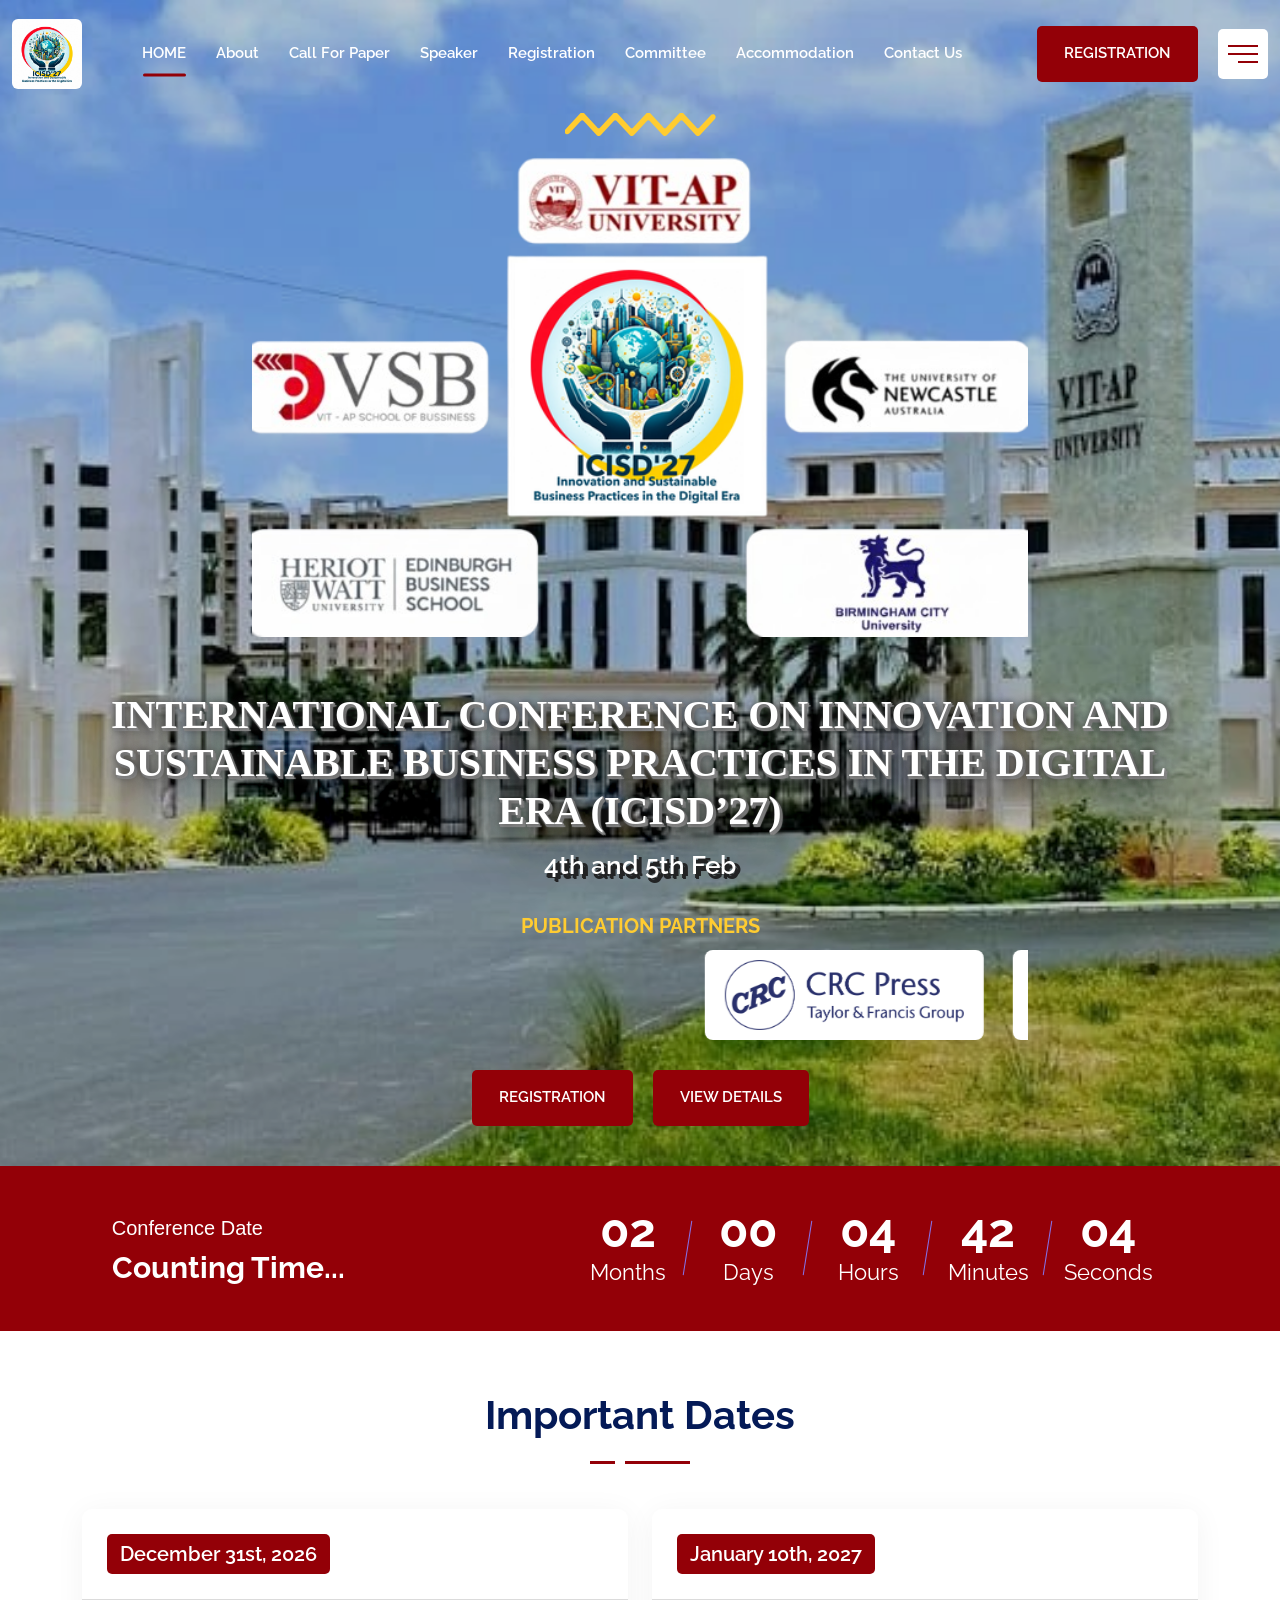
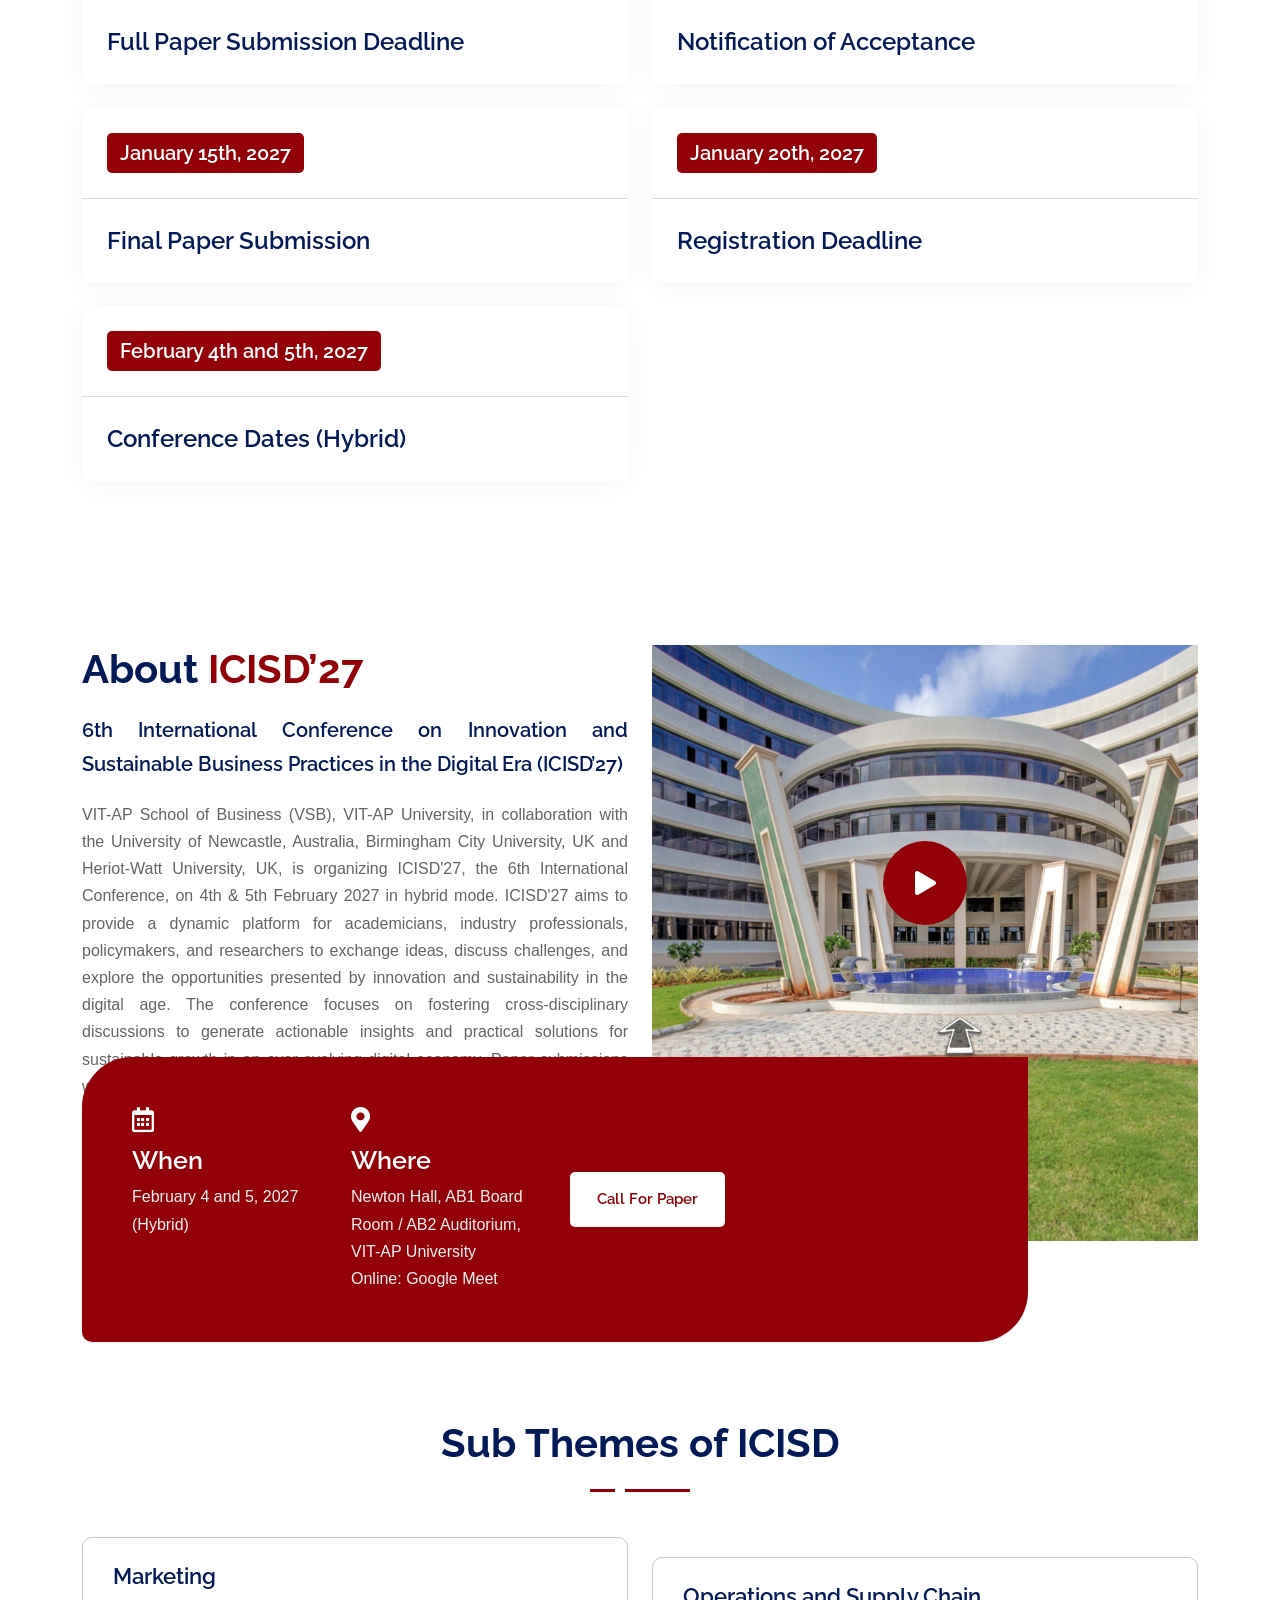
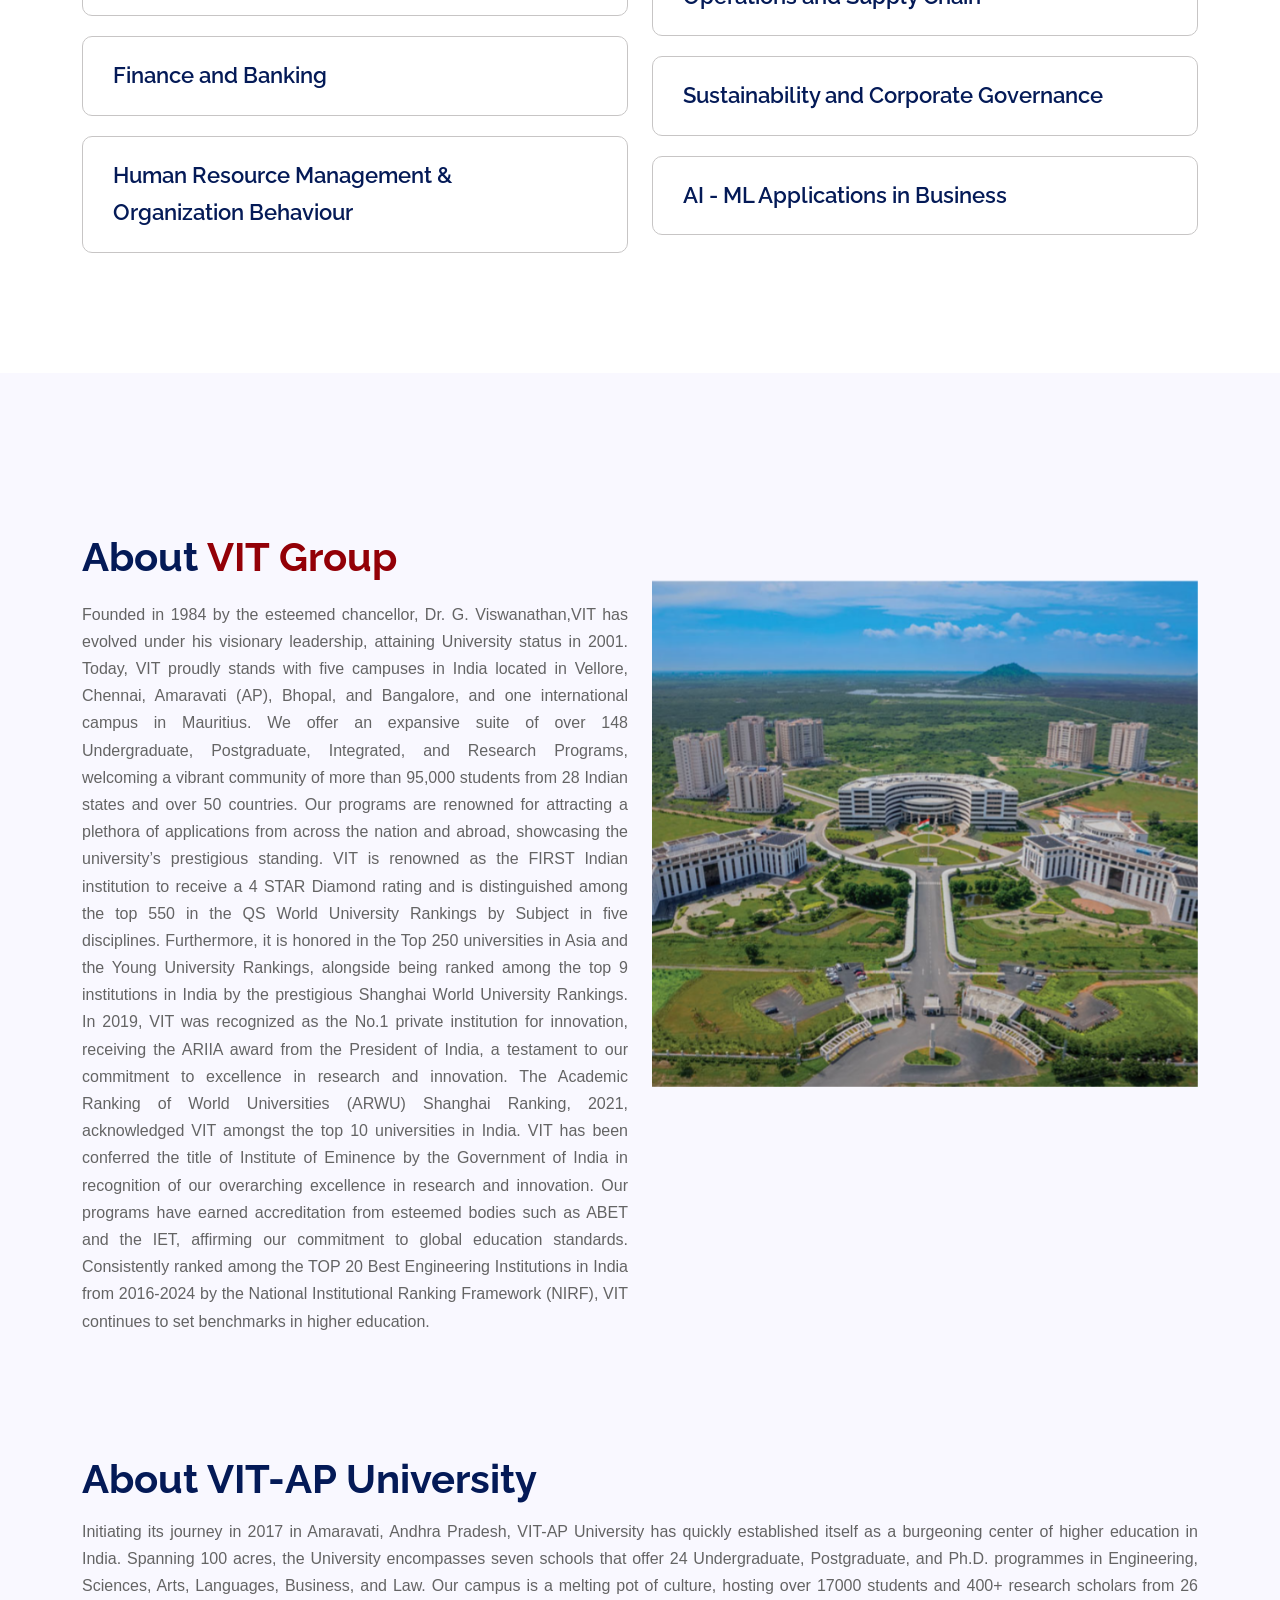
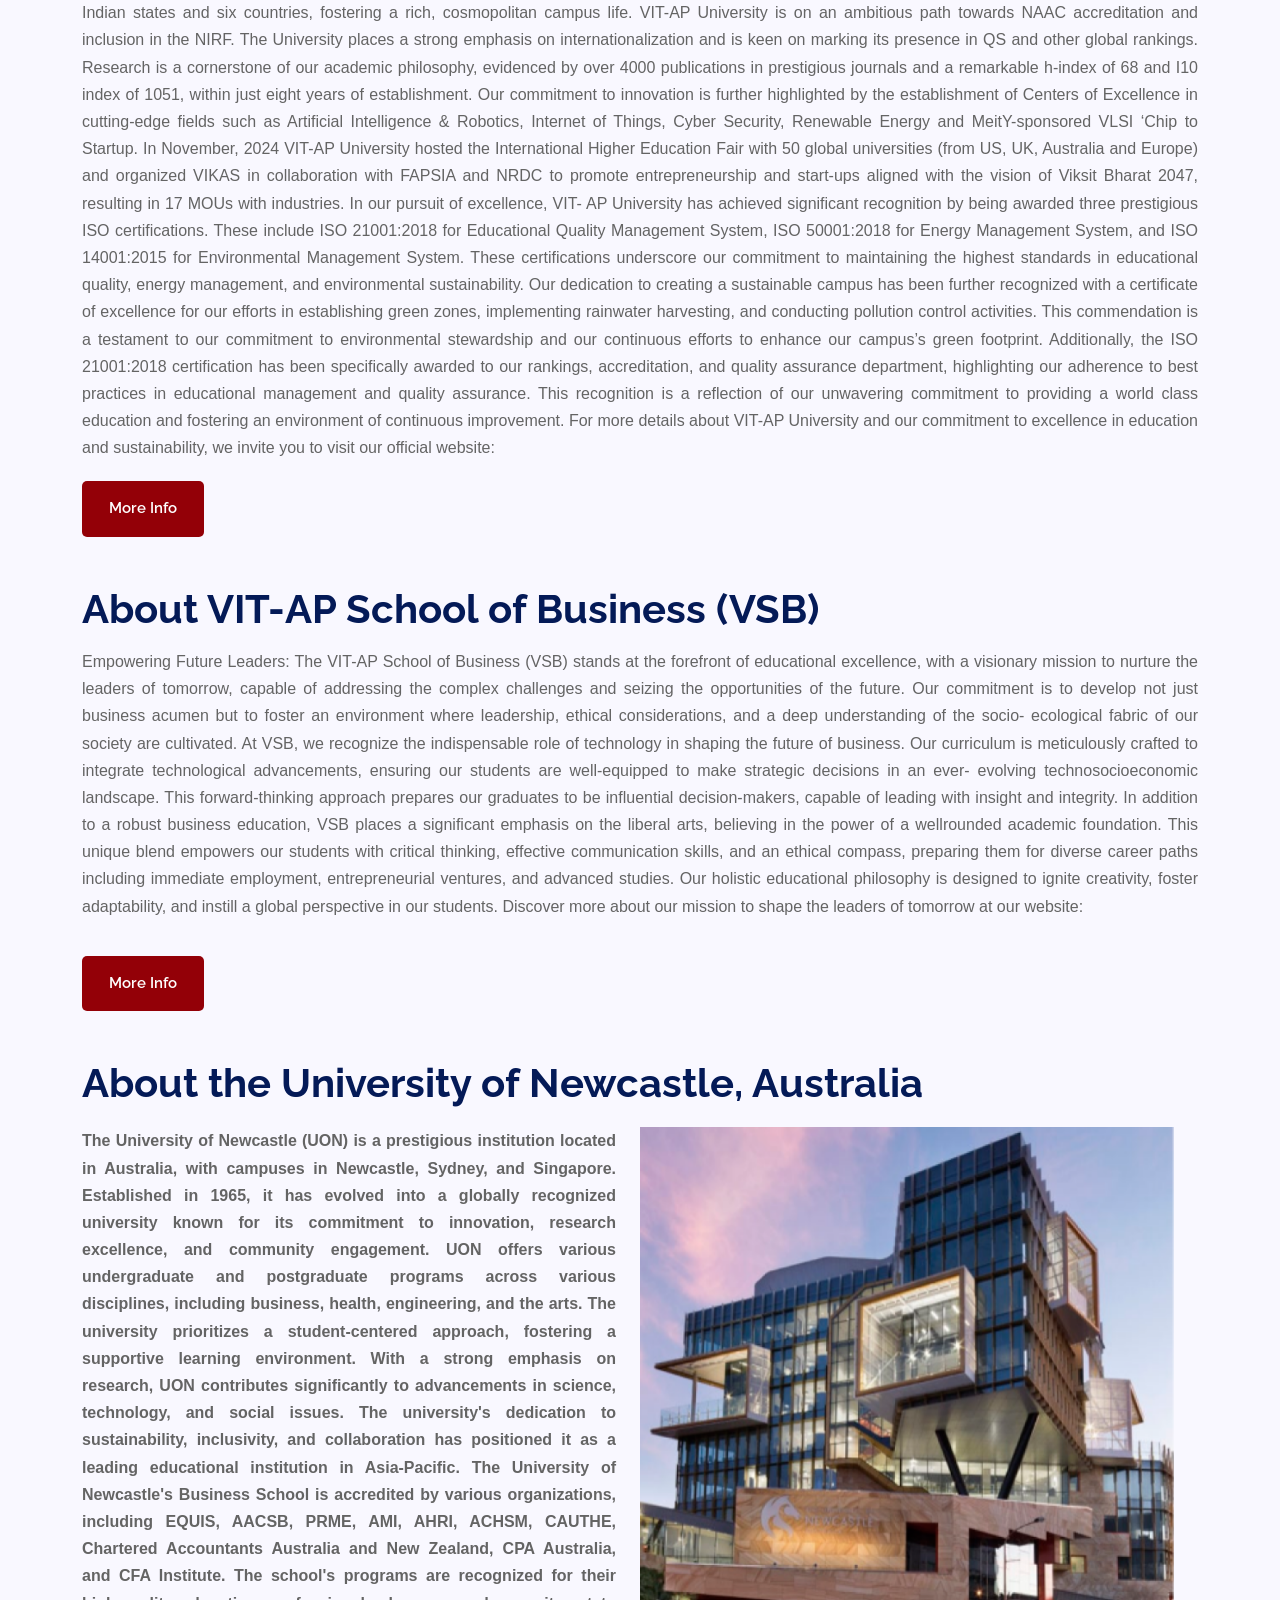
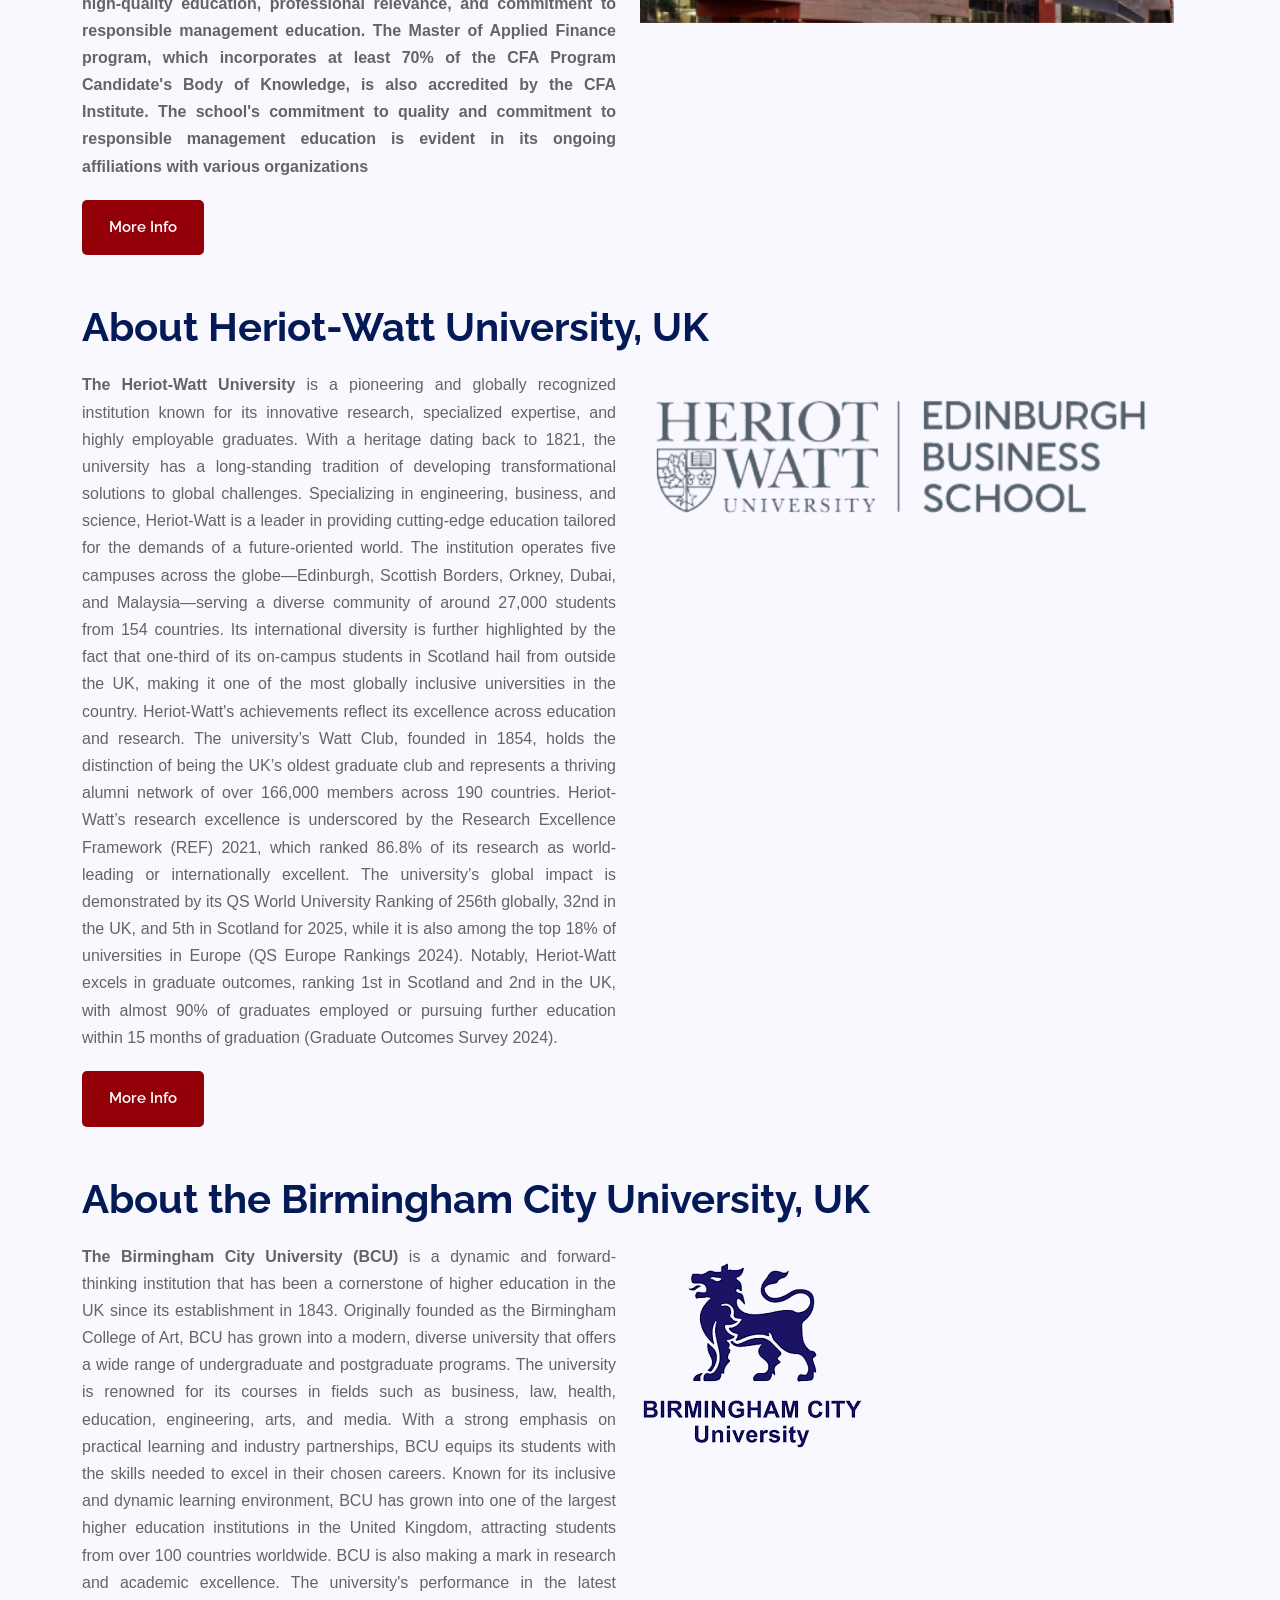
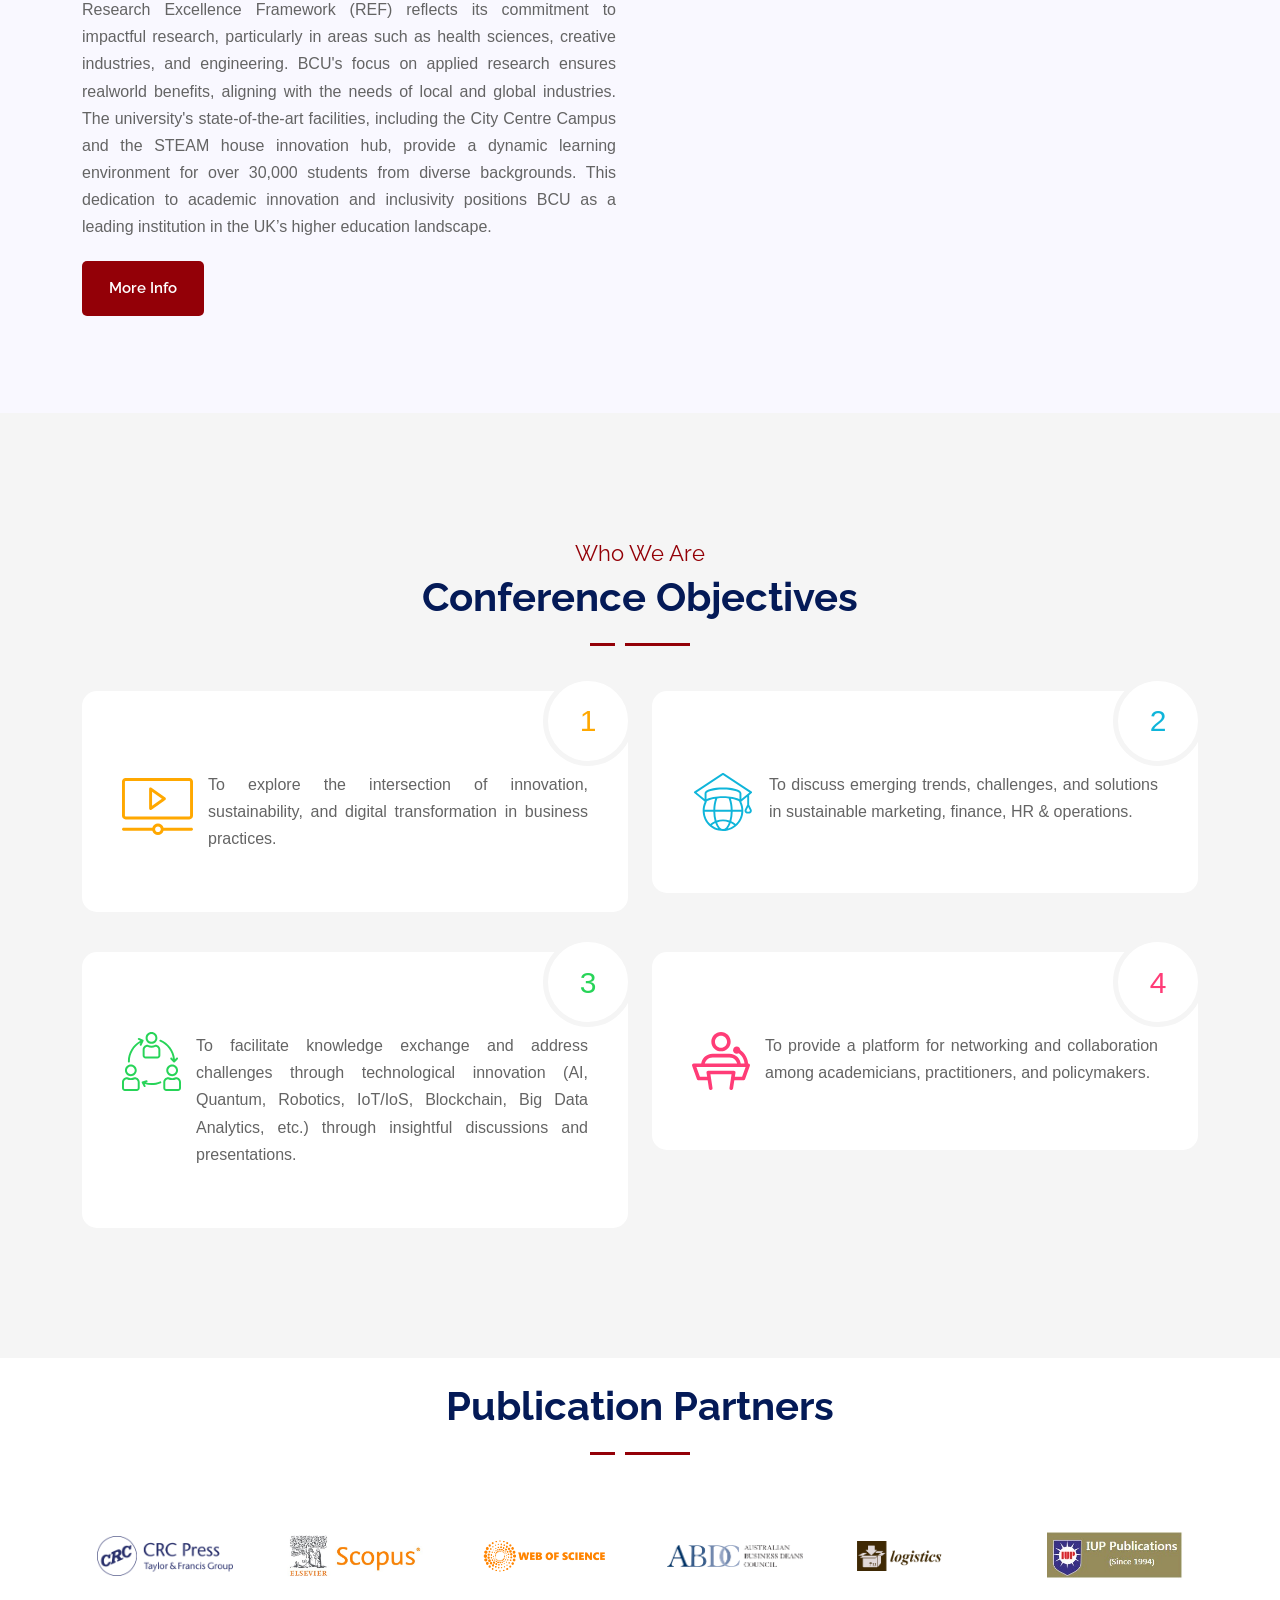
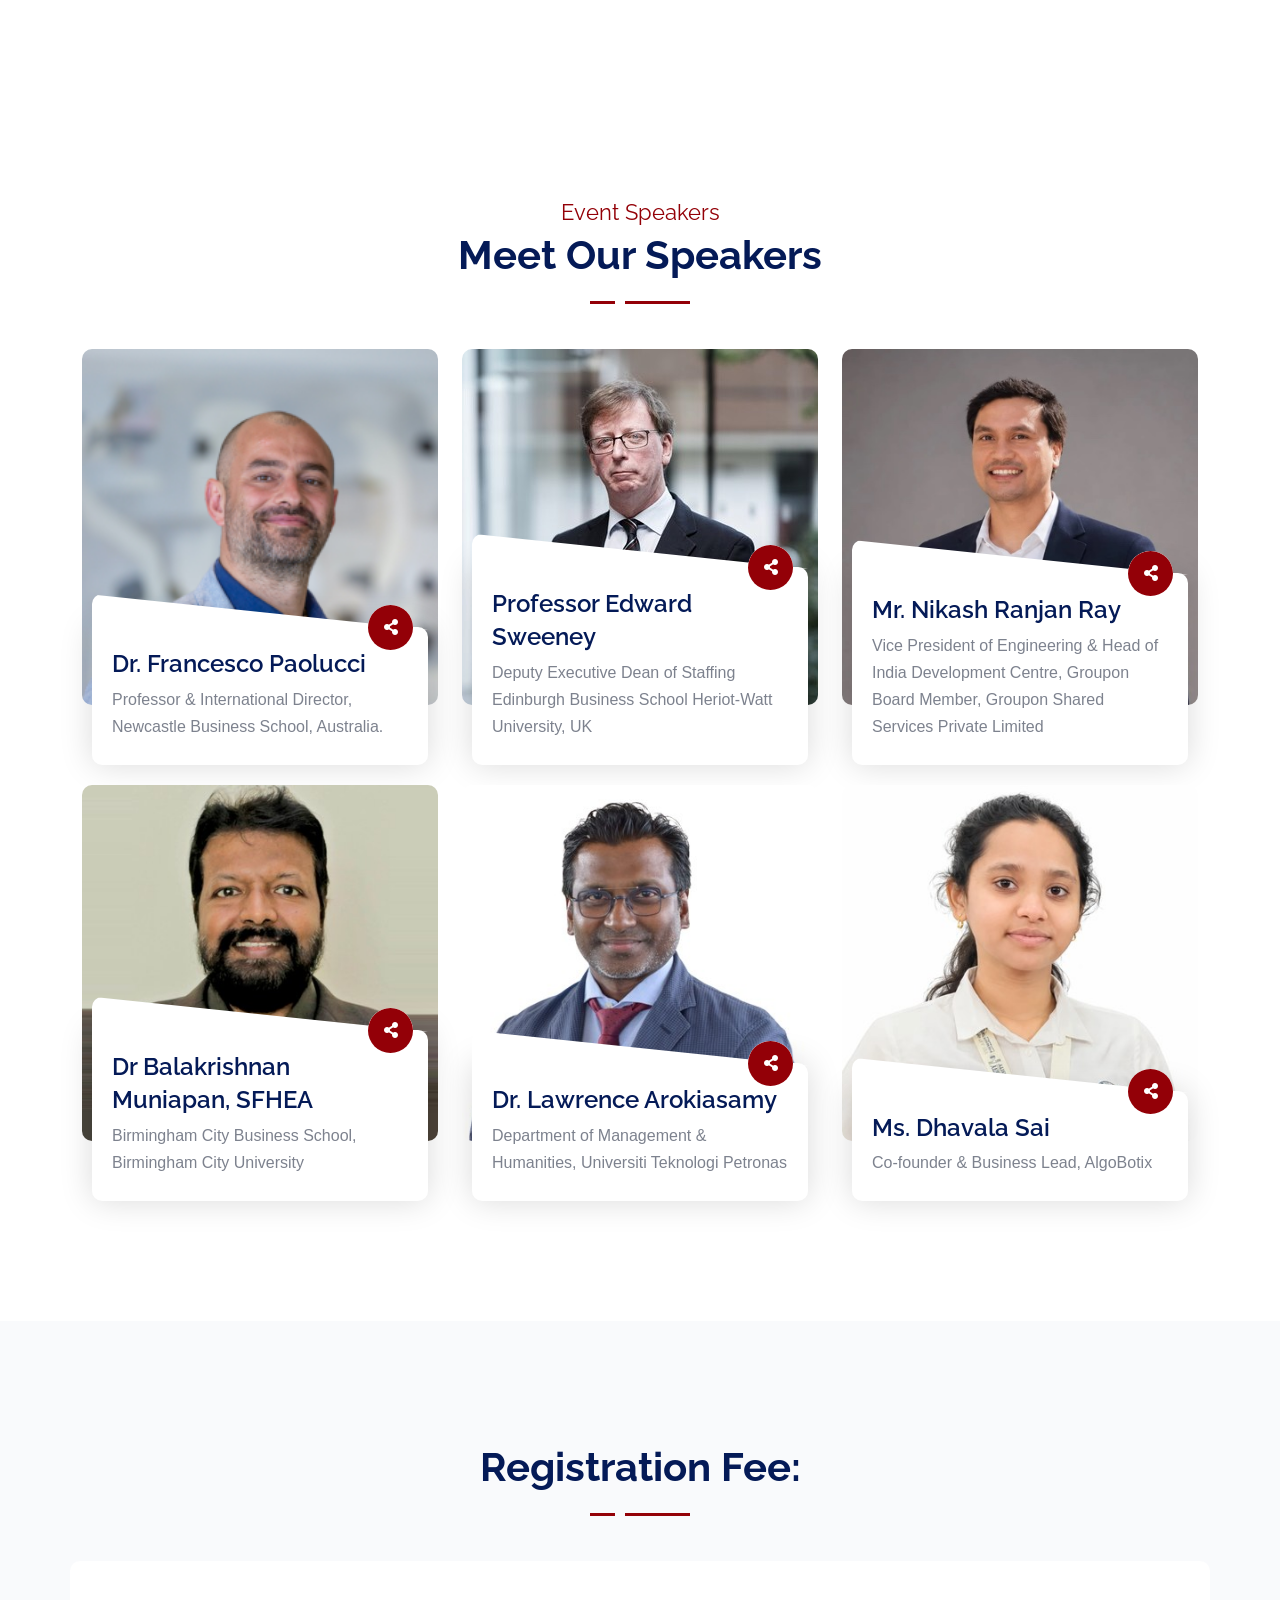
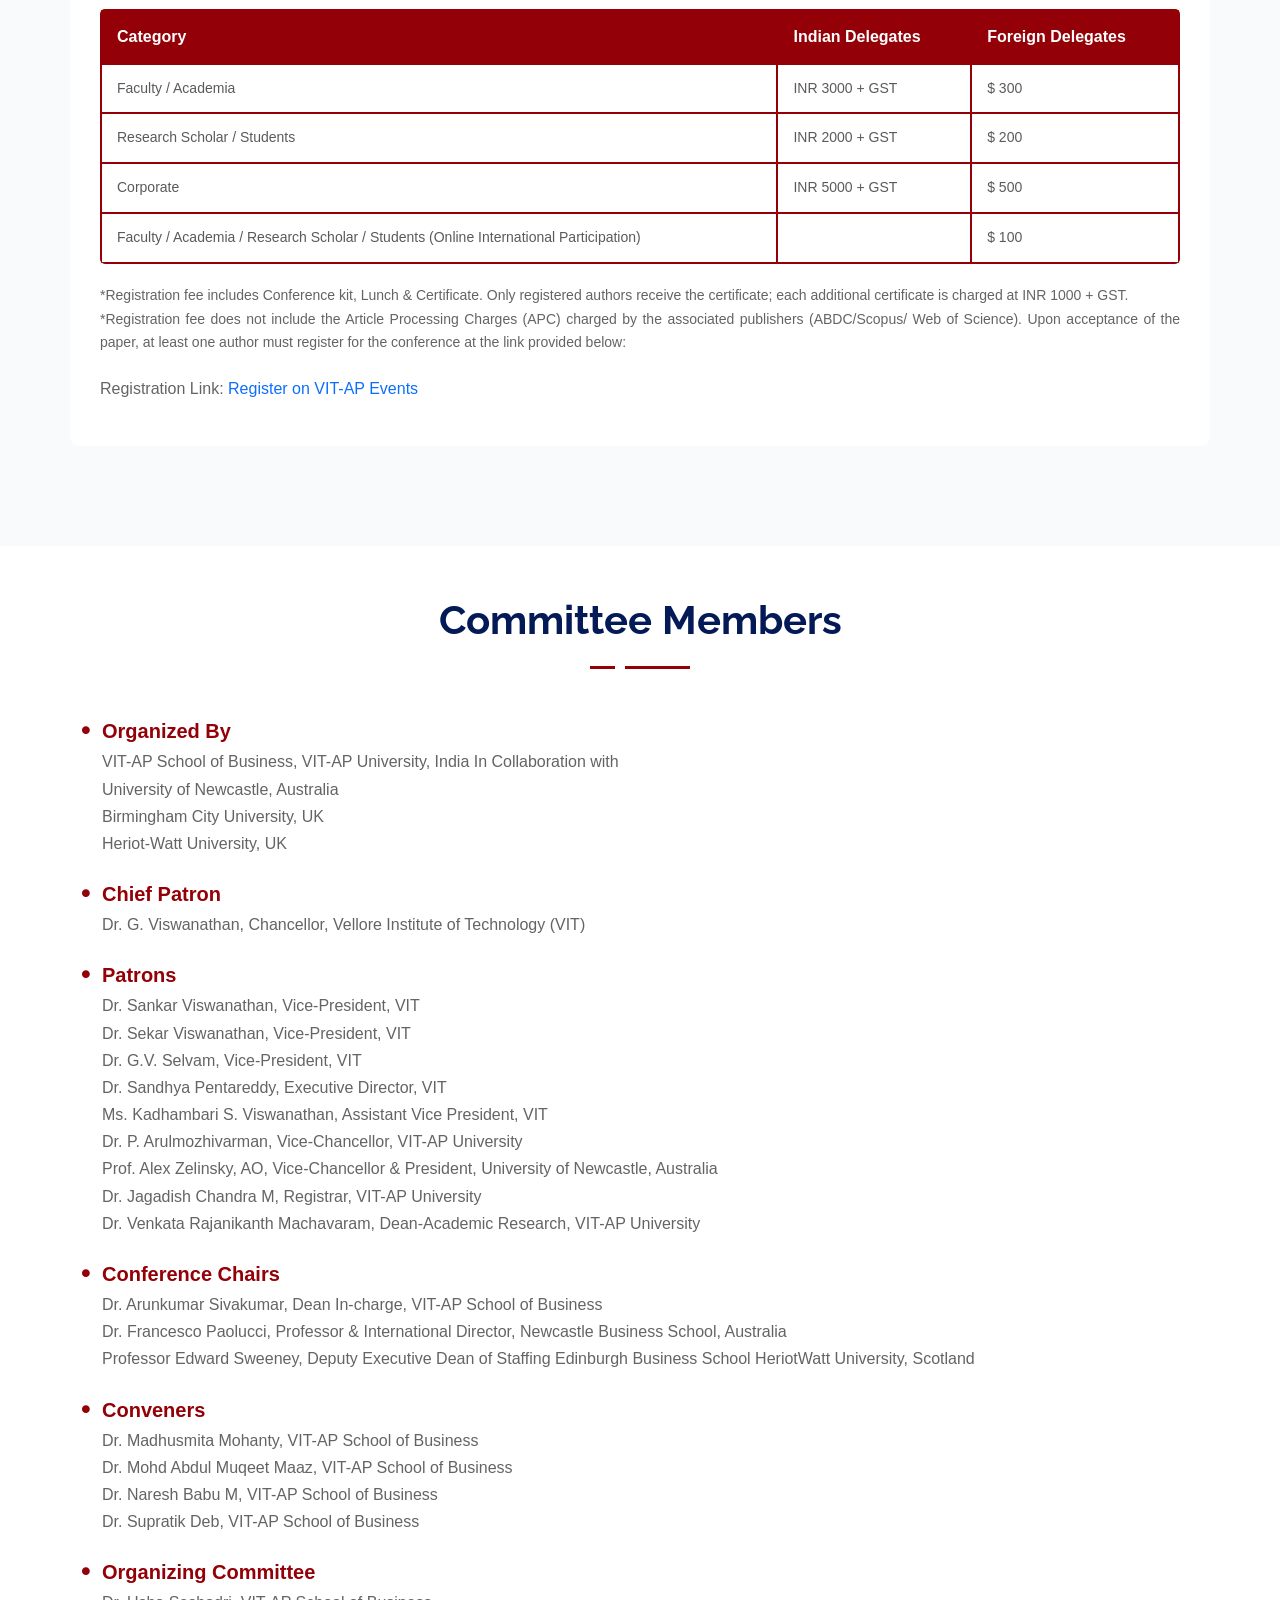
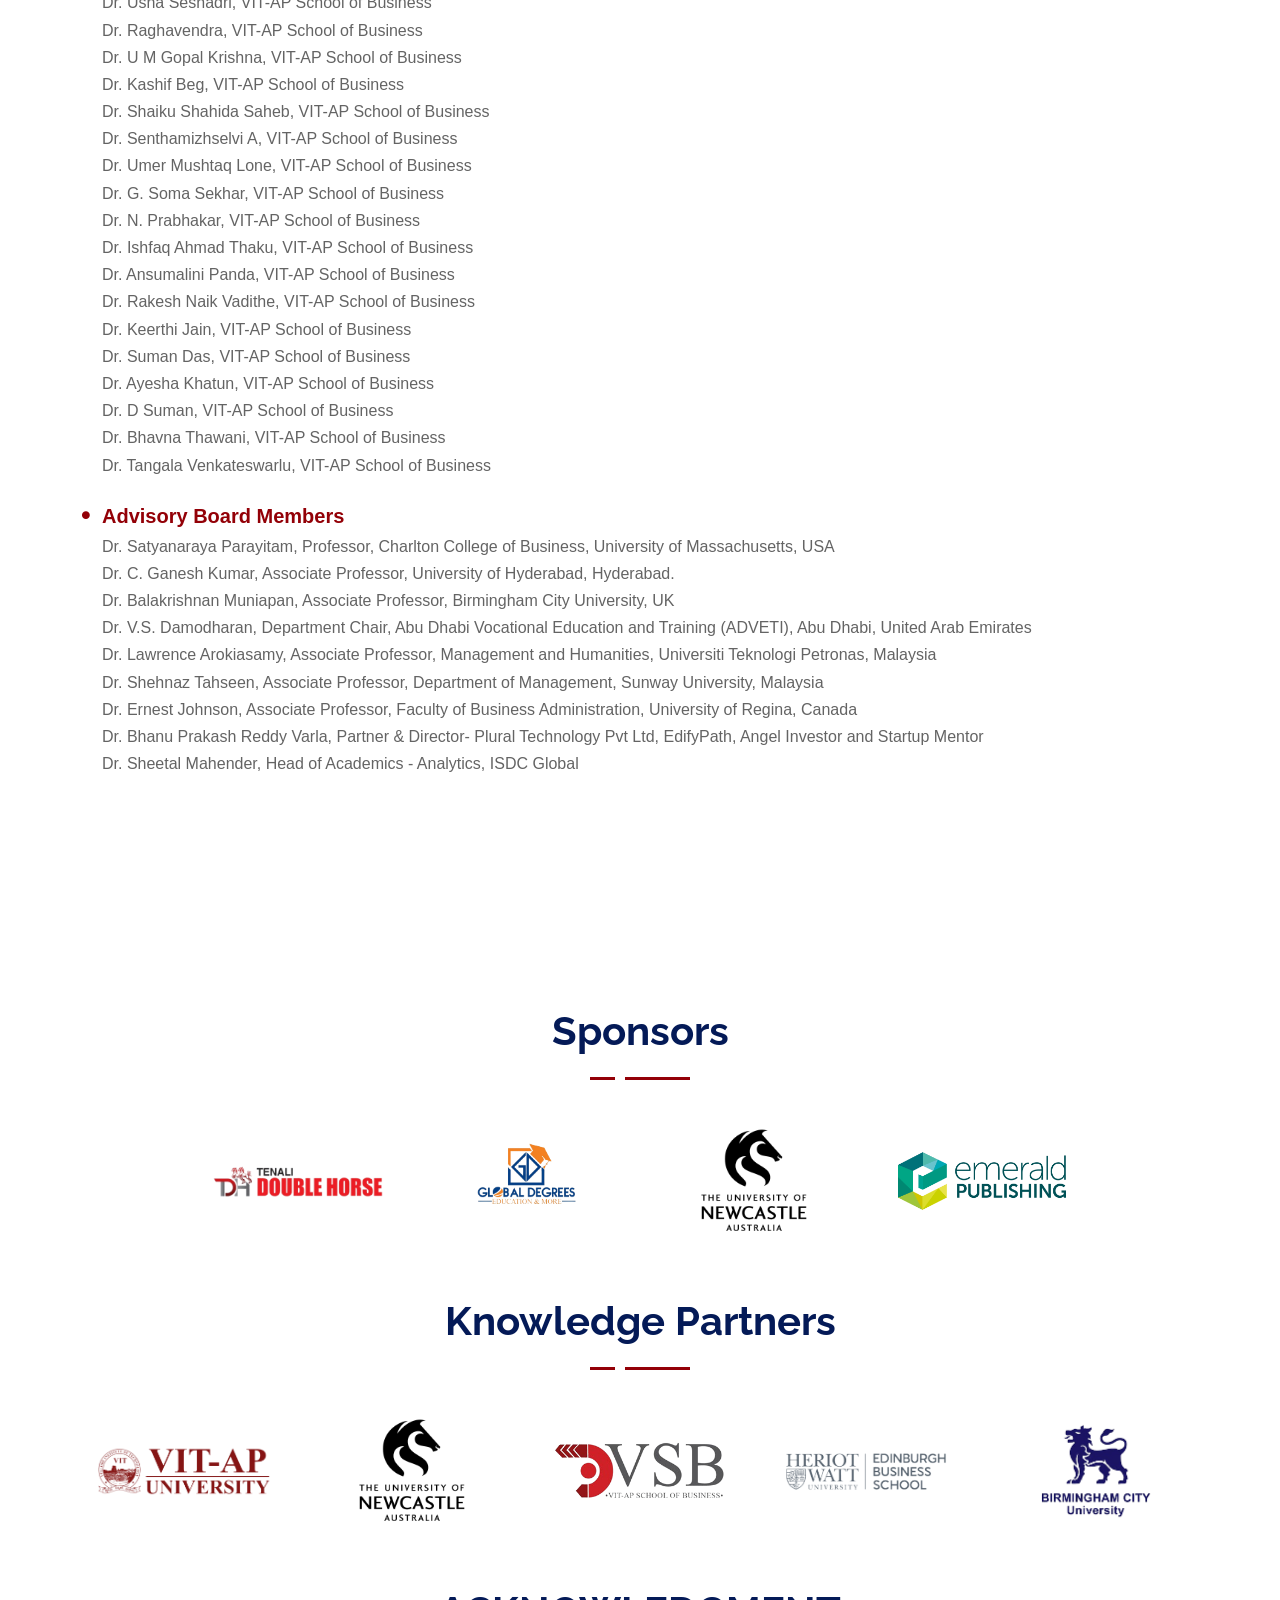
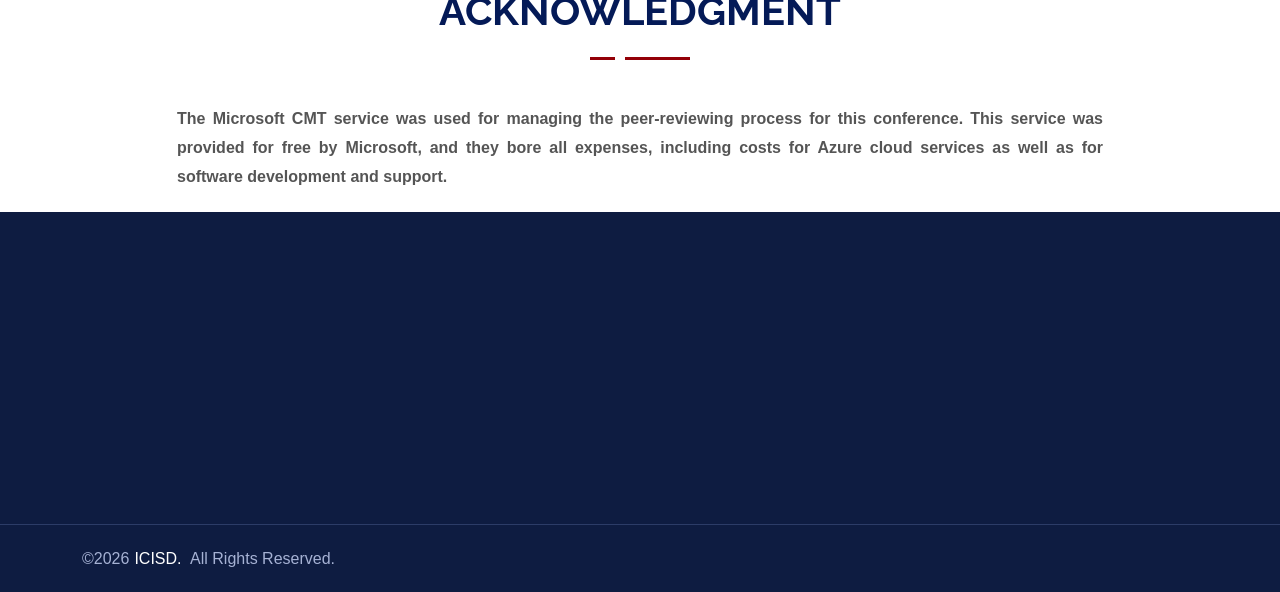
<file: index.html>
<!DOCTYPE html>
<html lang="en">


<head>
  <meta charset="utf-8">
  <meta name="viewport" content="width=device-width, initial-scale=1.0">
  <meta name="description" content="International Conference on Innovation and Sustainable
Business Practices in the Digital Era (ICISD’27)" />
  <meta name="author" content="" />
  <title>ICISD’27 - International Conference on Innovation and Sustainable Business Practices in the Digital Era (ICISD’27)
</title>
  <!-- Favicon -->
  <link rel="shortcut icon" type="image/x-icon" href="image/favicon.ico?v=27">
  <!-- Dependency Styles -->
  <link rel="stylesheet" href="assets/wow/animate.css">
  <link rel="stylesheet" href="assets/bootstrap/css/bootstrap.min.css">
  <link rel="stylesheet" href="assets/fontawesome/css/all.min.css">
  <link rel="stylesheet" href="assets/magnific-popup/css/magnific-popup.css">
  <link rel="stylesheet" href="assets/swiper/css/swiper.min.css">
  <link rel="stylesheet" href="css/app.css?v=2027.3">
  <!-- Google Web Fonts -->
  <link href="https://fonts.googleapis.com/css2?family=Raleway:wght@300;400;500;600;700&display=swap@amp;family=Roboto:wght@300;400;500;700&amp;display=swap" rel="stylesheet">
</head>

<body>
<!-- Add your site or application content here -->
<div id="preloader" class="preloader">
  <div class="preloader-inner-wrap">
    <div class="preloader-inner">
      <div class="main-loader">
        <span></span>
        <span></span>
        <span></span>
        <span></span>
      </div>
    </div>
  </div>
</div>
<div class="wrapper" id="wrapper">
  <div id="main_content">
    <!--=====================================-->
    <!--=            Navbar Start           =-->
    <!--=====================================-->
    <header class="header header1 sticky-on trheader">
      <div id="sticky-placeholder"></div>
      <div id="navbar-wrap" class="navbar-wrap">
        <div class="header-menu">
          <div class="header-width">
            <div class="container-fluid">
              <div class="inner-wrap">
                <div class="d-flex align-items-center justify-content-between">
                  <div class="site-branding">
                    <a href="index.html" class="logo logo-light"><img src="image/logo.png?v=27" alt="Logo" width="70px" height="70px" style="border-radius: 6px"></a>
                    <a href="index.html" class="logo logo-dark"><img src="image/logo.png?v=27" alt="Logo" width="70px" height="70px"></a>
                  </div>
                  <nav id="dropdown" class="template-main-menu menu-text-light">
                    <ul class="menu">
                      <li class="menu-item menu-item">
                        <a href="index.html">HOME</a>
                      </li>
                      <li class="menu-item menu-item">
                        <a href="about.html">About</a>
                      </li>
                      <li class="menu-item menu-item">
                        <a href="call-for-paper.html">Call For Paper</a>
                      </li>
                      <li class="menu-item menu-item">
                        <a href="index.html#speaker">Speaker</a>
                      </li>
                      <li class="menu-item menu-item">
                        <a href="index.html#registration">Registration</a>
                      </li>

                      <li class="menu-item menu-item">
                        <a href="index.html#committee">Committee</a>
                      </li>
                      <li class="menu-item menu-item">
                        <a href="accomodation.html">Accommodation</a>
                      </li>
                      <li class="menu-item menu-item">
                        <a href="contact.html">Contact Us</a>
                      </li>

                    </ul>
                  </nav>
                  <ul class="header-action-items">

                    <li class="header-action-item d-none d-xl-block">
                      <a href="https://events.vitap.ac.in/e/6th-annual-international-conference-on-innovation-and-sustainable-business-practices-in-the-digital-era-icisd27-a62efdf2-9c80-459d-be15-1d56c0c54908" target="_blank" class="item-btn btn-fill style-one">REGISTRATION</a>
                    </li>
                    <li class="header-action-item">
                      <button type="button" class="offcanvas-menu-btn style-one menu-status-open">
                          <span class="menu-btn-icon">
                                            <span></span>
                          <span></span>
                          <span></span>
                          </span>
                      </button>
                    </li>
                  </ul>
                </div>
              </div>
            </div>
          </div>
        </div>
      </div>
    </header>
    <div class="rt-header-menu mean-container" id="meanmenu">
      <div class="mean-bar">
        <a href="index.html">
          <img src="image/logo.png?v=27" alt="Logo" width="50px" height="50px">
        </a>
        <span class="sidebarBtn">
            <span class="bar"></span>
          <span class="bar"></span>
          <span class="bar"></span>
          <span class="bar"></span>
          </span>
      </div>
      <div class="rt-slide-nav">
        <div class="offscreen-navigation">
          <nav class="menu-main-primary-container">
            <ul class="menu">
              <li class="menu-item menu-item">
                <a href="index.html">HOME</a>
              </li>
              <li class="menu-item menu-item">
                <a href="about.html">About</a>
              </li>
              <li class="menu-item menu-item">
                <a href="call-for-paper.html">Call For Paper</a>
              </li>
              <li class="menu-item menu-item">
                <a href="index.html#speaker">Speaker</a>
              </li>
              <li class="menu-item menu-item">
                <a href="index.html#registration">Registration</a>
              </li>
              <li class="menu-item menu-item">
                <a href="index.html#committee">Committee</a>
              </li>
              <li class="menu-item menu-item">
                <a href="accomodation.html">Accommodation</a>
              </li>
              <li class="menu-item menu-item">
                <a href="contact.html">Contact Us</a>
              </li>
            </ul>
          </nav>
        </div>
      </div>
    </div>
    <!--=====================================-->
    <!--=              Navbar End           =-->
    <!--=====================================-->


    <!--=====================================-->
    <!--=      Hero Section Area Start      =-->
    <!--=====================================-->
    <section class="hero-wrap-layout1" data-bg-image="image/banner/hero1.jpg?v=27">
      <div class="container">
        <div class="row justify-content-center">
          <div class="col-lg-12">
            <div class="hero-box-layout1 has-animation">
              <div class="shape-box">
                <svg width="151" height="23" viewBox="0 0 151 23" fill="none" xmlns="http://www.w3.org/2000/svg">
                  <path d="M119.439 6.03224L119.411 6.00196L119.382 5.97286C117.743 4.33397 115.036 4.22956 113.387 6.03117L100.004 20.3934C99.9313 20.4599 99.8719 20.4681 99.8482 20.4681C99.8338 20.4681 99.8264 20.4654 99.8239 20.4643C99.823 20.4639 99.8162 20.4614 99.8036 20.4475L99.7953 20.4384L99.7869 20.4294L86.3634 6.02362L86.3393 5.9978L86.3144 5.97286C84.6747 4.33323 81.9658 4.22947 80.3173 6.03361C80.3148 6.03631 80.3124 6.03901 80.3099 6.04172L66.8991 20.5154L66.8927 20.5224L66.8863 20.5294C66.8846 20.5313 66.8813 20.5348 66.8707 20.5392C66.8581 20.5446 66.8372 20.55 66.811 20.55C66.7848 20.55 66.764 20.5446 66.7513 20.5392C66.7407 20.5348 66.7374 20.5313 66.7357 20.5294L66.7294 20.5224L66.7229 20.5154L53.3121 6.04172C53.3097 6.03898 53.3072 6.03625 53.3047 6.03352C51.6938 4.27122 48.8604 4.27122 47.2495 6.03351L33.8313 20.5154L33.8248 20.5224L33.8184 20.5294C33.8167 20.5313 33.8134 20.5348 33.8028 20.5392C33.7902 20.5446 33.7694 20.55 33.7432 20.55C33.7169 20.55 33.6961 20.5446 33.6835 20.5392C33.6729 20.5348 33.6696 20.5313 33.6679 20.5294L33.6615 20.5224L33.655 20.5154L20.2368 6.03352C18.6263 4.27166 15.7939 4.27122 14.1829 6.03219L2.35542 18.7569C2.28258 18.8229 2.22335 18.8311 2.19975 18.8311C2.18538 18.8311 2.17794 18.8284 2.17543 18.8273L2.1753 18.8273C2.174 18.8267 2.16733 18.8239 2.15515 18.8105L2.12314 18.7753L2.08949 18.7416C2.05103 18.7032 2 18.6155 2 18.4779C2 18.3403 2.05103 18.2526 2.08949 18.2142L2.11553 18.1881L2.14059 18.1611L17.0844 2.07412C17.1571 2.00817 17.2163 2 17.2399 2C17.2543 2 17.2617 2.00273 17.2642 2.00382L17.2644 2.00387C17.2657 2.00442 17.2723 2.00722 17.2845 2.02062L17.2928 2.02972L17.3012 2.03872L30.7248 16.4445L30.7488 16.4703L30.7738 16.4953C32.4126 18.1342 35.1198 18.2386 36.7685 16.4371L50.1516 2.07474C50.2247 2.00822 50.2841 2 50.3078 2C50.3222 2 50.3296 2.00273 50.3321 2.00382C50.333 2.00422 50.3397 2.00672 50.3524 2.02062L50.3607 2.02972L50.369 2.03872L63.7926 16.4445L63.8167 16.4703L63.8416 16.4953C65.4805 18.1342 68.1877 18.2386 69.8364 16.4371L83.2194 2.07475C83.2925 2.00822 83.352 2 83.3757 2C83.39 2 83.3975 2.00273 83.4 2.00382L83.4001 2.00387C83.4014 2.00442 83.4081 2.00723 83.4203 2.02062L83.4285 2.02972L83.4369 2.03872L96.8605 16.4445L96.8846 16.4703L96.9095 16.4953C98.5484 18.1342 101.256 18.2386 102.904 16.4371L116.321 2.03872L116.329 2.02972L116.338 2.02062C116.339 2.01875 116.343 2.01524 116.353 2.01075C116.366 2.00539 116.387 2 116.413 2C116.439 2 116.46 2.00539 116.473 2.01075C116.483 2.01524 116.486 2.01875 116.488 2.02062L116.496 2.02972L116.505 2.03872L129.928 16.4445L129.952 16.4703L129.977 16.4953C131.617 18.1346 134.325 18.2386 135.974 16.4354C135.976 16.4324 135.979 16.4294 135.982 16.4264L147.801 3.71127C147.873 3.64521 147.933 3.63702 147.956 3.63702C147.971 3.63702 147.978 3.63976 147.981 3.64084L147.981 3.6409C147.982 3.64145 147.989 3.64426 148.001 3.65764L148.033 3.69286L148.067 3.72651C148.105 3.76497 148.156 3.85261 148.156 3.99025C148.156 4.12788 148.105 4.21552 148.067 4.25398L148.04 4.28002L148.015 4.30701L133.037 20.4317L133.028 20.4414C132.978 20.496 132.938 20.5186 132.918 20.528C132.897 20.5377 132.881 20.5399 132.87 20.5401C132.857 20.5403 132.81 20.5388 132.742 20.4776L119.439 6.03224Z" />
                </svg>
              </div>
              <div class="row justify-content-center">
                <img src="image/banner/iccisd_web.png?v=27" alt="Conference Image" class="img-fluid d-sm-block d-none" style="width: 100%; height: auto; max-width: 800px; margin-bottom: 30px">
                <img src="image/banner/iccisd_web.png?v=27" alt="Conference Image" class="img-fluid d-sm-none d-block" style="width: 100%; height: auto; max-width: 900px; margin-bottom: 30px">
              </div>
              <div class="row justify-content-center">
                <h1 class="title text mt-4" style="max-width: 1200px">International Conference on Innovation and Sustainable
                  Business Practices in the Digital Era (ICISD’27)</h1>
              </div>
              <p class="description wow animated word" data-wow-delay="1.3s" data-wow-duration="1s" style="text-align: center; height: 34px">
              </p>
              <h1 class="title" style="font-size: 20px; color: #ffcc31; margin-bottom: 12px">Publication Partners</h1>
              <div class="row justify-content-center">
                <div style="max-width: 800px; height: 120px">
                  <marquee behavior="scroll" direction="left" multiple="2">
                    <img src="image/publication/crc-press.jpg" alt="CRC Press" style="height: 90px; width: auto; background: #fff; border-radius: 8px; padding: 10px 20px; margin: 0 12px;">
                    <img src="image/publication/Scopus.jpg" alt="Scopus" style="height: 90px; width: auto; background: #fff; border-radius: 8px; padding: 10px 20px; margin: 0 12px;">
                    <img src="image/publication/web-of-science.png" alt="Web of Science" style="height: 90px; width: auto; background: #fff; border-radius: 8px; padding: 10px 20px; margin: 0 12px;">
                    <img src="image/publication/abdc.png" alt="ABDC" style="height: 90px; width: auto; background: #fff; border-radius: 8px; padding: 10px 20px; margin: 0 12px;">
                    <img src="image/publication/logistics.png" alt="Logistics (MDPI)" style="height: 90px; width: auto; background: #fff; border-radius: 8px; padding: 10px 20px; margin: 0 12px;">
                    <img src="image/publication/partner2.jpg" alt="IUP Publications" style="height: 90px; width: auto; background: #fff; border-radius: 8px; padding: 10px 20px; margin: 0 12px;">
                  </marquee>
                </div>
              </div>
              <div class="hero-btns wow animated" data-wow-delay="1.5s" data-wow-duration="1s">
                <ul>
                  <li>
                    <a href="https://events.vitap.ac.in/e/6th-annual-international-conference-on-innovation-and-sustainable-business-practices-in-the-digital-era-icisd27-a62efdf2-9c80-459d-be15-1d56c0c54908" target="_blank" class="btn-fill style-two">REGISTRATION</a>
                  </li>
                  <li>
                    <a href="index.html#about" class="btn-fill style-four">VIEW DETAILS</a>
                  </li>
                </ul>
              </div>
            </div>
          </div>
        </div>
      </div>
    </section>
    <!--=====================================-->
    <!--=       Hero Section Area End       =-->
    <!--=====================================-->
    <!--=====================================-->
    <!--=   Countdown Section Area Start   =-->
    <!--=====================================-->
    <section class="countdown-wrap-layout1">
      <div class="countdown-inner-wrap">
        <div class="countdown-container">
          <div class="countdown-heading">
            <div class="sub-title">Conference Date</div>
            <h2 class="title">Counting Time...</h2>
          </div>
          <div class="countdown-content">
            <div class="countdown"></div>
          </div>
        </div>
      </div>
    </section>
    <!--=====================================-->
    <!--=    Countdown Section Area End    =-->
    <!--=====================================-->



    <!--=====================================-->
    <!--= Speaker Single Section Area Start =-->
    <!--=====================================-->
    <section class="about-wrap-layout1">
      <div class="container">
        <div class="section-heading style-two">
          <h2 class="title">Important Dates</h2>
        </div>
        <div class="row">
          <div class="col-lg-6 wow fadeInLeft animated" data-wow-delay="0.3s" data-wow-duration="1s">
            <div class="speaker-single-event-box">
              <div class="top-box">
                <div class="day-number">December 31st, 2026</div>
              </div>
              <div class="bottom-box">
                <h3 class="title">Full Paper Submission Deadline</h3>
              </div>
            </div>
          </div>
          <div class="col-lg-6 wow fadeInLeft animated" data-wow-delay="0.5s" data-wow-duration="1s">
            <div class="speaker-single-event-box">
              <div class="top-box">
                <div class="day-number">January 10th, 2027</div>
              </div>
              <div class="bottom-box">
                <h3 class="title">Notification of Acceptance</h3>
              </div>
            </div>
          </div>
          <div class="col-lg-6 wow fadeInLeft animated" data-wow-delay="0.5s" data-wow-duration="1s">
            <div class="speaker-single-event-box">
              <div class="top-box">
                <div class="day-number">January 15th, 2027</div>
              </div>
              <div class="bottom-box">
                <h3 class="title">Final Paper Submission</h3>
              </div>
            </div>
          </div>
          <div class="col-lg-6 wow fadeInLeft animated" data-wow-delay="0.7s" data-wow-duration="1s">
            <div class="speaker-single-event-box">
              <div class="top-box">
                <div class="day-number">January 20th, 2027</div>
              </div>
              <div class="bottom-box">
                <h3 class="title">Registration Deadline</h3>
              </div>
            </div>
          </div>
          <div class="col-lg-6 wow fadeInLeft animated" data-wow-delay="0.7s" data-wow-duration="1s">
            <div class="speaker-single-event-box">
              <div class="top-box">
                <div class="day-number">February 4th and 5th, 2027</div>
              </div>
              <div class="bottom-box">
                <h3 class="title">Conference Dates (Hybrid)</h3>
              </div>
            </div>
          </div>
        </div>
      </div>
  </div>
  </section>
  <!--=====================================-->
  <!--=  Speaker Single Section Area End  =-->
  <!--=====================================-->


  <!--=====================================-->
  <!--=     About Section Area Start      =-->
  <!--=====================================-->
  <section class="about-wrap-layout1" id="about">
    <div class="container">
      <div class="row">
        <div class="col-lg-6">
          <div class="about-box-layout2">
            <div class="content-box">
              <h2 class="title">About <span>ICISD’27</span></h2>
              <p class="sub-description">6th International Conference on Innovation and Sustainable
                Business Practices in the Digital Era (ICISD’27)</p>
              <p class="description">VIT-AP School of Business (VSB), VIT-AP University, in collaboration with the University of Newcastle,
Australia, Birmingham City University, UK and Heriot-Watt University, UK, is organizing ICISD'27, the 6th
International Conference, on 4th &amp; 5th February 2027 in hybrid mode. ICISD'27 aims to provide a dynamic
platform for academicians, industry professionals, policymakers, and researchers to exchange ideas, discuss
challenges, and explore the opportunities presented by innovation and sustainability in the digital age. The
conference focuses on fostering cross-disciplinary discussions to generate actionable insights and practical
solutions for sustainable growth in an ever-evolving digital economy. Paper submissions within the themes and
sub-themes below, in any connected field, are encouraged.
              </p>
              <!--<li>Marketing</li>-->
              <!--<li>Accounting and Finance</li>-->
              <!--<li>IT and Operations</li>-->
              <!--<li>OB and HR</li>-->
              <!--<li>Sustainability and Corporate Governance</li>-->
            </div>
          </div>
        </div>
        <div class="col-lg-6" >
          <div class="about-box-layout2">
            <div class="figure-box">
              <img src="image/banner/about1.jpg" alt="About" width="837" height="914">
              <a href="https://www.youtube.com/watch?v=qRJBQ9nKQG4" class="play-btn play-btn-secondary size-small">
                <i class="fas fa-play"></i>
              </a>
            </div>
          </div>
        </div>
      </div>
    </div>
  </section>
  <div class="container" >
  <div class="about-box-layout2">
    <div class="contact-box wow fadeInLeft animated" data-wow-delay="0.1s" data-wow-duration="1s">
      <ul>
        <li>
          <div class="icon-box">
            <i class="far fa-calendar-alt"></i>
          </div>
          <h3 class="contact-title">When</h3>
          <div class="contact-description">February 4 and 5, 2027 (Hybrid)</div>
        </li>
        <li>
          <div class="icon-box">
            <i class="fas fa-map-marker-alt"></i>
          </div>
          <h3 class="contact-title">Where</h3>
          <div class="contact-description">Newton Hall, AB1 Board Room / AB2 Auditorium, VIT-AP University<br>Online: Google Meet</div>
        </li>

        <li>
          <div class="d-flex align-items-center h-100">
            <a href="call-for-paper.html" class="btn-fill style-eight">Call For Paper</a>
          </div>
        </li>
      </ul>
    </div>
  </div>
</div>
</div>

  <!--=====================================-->
  <!--=      About Section Area End       =-->
  <!--=====================================-->

<!--=====================================-->
<!--=      Sub theme Section Area Start       =-->
<!--=====================================-->
<section class="faq-wrap pt-5">
  <div class="container">
    <div class="section-heading style-two">
      <h2 class="title">Sub Themes of ICISD</h2>
    </div>
    <div class="row">
      <div class="col-lg-6">
        <div class="faq-box">
          <div class="panel-group">
            <div class="panel panel-default wow fadeInUp animated" data-wow-delay="0.3s" data-wow-duration="1s">
              <div class="panel-heading" id="headingOne">
                <button class="accordion-button collapsed" type="button" data-bs-toggle="collapse" data-bs-target="#collapseOne" aria-expanded="true" aria-controls="collapseOne">
                  Marketing
                </button>
              </div>
              <div id="collapseOne" class="accordion-collapse collapse" aria-labelledby="headingOne" data-bs-parent="#accordionExample">
                <div class="panel-body">
                  <p>
                    <li>Sustainability and Marketing
                    </li>
                      <li>Technological Innovations in Marketing
                    </li>
                   
                    <li>Social Media Marketing
and Marketing Analytics
                    </li>
                    <!--<li>Product and Brand Management-->
                    <!--</li>-->
                    <li>Retail and Distribution Management
                    </li>
                    <li>Social and Public Service Marketing
                    </li>
                    <!--<li>Marketing Measurement Model and Methods-->
                    <!--</li>-->
                    <li>Innovation in Marketing
                    </li>
                    <li>Disruptive marketing and technology
                    </li>
                    <!--<li>Innovative operation techniques and marketing management-->
                    <!--</li>-->
                    <li>Green marketing,
                    </li>
                   <li>Content marketing,
                    </li>
                     <li> Influencer marketing,
                    </li>
                   
                   
                    <li>Consumer behaviour,
                    </li>
                     <li>Branding
                    </li>
                  </p>
                </div>
              </div>
            </div>
            <div class="panel panel-default wow fadeInUp animated" data-wow-delay="0.5s" data-wow-duration="1s">
              <div class="panel-heading" id="headingTwo">
                <button class="accordion-button collapsed" type="button" data-bs-toggle="collapse" data-bs-target="#collapseTwo" aria-expanded="true" aria-controls="collapseTwo">
                  Finance and Banking
                </button>
              </div>
              <div id="collapseTwo" class="accordion-collapse collapse" aria-labelledby="headingTwo" data-bs-parent="#accordionExample">
                <div class="panel-body">
                  <p>
                    <li>Artificial Intelligence and Financial Services in Marketing
                    </li>
                    <li>New Perspectives for the Digital Economy
                    </li>
                    <li>Financial Risk Analytics and Management
                    </li>
                    <li>Cryptocurrency - Financial Institutions and Regulation
                    </li>
                    <li>Application of Block chain and Financial Institutions
                    </li>
                    <li>Corporate Finance
                    </li>
                    <li>Sustainability in Banking
and Finance Consumer and Commercial Banking
                    </li>
                    <!--<li>Consumer and Commercial Banking-->
                    <!--</li>-->
                    <li>Managing Personal Finance
                    </li>
                    <li>Digital Banking and Payment Options
                    </li>
                    <li>Indian Financial system,
                    </li>
                    <li>Crowd Funding,
                    </li>
                    <li>Financial and Commodity Derivatives,
                    </li>
                    <li>Global dynamics of Finance,
                    </li>
                    <li>Financial Literacy,
                    </li>
                    <li>Disruptive innovation,
                    </li>
                    <!--<li>Cryptocurrency and Block chain technology,-->
                    <!--</li>-->
                    <li>Entrepreneurship and family business
                    </li>
                  </p>
                </div>
              </div>
            </div>
            <div class="panel panel-default wow fadeInUp animated" data-wow-delay="0.7s" data-wow-duration="1s">
              <div class="panel-heading" id="headingThree">
                <button class="accordion-button collapsed" type="button" data-bs-toggle="collapse" data-bs-target="#collapseThree" aria-expanded="true" aria-controls="collapseThree">
                  Human Resource Management & Organization Behaviour
                </button>
              </div>
              <div id="collapseThree" class="accordion-collapse collapse" aria-labelledby="headingThree" data-bs-parent="#accordionExample">
                <div class="panel-body">
                  <p>
                    <li>Employee engagement
                    </li>
                    <li>Diversity and Inclusion
                    </li>
                    <li>Leadership 
                    </li>
                    <li>Talent acquisition 
                    </li>
                    <!--<li>Recruitment Marketing-->
                    <!--</li>-->
                    <!--<li>Internal Marketing-->
                    <!--</li>-->
                    <li>Role of Employees in Brand Building 
                    </li>
                    <li>Developing Organizational Resilience
                    </li>
                    <li>
                      Fostering Organizational Learning
                    </li>
                    <li>
                      Managing Disruption
                    </li>
                    <li>
                      Developing Agile,Adaptive and Alert Organizations
                    </li>
                    <li>
                     Managing organizations through times of uncertainty
                    </li>
                   
                    </p>
                </div>
              </div>
            </div>
          </div>
        </div>
      </div>
      <div class="col-lg-6">
        <div class="faq-box">
          <div class="panel-group">
            <div class="panel panel-default wow fadeInUp animated" data-wow-delay="0.9s" data-wow-duration="1s">
              <div class="panel-heading" id="headingFour">
<!--                <button class="accordion-button collapsed" type="button" data-bs-toggle="collapse" data-bs-target="#collapseFour" aria-expanded="true" aria-controls="collapseFour">-->
<!--                  Organization Behaviour-->
<!--                </button>-->
              </div>
              <div id="collapseFour" class="accordion-collapse collapse" aria-labelledby="headingFour" data-bs-parent="#accordionExample">
                <div class="panel-body">
                  <p>
                    <li>Leadership in Disruptive Times
                    </li>
                    <li>Developing Organizational Resilience
                    </li>
                    <li>Fostering Organizational Learning – Managing Disruption
                    </li>
                    <li>Diverse and Inclusive Workplace
                    </li>
                    <li>Developing Agile, Adaptive and Alert Organizations.
                    </li>
                    <li>Talent Management and Work Resilience
                    </li>
                    <li>Driving Growth through times of Uncertainty.
                    </li>
                  </p>
                </div>
              </div>
            </div>
            <div class="panel panel-default wow fadeInUp animated" data-wow-delay="1.1s" data-wow-duration="1s">
              <div class="panel-heading" id="headingFive">
                <button class="accordion-button collapsed" type="button" data-bs-toggle="collapse" data-bs-target="#collapseFive" aria-expanded="true" aria-controls="collapseFive">
                  Operations and Supply Chain
                </button>
              </div>
              <div id="collapseFive" class="accordion-collapse collapse" aria-labelledby="headingFive" data-bs-parent="#accordionExample">
                <div class="panel-body">
                  <p>
                       <li>Sustainable Supply Chain management
                    </li>
                     <li>Inventory and Warehouse Management
                    </li>
                      <li>Sustainable Operation Management
                    </li>
                     <li>Behavioural Operation Management
                    </li>
                    <li>Reverse Logistics and Network Optimization
                    </li>
                    <li>SCM in the Digital Era
                    </li>
                   <!-- <li>Counterfeit Products and supply chain Management-->
                   <!-- </li>-->
                   <!--<li>Marketing Interface and Operations Management-->
                   <!-- </li>-->
                  </p>
                </div>
              </div>
            </div>
            <div class="panel panel-default wow fadeInUp animated" data-wow-delay="1.3s" data-wow-duration="1s">
              <div class="panel-heading" id="headingSix">
                <button class="accordion-button collapsed" type="button" data-bs-toggle="collapse" data-bs-target="#collapseSix" aria-expanded="true" aria-controls="collapseSix">
                  Sustainability and Corporate Governance
                </button>
              </div>
              <div id="collapseSix" class="accordion-collapse collapse" aria-labelledby="headingSix" data-bs-parent="#accordionExample">
                <div class="panel-body">
                  <p>
                    <li>Sustainable Innovation and Technology
                    </li>
                    <li>Sustainable Entrepreneurship/ Social Entrepreneurship
                    </li>
                    <li>Sustainability in social media and Information system
                    </li>
                    <li>Sustainable consumption,
                    </li>
                    <!--<li>Sustainability in Banking and Finance-->
                    <!--</li>-->
                    <li>Circular Economy
                    </li>
                    <li>Digital business transformation for Sustainable growth
                    </li>
                    <!--<li>Sustainability adoption in production and Manufacturing-->
                    <!--</li>-->
                    <li>Sustainable Energy: Renewables (Solar, Hydrogen, Wind)
                    </li>
                    <li>Corporate Sustainability: Sustainability Reporting
                    </li>
                    <li> Gender Impact Assessment
                    </li>
                    <li>Sustainable IT and Digital Business Practices
                    </li>
                    <li>Sustainable Innovative Economy
Models: Transitioning to sustainable economic frameworks in the age of Industry 5.0
                    </li>
                  </p>
                </div>
              </div>
            </div>
            
            
            <div class="panel panel-default wow fadeInUp animated" data-wow-delay="1.3s" data-wow-duration="1s">
              <div class="panel-heading" id="headingSix">
                <button class="accordion-button collapsed" type="button" data-bs-toggle="collapse" data-bs-target="#collapseSeven" aria-expanded="true" aria-controls="collapseSix">
                 AI - ML Applications in Business

                </button>
              </div>
              <div id="collapseSeven" class="accordion-collapse collapse" aria-labelledby="headingSix" data-bs-parent="#accordionExample">
                <div class="panel-body">
                  <p>
                    <li>AI-Driven Decision Intelligence
                    </li>
                    <li> Predictive Analytics and Business Forecasting
                    </li>
                    <li>Generative AI for
Business Innovation
                    </li>
                    <li>Customer Analytics and Personalization
                    </li>
            
                    <li>AI in Operations and Supply Chain
Optimization
                    </li>
                    <li>Intelligent Finance, Risk, and Fraud Analytics
                    </li>
                   
                    <li>People Analytics and the Future of
Work-AI -Enabled Digital Transformation
                    </li>
                   
                  </p>
                </div>
              </div>
            </div>
          </div>
        </div>
      </div>
    </div>
  </div>
</section>
<!--=====================================-->
<!--=      Sub theme Area End        =-->
<!--=====================================-->

  <!--=====================================-->
  <!--=     About Section Area Start      =-->
  <!--=====================================-->
  <section class="about-wrap-layout6">
    <!--=====================================-->
    <!--=     About Section Area Start      =-->
    <!--=====================================-->
    <section class="about-wrap-layout1" id="about">
      <div class="container">
        <div class="row">
          <div class="col-lg-6">
            <div class="about-box-layout2">
              <div class="content-box">
                <h2 class="title">About <span>VIT Group</span></h2>
                <p class="description">Founded in 1984 by the esteemed chancellor, Dr. G. Viswanathan,VIT has evolved under his visionary
leadership, attaining University status in 2001. Today, VIT proudly stands with five campuses in India located
in Vellore, Chennai, Amaravati (AP), Bhopal, and Bangalore, and one international campus in Mauritius. We
offer an expansive suite of over 148 Undergraduate, Postgraduate, Integrated, and Research Programs,
welcoming a vibrant community of more than 95,000 students from 28 Indian states and over 50 countries. Our
programs are renowned for attracting a plethora of applications from across the nation and abroad, showcasing
the university’s prestigious standing. VIT is renowned as the FIRST Indian institution to receive a 4 STAR
Diamond rating and is distinguished among the top 550 in the QS World University Rankings by Subject in five
disciplines. Furthermore, it is honored in the Top 250 universities in Asia and the Young University Rankings,
alongside being ranked among the top 9 institutions in India by the prestigious Shanghai World University
Rankings. In 2019, VIT was recognized as the No.1 private institution for innovation, receiving the ARIIA
award from the President of India, a testament to our commitment to excellence in research and innovation. The
Academic Ranking of World Universities (ARWU) Shanghai Ranking, 2021, acknowledged VIT amongst the
top 10 universities in India. VIT has been conferred the title of Institute of Eminence by the Government of
India in recognition of our overarching excellence in research and innovation. Our programs have earned
accreditation from esteemed bodies such as ABET and the IET, affirming our commitment to global education
standards. Consistently ranked among the TOP 20 Best Engineering Institutions in India from 2016-2024 by the
National Institutional Ranking Framework (NIRF), VIT continues to set benchmarks in higher education.

                </p>
              </div>
            </div>
          </div>
          <div class="col-lg-6" >
            <div class="about-box-layout2">
              <div class="figure-box pt-5">
                <img src="image/about-vit-group.png" alt="About" width="837" height="914">
                </a>
              </div>
            </div>
          </div>
        </div>
      </div>
    </section>

    </div>

    <!--=====================================-->
    <!--=      About Section Area End       =-->
    <!--=====================================-->
    <div class="container">
      <div class="row">
        <div class="col-lg-12 mb-3 wow fadeInLeft animated pb-10" data-wow-delay="0.1s" data-wow-duration="1s">
          <div class="about-box-layout6">
            <h2 class="title">About VIT-AP University</h2>
            <p class="description">Initiating its journey in 2017 in Amaravati, Andhra Pradesh, VIT-AP
University has quickly established itself as a burgeoning center of higher
education in India. Spanning 100 acres, the University encompasses seven
schools that offer 24 Undergraduate, Postgraduate, and Ph.D. programmes
in Engineering, Sciences, Arts, Languages, Business, and Law. Our
campus is a melting pot of culture, hosting over 17000 students and 400+
research scholars from 26 Indian states and six countries, fostering a rich,
cosmopolitan campus life. VIT-AP University is on an ambitious path
towards NAAC accreditation and inclusion in the NIRF. The University
places a strong emphasis on internationalization and is keen on marking its
presence in QS and other global rankings. Research is a cornerstone of our
academic philosophy, evidenced by over 4000 publications in prestigious
journals and a remarkable h-index of 68 and I10 index of 1051, within just
eight years of establishment. Our commitment to innovation is further
highlighted by the establishment of Centers of Excellence in cutting-edge
fields such as Artificial Intelligence & Robotics, Internet of Things, Cyber
Security, Renewable Energy and MeitY-sponsored VLSI ‘Chip to Startup.
In November, 2024 VIT-AP University hosted the International Higher
Education Fair with 50 global universities (from US, UK, Australia and
Europe) and organized VIKAS in collaboration with FAPSIA and NRDC
to promote entrepreneurship and start-ups aligned with the vision of Viksit
Bharat 2047, resulting in 17 MOUs with industries. In our pursuit of
excellence, VIT- AP University has achieved significant recognition by
being awarded three prestigious ISO certifications. These include ISO
21001:2018 for Educational Quality Management System, ISO
50001:2018 for Energy Management System, and ISO 14001:2015 for
Environmental Management System. These certifications underscore our
commitment to maintaining the highest standards in educational quality,
energy management, and environmental sustainability. Our dedication to
creating a sustainable campus has been further recognized with a
certificate of excellence for our efforts in establishing green zones,
implementing rainwater harvesting, and conducting pollution control
activities. This commendation is a testament to our commitment to
environmental stewardship and our continuous efforts to enhance our
campus’s green footprint.
Additionally, the ISO 21001:2018 certification has been specifically
awarded to our rankings, accreditation, and quality assurance department,
highlighting our adherence to best practices in educational management
and quality assurance. This recognition is a reflection of our unwavering
commitment to providing a world class education and fostering an
environment of continuous improvement.
For more details about VIT-AP University and our commitment to
excellence in education and sustainability, we invite you to visit our
official website:
            <li class="header-action-item d-none d-xl-block pb-5">
              <a href="https://vitap.ac.in"  class="item-btn btn-fill style-one">More Info</a>
            </li>

            <h2 class="title">About VIT-AP School of Business (VSB)</h2>
            <p class="description">Empowering Future Leaders: The VIT-AP School of Business (VSB) stands at the forefront of
educational excellence, with a visionary mission to nurture the leaders of tomorrow, capable of
addressing the complex challenges and seizing the opportunities of the future. Our commitment is
to develop not just business acumen but to foster an environment where leadership, ethical
considerations, and a deep understanding of the socio- ecological fabric of our society are
cultivated. At VSB, we recognize the indispensable role of technology in shaping the future of
business. Our curriculum is meticulously crafted to integrate technological advancements, ensuring
our students are well-equipped to make strategic decisions in an ever- evolving technosocioeconomic landscape. This forward-thinking approach prepares our graduates to be influential
decision-makers, capable of leading with insight and integrity. In addition to a robust business
education, VSB places a significant emphasis on the liberal arts, believing in the power of a wellrounded academic foundation. This unique blend empowers our students with critical thinking,
effective communication skills, and an ethical compass, preparing them for diverse career paths
including immediate employment, entrepreneurial ventures, and advanced studies. Our holistic
educational philosophy is designed to ignite creativity, foster adaptability, and instill a global
perspective in our students.
Discover more about our mission to shape the leaders of tomorrow at our website:</p>
          </div>
        </div>

        <li class="header-action-item d-none d-xl-block">
          <a href="https://vitap.ac.in/allschools/vsb"  class="item-btn btn-fill style-one">More Info</a>
        </li>

      <div class="row pt-5">
        <div class="about-box-layout6">
          <h2 class="title">About the University of Newcastle, Australia</h2>
        </div>
      <div class="col-lg-6">
        <div class="about-box-layout2">
          <div class="content-box">
            <p class="description"><b>The University of Newcastle (UON) is a prestigious institution located in Australia, with campuses in
Newcastle, Sydney, and Singapore. Established in 1965, it has evolved into a globally recognized
university known for its commitment to innovation, research excellence, and community engagement.
UON offers various undergraduate and postgraduate programs across various disciplines, including
business, health, engineering, and the arts.
The university prioritizes a student-centered approach, fostering a supportive learning environment.
With a strong emphasis on research, UON contributes significantly to advancements in science,
technology, and social issues. The university's dedication to sustainability, inclusivity, and
collaboration has positioned it as a leading educational institution in Asia-Pacific.
The University of Newcastle's Business School is accredited by various organizations, including EQUIS,
AACSB, PRME, AMI, AHRI, ACHSM, CAUTHE, Chartered Accountants Australia and New Zealand,
CPA Australia, and CFA Institute. The school's programs are recognized for their high-quality education,
professional relevance, and commitment to responsible management education. The Master of Applied
Finance program, which incorporates at least 70% of the CFA Program Candidate's Body of Knowledge,
is also accredited by the CFA Institute. The school's commitment to quality and commitment to
responsible management education is evident in its ongoing affiliations with various organizations</b>


          </div>
          <li class="header-action-item d-none d-xl-block">
            <a href="https://www.newcastle.edu.au/"  target="_blank" class="item-btn btn-fill style-one">More Info</a>
          </li>
        </div>
      </div>
      <div class="col-lg-6" >
        <div class="about-box-layout2">
          <div class="figure-box">
            <img src="image/about-vit-1.png" alt="About" >
            </a>
          </div>
        </div>
      </div>
      </div>
      
      
        <div class="row pt-5">
        <div class="about-box-layout6">
          <h2 class="title">About Heriot-Watt University, UK
</h2>
        </div>
      <div class="col-lg-6">
        <div class="about-box-layout2">
          <div class="content-box">
            <p class="description"><b>The Heriot-Watt University</b> is a pioneering and globally recognized
institution known for its innovative research, specialized expertise, and
highly employable graduates. With a heritage dating back to 1821, the
university has a long-standing tradition of developing transformational
solutions to global challenges. Specializing in engineering, business,
and science, Heriot-Watt is a leader in providing cutting-edge
education tailored for the demands of a future-oriented world. The
institution operates five campuses across the globe—Edinburgh,
Scottish Borders, Orkney, Dubai, and Malaysia—serving a diverse
community of around 27,000 students from 154 countries. Its
international diversity is further highlighted by the fact that one-third
of its on-campus students in Scotland hail from outside the UK, making
it one of the most globally inclusive universities in the country.
Heriot-Watt's achievements reflect its excellence across education and
research. The university’s Watt Club, founded in 1854, holds the
distinction of being the UK’s oldest graduate club and represents a
thriving alumni network of over 166,000 members across 190
countries. Heriot-Watt’s research excellence is underscored by the
Research Excellence Framework (REF) 2021, which ranked 86.8% of its
research as world-leading or internationally excellent. The university’s
global impact is demonstrated by its QS World University Ranking of
256th globally, 32nd in the UK, and 5th in Scotland for 2025, while it is
also among the top 18% of universities in Europe (QS Europe Rankings
2024). Notably, Heriot-Watt excels in graduate outcomes, ranking 1st
in Scotland and 2nd in the UK, with almost 90% of graduates employed
or pursuing further education within 15 months of graduation
(Graduate Outcomes Survey 2024). 


          </div>
          <li class="header-action-item d-none d-xl-block">
            <a href="https://www.hw.ac.uk/"  target="_blank" class="item-btn btn-fill style-one">More Info</a>
          </li>
        </div>
      </div>
      <div class="col-lg-6" >
        <div class="about-box-layout2">
          <div class="figure-box">
            <img src="image/publication/heriotwat.png" alt="Heriot-Watt University" style="max-width: 100%; height: auto;">
            </a>
          </div>
        </div>
      </div>
      </div>
      
       <div class="row pt-5">
        <div class="about-box-layout6">
          <h2 class="title">About the Birmingham City University, UK </h2>
        </div>
      <div class="col-lg-6">
        <div class="about-box-layout2">
          <div class="content-box">
            <p class="description"><b>The Birmingham City University (BCU)</b> is a dynamic and forward-thinking institution that has been a cornerstone of higher
education in the UK since its establishment in 1843. Originally
founded as the Birmingham College of Art, BCU has grown into a
modern, diverse university that offers a wide range of
undergraduate and postgraduate programs. The university is
renowned for its courses in fields such as business, law, health,
education, engineering, arts, and media. With a strong emphasis
on practical learning and industry partnerships, BCU equips its
students with the skills needed to excel in their chosen careers.
Known for its inclusive and dynamic learning environment, BCU
has grown into one of the largest higher education institutions in
the United Kingdom, attracting students from over 100 countries
worldwide.
BCU is also making a mark in research and academic excellence.
The university's performance in the latest Research Excellence
Framework (REF) reflects its commitment to impactful research,
particularly in areas such as health sciences, creative industries,
and engineering. BCU's focus on applied research ensures realworld benefits, aligning with the needs of local and global
industries. The university's state-of-the-art facilities, including the
City Centre Campus and the STEAM house innovation hub,
provide a dynamic learning environment for over 30,000 students
from diverse backgrounds. This dedication to academic
innovation and inclusivity positions BCU as a leading institution in
the UK’s higher education landscape.


          </div>
          <li class="header-action-item d-none d-xl-block">
            <a href="https://www.bcu.ac.uk/"  target="_blank" class="item-btn btn-fill style-one">More Info</a>
          </li>
        </div>
      </div>
      <div class="col-lg-6" >
        <div class="about-box-layout2">
          <div class="figure-box">
            <img src="image/publication/birming.png" alt="Birmingham City University" style="max-width: 100%; height: auto;">
            </a>
          </div>
        </div>
      </div>
      </div>

    </div>
  </section>
  <!--=====================================-->
  <!--=      About Section Area End       =-->
  <!--=====================================-->



  <!--=====================================-->
  <!--=  Objective of the Confference Start =-->
  <!--=====================================-->
  <section class="process-wrap-layout2" id="objective">
    <div class="container">
      <div class="section-heading style-two">
                    <div class="sub-title">Who We Are</div>
        <h2 class="title">Conference Objectives</h2>
      </div>
      <div class="row">
        <div class="col-lg-6 wow fadeInLeft animated" data-wow-delay="0.3s" data-wow-duration="1s">
          <div class="process-box-layout2 color-one animted-bg-wrap">
            <span class="animted-bg"></span>
            <div class="icon-box">
              <svg width="71" height="71" viewBox="0 0 71 71" fill="none" xmlns="http://www.w3.org/2000/svg">
                <path d="M67.3745 48.4786H3.62593C1.62662 48.4786 0 46.8527 0 44.8537V10.5757C0 8.57687 1.62662 6.95068 3.62593 6.95068H67.3745C69.3731 6.95068 71 8.57687 71 10.5757V44.8537C71 46.8527 69.3731 48.4786 67.3745 48.4786ZM3.62593 9.87893C3.24137 9.87893 2.92795 10.1915 2.92795 10.5757V44.8537C2.92795 45.2379 3.24137 45.5506 3.62593 45.5506H67.3745C67.7589 45.5506 68.0719 45.2379 68.0719 44.8537V10.5757C68.0719 10.1915 67.7591 9.87893 67.3745 9.87893H3.62593Z" />
                <path d="M27.9203 38.8412C27.4395 38.5782 27.1268 38.088 27.1268 37.5403V17.8894C27.1268 17.3414 27.4331 16.8396 27.9203 16.5882C28.4072 16.337 28.9931 16.3788 29.4397 16.6964L43.2569 26.5218C43.6435 26.7966 43.8724 27.2411 43.8724 27.7149C43.8724 28.1889 43.6435 28.6334 43.2569 28.9082C43.2569 28.9082 32.8935 36.2768 29.4397 38.7332C29.1873 38.9128 28.6432 39.2369 27.9203 38.8412ZM30.0554 20.7271V34.7026L39.8819 27.7149L30.0554 20.7271Z" />
                <path d="M69.5361 56.7896H41.552C40.9021 54.3002 38.6341 52.458 35.9441 52.458C33.2544 52.458 30.987 54.3002 30.337 56.7896H1.46405C0.655663 56.7896 0 57.4452 0 58.2536C0 59.0623 0.655663 59.7177 1.46405 59.7177H30.3371C30.9872 62.207 33.2547 64.0495 35.9443 64.0495C38.6343 64.0495 40.9022 62.2069 41.5521 59.7177H69.5361C70.3439 59.7177 71 59.0625 71 58.2536C71 57.4452 70.3439 56.7896 69.5361 56.7896ZM35.9441 61.1212C34.3636 61.1212 33.0769 59.8348 33.0769 58.2535C33.0769 56.6725 34.3636 55.3863 35.9441 55.3863C37.5254 55.3863 38.8118 56.6725 38.8118 58.2535C38.8118 59.8349 37.5254 61.1212 35.9441 61.1212Z" />
              </svg>
            </div>
            <div class="content-box">
                                <div class="numbering">1</div>
              <p class="description">To explore the intersection of innovation, sustainability, and digital transformation in business practices.
              </p>

            </div>
          </div>
        </div>
        <div class="col-lg-6 wow fadeInRight animated" data-wow-delay="0.3s" data-wow-duration="1s">
          <div class="process-box-layout2 color-two">
            <div class="icon-box">
              <svg width="62" height="62" viewBox="0 0 62 62" fill="none" xmlns="http://www.w3.org/2000/svg">
                <path d="M57.1562 33.6735V24.1507L59.704 22.0582C59.8236 21.9647 59.9187 21.8436 59.9811 21.7052C60.0435 21.5668 60.0715 21.4154 60.0624 21.2639C60.0522 21.1117 60.0077 20.9638 59.9322 20.8312C59.8567 20.6987 59.7522 20.585 59.6265 20.4985L31.5328 2.09229C31.3729 1.99257 31.1883 1.9397 30.9999 1.9397C30.8116 1.9397 30.627 1.99257 30.4671 2.09229L2.37338 20.4985C2.24771 20.585 2.14322 20.6987 2.06773 20.8312C1.99224 20.9638 1.9477 21.1117 1.93745 21.2639C1.92843 21.4154 1.95634 21.5668 2.01878 21.7052C2.08121 21.8436 2.1763 21.9647 2.29588 22.0582L12.5937 30.4863V31.0385C11.2955 33.7963 10.6335 36.8105 10.6568 39.8584C10.68 42.9064 11.3879 45.9102 12.728 48.6478C14.0681 51.3854 16.0063 53.7869 18.3992 55.6748C20.7922 57.5628 23.5788 58.8888 26.5531 59.5551C29.5275 60.2213 32.6135 60.2107 35.5832 59.524C38.5529 58.8373 41.3303 57.4921 43.7102 55.5878C46.0901 53.6835 48.0117 51.2687 49.333 48.5219C50.6542 45.7751 51.3414 42.7666 51.3437 39.7185C51.3515 36.7171 50.6896 33.7518 49.4062 31.0385V30.4863L55.2187 25.7298V33.6735L52.8453 38.4204C52.6238 38.8639 52.5195 39.3567 52.5423 39.8519C52.565 40.3471 52.7141 40.8283 52.9752 41.2496C53.2364 41.671 53.601 42.0185 54.0344 42.2592C54.4677 42.4999 54.9555 42.6258 55.4512 42.6248H56.9237C57.4194 42.6258 57.9072 42.4999 58.3405 42.2592C58.7739 42.0185 59.1385 41.671 59.3996 41.2496C59.6608 40.8283 59.8098 40.3471 59.8326 39.8519C59.8554 39.3567 59.7511 38.8639 59.5296 38.4204L57.1562 33.6735ZM23.2693 38.7498C23.302 34.8758 23.9966 31.036 25.3231 27.396C27.2095 27.2095 29.1043 27.1189 30.9999 27.1248C32.8956 27.1189 34.7904 27.2095 36.6768 27.396C38.0033 31.036 38.6979 34.8758 38.7306 38.7498H23.2693ZM38.7306 40.6873C38.6894 43.6739 38.2828 46.6442 37.5196 49.532C33.2957 48.0724 28.7042 48.0724 24.4803 49.532C23.7171 46.6442 23.3105 43.6739 23.2693 40.6873H38.7306ZM30.9999 25.1873C24.3737 25.1873 17.7184 26.2432 14.5312 28.2679V22.281C14.5312 20.9635 20.3437 18.406 30.9999 18.406C41.6562 18.406 47.4687 20.9635 47.4687 22.281V28.2679C44.2815 26.2432 37.6262 25.1873 30.9999 25.1873ZM23.1531 27.6576C21.9874 31.2413 21.3733 34.9815 21.3318 38.7498H12.6228C12.7425 36.2974 13.3588 33.8948 14.4343 31.6876C14.4995 31.555 14.5326 31.409 14.5312 31.2614V30.9998C14.5312 30.0601 17.5343 28.481 23.1531 27.6576ZM12.6421 40.6873H21.3318C21.3777 43.9152 21.8301 47.1244 22.6784 50.2392C21.093 50.9547 19.6052 51.8695 18.2512 52.9613C14.8864 49.7337 12.8803 45.3437 12.6421 40.6873ZM19.7431 54.2498C20.8331 53.3988 22.0161 52.6741 23.2693 52.0895C23.9242 54.0422 24.9214 55.8628 26.2143 57.466C23.8647 56.8352 21.6647 55.7418 19.7431 54.2498ZM30.9999 58.1248C28.8299 58.1248 26.5728 55.6254 25.0615 51.3823C28.9065 50.039 33.0934 50.039 36.9384 51.3823C35.4271 55.6254 33.1699 58.1248 30.9999 58.1248ZM35.7856 57.466C37.0785 55.8628 38.0757 54.0422 38.7306 52.0895C39.9838 52.6741 41.1668 53.3988 42.2568 54.2498C40.3352 55.7418 38.1352 56.8352 35.7856 57.466ZM43.7487 52.9613C42.3946 51.8695 40.9069 50.9547 39.3215 50.2392C40.1698 47.1244 40.6222 43.9152 40.6681 40.6873H49.3578C49.1196 45.3437 47.1134 49.7337 43.7487 52.9613ZM40.6681 38.7498C40.6266 34.9815 40.0125 31.2413 38.8468 27.6576C44.4656 28.481 47.4687 30.0601 47.4687 30.9998V31.2614C47.4673 31.409 47.5004 31.555 47.5656 31.6876C48.6411 33.8948 49.2574 36.2974 49.3771 38.7498H40.6681ZM49.4062 27.987V22.281C49.4062 18.4642 40.1449 16.4685 30.9999 16.4685C21.8549 16.4685 12.5937 18.4642 12.5937 22.281V27.987L4.54338 21.3995L30.9999 4.06854L57.4565 21.3995L49.4062 27.987ZM57.7471 40.232C57.6623 40.3738 57.5414 40.4907 57.3968 40.5707C57.2522 40.6506 57.0889 40.6909 56.9237 40.6873H55.4512C55.286 40.6909 55.1227 40.6506 54.9781 40.5707C54.8335 40.4907 54.7126 40.3738 54.6278 40.232C54.5395 40.091 54.4887 39.9297 54.4802 39.7636C54.4717 39.5974 54.5059 39.4319 54.5793 39.2826L56.1874 36.076L57.7956 39.2826C57.869 39.4319 57.9032 39.5974 57.8947 39.7636C57.8862 39.9297 57.8354 40.091 57.7471 40.232Z" />
              </svg>
            </div>
            <div class="content-box">
                                <div class="numbering">2</div>
              <p class="description">To discuss emerging trends, challenges, and solutions in sustainable marketing, finance, HR &amp; operations.
              </p>

            </div>
          </div>
        </div>
        <div class="col-lg-6 wow fadeInLeft animated" data-wow-delay="0.5s" data-wow-duration="1s">
          <div class="process-box-layout2 color-three">
            <div class="icon-box">
              <svg width="59" height="59" viewBox="0 0 59 59" fill="none" xmlns="http://www.w3.org/2000/svg">
                <path d="M29.4999 0C26.2413 0 23.5999 2.64148 23.5999 5.9C23.5999 9.15852 26.2413 11.8 29.4999 11.8C32.757 11.7968 35.3967 9.15717 35.3999 5.9C35.3999 2.64148 32.7584 0 29.4999 0ZM29.4999 9.83333C27.3275 9.83333 25.5665 8.07231 25.5665 5.9C25.5665 3.72769 27.3275 1.96667 29.4999 1.96667C31.6722 1.96667 33.4332 3.72769 33.4332 5.9C33.4332 8.07231 31.6722 9.83333 29.4999 9.83333Z" />
                <path d="M33.4335 12.7834H33.2014L32.9939 12.8867C30.7936 13.9823 28.2067 13.9823 26.0064 12.8867L25.7989 12.7834H25.5668C22.8528 12.7866 20.6533 14.9861 20.6501 17.7001V23.6001C20.6501 25.2294 21.9709 26.5501 23.6001 26.5501H35.4001C37.0294 26.5501 38.3501 25.2294 38.3501 23.6001V17.7001C38.3469 14.9861 36.1475 12.7866 33.4335 12.7834ZM36.3835 23.6001C36.3835 24.1432 35.9432 24.5834 35.4001 24.5834H23.6001C23.0571 24.5834 22.6168 24.1432 22.6168 23.6001V17.7001C22.6171 16.1523 23.8134 14.8679 25.3574 14.758C27.9847 15.9773 31.0157 15.9773 33.6429 14.758C35.1868 14.8679 36.3832 16.1523 36.3835 17.7001V23.6001Z" />
                <path d="M50.15 32.45C46.8915 32.45 44.25 35.0914 44.25 38.35C44.25 41.6085 46.8915 44.25 50.15 44.25C53.4085 44.25 56.05 41.6085 56.05 38.35C56.0468 35.0928 53.4072 32.4531 50.15 32.45ZM50.15 42.2833C47.9777 42.2833 46.2167 40.5223 46.2167 38.35C46.2167 36.1776 47.9777 34.4166 50.15 34.4166C52.3223 34.4166 54.0833 36.1776 54.0833 38.35C54.0833 40.5223 52.3223 42.2833 50.15 42.2833Z" />
                <path d="M54.0834 45.2332H53.8513L53.6438 45.3315C51.4435 46.4269 48.8566 46.4269 46.6563 45.3315L46.4488 45.2332H46.2167C43.5027 45.2364 41.3032 47.4358 41.3 50.1498V56.0498C41.3 57.6791 42.6208 58.9998 44.25 58.9998H56.05C57.6793 58.9998 59 57.6791 59 56.0498V50.1498C58.9968 47.4358 56.7974 45.2364 54.0834 45.2332ZM57.0334 56.0498C57.0334 56.5929 56.5931 57.0332 56.05 57.0332H44.25C43.707 57.0332 43.2667 56.5929 43.2667 56.0498V50.1498C43.267 48.6021 44.4633 47.3176 46.0073 47.2077C48.6346 48.427 51.6655 48.427 54.2928 47.2077C55.8368 47.3176 57.0331 48.6021 57.0334 50.1498V56.0498Z" />
                <path d="M8.84995 32.45C5.59143 32.45 2.94995 35.0914 2.94995 38.35C2.94995 41.6085 5.59143 44.25 8.84995 44.25C12.1085 44.25 14.75 41.6085 14.75 38.35C14.7468 35.0928 12.1071 32.4531 8.84995 32.45ZM8.84995 42.2833C6.67765 42.2833 4.91662 40.5223 4.91662 38.35C4.91662 36.1776 6.67765 34.4166 8.84995 34.4166C11.0223 34.4166 12.7833 36.1776 12.7833 38.35C12.7833 40.5223 11.0223 42.2833 8.84995 42.2833Z" />
                <path d="M12.7833 45.2332H12.5513L12.3438 45.3315C10.1435 46.4269 7.55655 46.4269 5.35622 45.3315L5.14873 45.2332H4.91667C2.20267 45.2364 0.00319583 47.4358 0 50.1498V56.0498C0 57.6791 1.32074 58.9998 2.95 58.9998H14.75C16.3793 58.9998 17.7 57.6791 17.7 56.0498V50.1498C17.6968 47.4358 15.4973 45.2364 12.7833 45.2332ZM15.7333 56.0498C15.7333 56.5929 15.293 57.0332 14.75 57.0332H2.95C2.40695 57.0332 1.96667 56.5929 1.96667 56.0498V50.1498C1.96691 48.6021 3.16326 47.3176 4.70722 47.2077C7.33456 48.427 10.3654 48.427 12.9928 47.2077C14.5367 47.3176 15.7331 48.6021 15.7333 50.1498V56.0498Z" />
                <path d="M39.2563 49.9379C39.2558 49.9368 39.2553 49.9357 39.2548 49.9345C39.0419 49.4348 38.4643 49.2024 37.9648 49.4153C33.5244 51.2762 28.593 51.6157 23.9395 50.3809L24.8599 50.1105C25.3813 49.9578 25.6803 49.4116 25.5276 48.8902C25.3749 48.3688 24.8287 48.0698 24.3073 48.2225L20.3739 49.376C20.3592 49.376 20.3484 49.3927 20.3346 49.3976C20.2435 49.4315 20.158 49.479 20.0809 49.5382C20.0467 49.5566 20.0139 49.5773 19.9826 49.6002C19.8788 49.6927 19.7966 49.8068 19.7417 49.9345C19.6883 50.0631 19.6629 50.2015 19.6669 50.3406C19.6909 50.4737 19.7237 50.6051 19.7653 50.7339C19.7712 50.7477 19.7653 50.7634 19.7761 50.7772L21.7427 54.5404C21.9942 55.0221 22.5885 55.2088 23.0702 54.9574C23.5519 54.7059 23.7387 54.1116 23.4872 53.6299L22.6867 52.0998C27.9739 53.6891 33.6503 53.3802 38.7338 51.2266C39.2338 51.0151 39.4678 50.4381 39.2563 49.9379Z" />
                <path d="M55.762 25.8548C55.378 25.4709 54.7555 25.4709 54.3715 25.8548L52.9801 27.2462C52.1659 18.6335 46.6977 11.1594 38.7355 7.77622C38.2359 7.56333 37.6583 7.79577 37.4454 8.29542C37.2325 8.79508 37.465 9.37266 37.9646 9.58556C45.1073 12.6212 50.0724 19.2553 50.9712 26.964L49.862 25.8548C49.4713 25.4775 48.8489 25.4883 48.4715 25.8789C48.1035 26.2599 48.1035 26.8641 48.4715 27.2452L51.4215 30.1952C51.805 30.5797 52.4277 30.5806 52.8122 30.197C52.8128 30.1964 52.8134 30.1957 52.8139 30.1952L55.7639 27.2452C56.1473 26.8608 56.1464 26.2383 55.762 25.8548Z" />
                <path d="M21.605 8.51466C21.6018 8.45726 21.5933 8.40035 21.5794 8.34454C21.5794 8.33569 21.5686 8.32979 21.5646 8.31996C21.5607 8.31012 21.5646 8.30324 21.5646 8.29537C21.5379 8.24756 21.5069 8.20208 21.4722 8.15967C21.4404 8.10203 21.4028 8.0477 21.3601 7.99742C21.302 7.94592 21.2376 7.90204 21.1684 7.86664C21.1338 7.83726 21.097 7.81059 21.0582 7.78699L17.1249 5.99044C16.6225 5.78419 16.048 6.02424 15.8418 6.5266C15.6467 7.00168 15.8501 7.54693 16.3087 7.77814L18.3452 8.70936C10.6785 12.8124 5.89462 20.8044 5.90015 29.5C5.90015 30.043 6.34044 30.4833 6.88348 30.4833C7.42653 30.4833 7.86682 30.043 7.86682 29.5C7.8619 21.8431 11.9109 14.7559 18.5094 10.8717L17.7985 12.3575C17.5641 12.8464 17.7695 13.4327 18.2577 13.6683C18.3903 13.7331 18.5359 13.7668 18.6835 13.7666C19.0611 13.7661 19.405 13.5494 19.5685 13.2091L21.5351 9.10564C21.5351 9.09581 21.5351 9.08499 21.543 9.07516C21.5686 9.00792 21.5864 8.93798 21.5961 8.86669C21.613 8.81371 21.6255 8.75951 21.6335 8.70444C21.6302 8.6404 21.6207 8.57685 21.605 8.51466Z" />
              </svg>
            </div>
            <div class="content-box">
                                <div class="numbering">3</div>
              <p class="description">To facilitate knowledge exchange and address challenges through technological innovation (AI, Quantum, Robotics, IoT/IoS, Blockchain, Big Data Analytics, etc.) through insightful discussions and presentations.
              </p>

            </div>
          </div>
        </div>
        <div class="col-lg-6 wow fadeInRight animated" data-wow-delay="0.5s" data-wow-duration="1s">
          <div class="process-box-layout2 color-four">
            <div class="icon-box">
              <svg width="58" height="58" viewBox="0 0 58 58" fill="none" xmlns="http://www.w3.org/2000/svg">
                <g clip-path="url(#clip0_367_575)">
                  <path d="M51.354 48.3334H41.2523C40.2518 48.3334 39.4398 47.5214 39.4398 46.5209C39.4398 45.5204 40.2518 44.7084 41.2523 44.7084H50.0828L53.599 35.0417H4.39813L7.91438 44.7084H16.7473C17.7478 44.7084 18.5598 45.5204 18.5598 46.5209C18.5598 47.5214 17.7478 48.3334 16.7473 48.3334H6.64563C5.88438 48.3334 5.20288 47.8573 4.94188 47.1396L0.108543 33.8479C-0.0920406 33.2921 -0.0122906 32.6734 0.328459 32.1877C0.666793 31.7043 1.22021 31.4167 1.81229 31.4167H56.1873C56.7794 31.4167 57.3328 31.7043 57.6711 32.1901C58.0119 32.6734 58.0916 33.2945 57.891 33.8503L53.0577 47.142C52.7967 47.8573 52.1152 48.3334 51.354 48.3334Z" />
                  <path d="M39.2732 58.0001C39.1814 58.0001 39.0895 57.9928 38.9953 57.9783C38.0069 57.8261 37.3278 56.9005 37.48 55.9121L39.5753 42.2917H18.4246L20.5199 55.9121C20.6721 56.9029 19.993 57.8261 19.0046 57.9783C18.0162 58.1402 17.0882 57.4539 16.9384 56.4631L14.5217 40.7547C14.4419 40.2327 14.5918 39.6987 14.9374 39.2975C15.2829 38.8963 15.7832 38.6667 16.3124 38.6667H41.6874C42.2167 38.6667 42.7194 38.8987 43.0625 39.2999C43.4057 39.7011 43.5579 40.2327 43.4782 40.7572L41.0615 56.4655C40.9262 57.3597 40.1529 58.0001 39.2732 58.0001Z" />
                  <path d="M54.3748 34.4376C53.3744 34.4376 52.5624 33.6256 52.5624 32.6251C52.5624 27.8425 50.0055 23.3161 45.8899 20.81C45.0344 20.288 44.7638 19.1739 45.2858 18.3184C45.8078 17.4629 46.9219 17.1922 47.7774 17.7142C52.9635 20.8752 56.1849 26.5883 56.1849 32.6251C56.1873 33.6256 55.3753 34.4376 54.3748 34.4376Z" />
                  <path d="M44.7085 21.75C46.7105 21.75 48.3335 20.127 48.3335 18.125C48.3335 16.123 46.7105 14.5 44.7085 14.5C42.7065 14.5 41.0835 16.123 41.0835 18.125C41.0835 20.127 42.7065 21.75 44.7085 21.75Z" />
                  <path d="M29.0002 19.3333C23.669 19.3333 19.3335 14.9978 19.3335 9.66667C19.3335 4.3355 23.669 0 29.0002 0C34.3313 0 38.6668 4.3355 38.6668 9.66667C38.6668 14.9978 34.3313 19.3333 29.0002 19.3333ZM29.0002 3.625C25.6676 3.625 22.9585 6.3365 22.9585 9.66667C22.9585 12.9968 25.6676 15.7083 29.0002 15.7083C32.3327 15.7083 35.0418 12.9968 35.0418 9.66667C35.0418 6.3365 32.3327 3.625 29.0002 3.625Z" />
                  <path d="M47.125 35.0417C46.1245 35.0417 45.3125 34.2297 45.3125 33.2292C45.3125 28.8985 41.789 25.375 37.4583 25.375H20.5417C16.211 25.375 12.6875 28.8985 12.6875 33.2292C12.6875 34.2297 11.8755 35.0417 10.875 35.0417C9.8745 35.0417 9.0625 34.2297 9.0625 33.2292C9.0625 26.8999 14.2124 21.75 20.5417 21.75H37.4583C43.7876 21.75 48.9375 26.8999 48.9375 33.2292C48.9375 34.2297 48.1255 35.0417 47.125 35.0417Z" />
                </g>
                <defs>
                  <clipPath id="clip0_367_575">
                    <rect width="58" height="58" fill="white" />
                  </clipPath>
                </defs>
              </svg>
            </div>
            <div class="content-box">
                                <div class="numbering">4</div>
              <p class="description">To provide a platform for networking and collaboration among academicians, practitioners, and policymakers.
              </p>
            </div>
          </div>
        </div>
      </div>
    </div>
  </section>
  <!--=====================================-->
  <!--=  Objective of the Confference End =-->
  <!--=====================================-->


  <!--=====================================-->
  <!--=  Confference Topic Start=-->
  <!--=====================================-->
  <!--<section class="schedule-wrap-layout1" id="topic">-->
  <!--  <div class="container">-->
  <!--    <div class="section-heading style-one">-->
  <!--      <div class="section-heading style-two">-->
  <!--        <h2 class="title">Conference Topic</h2>-->
  <!--        <div class="sub-title">The conference will cover a wide range of topics, including but not limited to the tracks-->
  <!--          mentioned below: </div>-->
  <!--      </div>-->
  <!--      <h2 class="title"></h2>-->
  <!--      <div class="sub-title"></div>-->
  <!--    </div>-->
  <!--    <div class="schedule-box-layout1">-->
  <!--      <ul class="tab-nav nav" role="tablist">-->
          <!--              <li class="menu-item wow fadeInRight animated" data-wow-delay="0.3s" data-wow-duration="0.3s" role="presentation"><a class="menu-link active" id="menu-1-tab" data-bs-toggle="tab" href="#menu-1" role="tab" aria-controls="menu-1" aria-selected="false">23rd Dec-->
          <!--                2021</a></li>-->
          <!--              <li class="menu-item wow fadeInDown animated" data-wow-delay="0.6s" data-wow-duration="0.3s" role="presentation"><a class="menu-link" id="menu-2-tab" data-bs-toggle="tab" href="#menu-2" role="tab" aria-controls="menu-2" aria-selected="false">24rd Dec-->
          <!--                2021</a></li>-->
          <!--              <li class="menu-item wow fadeInDown animated" data-wow-delay="0.8s" data-wow-duration="0.3s" role="presentation"><a class="menu-link" id="menu-3-tab" data-bs-toggle="tab" href="#menu-3" role="tab" aria-controls="menu-3" aria-selected="false">25rd Dec-->
          <!--                2021</a></li>-->
  <!--      </ul>-->
  <!--      <div class="tab-content">-->
  <!--        <div class="tab-pane tab-item animated fade show active" id="menu-1" role="tabpanel" aria-labelledby="menu-1-tab">-->
  <!--          <div class="panel-group" id="accordionExample">-->
  <!--            <div class="panel panel-default">-->
  <!--              <div class="panel-heading" id="headingOne">-->
                  <!--                      <div class="accordion-button collapsed" data-bs-toggle="collapse" data-bs-target="#collapseOne" aria-expanded="true" aria-controls="collapseOne" role="button">-->
                  <!--                        <div class="d-flex align-items-center mb-2">-->
                  <!--                          <div class="time"><svg width="15" height="15" viewBox="0 0 15 15" fill="none" xmlns="http://www.w3.org/2000/svg">-->
                  <!--                            <path d="M7.5 0.96875C3.75391 0.96875 0.71875 4.00391 0.71875 7.75C0.71875 11.4961 3.75391 14.5312 7.5 14.5312C11.2461 14.5312 14.2812 11.4961 14.2812 7.75C14.2812 4.00391 11.2461 0.96875 7.5 0.96875ZM7.5 13.2188C4.46484 13.2188 2.03125 10.7852 2.03125 7.75C2.03125 4.74219 4.46484 2.28125 7.5 2.28125C10.5078 2.28125 12.9688 4.74219 12.9688 7.75C12.9688 10.7852 10.5078 13.2188 7.5 13.2188ZM9.16797 10.375C9.33203 10.4844 9.52344 10.457 9.63281 10.293L10.1523 9.60938C10.2617 9.44531 10.2344 9.25391 10.0703 9.14453L8.26562 7.80469V3.92188C8.26562 3.75781 8.10156 3.59375 7.9375 3.59375H7.0625C6.87109 3.59375 6.73438 3.75781 6.73438 3.92188V8.43359C6.73438 8.51562 6.76172 8.625 6.84375 8.67969L9.16797 10.375Z" />-->
                  <!--                          </svg>09:30 - 10:30 AM</div>-->
                  <!--                          <div class="number">-->
                  <!--                            <div>#Room 213</div>-->
                  <!--                          </div>-->
                  <!--                        </div>-->
  <!--                <h4>Sustainable   Marketing: Embracing   Sustainability   in   Branding   and   Marketing-->
  <!--                  Practices in the Digital age</h4>-->
                  <!--                      </div>-->
  <!--              </div>-->
  <!--            </div>-->
  <!--            <div class="panel panel-default">-->
  <!--              <div class="panel-heading" id="headingTwo">-->
  <!--                <h4>Human   Resources   for   Sustainability:   Nurturing   Green   Jobs   and   Sustainable-->
  <!--                  Human Resources Management in the Digital age.</h4>-->
  <!--              </div>-->
  <!--            </div>-->
  <!--            <div class="panel panel-default">-->
  <!--              <div class="panel-heading" id="headingThree">-->
  <!--                <h4>Finance and Banking for Sustainability: Advancing Impact Investing, Sustainable-->
  <!--                  Finance, and Digital Banking</h4>-->
  <!--              </div>-->

  <!--            </div>-->
  <!--            <div class="panel panel-default">-->
  <!--              <div class="panel-heading" id="headingFour">-->
  <!--                <h4>Operations and Supply Chain: Sustainable Operations and Responsible Digital-->
  <!--                  Supply Chain Management.</h4>-->
  <!--              </div>-->
  <!--            </div>-->
  <!--            <div class="panel panel-default">-->
  <!--              <div class="panel-heading" id="headingOne">-->
  <!--                <h4>Integrating Sustainability into Information Technology and Business Systems:-->
  <!--                  Sustainable IT and Digital Business Practices.</h4>-->
  <!--              </div>-->
  <!--            </div>-->
  <!--            <div class="panel panel-default">-->
  <!--              <div class="panel-heading" id="headingOne">-->
  <!--                <h4>Sustainable Energy: Renewables (Solar, Hydrogen, Wind) </h4>-->
  <!--              </div>-->
  <!--            </div>-->
  <!--            <div class="panel panel-default">-->
  <!--              <div class="panel-heading" id="headingOne">-->
  <!--                <h4>Gender and Sustainability: Gender Impact Assessment</h4>-->
  <!--              </div>-->
  <!--            </div>-->
  <!--            <div class="panel panel-default">-->
  <!--              <div class="panel-heading" id="headingOne">-->
  <!--                <h4>Corporate Sustainability: Sustainability Reporting</h4>-->
  <!--              </div>-->
  <!--            </div>-->
  <!--          </div>-->
  <!--        </div>-->

  <!--      </div>-->
  <!--    </div>-->
  <!--</section>-->
  <!--=====================================-->
  <!--=  Confference TopicEnd =-->
  <!--=====================================-->
  <!--=====================================-->



  <!--=  Publication Start =-->
  <!--=====================================-->
  <div class="brand-wrap-layout4 mt-4">
    <div class="container">
      <div class="section-heading style-two">
        <h2 class="title">Publication Partners</h2>
      </div>
      <div class="row row-cols-xl-6 row-cols-md-3 row-cols-2 justify-content-center" >
        <div class="col wow fadeInLeft animated" data-wow-delay="0.3s" data-wow-duration="1s">
          <div class="brand-box-layout4">
            <img src="image/publication/crc-press.jpg" alt="CRC Press" width="200" height="125" style="object-fit: contain;">
          </div>
        </div>
        <div class="col wow fadeInLeft animated" data-wow-delay="0.3s" data-wow-duration="1s">
          <div class="brand-box-layout4">
            <img src="image/publication/Scopus.jpg" alt="Scopus" width="200" height="125" style="object-fit: contain;">
          </div>
        </div>
        <div class="col wow fadeInLeft animated" data-wow-delay="0.3s" data-wow-duration="1s">
          <div class="brand-box-layout4">
            <img src="image/publication/web-of-science.png" alt="Web of Science" width="200" height="125" style="object-fit: contain;">
          </div>
        </div>
        <div class="col wow fadeInLeft animated" data-wow-delay="0.3s" data-wow-duration="1s">
          <div class="brand-box-layout4">
            <img src="image/publication/abdc.png" alt="ABDC" width="200" height="125" style="object-fit: contain;">
          </div>
        </div>
        <div class="col wow fadeInLeft animated" data-wow-delay="0.3s" data-wow-duration="1s">
          <div class="brand-box-layout4">
            <img src="image/publication/logistics.png" alt="Logistics (MDPI)" width="200" height="125" style="object-fit: contain;">
          </div>
        </div>
        <div class="col wow fadeInLeft animated" data-wow-delay="0.3s" data-wow-duration="1s">
          <div class="brand-box-layout4">
            <img src="image/publication/partner2.jpg" alt="IUP Publications" width="200" height="125" style="object-fit: contain;">
          </div>
        </div>
      </div>
    </div>
  </div>
  <!--=====================================-->
  <!--=  Publication End =-->
  <!--=====================================-->
  <!--=====================================-->
  <!--=    Speaker Section Area Start     =-->
  <!--=====================================-->
  <section class="speaker-wrap-layout2" id="speaker">
    <div class="container">
      <div class="section-heading style-two">
        <div class="sub-title">Event Speakers</div>
        <h2 class="title">Meet Our Speakers</h2>
      </div>
      <div class="row">
<!--            <div class="col-lg-4 col-sm-6 col-12 wow fadeInUp animated" data-wow-delay="0.7s" data-wow-duration="0.3s">-->
<!--          <div class="speaker-box-layout2">-->
<!--            <div class="figure-box">-->
<!--              <img src="image/pravakar_sahoo.jpg" alt="Speaker" width="546" height="615">-->
<!--            </div>-->
<!--            <div class="content-box">-->
<!--              <h3 class="title"><a href="speaker-single.html">Dr. Pravakar Sahoo</a></h3>-->
<!--              <div class="sub-title">Senior Advisor-->
<!--Economics and Finance-->
<!--NITI AAYOG, Govt. of India-->
<!--              </div>-->
<!--              <div class="speaker-social">-->
<!--                <ul>-->
<!--                  <li class="twitter">-->
<!--                    <a target="_blank" href="https://twitter.com/login?"><i-->
<!--                            class="fab fa-twitter"></i></a>-->
<!--                  </li>-->
<!--                  <li class="linkedin">-->
<!--                    <a target="_blank" href="https://www.linkedin.com/in/pravakar-sahoo-16424727/?originalSubdomain=in"><i-->
<!--                            class="fab fa-linkedin-in" ></i></a>-->
<!--                  </li>-->
<!--                </ul>-->
<!--              </div>-->
<!--            </div>-->
<!--          </div>-->
<!--        </div>-->
          <div class="col-lg-4 col-sm-6 col-12 wow fadeInUp animated" data-wow-delay="0.7s" data-wow-duration="0.3s">
          <div class="speaker-box-layout2">
            <div class="figure-box">
              <img src="image/franseco.png" alt="Speaker" width="546" height="615">
            </div>
            <div class="content-box">
              <h3 class="title"><a href="https://icisd.in/speaker-single.html">Dr. Francesco Paolucci</a></h3>
              <div class="sub-title">Professor & International Director, Newcastle Business School, Australia.
              </div>
              <div class="speaker-social">
                <ul>
                  <li class="twitter">
                    <a target="_blank" href="https://twitter.com/i/flow/login?redirect_after_login=%2Fdr_paolucci"><i
                            class="fab fa-twitter"></i></a>
                  </li>
                  <li class="linkedin">
                    <a target="_blank" href="https://www.linkedin.com/in/francesco-paolucci/"><i
                            class="fab fa-linkedin-in" ></i></a>
                  </li>
                </ul>
              </div>
            </div>
          </div>
        </div>
         <div class="col-lg-4 col-sm-6 col-12 wow fadeInUp animated" data-wow-delay="0.7s" data-wow-duration="0.3s">
          <div class="speaker-box-layout2">
            <div class="figure-box">
              <img src="image/Ed-Sweeney.jpg" alt="Speaker" width="546" height="615">
            </div>
            <div class="content-box">
              <h3 class="title"><a href="https://icisd.in/speaker-single.html">Professor Edward Sweeney</a></h3>
              <div class="sub-title">Deputy Executive Dean of Staffing
Edinburgh Business School
Heriot-Watt University, UK
              </div>
              <div class="speaker-social">
                <ul>
                  <li class="twitter">
                    <a target="_blank" href="https://twitter.com/login?"><i
                            class="fab fa-twitter"></i></a>
                  </li>
                  <li class="linkedin">
                    <a target="_blank" href="https://www.linkedin.com/in/edward-sweeney-482095b/?originalSubdomain=uk"><i
                            class="fab fa-linkedin-in" ></i></a>
                  </li>
                </ul>
              </div>
            </div>
          </div>
        </div>
        
        <div class="col-lg-4 col-sm-6 col-12 wow fadeInUp animated" data-wow-delay="0.7s" data-wow-duration="0.3s">
          <div class="speaker-box-layout2">
            <div class="figure-box">
              <img src="image/nikash-ray.jpg" alt="Nikash Ranjan Ray" width="546" height="615">
            </div>
            <div class="content-box">
              <h3 class="title"><a href="https://icisd.in/speaker-single.html">Mr. Nikash Ranjan Ray</a></h3>
              <div class="sub-title">Vice President of Engineering &amp; Head of India Development Centre, Groupon<br>
Board Member, Groupon Shared Services Private Limited
              </div>
              <div class="speaker-social">
                <ul>
                  <li class="twitter">
                    <a target="_blank" href="https://twitter.com/login?"><i
                            class="fab fa-twitter"></i></a>
                  </li>
                  <li class="linkedin">
                    <a target="_blank" href="https://www.linkedin.com/login"><i
                            class="fab fa-linkedin-in" ></i></a>
                  </li>
                </ul>
              </div>
            </div>
          </div>
        </div>
        
        <div class="col-lg-4 col-sm-6 col-12 wow fadeInUp animated" data-wow-delay="0.9s" data-wow-duration="0.3s">
          <div class="speaker-box-layout2">
            <div class="figure-box">
              <img src="image/balakrishnan-muniapan.jpg?v=2" alt="Dr Balakrishnan Muniapan" width="546" height="615">
            </div>
            <div class="content-box">
              <h3 class="title"><a href="https://icisd.in/speaker-single.html">Dr Balakrishnan Muniapan, SFHEA</a></h3>
              <div class="sub-title">Birmingham City Business School,
Birmingham City University

              </div>
              <div class="speaker-social">
                <ul>
                  <li class="twitter">
                    <a target="_blank" href="https://twitter.com/login?"><i
                            class="fab fa-twitter"></i></a>
                  </li>
                  <li class="linkedin">
                    <a target="_blank" href="https://www.linkedin.com/login"><i
                            class="fab fa-linkedin-in"></i></a>
                  </li>
                </ul>
              </div>
            </div>
          </div>
        </div>
       
       <div class="col-lg-4 col-sm-6 col-12 wow fadeInUp animated" data-wow-delay="0.9s" data-wow-duration="0.3s">
          <div class="speaker-box-layout2">
            <div class="figure-box">
              <img src="image/lawrence-arokiasamy.jpg?v=2" alt="Dr. Lawrence Arokiasamy" width="546" height="615">
            </div>
            <div class="content-box">
              <h3 class="title"><a href="https://icisd.in/speaker-single.html">Dr. Lawrence Arokiasamy</a></h3>
              <div class="sub-title">Department of Management &amp; Humanities,
Universiti Teknologi Petronas

              </div>
              <div class="speaker-social">
                <ul>
                  <li class="twitter">
                    <a target="_blank" href="https://twitter.com/login?"><i
                            class="fab fa-twitter"></i></a>
                  </li>
                  <li class="linkedin">
                    <a target="_blank" href="https://www.linkedin.com/login"><i
                            class="fab fa-linkedin-in"></i></a>
                  </li>
                </ul>
              </div>
            </div>
          </div>
        </div>
        
        <div class="col-lg-4 col-sm-6 col-12 wow fadeInUp animated" data-wow-delay="0.9s" data-wow-duration="0.3s">
          <div class="speaker-box-layout2">
            <div class="figure-box">
              <img src="image/dhavala-sai.jpg" alt="Dhavala Sai" width="546" height="615">
            </div>
            <div class="content-box">
              <h3 class="title"><a href="https://icisd.in/speaker-single.html">Ms. Dhavala Sai</a></h3>
              <div class="sub-title">Co-founder &amp; Business Lead,
AlgoBotix
              </div>
              <div class="speaker-social">
                <ul>
                  <li class="twitter">
                    <a target="_blank" href="https://twitter.com/login?"><i
                            class="fab fa-twitter"></i></a>
                  </li>
                  <li class="linkedin">
                    <a target="_blank" href="https://www.linkedin.com/login"><i
                            class="fab fa-linkedin-in"></i></a>
                  </li>
                </ul>
              </div>
            </div>
          </div>
        </div>
        <!--<div class="col-lg-4 col-sm-6 col-12 wow fadeInUp animated" data-wow-delay="1.1s" data-wow-duration="0.3s">-->
        <!--  <div class="speaker-box-layout2">-->
        <!--    <div class="figure-box">-->
        <!--      <img src="image/isabel.png" alt="Speaker" width="546" height="615">-->
        <!--    </div>-->
        <!--    <div class="content-box">-->
        <!--      <h3 class="title"><a href="speaker-single.html">Dr. Isabel B. Franco</a></h3>-->
        <!--      <div class="sub-title">Executive Director, International Institute Better Futures(IBF), Australia.-->
        <!--      </div>-->
        <!--      <div class="speaker-social">-->
        <!--        <ul>-->
        <!--          <li class="twitter">-->
        <!--            <a target="_blank" href="https://twitter.com/DrIsabelFranco"><i-->
        <!--                    class="fab fa-twitter"></i></a>-->
        <!--          </li>-->
        <!--          <li class="linkedin">-->
        <!--            <a target="_blank" href="https://au.linkedin.com/in/drisabelfranco"><i-->
        <!--                    class="fab fa-linkedin-in"></i></a>-->
        <!--          </li>-->
        <!--        </ul>-->
        <!--      </div>-->
        <!--    </div>-->
        <!--  </div>-->
        <!--</div>-->
      </div>
    </div>
  </section>
  <!--=====================================-->
  <!--=     Speaker Section Area End      =-->
  <!--=====================================-->

  <!--=====================================-->
  <!--=   Facility Section Area Start     =-->
  <!--=====================================-->
  <section class="facility-wrap-layout1 has-animation" id="registration">
    <div class="animated-shap">
      <svg width="1696" height="422">
        <g fill="none" stroke-width="2">
          <path class="dashed1" stroke="#A19C9C" stroke-dasharray="6, 6" stroke-linecap="butt" stroke-linejoin="miter" d="M0.5 12.5C82.3333 -19.1667 306.3 -4.50003 547.5 307.5C608.667 393 789 512.7 1021 307.5C1112.83 199.667 1340.8 28.2 1518 205L1694.5 367" />
          <path class="dashed2" stroke="#F9FAFC" stroke-dasharray="6, 6" stroke-linecap="butt" stroke-linejoin="miter" d="M0.5 12.5C82.3333 -19.1667 306.3 -4.50003 547.5 307.5C608.667 393 789 512.7 1021 307.5C1112.83 199.667 1340.8 28.2 1518 205L1694.5 367" />
        </g>
      </svg>
      <div class="end-point">
        <img src="image/elements/plane.png" alt="Plane" width="53" height="52">
      </div>
    </div>
    <div class="container">
      <div class="section-heading style-two">
<!--        <div class="sub-title">Event Speakers</div>-->
        <h2 class="title">Registration Fee:</h2>
      </div>
      <div class="row">
        <div class="facility-box-layout1 pt-5 pb-4 mb-0">
          <table>
            <thead>
            <tr>
              <th>Category</th>
              <th>Indian Delegates</th>
              <th>Foreign Delegates</th>
            </tr>
            </thead>
            <tbody>
            <tr>
              <td>Faculty / Academia</td>
              <td>INR 3000 + GST</td>
              <td>$ 300</td>
            </tr>
            <tr>
              <td>Research Scholar / Students</td>
              <td>INR 2000 + GST</td>
              <td>$ 200</td>
            </tr>
            <tr>
              <td>Corporate</td>
              <td>INR 5000 + GST</td>
              <td>$ 500</td>
            </tr>
            <tr>
              <td>Faculty / Academia / Research Scholar / Students (Online International Participation)</td>
              <td></td>
              <td>$ 100</td>
            </tr>
            </tbody>
          </table>
          <p style="font-size: 14px">*Registration fee includes Conference kit, Lunch &amp; Certificate. Only registered authors receive the
certificate; each additional certificate is charged at INR 1000 + GST.<br>
*Registration fee does not include the Article Processing Charges (APC) charged by the
associated publishers (ABDC/Scopus/ Web of Science). Upon acceptance of the paper, at least
one author must register for the conference at the link provided below:<br>
<p>Registration Link: <a href="https://events.vitap.ac.in/e/6th-annual-international-conference-on-innovation-and-sustainable-business-practices-in-the-digital-era-icisd27-a62efdf2-9c80-459d-be15-1d56c0c54908" target="_blank" rel="noopener">Register on VIT-AP Events</a></p>
         </p>
        </div>
<!--        <div class="col-lg-4 wow fadeInUp animated" data-wow-delay="0.3s" data-wow-duration="0.5s">-->
<!--          <div class="facility-box-layout1">-->
<!--            <div class="icon-box">-->
<!--              <img src="image/price/graduation-hat.png" alt="Your Image" width="83" height="58">-->
<!--            </div>-->
<!--            <h3 class="title">Research Scholar</h3>-->
<!--            <p class="description"> INR 1500, $ 50</p>-->
<!--            <a href="https://vtop1.vitap.ac.in/ICISD/Conferenceinitial" target="_blank" class="btn-text style-two">Pay Now<i-->
<!--                    class="fas fa-arrow-right"></i></a>-->
<!--          </div>-->
<!--        </div>-->
<!--        <div class="col-lg-4 wow fadeInUp animated" data-wow-delay="0.7s" data-wow-duration="0.5s">-->
<!--          <div class="facility-box-layout1">-->
<!--            <div class="icon-box">-->
<!--              <img src="image/price/teacher.png" alt="Your Image" width="83" height="58">-->

<!--            </div>-->
<!--            <h3 class="title">Faculty / Academician</h3>-->
<!--            <p class="description">INR 2000, $ 100</p>-->
<!--            <a href="https://vtop1.vitap.ac.in/ICISD/Conferenceinitial" target="_blank" class="btn-text style-two">Pay Now<i-->
<!--                    class="fas fa-arrow-right"></i></a>-->
<!--          </div>-->
<!--        </div>-->
<!--        <div class="col-lg-4 wow fadeInUp animated" data-wow-delay="1.1s" data-wow-duration="0.5s">-->
<!--          <div class="facility-box-layout1">-->
<!--            <div class="icon-box">-->
<!--              <img src="image/price/businessman.png" alt="Your Image" width="83" height="58">-->
<!--            </div>-->
<!--            <h3 class="title">Industry Delegates </h3>-->
<!--            <p class="description">INR 3000, $ 150</p>-->
<!--            <a href="https://vtop1.vitap.ac.in/ICISD/Conferenceinitial" target="_blank" class="btn-text style-two">Pay Now<i-->
<!--                    class="fas fa-arrow-right"></i></a>-->
<!--          </div>-->
<!--        </div>-->
      </div>
    </div>
  </section>
  <!--=====================================-->
  <!--=    Facility Section Area End      =-->
  <!--=====================================-->
  
  
  
  
<!--    <section class="speaker-wrap-layout2" id="speaker">-->
<!--    <div class="container">-->
<!--      <div class="section-heading style-two">-->
<!--        <div class="sub-title"></div>-->
<!--        <h2 class="title">Chief Patrons</h2>-->
<!--      </div>-->
<!--   <div class="row">-->
  <!-- First Row: Centered Single Item -->
<!--    <div class="col-lg-4 col-sm-6 col-12 wow fadeInUp animated" data-wow-delay="0.7s" data-wow-duration="0.3s"></div>-->
<!--  <div class="col-lg-4 d-flex justify-content-center wow fadeInUp animated" data-wow-delay="0.7s" data-wow-duration="0.3s">-->
<!--    <div class="speaker-box-layout2 speaker-box-layouts">-->
<!--      <div class="figure-box">-->
<!--        <img src="image/patrons/G.VISWANATHAN.jpg" alt="Speaker" width="546" height="615">-->
<!--      </div>-->
<!--      <div class="content-box">-->
<!--        <h3 class="title"><a href="speaker-single.html">Dr. G Viswanathan</a></h3>-->
<!--        <div class="sub-title">Founder & Chancellor, VIT University</div>-->
<!--      </div>-->
<!--    </div>-->
<!--  </div>-->
<!--    <div class="col-lg-4 col-sm-6 col-12 wow fadeInUp animated" data-wow-delay="0.7s" data-wow-duration="0.3s"></div>-->
<!--</div>-->

<!--<div class="row">-->
  <!-- Second Row: Three Items -->
<!--  <div class="col-lg-4 col-sm-6 col-12 wow fadeInUp animated" data-wow-delay="0.7s" data-wow-duration="0.3s">-->
<!--    <div class="speaker-box-layout2 speaker-box-layouts">-->
<!--      <div class="figure-box">-->
<!--        <img src="image/patrons/shankar.jpg" alt="Speaker" width="546" height="615">-->
<!--      </div>-->
<!--      <div class="content-box">-->
<!--        <h3 class="title"><a href="speaker-single.html">Dr. Sankar Viswanathan</a></h3>-->
<!--        <div class="sub-title">Vice President, VIT University</div>-->
<!--      </div>-->
<!--    </div>-->
<!--  </div>-->
<!--  <div class="col-lg-4 col-sm-6 col-12 wow fadeInUp animated" data-wow-delay="0.9s" data-wow-duration="0.3s">-->
<!--    <div class="speaker-box-layout2 speaker-box-layouts">-->
<!--      <div class="figure-box">-->
<!--        <img src="image/patrons/sekharViswanathan.jpg" alt="Speaker" width="546" height="615">-->
<!--      </div>-->
<!--      <div class="content-box">-->
<!--        <h3 class="title"><a href="speaker-single.html">Dr. Sekar Viswanathan</a></h3>-->
<!--        <div class="sub-title">Vice President, VIT University</div>-->
<!--      </div>-->
<!--    </div>-->
<!--  </div>-->
<!--  <div class="col-lg-4 col-sm-6 col-12 wow fadeInUp animated" data-wow-delay="0.7s" data-wow-duration="0.3s">-->
<!--    <div class="speaker-box-layout2 speaker-box-layouts">-->
<!--      <div class="figure-box">-->
<!--        <img src="image/patrons/GVSelvam.jpg" alt="Speaker" width="546" height="615">-->
<!--      </div>-->
<!--      <div class="content-box">-->
<!--        <h3 class="title"><a href="speaker-single.html">Dr. G.V. Selvam</a></h3>-->
<!--        <div class="sub-title">Vice President, VIT University</div>-->
<!--      </div>-->
<!--    </div>-->
<!--  </div>-->
<!--</div>-->

<!--<div class="row justify-content-center align-items-center">-->
  <!-- Third Row: Two Items -->
<!--  <div class="col-lg-4 col-sm-6 col-12 wow fadeInUp animated" data-wow-delay="0.9s" data-wow-duration="0.3s">-->
<!--    <div class="speaker-box-layout2 speaker-box-layouts">-->
<!--      <div class="figure-box">-->
<!--        <img src="image/patrons/kadambari.jpg" alt="Speaker" width="546" height="615">-->
<!--      </div>-->
<!--      <div class="content-box">-->
<!--        <h3 class="title"><a href="speaker-single.html">Ms. Kadhambari S. Viswanathan</a></h3>-->
<!--        <div class="sub-title">Assistant Vice President, VIT University</div>-->
<!--      </div>-->
<!--    </div>-->
<!--  </div>-->
<!--  <div class="col-lg-4 col-sm-6 col-12 wow fadeInUp animated" data-wow-delay="0.9s" data-wow-duration="0.3s">-->
<!--    <div class="speaker-box-layout2 speaker-box-layouts">-->
<!--      <div class="figure-box">-->
<!--        <img src="image/patrons/sandhya.jpeg" alt="Speaker" width="546" height="615">-->
<!--      </div>-->
<!--      <div class="content-box">-->
<!--        <h3 class="title"><a href="speaker-single.html">Dr. Sandhya Pentareddy</a></h3>-->
<!--        <div class="sub-title">Executive Director, VIT University</div>-->
<!--      </div>-->
<!--    </div>-->
<!--  </div>-->
<!--</div>-->

<!--    </div>-->
<!--  </section>-->
<!--   <section class="speaker-wrap-layout2" id="speaker" style="margin-top:-89px">-->
<!--    <div class="container">-->
<!--      <div class="section-heading style-two">-->
<!--        <div class="sub-title"></div>-->
<!--        <h2 class="title">Patrons</h2>-->
<!--      </div>-->
<!--     <div class="row justify-content-center align-items-center">-->
<!--  <div class="col-lg-4 col-sm-6 col-12 wow fadeInUp animated" data-wow-delay="0.7s" data-wow-duration="0.3s">-->
<!--    <div class="speaker-box-layout2 speaker-box-layouts">-->
<!--      <div class="figure-box">-->
<!--        <img src="image/patrons/svkota.jpg" alt="Speaker" width="546" height="615">-->
<!--      </div>-->
<!--      <div class="content-box">-->
<!--        <h3 class="title"><a href="speaker-single.html">Dr. S.V. Kota Reddy</a></h3>-->
<!--        <div class="sub-title">Vice Chancellor, VIT University</div>-->
<!--      </div>-->
<!--    </div>-->
<!--  </div>-->
<!--  <div class="col-lg-4 col-sm-6 col-12 wow fadeInUp animated" data-wow-delay="0.7s" data-wow-duration="0.3s">-->
<!--    <div class="speaker-box-layout2 speaker-box-layouts">-->
<!--      <div class="figure-box">-->
<!--        <img src="image/patrons/JAGADISH.jpg" alt="Speaker" width="546" height="615">-->
<!--      </div>-->
<!--      <div class="content-box">-->
<!--        <h3 class="title"><a href="speaker-single.html">Dr. Jagdish Chandra M</a></h3>-->
<!--        <div class="sub-title">Registrar, VIT University</div>-->
<!--      </div>-->
<!--    </div>-->
<!--  </div>-->
<!--</div>-->

<!--    </div>-->
<!--  </section>-->

  <!--=====================================-->
  <!--=      Venu Section Area Start      =-->
  <!--=====================================-->
  <section class="venu-info-wrap-layout1" id="committee">
    <div class="container">
      <div class="row align-items-end">

        <div class="col-lg-12 wow fadeInRight animated" data-wow-delay="0.7s" data-wow-duration="1s">
          <div class="venu-info-box-layout1 pt-0">
            <div class="">

              <div class="section-heading style-two">
                <h2 class="title">Committee Members</h2>
              </div>
              <div class="list-info">
                <ul>
                  <li>Organized By

                    <p>VIT-AP School of Business, VIT-AP University, India
In Collaboration with



                    </p>
                    <p>University of Newcastle, Australia</p>
                    <p>Birmingham City University, UK</p>
                    <p>Heriot-Watt University, UK</p>
                    
                  </li>
               
                  <li>Chief Patron
                    <p>Dr. G. Viswanathan, Chancellor, Vellore Institute of Technology (VIT)</p>
                  </li>
                  <li>Patrons
                    <p>Dr. Sankar Viswanathan, Vice-President, VIT</p>
                    <p>Dr. Sekar Viswanathan, Vice-President, VIT</p>
                    <p>Dr. G.V. Selvam, Vice-President, VIT</p>
                    <p>Dr. Sandhya Pentareddy, Executive Director, VIT</p>
                    <p>Ms. Kadhambari S. Viswanathan, Assistant Vice President, VIT</p>
                    <p>Dr. P. Arulmozhivarman, Vice-Chancellor, VIT-AP University</p>
                    <p>Prof. Alex Zelinsky, AO, Vice-Chancellor &amp; President, University of Newcastle, Australia</p>
                    <p>Dr. Jagadish Chandra M, Registrar, VIT-AP University</p>
                    <p>Dr. Venkata Rajanikanth Machavaram, Dean-Academic Research, VIT-AP University</p>
                  </li>
                  <li>Conference Chairs
                    <p>Dr. Arunkumar Sivakumar, Dean In-charge, VIT-AP School of Business</p>
                    <p>Dr. Francesco Paolucci, Professor & International Director, Newcastle Business School, Australia</p>
                    <p>Professor Edward Sweeney, Deputy Executive Dean of Staffing Edinburgh Business School HeriotWatt University, Scotland</p>
                  </li>

                  <li>Conveners
                  <p>Dr. Madhusmita Mohanty, VIT-AP School of Business</p>
                  
                    <p>Dr. Mohd Abdul Muqeet Maaz, VIT-AP School of Business</p>
                   
                    
                    <p>Dr. Naresh Babu M, VIT-AP School of Business</p>
                    <p>Dr. Supratik Deb, VIT-AP School of Business</p>
                  </li>

                  <li>Organizing Committee
                    <p>Dr. Usha Seshadri, VIT-AP School of Business</p>
                    <p>Dr. Raghavendra, VIT-AP School of Business</p>
                    <p>Dr. U M Gopal Krishna, VIT-AP School of Business</p>
                    <p>Dr. Kashif Beg, VIT-AP School of Business</p>
                    <p>Dr. Shaiku Shahida Saheb, VIT-AP School of Business</p>
                    <p>Dr. Senthamizhselvi A, VIT-AP School of Business</p>
                    <p>Dr. Umer Mushtaq Lone, VIT-AP School of Business</p>
                    <p>Dr. G. Soma Sekhar, VIT-AP School of Business</p>
                    <p>Dr. N. Prabhakar, VIT-AP School of Business</p>
                    <p>Dr. Ishfaq Ahmad Thaku, VIT-AP School of Business</p>
                    <p>Dr. Ansumalini Panda, VIT-AP School of Business</p>
                    <p>Dr. Rakesh Naik Vadithe, VIT-AP School of Business</p>
                    <p>Dr. Keerthi Jain, VIT-AP School of Business</p>
                    <p>Dr. Suman Das, VIT-AP School of Business</p>
                    <p>Dr. Ayesha Khatun, VIT-AP School of Business</p>
                    <p>Dr. D Suman, VIT-AP School of Business</p>
                    <p>Dr. Bhavna Thawani, VIT-AP School of Business</p>
                    <p>Dr. Tangala Venkateswarlu, VIT-AP School of Business</p>
                  </li>
<!--

                  <li>Organizing Chairs
                    <p>Dr. R.Seethalakshmi, VIT-AP School of Business</p>
                    <p>Ms. Jayasree Gopal, Senior Recruitment Advisor, University of Newcastle, Australia.
                    </p>
                    <p>Dr. Madhusmitha Mohanty, VIT-AP School of Business</p>
                    <p>Dr. K.A. Asraar Ahmed, VIT-AP School of Business</p>
                    <p>Dr. Suhail Ahmad Bhat, VIT-AP School of Business</p>
                    <p>Dr. G. Somashekar, VIT-AP School of Business</p>
                    <p>Dr. Prabhakaran, VIT-AP School of Business</p>
                  </li> -->


                  <li>Advisory Board Members
                    <p>Dr. Satyanaraya Parayitam, Professor, Charlton College of Business, University of Massachusetts, USA</p>
                  
                    <p>Dr. C. Ganesh Kumar, Associate Professor, University of Hyderabad, Hyderabad.</p>
                    <p>Dr. Balakrishnan Muniapan, Associate Professor, Birmingham City University, UK </p>
                    <p>Dr. V.S. Damodharan, Department Chair, Abu Dhabi Vocational Education and Training (ADVETI), Abu Dhabi, United Arab Emirates</p>
                    <p>Dr. Lawrence Arokiasamy, Associate Professor, Management and Humanities, Universiti Teknologi Petronas, Malaysia</p>
                    <p>Dr. Shehnaz Tahseen, Associate Professor, Department of Management, Sunway University, Malaysia</p>
                      <p>Dr. Ernest Johnson, Associate Professor, Faculty of Business Administration, University of Regina,
Canada</p>
                      <p>Dr. Bhanu Prakash Reddy Varla, Partner & Director- Plural Technology Pvt Ltd, EdifyPath, Angel
Investor and Startup Mentor

</p>
 <p>Dr. Sheetal Mahender, Head of Academics - Analytics, ISDC Global

</p>
                  
                  </li>

                </ul>
              </div>
            </div>
          </div>
        </div>
      </div>
    </div>
  </section>
  <!--=====================================-->
  <!--=       Venu Section Area End       =-->
  <!--=====================================-->



  <!--=====================================-->
  <!--=  Sponsor Start =-->
  <!--=====================================-->
  <div class="brand-wrap-layout4">
    <div class="container">
      <div class="section-heading style-two">
        <h2 class="title">Sponsors</h2>
      </div>
      <div class="row row-cols-xl-5 row-cols-md-3 row-cols-2 justify-content-center">
           <div class="col wow fadeInLeft animated" data-wow-delay="0.3s" data-wow-duration="1s" >
          <div class="brand-box-layout4">
            <img src="image/publication/doublehorse-trim.png" alt="Tenali Double Horse" width="100%" height="112">
          </div>
        </div>
        <div class="col wow fadeInLeft animated" data-wow-delay="0.3s" data-wow-duration="1s" >
          <div class="brand-box-layout4">
            <img src="image/publication/global.png" alt="Brand" width="100%" height="112">
          </div>
        </div>
        <div class="col wow fadeInLeft animated" data-wow-delay="0.3s" data-wow-duration="1s" >
          <div class="brand-box-layout4">
            <img src="image/publication/newcastle.png" alt="Brand" width="100%" height="112">
          </div>
        </div>
        <div class="col wow fadeInLeft animated" data-wow-delay="0.3s" data-wow-duration="1s" >
          <div class="brand-box-layout4">
            <img src="image/publication/emerald.png" alt="Emerald Publishing" width="100%" height="112" style="object-fit: contain;">
          </div>
        </div>
        
        
      </div>
    </div>
  </div>
  <!--=====================================-->
  <!--=  Sponsor End =-->
  <!--=====================================-->
  
   <!--=====================================-->
  <!--=  Sponsor Start =-->
  <!--=====================================-->
  <div class="brand-wrap-layout4">
    <div class="container">
      <div class="section-heading style-two">
        <h2 class="title">Knowledge Partners</h2>
      </div>
      <div class="row row-cols-xl-5 row-cols-md-3 row-cols-2 justify-content-center">
        <div class="col wow fadeInLeft animated" data-wow-delay="0.3s" data-wow-duration="1s" >
          <div class="brand-box-layout4">
            <img src="image/publication/vit.png" alt="Brand" width="100%" height="112">
          </div>
        </div>
        <div class="col wow fadeInLeft animated" data-wow-delay="0.3s" data-wow-duration="1s" >
          <div class="brand-box-layout4">
            <img src="image/publication/newcastle.png" alt="Brand" width="100%" height="112">
          </div>
        </div>
         <div class="col wow fadeInLeft animated" data-wow-delay="0.3s" data-wow-duration="1s" >
          <div class="brand-box-layout4">
            <img src="image/publication/vsb.png" alt="Brand" width="100%" height="112">
          </div>
        </div>
        <div class="col wow fadeInLeft animated" data-wow-delay="0.3s" data-wow-duration="1s" >
          <div class="brand-box-layout4">
            <img src="image/publication/heriotwat.png" alt="Brand" width="100%" height="112">
          </div>
        </div>
        <div class="col wow fadeInLeft animated" data-wow-delay="0.3s" data-wow-duration="1s" >
          <div class="brand-box-layout4">
            <img src="image/publication/birming.png" alt="Brand" width="100%" height="112">
          </div>
        </div>
        
        <!--<div class="col wow fadeInLeft animated" data-wow-delay="0.3s" data-wow-duration="1s" >-->
        <!--  <div class="brand-box-layout4">-->
        <!--    <img src="image/publication/ServiceSetu.png" alt="Brand" width="100%" height="112">-->
        <!--  </div>-->
        <!--</div>-->
        
        
        
        
        
        <!--<div class="col wow fadeInLeft animated" data-wow-delay="0.3s" data-wow-duration="1s" >-->
        <!--  <div class="brand-box-layout4">-->
        <!--    <img src="image/publication/Scopus.jpg" alt="Brand" width="100%" height="112">-->
        <!--  </div>-->
        <!--</div>-->
      </div>
    </div>
  </div>
  <!--=====================================-->
  <!--=  Sponsor End =-->
  <!--=====================================-->

<!--acknowledgement-->
<div class="brand-wrap-layout4">
  <div class="container">
    <div class="section-heading style-two">
      <h2 class="title">ACKNOWLEDGMENT</h2>
    </div>

    <div class="row justify-content-center">
      <div class="col-xl-10 col-md-12 text-center">
        <p style="font-size: 16px;
  line-height: 1.8;
  color: #555;"><b>
          The Microsoft CMT service was used for managing the peer-reviewing process for this conference.
          This service was provided for free by Microsoft, and they bore all expenses, including costs for
          Azure cloud services as well as for software development and support.</b>
        </p>
      </div>
    </div>

  </div>
</div>


<!----acknowledgement end---->

  <!--=====================================-->
  <!--=====================================-->
  <!--=     Footer Section Area Start     =-->
  <!--=====================================-->
  <footer class="footer-wrap-layout2">
    <div class="footer2 footer-top">
      <div class="container">
        <div class="row">
          <div class="col-lg-7 wow fadeInLeft animated" data-wow-delay="0.1s" data-wow-duration="1s">
            <div class="footer-widgets">
              <a href="index.html" class="footer-logo"><img src="image/logo.png?v=27" alt="Footer Logo" width="100px" height="100px" style="border-radius: 6px"></a>
              <nav class="template-secondary-menu">
                <ul class="menu">
                  <li class="menu-item">
                    <a href="index.html">HOME</a>
                  </li>
                  <li class="menu-item">
                    <a href="index.html#about"> About</a>
                  </li>
                  <li class="menu-item">
                    <a href="index.html"> Call For Paper</a>
                  </li>
                  <li class="menu-item">
                    <a href="index.html#objective">Objectives</a>
                  </li>
                  <li class="menu-item">
                    <a href="https://events.vitap.ac.in/e/6th-annual-international-conference-on-innovation-and-sustainable-business-practices-in-the-digital-era-icisd27-a62efdf2-9c80-459d-be15-1d56c0c54908">Pay Now</a>
                  </li>
                </ul>
              </nav>
            </div>
          </div>
          <div class="col-lg-5 wow fadeInLeft animated" data-wow-delay="0.3s" data-wow-duration="1s">
            <div class="footer-widgets">

            </div>
          </div>
        </div>
      </div>
    </div>
    <div class="footer2 footer-bottom">
      <div class="container">
        <div class="d-flex flex-wrap align-items-center justify-content-between">
          <div class="copyright-text">&copy;<span id="currentYear"></span><a href="index.html" class="link-text">ICISD.</a> All
            Rights Reserved.</div>

        </div>
      </div>
    </div>
  </footer>
  <!--=====================================-->
  <!--=      Footer Section Area End      =-->
  <!--=====================================-->
</div>
<!-- Offcanvas Menu Start -->
<div class="offcanvas-menu-wrap" id="offcanvas-wrap" data-position="right">
  <div class="offcanvas-header">
    <span class="header-text">Close</span>
    <button type="button" class="offcanvas-menu-btn menu-status-close offcanvas-close">
          <span class="menu-btn-icon">
							<span></span>
          <span></span>
          <span></span>
          </span>
    </button>
  </div>
  <div class="offcanvas-content">
    <div class="top-content">
      <div class="offcanvas-logo">
        <a href="index.html"><img src="image/logo.png?v=27" alt="logo" width="150px" height="150px" style="border-radius: 5px"></a>
      </div>
      <p>International Conference on Innovation and Sustainable
        Business Practices in the Digital Era (ICISD’27)</p>
    </div>
    <div class="sub-title">Conference Details</div>
    <ul class="important-dates-list" style="color: white;">
      <li>
        <strong>Full Paper Submission Deadline:</strong> December 31, 2026
      </li>
      <li>
        <strong>Notification of Acceptance:</strong> January 10, 2027
      </li>
      <li>
        <strong>Final Paper Submission:</strong> January 15, 2027
      </li>
      <li>
        <strong>Registration Deadline:</strong> January 20, 2027
      </li>
      <li>
        <strong>Event Dates:</strong> February 4 and 5, 2027
      </li>
    </ul>

    <a href="https://events.vitap.ac.in/e/6th-annual-international-conference-on-innovation-and-sustainable-business-practices-in-the-digital-era-icisd27-a62efdf2-9c80-459d-be15-1d56c0c54908" target="_blank" class="text-btn">Pay Now</a>
  </div>

</div>
<!-- Offcanvas Menu End -->

</div>
<!-- Dependency Scripts -->
<script src="assets/jquery/jquery.min.js"></script>
<script src="assets/bootstrap/js/bootstrap.min.js"></script>
<script src="assets/imagesloaded/imagesloaded.pkgd.min.js"></script>
<script src="assets/magnific-popup/js/magnific-popup.min.js"></script>
<script src="assets/countdown/js/jquery.countdown.min.js"></script>
<script src="assets/wow/wow.min.js"></script>
<script src="assets/isotope-layout/isotope.pkgd.min.js"></script>
<script src="assets/swiper/js/swiper.min.js"></script>
<script src="assets/validator/validator.min.js"></script>
<!-- Custom Script -->
<script src="js/app.js?v=2027.2"></script>
</body>


</html>
</file>
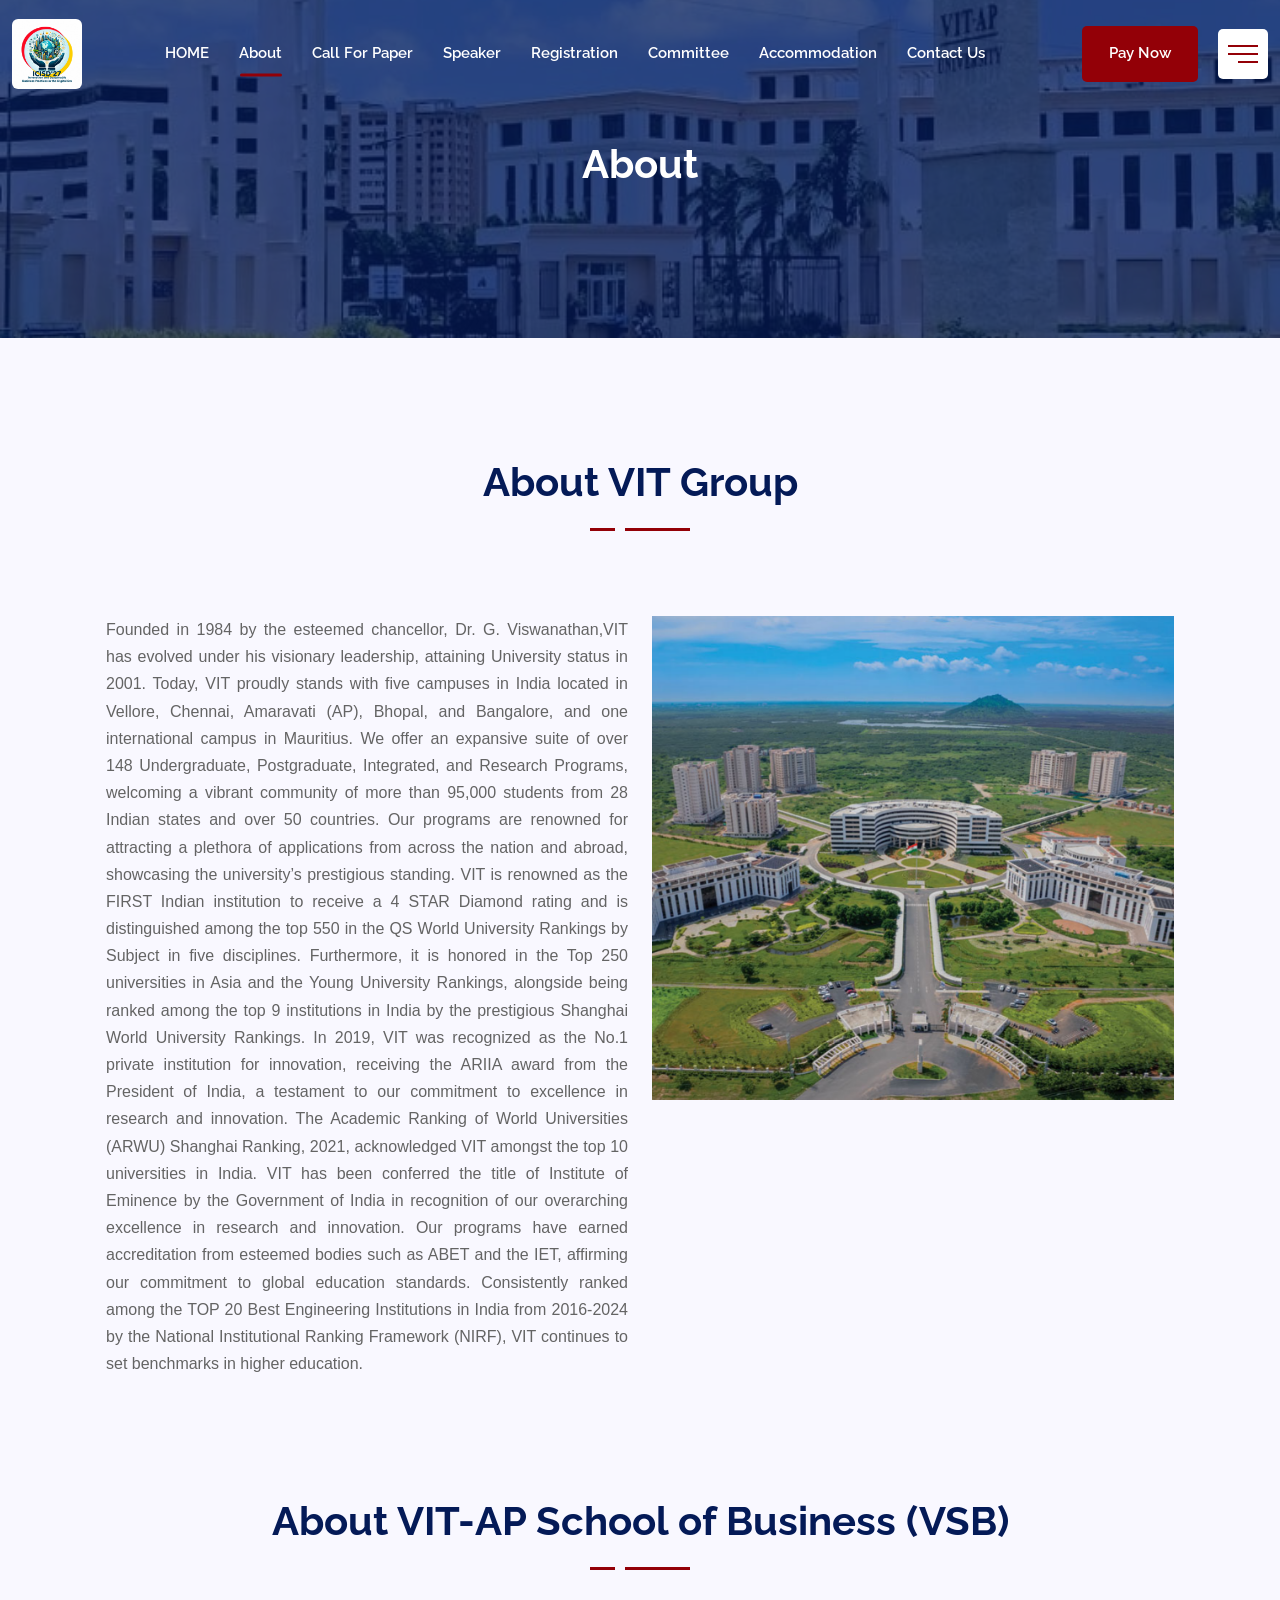
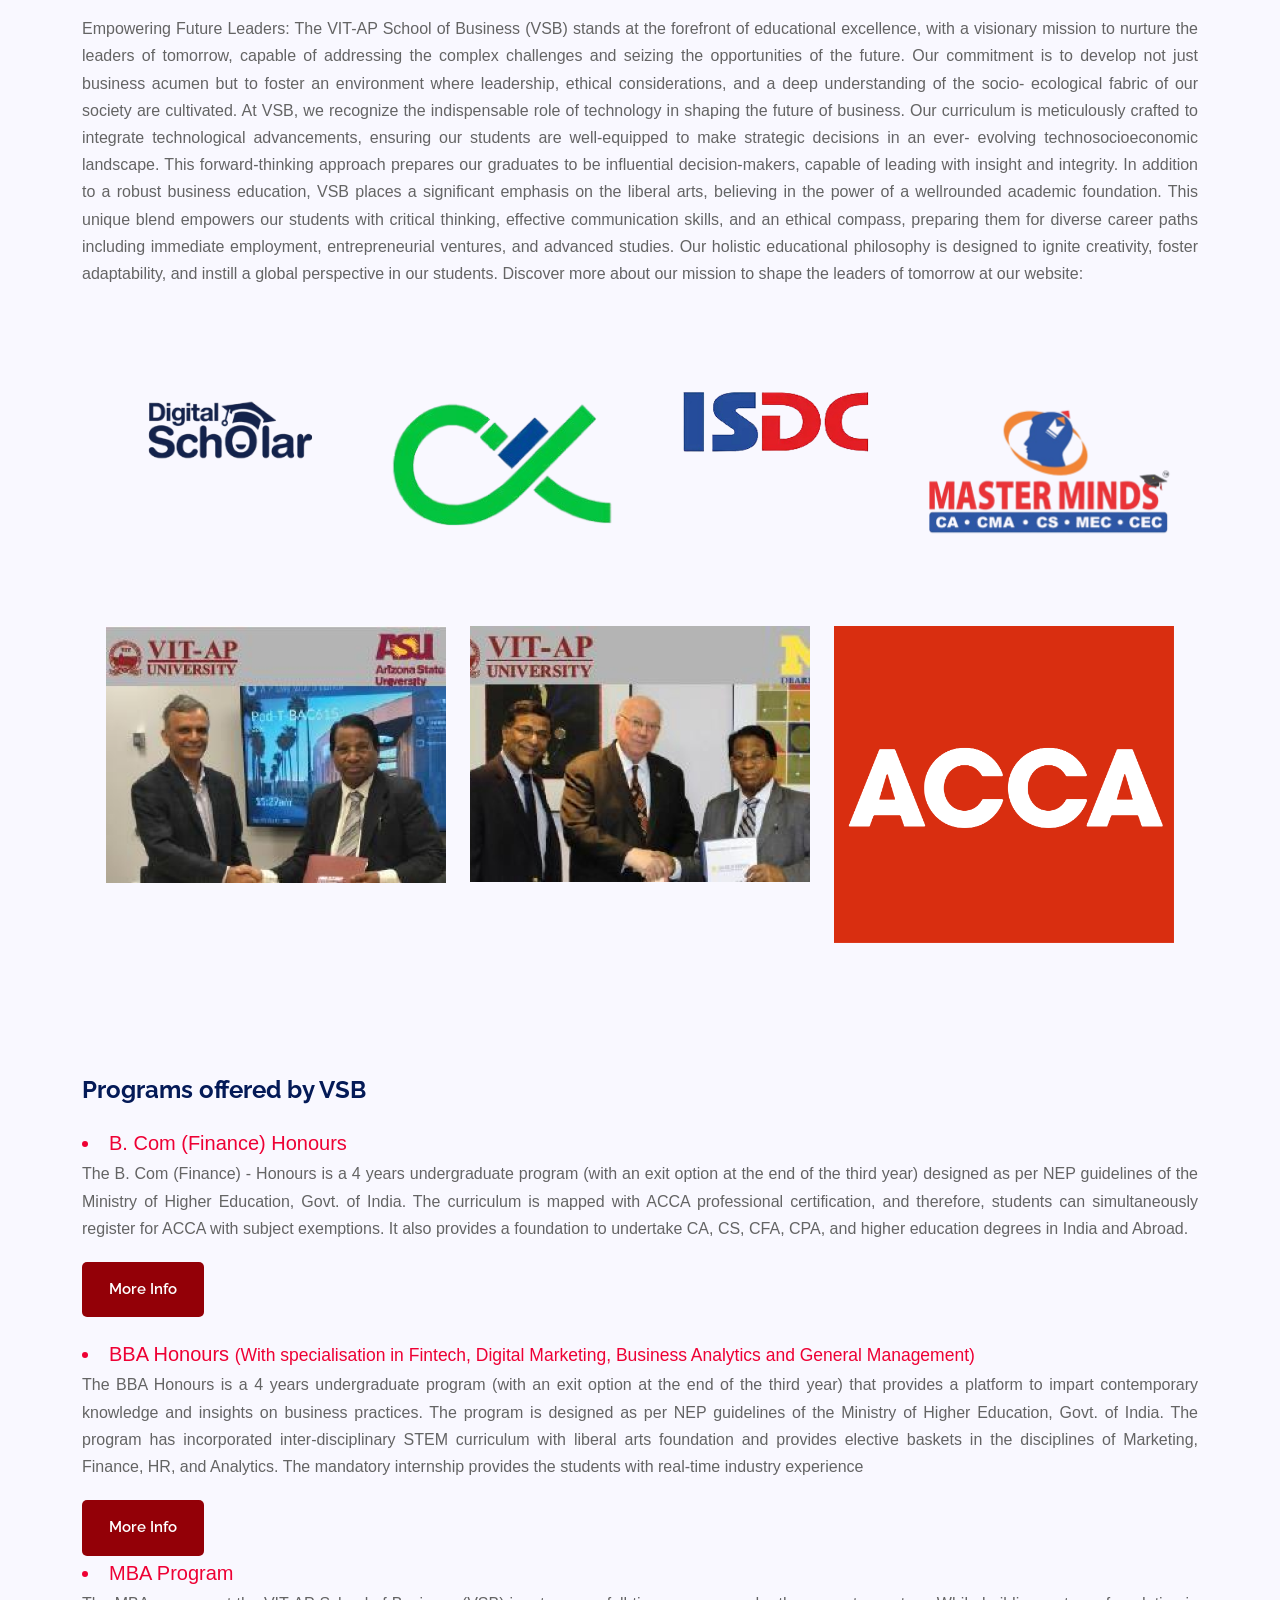
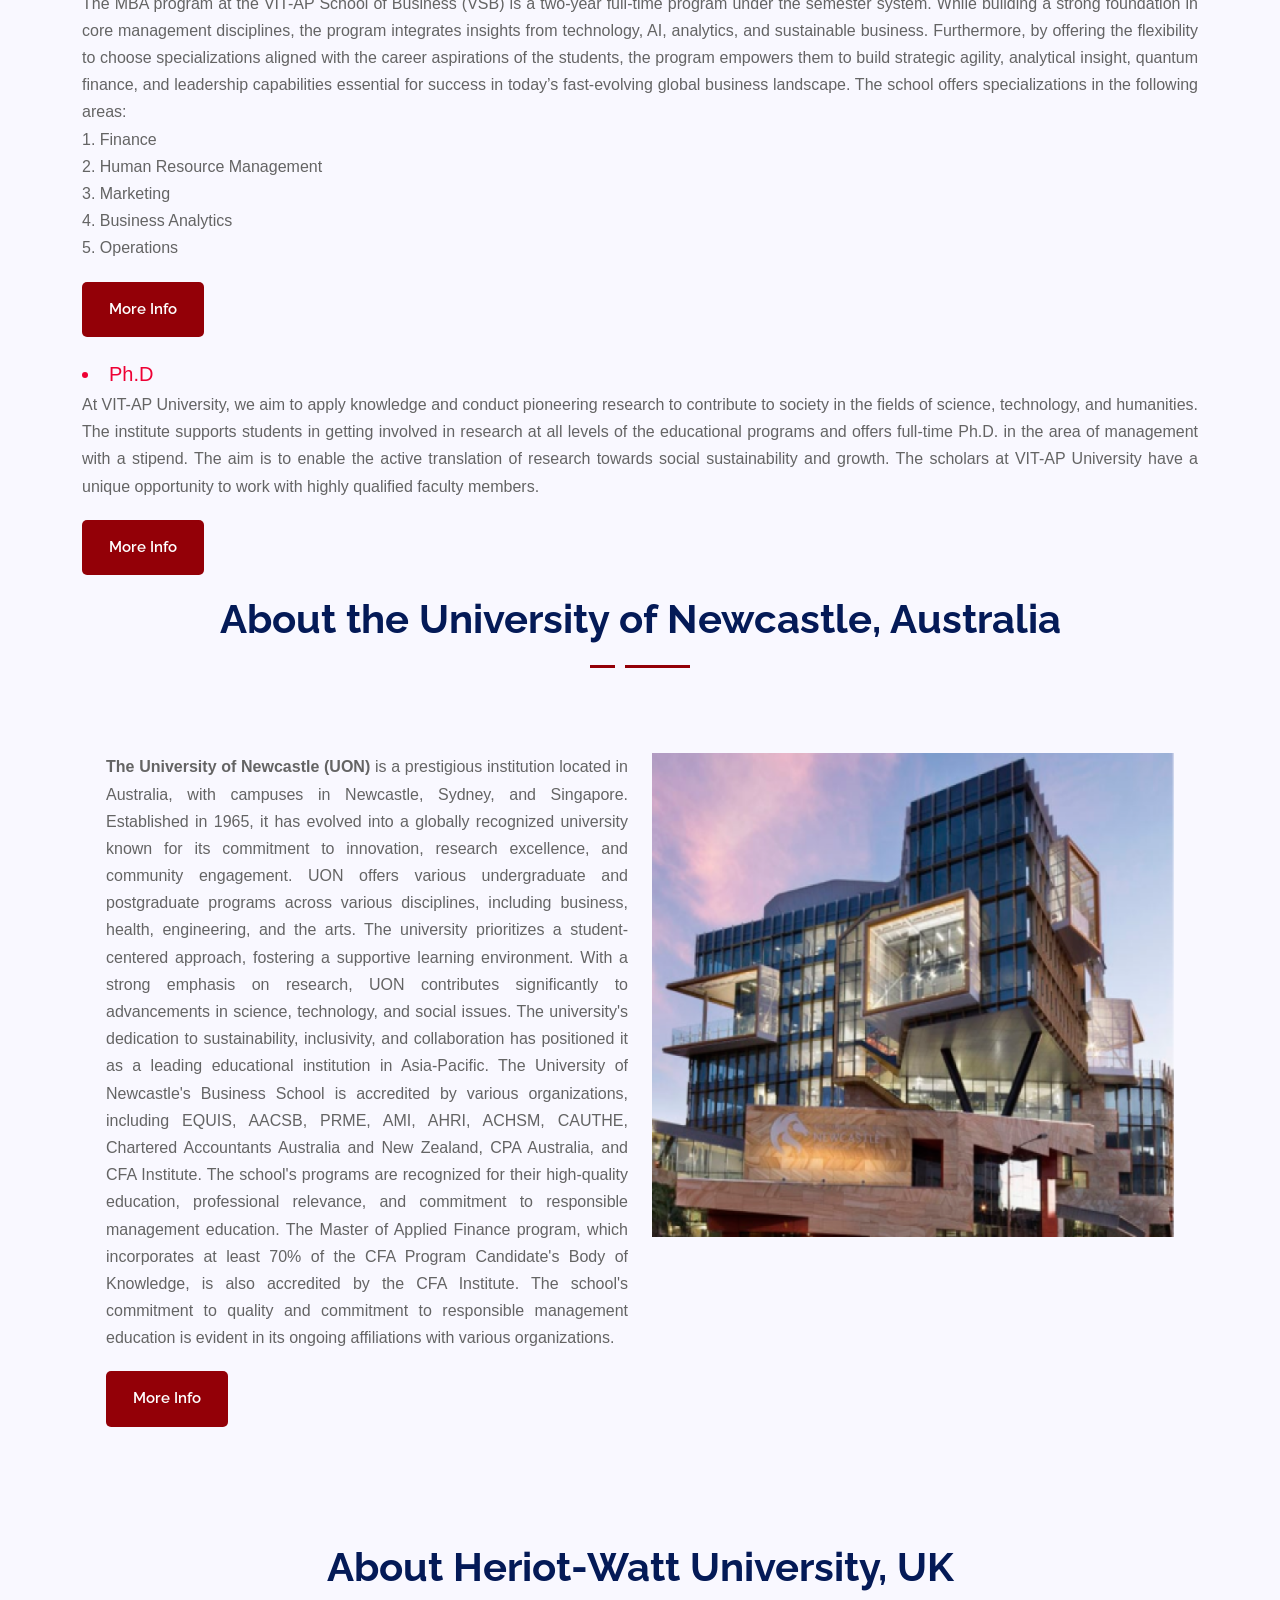
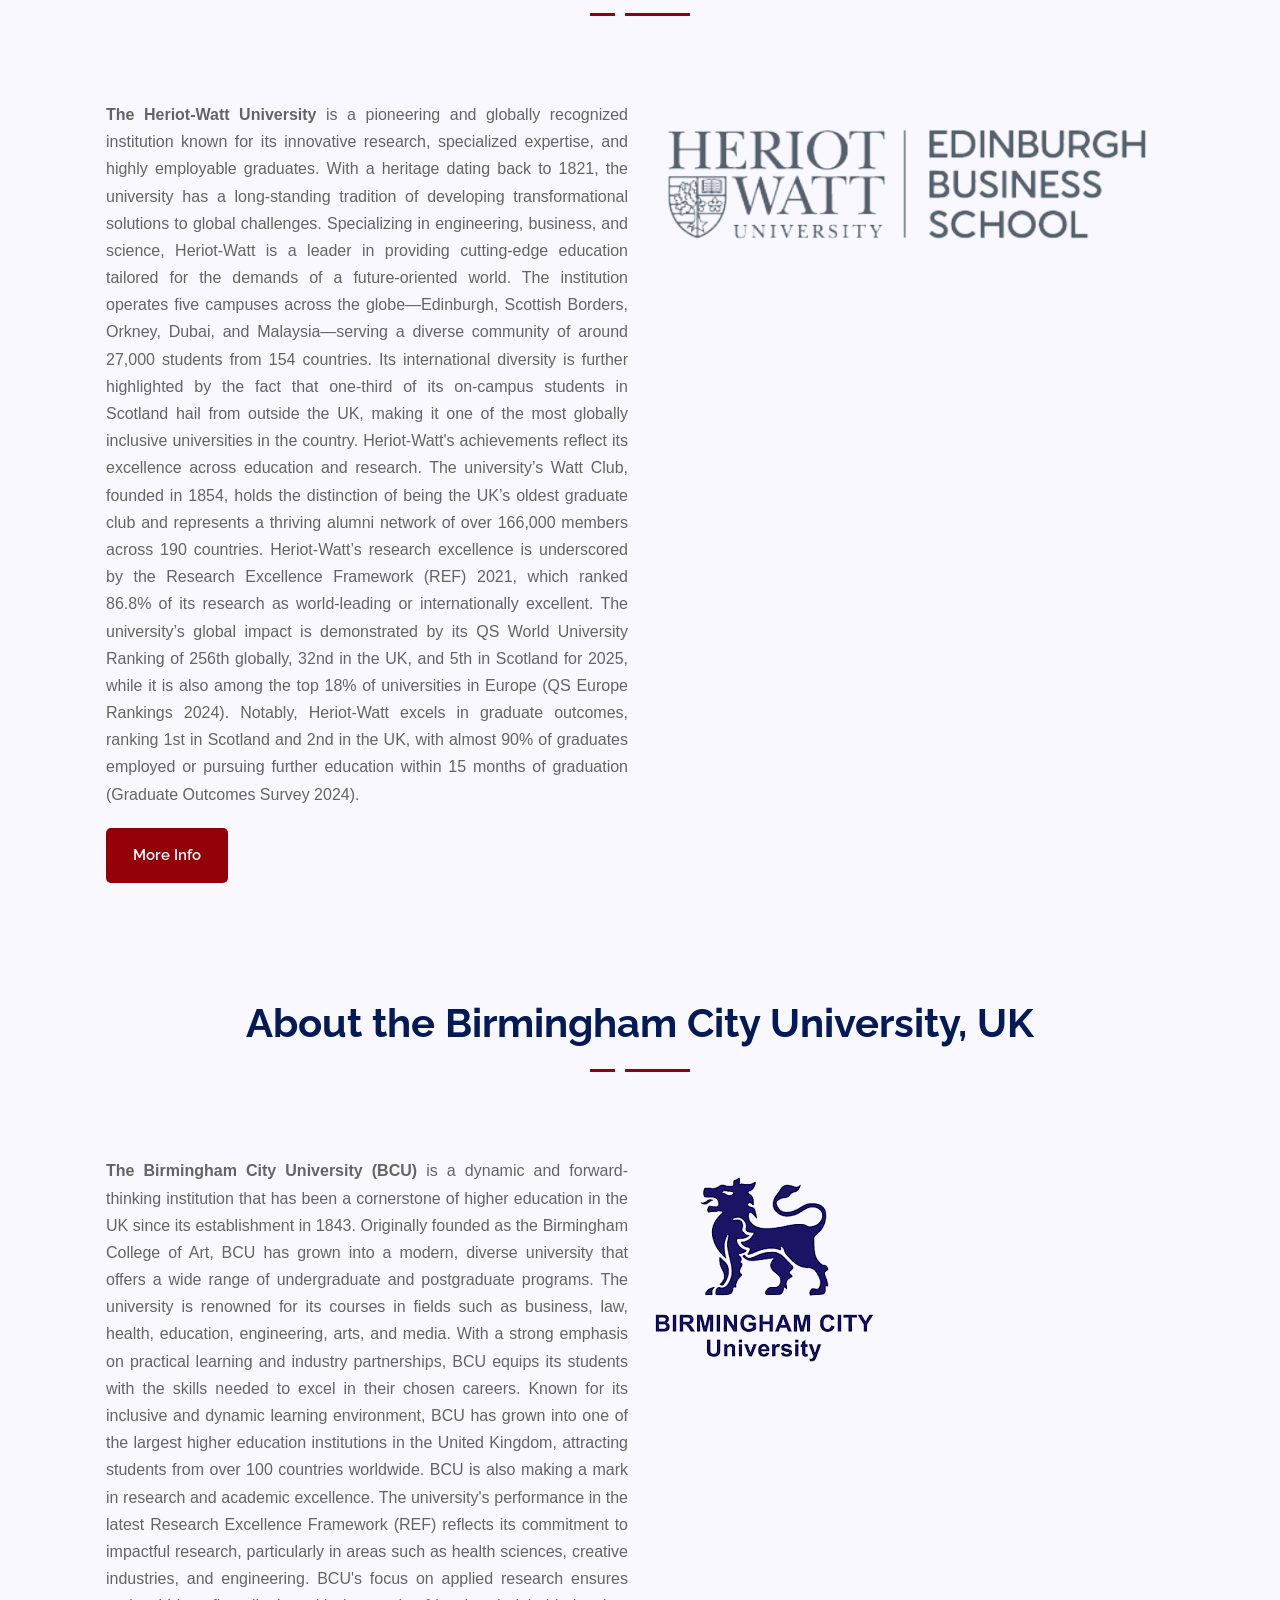
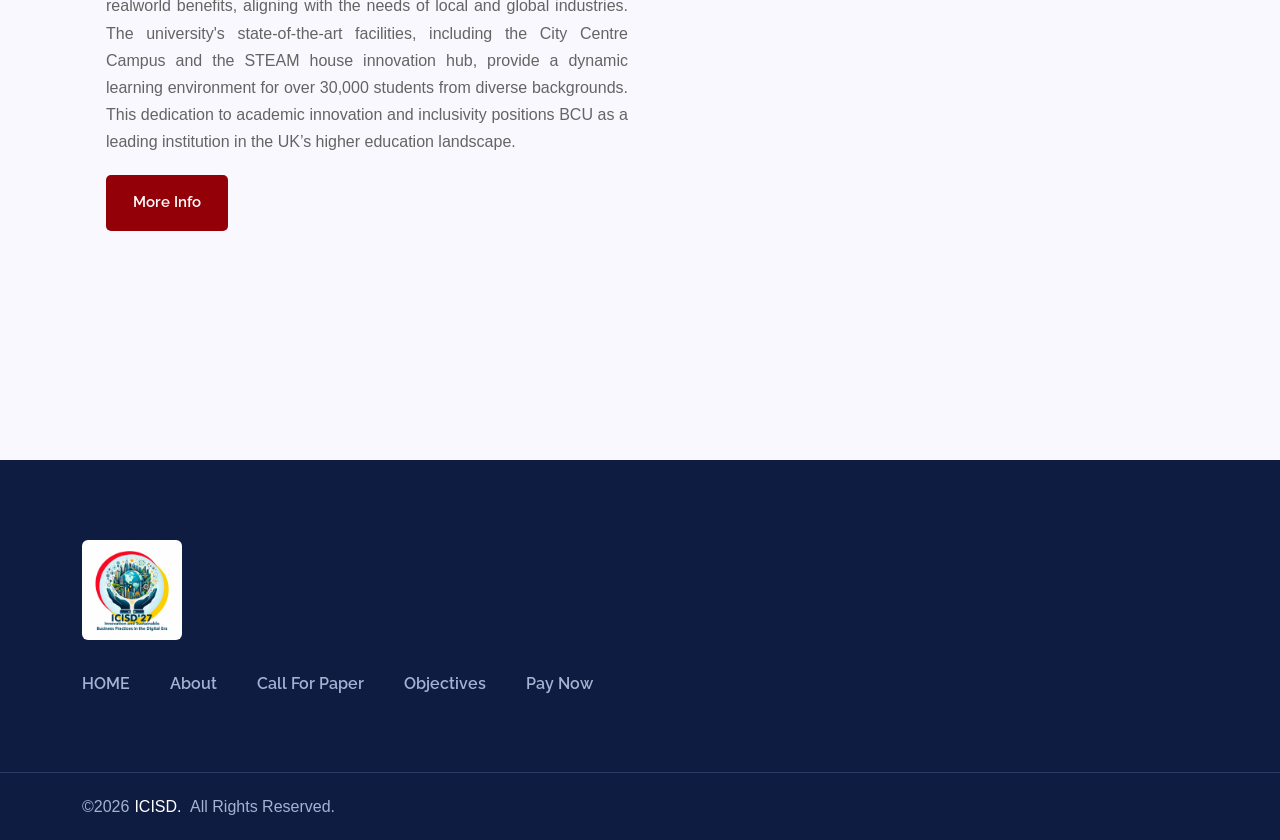
<file: about.html>
<!DOCTYPE html>
<html lang="en">


<head>
    <meta charset="utf-8">
    <meta name="viewport" content="width=device-width, initial-scale=1.0">
    <meta name="description" content="International Conference on Innovation and Sustainable
Business Practices in the Digital Era (ICISD’27)" />
    <meta name="author" content="" />
    <title>ICISD’27 | About</title>
    <!-- Favicon -->
    <link rel="shortcut icon" type="image/x-icon" href="image/favicon.ico?v=27">
    <!-- Dependency Styles -->
    <link rel="stylesheet" href="assets/wow/animate.css">
    <link rel="stylesheet" href="assets/bootstrap/css/bootstrap.min.css">
    <link rel="stylesheet" href="assets/fontawesome/css/all.min.css">
    <link rel="stylesheet" href="assets/magnific-popup/css/magnific-popup.css">
    <link rel="stylesheet" href="assets/swiper/css/swiper.min.css">
    <link rel="stylesheet" href="css/app.css?v=2027.3">
    <!-- Google Web Fonts -->
    <link href="https://fonts.googleapis.com/css2?family=Raleway:wght@300;400;500;600;700&display=swap@amp;family=Roboto:wght@300;400;500;700&amp;display=swap" rel="stylesheet">
</head>

<body>
<!-- Add your site or application content here -->
<div id="preloader" class="preloader">
    <div class="preloader-inner-wrap">
        <div class="preloader-inner">
            <div class="main-loader">
                <span></span>
                <span></span>
                <span></span>
                <span></span>
            </div>
        </div>
    </div>
</div>
<div class="wrapper" id="wrapper">
    <div id="main_content">
        <!--=====================================-->
        <!--=            Navbar Start           =-->
        <!--=====================================-->
        <header class="header header1 sticky-on trheader">
            <div id="sticky-placeholder"></div>
            <div id="navbar-wrap" class="navbar-wrap">
                <div class="header-menu">
                    <div class="header-width">
                        <div class="container-fluid">
                            <div class="inner-wrap">
                                <div class="d-flex align-items-center justify-content-between">
                                    <div class="site-branding">
                                        <a href="index.html" class="logo logo-light"><img src="image/logo.png?v=27" alt="Logo" width="70px" height="70px" style="border-radius: 6px"></a>
                                        <a href="index.html" class="logo logo-dark"><img src="image/logo.png?v=27" alt="Logo" width="70px" height="70px"></a>
                                    </div>
                                    <nav id="dropdown" class="template-main-menu menu-text-light">
                                        <ul class="menu">
                                            <li class="menu-item menu-item">
                                                <a href="index.html">HOME</a>
                                            </li>
                                            <li class="menu-item menu-item">
                                                <a href="about.html">About</a>
                                            </li>
                                            <li class="menu-item menu-item">
                                                <a href="call-for-paper.html">Call For Paper</a>
                                            </li>
                                            <li class="menu-item menu-item">
                                                <a href="index.html#speaker">Speaker</a>
                                            </li>
                                            <li class="menu-item menu-item">
                                                <a href="index.html#registration">Registration</a>
                                            </li>

                                            <li class="menu-item menu-item">
                                                <a href="index.html#committee">Committee</a>
                                            </li>
                                            <li class="menu-item menu-item">
                                                <a href="accomodation.html">Accommodation</a>
                                            </li>
                                            <li class="menu-item menu-item">
                                                <a href="contact.html">Contact Us</a>
                                            </li>

                                        </ul>
                                    </nav>
                                    <ul class="header-action-items">

                                        <li class="header-action-item d-none d-xl-block">
                                            <a href="https://events.vitap.ac.in/e/6th-annual-international-conference-on-innovation-and-sustainable-business-practices-in-the-digital-era-icisd27-a62efdf2-9c80-459d-be15-1d56c0c54908" target="_blank" class="item-btn btn-fill style-one">Pay Now</a>
                                        </li>
                                        <li class="header-action-item">
                                            <button type="button" class="offcanvas-menu-btn style-one menu-status-open">
                          <span class="menu-btn-icon">
                                            <span></span>
                          <span></span>
                          <span></span>
                          </span>
                                            </button>
                                        </li>
                                    </ul>
                                </div>
                            </div>
                        </div>
                    </div>
                </div>
            </div>
        </header>
        <div class="rt-header-menu mean-container" id="meanmenu">
            <div class="mean-bar">
                <a href="index.html">
                    <img src="image/logo.png?v=27" alt="Logo" width="50px" height="50px">
                </a>
                <span class="sidebarBtn">
            <span class="bar"></span>
          <span class="bar"></span>
          <span class="bar"></span>
          <span class="bar"></span>
          </span>
            </div>
            <div class="rt-slide-nav">
                <div class="offscreen-navigation">
                    <nav class="menu-main-primary-container">
                        <ul class="menu">
                            <li class="menu-item menu-item">
                                <a href="index.html">HOME</a>
                            </li>
                            <li class="menu-item menu-item">
                                <a href="about.html">About</a>
                            </li>
                            <li class="menu-item menu-item">
                                <a href="call-for-paper.html">Call For Paper</a>
                            </li>
                            <li class="menu-item menu-item">
                                <a href="index.html#speaker">Speaker</a>
                            </li>
                            <li class="menu-item menu-item">
                                <a href="index.html#registration">Registration</a>
                            </li>
                            <li class="menu-item menu-item">
                                <a href="index.html#committee">Committee</a>
                            </li>
                            <li class="menu-item menu-item">
                                <a href="accomodation.html">Accommodation</a>
                            </li>
                            <li class="menu-item menu-item">
                                <a href="contact.html">Contact Us</a>
                            </li>
                        </ul>
                    </nav>
                </div>
            </div>
        </div>
        <!--=====================================-->
        <!--=              Navbar End           =-->
        <!--=====================================-->

        <!--=    Inne Page Banner Area Start    =-->
        <!--=====================================-->
        <!-- start inner-banner -->
        <section class="inner-page-banner inner-banner-5" data-bg-image="image/banner/hero1.jpg?v=27">
            <div class="container">
                <div class="entry-banner-content">
                    <div class="breadcrumb-area">
                    </div>
                    <h1 class="entry-title">About</h1>
                </div>
            </div>
        </section>
        <!--=====================================-->
        <!--=     Inne Page Banner Area End     =-->
        <!--=====================================-->


<!--=====================================-->
<!--=     About Section Area Start      =-->
<!--=====================================-->
<section class="about-wrap-layout6">
    <div class="container">
        <div class="row">
            <div class="col-lg-12 mb-3 wow fadeInLeft animated" data-wow-delay="0.1s" data-wow-duration="1s">
                <div class="about-box-layout6">
                    <div class="section-heading style-two">
                        <h2 class="title">About VIT Group
                        </h2>
                    </div>
                    <section class="about-wrap-layout1" id="about">
                        <div class="container">
                            <div class="row">
                                <div class="col-lg-6">
                                    <div class="about-box-layout2">
                                        <div class="content-box">
                                          <p class="description">Founded in 1984 by the esteemed chancellor, Dr. G. Viswanathan,VIT has evolved under his visionary
leadership, attaining University status in 2001. Today, VIT proudly stands with five campuses in India located
in Vellore, Chennai, Amaravati (AP), Bhopal, and Bangalore, and one international campus in Mauritius. We
offer an expansive suite of over 148 Undergraduate, Postgraduate, Integrated, and Research Programs,
welcoming a vibrant community of more than 95,000 students from 28 Indian states and over 50 countries. Our
programs are renowned for attracting a plethora of applications from across the nation and abroad, showcasing
the university’s prestigious standing. VIT is renowned as the FIRST Indian institution to receive a 4 STAR
Diamond rating and is distinguished among the top 550 in the QS World University Rankings by Subject in five
disciplines. Furthermore, it is honored in the Top 250 universities in Asia and the Young University Rankings,
alongside being ranked among the top 9 institutions in India by the prestigious Shanghai World University
Rankings. In 2019, VIT was recognized as the No.1 private institution for innovation, receiving the ARIIA
award from the President of India, a testament to our commitment to excellence in research and innovation. The
Academic Ranking of World Universities (ARWU) Shanghai Ranking, 2021, acknowledged VIT amongst the
top 10 universities in India. VIT has been conferred the title of Institute of Eminence by the Government of
India in recognition of our overarching excellence in research and innovation. Our programs have earned
accreditation from esteemed bodies such as ABET and the IET, affirming our commitment to global education
standards. Consistently ranked among the TOP 20 Best Engineering Institutions in India from 2016-2024 by the
National Institutional Ranking Framework (NIRF), VIT continues to set benchmarks in higher education.</p>
                                        </div>
                                    </div>
                                </div>
                                <div class="col-lg-6" >
                                    <div class="about-box-layout2">
                                        <div class="figure-box">
                                            <img src="image/about-vit-group.png" alt="About" >
                                            </a>
                                        </div>
                                    </div>
                                </div>
                            </div>
                        </div>
                    </section>
                    <div class="section-heading style-two ">
                        <h2 class="title">About VIT-AP School of Business (VSB)</h2>
                    </div>
                    <p class="description">Empowering Future Leaders: The VIT-AP School of Business (VSB) stands at the forefront of
educational excellence, with a visionary mission to nurture the leaders of tomorrow, capable of
addressing the complex challenges and seizing the opportunities of the future. Our commitment is
to develop not just business acumen but to foster an environment where leadership, ethical
considerations, and a deep understanding of the socio- ecological fabric of our society are
cultivated. At VSB, we recognize the indispensable role of technology in shaping the future of
business. Our curriculum is meticulously crafted to integrate technological advancements, ensuring
our students are well-equipped to make strategic decisions in an ever- evolving technosocioeconomic landscape. This forward-thinking approach prepares our graduates to be influential
decision-makers, capable of leading with insight and integrity. In addition to a robust business
education, VSB places a significant emphasis on the liberal arts, believing in the power of a wellrounded academic foundation. This unique blend empowers our students with critical thinking,
effective communication skills, and an ethical compass, preparing them for diverse career paths
including immediate employment, entrepreneurial ventures, and advanced studies. Our holistic
educational philosophy is designed to ignite creativity, foster adaptability, and instill a global
perspective in our students.
Discover more about our mission to shape the leaders of tomorrow at our website:</p>


                    <section class="about-wrap-layout1" id="about">
                        <div class="container">

                            <div class="row">
                                  <div class="col-lg-3" >
                                    <div class="about-box-layout2">
                                        <div class="figure-box">
                                            <img src="image/DigitalScholarLogo.jpg" alt="About" >
                                            </a>
                                        </div>
                                    </div>
                                </div>
                                 <div class="col-lg-3" >
                                    <div class="about-box-layout2">
                                        <div class="figure-box">
                                            <img src="image/crunchbase.png" alt="About" >
                                            </a>
                                        </div>
                                    </div>
                                </div>
                                 <div class="col-lg-3" >
                                    <div class="about-box-layout2">
                                        <div class="figure-box">
                                            <img src="image/isdc.png" alt="About" >
                                            </a>
                                        </div>
                                    </div>
                                </div>
                                <div class="col-lg-3" >
                                    <div class="about-box-layout2">
                                        <div class="figure-box">
                                            <img src="image/mastermind.png" alt="About" >
                                            </a>
                                        </div>
                                    </div>
                                </div>
                                
                                <div class="col-lg-4" >
                                    <div class="about-box-layout2">
                                        <div class="figure-box">
                                            <img src="image/36.png" alt="About" >
                                            </a>
                                        </div>
                                    </div>
                                </div>
                                <div class="col-lg-4" >
                                    <div class="about-box-layout2">
                                        <div class="figure-box">
                                            <img src="image/37.png" alt="About" >
                                            </a>
                                        </div>
                                    </div>
                                </div>
                                <div class="col-lg-4" >
                                    <div class="about-box-layout2">
                                        <div class="figure-box">
                                            <img src="image/ACCA.png" alt="About" >
                                            </a>
                                        </div>
                                    </div>
                                </div>
                               
                              
                                
                            </div>
                        </div>
                    </section>
                    <h3 class="sub-title"><b>Programs offered by VSB</b></h3>
                    <li class="sub-title" style="color: #EE0034; font-size: 20px">
                       B. Com (Finance) Honours
                    </li>
                    <p>The B. Com (Finance) - Honours is a 4 years undergraduate program (with an exit option at the end of
the third year) designed as per NEP guidelines of the Ministry of Higher Education, Govt. of India. The
curriculum is mapped with ACCA professional certification, and therefore, students can simultaneously
register for ACCA with subject exemptions. It also provides a foundation to undertake CA, CS, CFA,
CPA, and higher education degrees in India and Abroad.</p>
<li class="header-action-item d-none d-xl-block">
                        <a href="https://vitap.ac.in/allschools/VSB/undergraduate/finance"  target="_blank" class="item-btn btn-fill style-one">More Info</a>
                    </li>
                    </p>
                    <li class="sub-title" style="color: #EE0034; font-size: 20px">
                       BBA Honours <small>
                            (With specialisation in Fintech, Digital Marketing,
Business Analytics and General Management)</small>
                    </li>
                  <p>The BBA Honours is a 4 years undergraduate program (with an exit option at the end of
the third year) that provides a platform to impart contemporary knowledge and insights
on business practices. The program is designed as per NEP guidelines of the Ministry of
Higher Education, Govt. of India. The program has incorporated inter-disciplinary STEM
curriculum with liberal arts foundation and provides elective baskets in the disciplines of
Marketing, Finance, HR, and Analytics. The mandatory internship provides the students
with real-time industry experience

                     </p>
                    <li class="header-action-item d-none d-xl-block">
                        <a href="https://vitap.ac.in/allschools/VSB/undergraduate/bba"  target="_blank" class="item-btn btn-fill style-one">More Info</a>
                    </li>
                     <li class="sub-title" style="color: #EE0034; font-size: 20px">
                       MBA Program
                    </li>
                    <p>The MBA program at the VIT-AP School of Business (VSB) is a two-year full-time
program under the semester system. While building a strong foundation in core
management disciplines, the program integrates insights from technology, AI, analytics,
and sustainable business. Furthermore, by offering the flexibility to choose
specializations aligned with the career aspirations of the students, the program empowers
them to build strategic agility, analytical insight, quantum finance, and leadership
capabilities essential for success in today’s fast-evolving global business landscape. The
school offers specializations in the following areas:<br>
1. Finance<br>
2. Human Resource Management<br>
3. Marketing<br>
4. Business Analytics<br>
5. Operations<br>
</p>
<li class="header-action-item d-none d-xl-block">
                        <a href="https://vitap.ac.in/allschools/VSB/postgraduate/business"  target="_blank" class="item-btn btn-fill style-one">More Info</a>
                    </li>
                    </p>
                    <p>
                        <li class="sub-title" style="color: #EE0034; font-size: 20px">
                        Ph.D
                    </li>
                    <p>At VIT-AP University, we aim to apply knowledge and conduct pioneering research to contribute to
society in the fields of science, technology, and humanities. The institute supports students in getting
involved in research at all levels of the educational programs and offers full-time Ph.D. in the area of
management with a stipend. The aim is to enable the active translation of research towards social
sustainability and growth. The scholars at VIT-AP University have a unique opportunity to work with
highly qualified faculty members.
</p>
                    <li class="header-action-item d-none d-xl-block">
                        <a href="https://vitap.ac.in/allschools/VSB/doctoral/business"  target="_blank" class="item-btn btn-fill style-one">More Info</a>
                    </li>
                    </p>

                    <div class="col-lg-12 mb-3 wow fadeInLeft animated" data-wow-delay="0.1s" data-wow-duration="1s">
                        <div class="section-heading style-two">
                            <h2 class="title">About the University of Newcastle, Australia</h2>
                        </div>
                        <section class="about-wrap-layout1" id="about">
                            <div class="container">
                                <div class="row">
                                    <div class="col-lg-6">
                                        <div class="about-box-layout2">
                                            <div class="content-box">
                                                <p class="description"><b>The University of Newcastle (UON)</b> is a prestigious institution
located in Australia, with campuses in Newcastle, Sydney, and
Singapore. Established in 1965, it has evolved into a globally
recognized university known for its commitment to innovation,
research excellence, and community engagement. UON offers
various undergraduate and postgraduate programs across various
disciplines, including business, health, engineering, and the arts.
The university prioritizes a student-centered approach, fostering
a supportive learning environment. With a strong emphasis on
research, UON contributes significantly to advancements in
science, technology, and social issues. The university's
dedication to sustainability, inclusivity, and collaboration has
positioned it as a leading educational institution in Asia-Pacific.
The University of Newcastle's Business School is accredited by
various organizations, including EQUIS, AACSB, PRME, AMI, AHRI,
ACHSM, CAUTHE, Chartered Accountants Australia and New
Zealand, CPA Australia, and CFA Institute. The school's programs
are recognized for their high-quality education, professional
relevance, and commitment to responsible management
education. The Master of Applied Finance program, which
incorporates at least 70% of the CFA Program Candidate's Body of
Knowledge, is also accredited by the CFA Institute. The school's
commitment to quality and commitment to responsible
management education is evident in its ongoing affiliations with
various organizations.

                                            </div>
                                        </div>
                                    </div>
                                    <div class="col-lg-6" >
                                        <div class="about-box-layout2">
                                            <div class="figure-box">
                                                <img src="image/about-vit-1.png" alt="About" >
                                                </a>
                                            </div>
                                        </div>
                                    </div>
                                    <li class="header-action-item d-none d-xl-block">
                                        <a href="https://www.newcastle.edu.au/"  target="_blank" class="item-btn btn-fill style-one">More Info</a>
                                    </li>
                                </div>
                            </div>
                        </section>


                    </div>
                    
                     <div class="col-lg-12 mb-3 wow fadeInLeft animated" data-wow-delay="0.1s" data-wow-duration="1s">
                        <div class="section-heading style-two">
                            <h2 class="title">About Heriot-Watt University, UK</h2>
                        </div>
                        <section class="about-wrap-layout1" id="about">
                            <div class="container">
                                <div class="row">
                                    <div class="col-lg-6">
                                        <div class="about-box-layout2">
                                            <div class="content-box">
                                                <p class="description"><b>The Heriot-Watt University</b> is a pioneering and globally recognized
institution known for its innovative research, specialized expertise, and
highly employable graduates. With a heritage dating back to 1821, the
university has a long-standing tradition of developing transformational
solutions to global challenges. Specializing in engineering, business,
and science, Heriot-Watt is a leader in providing cutting-edge
education tailored for the demands of a future-oriented world. The
institution operates five campuses across the globe—Edinburgh,
Scottish Borders, Orkney, Dubai, and Malaysia—serving a diverse
community of around 27,000 students from 154 countries. Its
international diversity is further highlighted by the fact that one-third
of its on-campus students in Scotland hail from outside the UK, making
it one of the most globally inclusive universities in the country.
Heriot-Watt's achievements reflect its excellence across education and
research. The university’s Watt Club, founded in 1854, holds the
distinction of being the UK’s oldest graduate club and represents a
thriving alumni network of over 166,000 members across 190
countries. Heriot-Watt’s research excellence is underscored by the
Research Excellence Framework (REF) 2021, which ranked 86.8% of its
research as world-leading or internationally excellent. The university’s
global impact is demonstrated by its QS World University Ranking of
256th globally, 32nd in the UK, and 5th in Scotland for 2025, while it is
also among the top 18% of universities in Europe (QS Europe Rankings
2024). Notably, Heriot-Watt excels in graduate outcomes, ranking 1st
in Scotland and 2nd in the UK, with almost 90% of graduates employed
or pursuing further education within 15 months of graduation
(Graduate Outcomes Survey 2024). 

                                            </div>
                                        </div>
                                    </div>
                                    <div class="col-lg-6" >
                                        <div class="about-box-layout2">
                                            <div class="figure-box">
                                                <img src="image/publication/heriotwat.png" alt="Heriot-Watt University" style="max-width: 100%; height: auto;">
                                                </a>
                                            </div>
                                        </div>
                                    </div>
                                    <li class="header-action-item d-none d-xl-block">
                                        <a href="https://www.hw.ac.uk/"  target="_blank" class="item-btn btn-fill style-one">More Info</a>
                                    </li>
                                </div>
                            </div>
                        </section>


                    </div>
                    
                    <div class="col-lg-12 mb-3 wow fadeInLeft animated" data-wow-delay="0.1s" data-wow-duration="1s">
                        <div class="section-heading style-two">
                            <h2 class="title">About the Birmingham City University, UK</h2>
                        </div>
                        <section class="about-wrap-layout1" id="about">
                            <div class="container">
                                <div class="row">
                                    <div class="col-lg-6">
                                        <div class="about-box-layout2">
                                            <div class="content-box">
                                                <p class="description"><b>The Birmingham City University (BCU)</b> is a dynamic and forward-thinking institution that has been a cornerstone of higher
education in the UK since its establishment in 1843. Originally
founded as the Birmingham College of Art, BCU has grown into a
modern, diverse university that offers a wide range of
undergraduate and postgraduate programs. The university is
renowned for its courses in fields such as business, law, health,
education, engineering, arts, and media. With a strong emphasis
on practical learning and industry partnerships, BCU equips its
students with the skills needed to excel in their chosen careers.
Known for its inclusive and dynamic learning environment, BCU
has grown into one of the largest higher education institutions in
the United Kingdom, attracting students from over 100 countries
worldwide.
BCU is also making a mark in research and academic excellence.
The university's performance in the latest Research Excellence
Framework (REF) reflects its commitment to impactful research,
particularly in areas such as health sciences, creative industries,
and engineering. BCU's focus on applied research ensures realworld benefits, aligning with the needs of local and global
industries. The university's state-of-the-art facilities, including the
City Centre Campus and the STEAM house innovation hub,
provide a dynamic learning environment for over 30,000 students
from diverse backgrounds. This dedication to academic
innovation and inclusivity positions BCU as a leading institution in
the UK’s higher education landscape.

                                            </div>
                                        </div>
                                    </div>
                                    <div class="col-lg-6" >
                                        <div class="about-box-layout2">
                                            <div class="figure-box">
                                                <img src="image/publication/birming.png" alt="Birmingham City University" style="max-width: 100%; height: auto;">
                                                </a>
                                            </div>
                                        </div>
                                    </div>
                                    <li class="header-action-item d-none d-xl-block">
                                        <a href="https://www.bcu.ac.uk/"  target="_blank" class="item-btn btn-fill style-one">More Info</a>
                                    </li>
                                </div>
                            </div>
                        </section>


                    </div>
                </div>
            </div>
        </div>
    </div>
</section>
<!--=====================================-->
<!--=      About Section Area End       =-->
<!--=====================================-->

<!--=====================================-->
<!--=     Footer Section Area Start     =-->
<!--=====================================-->
<footer class="footer-wrap-layout2">
    <div class="footer2 footer-top">
        <div class="container">
            <div class="row">
                <div class="col-lg-7 wow fadeInLeft animated" data-wow-delay="0.1s" data-wow-duration="1s">
                    <div class="footer-widgets">
                        <a href="index.html" class="footer-logo"><img src="image/logo.png?v=27" alt="Footer Logo" width="100px" height="100px" style="border-radius: 6px"></a>
                        <nav class="template-secondary-menu">
                            <ul class="menu">
                                <li class="menu-item">
                                    <a href="index.html">HOME</a>
                                </li>
                                <li class="menu-item">
                                    <a href="index.html#about"> About</a>
                                </li>
                                <li class="menu-item">
                                    <a href="index.html"> Call For Paper</a>
                                </li>
                                <li class="menu-item">
                                    <a href="index.html#objective">Objectives</a>
                                </li>
                                <li class="menu-item">
                                    <a href="https://events.vitap.ac.in/e/6th-annual-international-conference-on-innovation-and-sustainable-business-practices-in-the-digital-era-icisd27-a62efdf2-9c80-459d-be15-1d56c0c54908">Pay Now</a>
                                </li>
                            </ul>
                        </nav>
                    </div>
                </div>
                <div class="col-lg-5 wow fadeInLeft animated" data-wow-delay="0.3s" data-wow-duration="1s">
                    <div class="footer-widgets">

                    </div>
                </div>
            </div>
        </div>
    </div>
    <div class="footer2 footer-bottom">
        <div class="container">
            <div class="d-flex flex-wrap align-items-center justify-content-between">
                <div class="copyright-text">&copy;<span id="currentYear"></span><a href="index.html" class="link-text">ICISD.</a> All
                    Rights Reserved.</div>

            </div>
        </div>
    </div>
</footer>
<!--=====================================-->
<!--=      Footer Section Area End      =-->
<!--=====================================-->
</div>
    <!-- Offcanvas Menu Start -->
    <div class="offcanvas-menu-wrap" id="offcanvas-wrap" data-position="right">
        <div class="offcanvas-header">
            <span class="header-text">Close</span>
            <button type="button" class="offcanvas-menu-btn menu-status-close offcanvas-close">
          <span class="menu-btn-icon">
							<span></span>
          <span></span>
          <span></span>
          </span>
            </button>
        </div>
        <div class="offcanvas-content">
    <div class="top-content">
      <div class="offcanvas-logo">
        <a href="index.html"><img src="image/logo.png?v=27" alt="logo" width="150px" height="150px" style="border-radius: 5px"></a>
      </div>
      <p>International Conference on Innovation and Sustainable
        Business Practices in the Digital Era (ICISD’27)</p>
    </div>
    <div class="sub-title">Conference Details</div>
    <ul class="important-dates-list" style="color: white;">
      <li>
        <strong>Full Paper Submission Deadline:</strong> December 31, 2026
      </li>
      <li>
        <strong>Notification of Acceptance:</strong> January 10, 2027
      </li>
      <li>
        <strong>Final Paper Submission:</strong> January 15, 2027
      </li>
      <li>
        <strong>Registration Deadline:</strong> January 20, 2027
      </li>
      <li>
        <strong>Event Dates:</strong> February 4 and 5, 2027
      </li>
    </ul>

    <a href="https://events.vitap.ac.in/e/6th-annual-international-conference-on-innovation-and-sustainable-business-practices-in-the-digital-era-icisd27-a62efdf2-9c80-459d-be15-1d56c0c54908" target="_blank" class="text-btn">Pay Now</a>
  </div>

    </div>
    <!-- Offcanvas Menu End -->

</div>
<!-- Dependency Scripts -->
<script src="assets/jquery/jquery.min.js"></script>
<script src="assets/bootstrap/js/bootstrap.min.js"></script>
<script src="assets/imagesloaded/imagesloaded.pkgd.min.js"></script>
<script src="assets/magnific-popup/js/magnific-popup.min.js"></script>
<script src="assets/countdown/js/jquery.countdown.min.js"></script>
<script src="assets/wow/wow.min.js"></script>
<script src="assets/isotope-layout/isotope.pkgd.min.js"></script>
<script src="assets/swiper/js/swiper.min.js"></script>
<script src="assets/validator/validator.min.js"></script>
<!-- Custom Script -->
<script src="js/app.js?v=2027.2"></script>
</body>


</html>
</file>
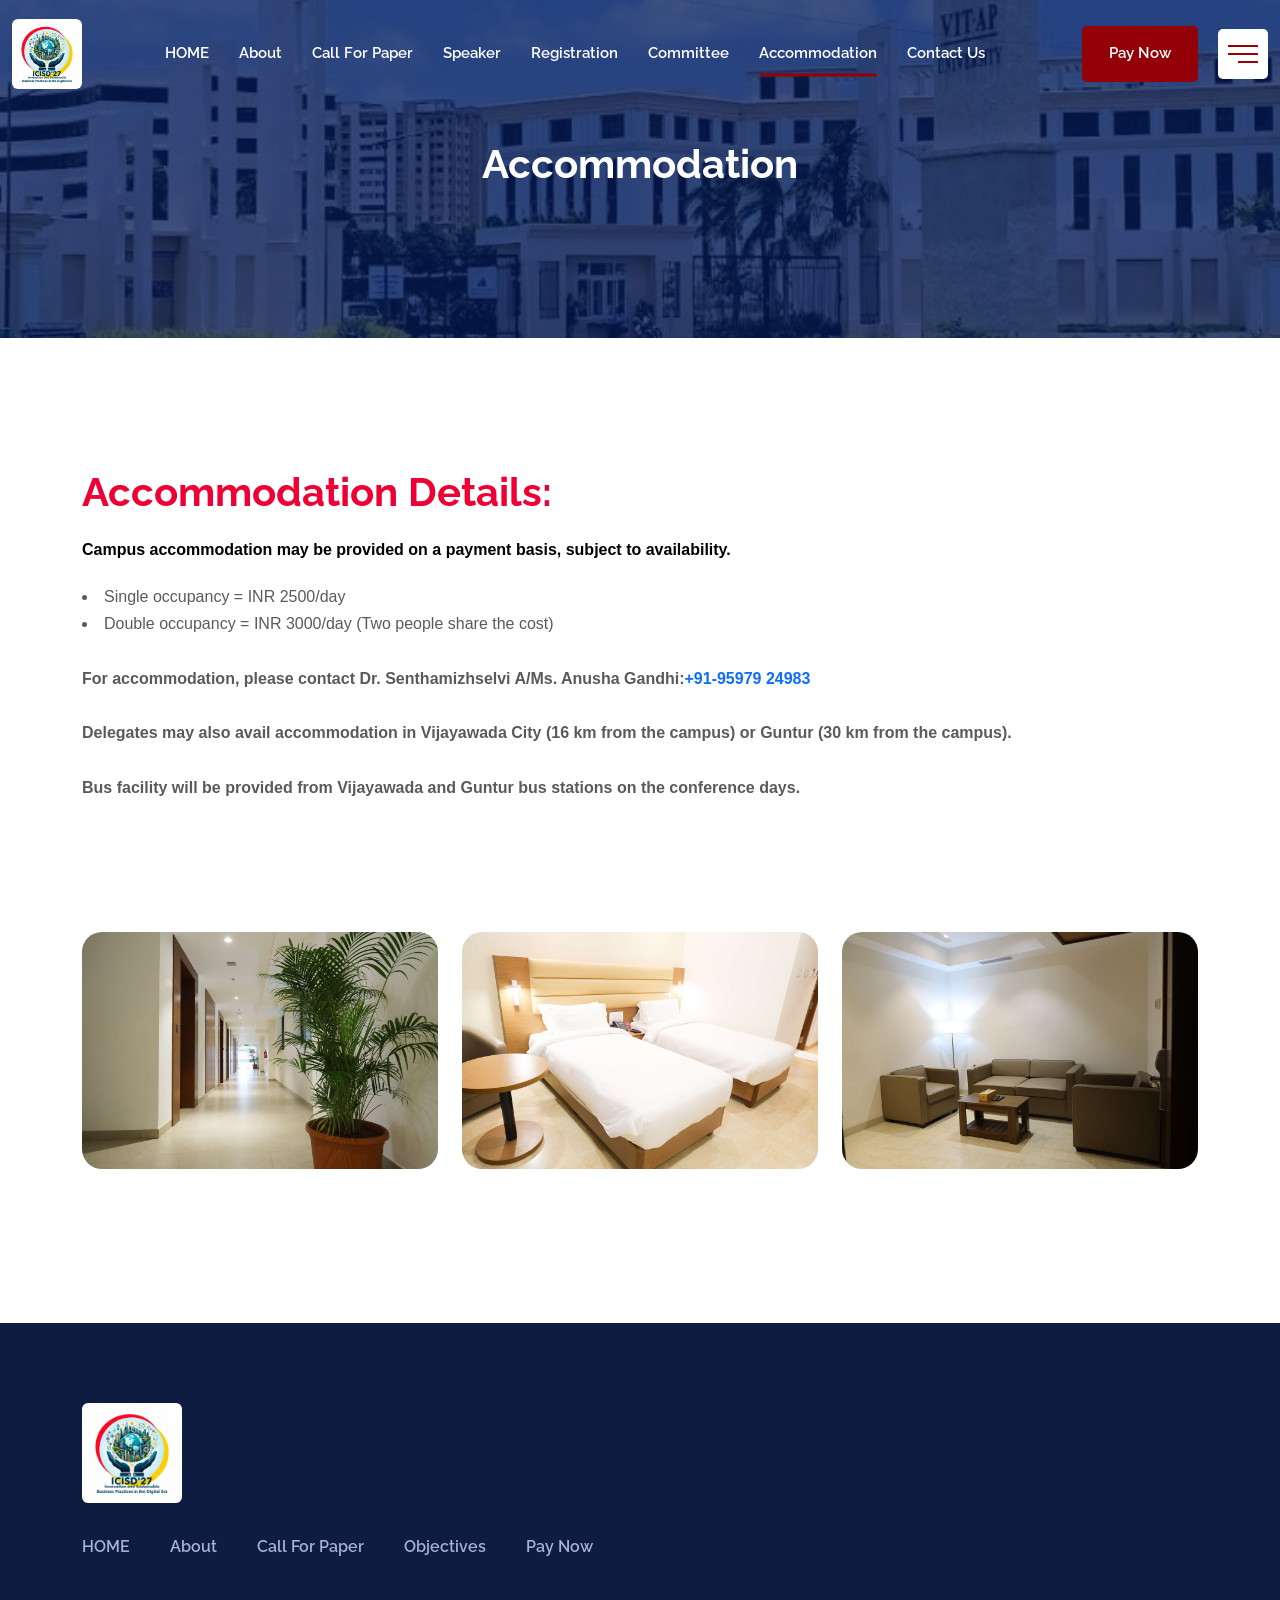
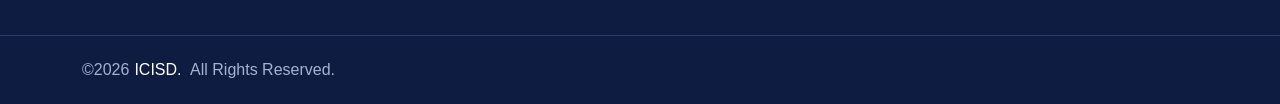
<file: accomodation.html>
<!DOCTYPE html>
<html lang="en">


<head>
    <meta charset="utf-8">
    <meta name="viewport" content="width=device-width, initial-scale=1.0">
    <meta name="description" content="International Conference on Innovation and Sustainable
Business Practices in the Digital Era (ICISD’27)" />
    <meta name="author" content="" />
    <title>ICISD’27 | Accommodation</title>
    <!-- Favicon -->
    <link rel="shortcut icon" type="image/x-icon" href="image/favicon.ico?v=27">
    <!-- Dependency Styles -->
    <link rel="stylesheet" href="assets/wow/animate.css">
    <link rel="stylesheet" href="assets/bootstrap/css/bootstrap.min.css">
    <link rel="stylesheet" href="assets/fontawesome/css/all.min.css">
    <link rel="stylesheet" href="assets/magnific-popup/css/magnific-popup.css">
    <link rel="stylesheet" href="assets/swiper/css/swiper.min.css">
    <link rel="stylesheet" href="css/app.css?v=2027.3">
    <!-- Google Web Fonts -->
    <link href="https://fonts.googleapis.com/css2?family=Raleway:wght@300;400;500;600;700&display=swap@amp;family=Roboto:wght@300;400;500;700&amp;display=swap" rel="stylesheet">
</head>

<body>
<!-- Add your site or application content here -->
<div id="preloader" class="preloader">
    <div class="preloader-inner-wrap">
        <div class="preloader-inner">
            <div class="main-loader">
                <span></span>
                <span></span>
                <span></span>
                <span></span>
            </div>
        </div>
    </div>
</div>
<div class="wrapper" id="wrapper">
    <div id="main_content">
        <!--=====================================-->
        <!--=            Navbar Start           =-->
        <!--=====================================-->
        <header class="header header1 sticky-on trheader">
            <div id="sticky-placeholder"></div>
            <div id="navbar-wrap" class="navbar-wrap">
                <div class="header-menu">
                    <div class="header-width">
                        <div class="container-fluid">
                            <div class="inner-wrap">
                                <div class="d-flex align-items-center justify-content-between">
                                    <div class="site-branding">
                                        <a href="index.html" class="logo logo-light"><img src="image/logo.png?v=27" alt="Logo" width="70px" height="70px" style="border-radius: 6px"></a>
                                        <a href="index.html" class="logo logo-dark"><img src="image/logo.png?v=27" alt="Logo" width="70px" height="70px"></a>
                                    </div>
                                    <nav id="dropdown" class="template-main-menu menu-text-light">
                                        <ul class="menu">
                                            <li class="menu-item menu-item">
                                                <a href="index.html">HOME</a>
                                            </li>
                                            <li class="menu-item menu-item">
                                                <a href="about.html">About</a>
                                            </li>
                                            <li class="menu-item menu-item">
                                                <a href="call-for-paper.html">Call For Paper</a>
                                            </li>
                                            <li class="menu-item menu-item">
                                                <a href="index.html#speaker">Speaker</a>
                                            </li>
                                            <li class="menu-item menu-item">
                                                <a href="index.html#registration">Registration</a>
                                            </li>

                                            <li class="menu-item menu-item">
                                                <a href="index.html#committee">Committee</a>
                                            </li>
                                            <li class="menu-item menu-item">
                                                <a href="accomodation.html">Accommodation</a>
                                            </li>
                                            <li class="menu-item menu-item">
                                                <a href="contact.html">Contact Us</a>
                                            </li>

                                        </ul>
                                    </nav>
                                    <ul class="header-action-items">

                                        <li class="header-action-item d-none d-xl-block">
                                            <a href="https://events.vitap.ac.in/e/6th-annual-international-conference-on-innovation-and-sustainable-business-practices-in-the-digital-era-icisd27-a62efdf2-9c80-459d-be15-1d56c0c54908" target="_blank" class="item-btn btn-fill style-one">Pay Now</a>
                                        </li>
                                        <li class="header-action-item">
                                            <button type="button" class="offcanvas-menu-btn style-one menu-status-open">
                          <span class="menu-btn-icon">
                                            <span></span>
                          <span></span>
                          <span></span>
                          </span>
                                            </button>
                                        </li>
                                    </ul>
                                </div>
                            </div>
                        </div>
                    </div>
                </div>
            </div>
        </header>
        <div class="rt-header-menu mean-container" id="meanmenu">
            <div class="mean-bar">
                <a href="index.html">
                    <img src="image/logo.png?v=27" alt="Logo" width="50px" height="50px">
                </a>
                <span class="sidebarBtn">
            <span class="bar"></span>
          <span class="bar"></span>
          <span class="bar"></span>
          <span class="bar"></span>
          </span>
            </div>
            <div class="rt-slide-nav">
                <div class="offscreen-navigation">
                    <nav class="menu-main-primary-container">
                        <ul class="menu">
                            <li class="menu-item menu-item">
                                <a href="index.html">HOME</a>
                            </li>
                            <li class="menu-item menu-item">
                                <a href="about.html">About</a>
                            </li>
                            <li class="menu-item menu-item">
                                <a href="call-for-paper.html">Call For Paper</a>
                            </li>
                            <li class="menu-item menu-item">
                                <a href="index.html#speaker">Speaker</a>
                            </li>
                            <li class="menu-item menu-item">
                                <a href="index.html#registration">Registration</a>
                            </li>
                            <li class="menu-item menu-item">
                                <a href="index.html#committee">Committee</a>
                            </li>
                            <li class="menu-item menu-item">
                                <a href="accomodation.html">Accommodation</a>
                            </li>
                            <li class="menu-item menu-item">
                                <a href="contact.html">Contact Us</a>
                            </li>
                        </ul>
                    </nav>
                </div>
            </div>
        </div>
        <!--=====================================-->
        <!--=              Navbar End           =-->
        <!--=====================================-->

        <!--=    Inne Page Banner Area Start    =-->
        <!--=====================================-->
        <!-- start inner-banner -->
        <section class="inner-page-banner inner-banner-5" data-bg-image="image/banner/hero1.jpg?v=27">
            <div class="container">
                <div class="entry-banner-content">
                    <div class="breadcrumb-area">

                    </div>
                    <h1 class="entry-title">Accommodation</h1>
                </div>
            </div>
        </section>
        <!--=====================================-->
        <!--=     Inne Page Banner Area End     =-->
        <!--=====================================-->
        <!--=====================================-->
        <!--=     About Section Area Start      =-->
        <!--=====================================-->
        <section class="about-wrap-layout5">
            <div class="container">
                <div class="row">
                    <div class="col-lg-12 d-flex align-items-center wow fadeInRight animated" data-wow-delay="0.5s" data-wow-duration="1s">
                        <div class="about-box-layout5">
                            <div class="content-box">
                                <h2 class="title" style="color: #EE0034;">Accommodation Details:</h2>
                                <p class="description" style="color:#000000;">
                                      <b> Campus accommodation may be provided on a payment basis, subject to availability.
                                      </b>
                                    <li>
                                       Single occupancy =  INR 2500/day
                                    </li>
                                    <li>
                                        Double occupancy = INR 3000/day (Two people share the cost)
                                    </li>
                                    <br />
                                    <b>
                                        For accommodation, please contact Dr. Senthamizhselvi A/Ms. Anusha Gandhi:<a href="tel:9597924983">+91-95979 24983</a>
                                    </b>
                                    <br />
                                    <br />
                                    <b>
                                     Delegates may also avail accommodation in Vijayawada City (16 km from the campus) or Guntur
(30 km from the campus).
                                    </b>
                                    <br />
                                    <br />
                                    <b>
                                       Bus facility will be provided from Vijayawada and Guntur bus stations on the conference days.

                                    </b>
                                    <br />
                                    <br />

                                   </p>
                                <img src="image/about/signature.png" alt="About" width="135" height="84">
                            </div>
                        </div>
                    </div>
                    <div class="col-lg-4 d-flex align-items-center wow fadeInLeft animated mb-4"  data-wow-delay="0.3s" data-wow-duration="1s" >
                        <div class="about-box-layout5">
                            <div class="figure-box">
                                <img src="image/about/accomodation-1.jpeg" alt="About" width="1116" height="884">
                            </div>
                        </div>
                    </div>
                    <div class="col-lg-4 d-flex align-items-center wow fadeInLeft animated mb-4" data-wow-delay="0.3s" data-wow-duration="1s">
                        <div class="about-box-layout5">
                            <div class="figure-box">
                                <img src="image/about/accomodation-2.jpeg" alt="About" width="1116" height="884">
                            </div>
                        </div>
                    </div>
                    <div class="col-lg-4 d-flex align-items-center wow fadeInLeft animated mb-4" data-wow-delay="0.3s" data-wow-duration="1s">
                        <div class="about-box-layout5">
                            <div class="figure-box">
                                <img src="image/about/accomodation-3.jpeg" alt="About" width="1116" height="884">
                            </div>
                        </div>
                    </div>

                </div>
            </div>
        </section>
        <!--=====================================-->
        <!--=      About Section Area End       =-->
        <!--=====================================-->


    <!--=====================================-->
    <!--=====================================-->
    <!--=     Footer Section Area Start     =-->
    <!--=====================================-->
    <footer class="footer-wrap-layout2">
        <div class="footer2 footer-top">
            <div class="container">
                <div class="row">
                    <div class="col-lg-7 wow fadeInLeft animated" data-wow-delay="0.1s" data-wow-duration="1s">
                        <div class="footer-widgets">
                            <a href="index.html" class="footer-logo"><img src="image/logo.png?v=27" alt="Footer Logo" width="100px" height="100px" style="border-radius: 6px"></a>
                            <nav class="template-secondary-menu">
                                <ul class="menu">
                                    <li class="menu-item">
                                        <a href="index.html">HOME</a>
                                    </li>
                                    <li class="menu-item">
                                        <a href="index.html#about"> About</a>
                                    </li>
                                    <li class="menu-item">
                                        <a href="index.html"> Call For Paper</a>
                                    </li>
                                    <li class="menu-item">
                                        <a href="index.html#objective">Objectives</a>
                                    </li>
                                    <li class="menu-item">
                                        <a href="https://events.vitap.ac.in/e/6th-annual-international-conference-on-innovation-and-sustainable-business-practices-in-the-digital-era-icisd27-a62efdf2-9c80-459d-be15-1d56c0c54908">Pay Now</a>
                                    </li>
                                </ul>
                            </nav>
                        </div>
                    </div>
                    <div class="col-lg-5 wow fadeInLeft animated" data-wow-delay="0.3s" data-wow-duration="1s">
                        <div class="footer-widgets">

                        </div>
                    </div>
                </div>
            </div>
        </div>
        <div class="footer2 footer-bottom">
            <div class="container">
                <div class="d-flex flex-wrap align-items-center justify-content-between">
                    <div class="copyright-text">&copy;<span id="currentYear"></span><a href="index.html" class="link-text">ICISD.</a> All
                        Rights Reserved.</div>

                </div>
            </div>
        </div>
    </footer>
    <!--=====================================-->
    <!--=      Footer Section Area End      =-->
    <!--=====================================-->
</div>
    <!-- Offcanvas Menu Start -->
    <div class="offcanvas-menu-wrap" id="offcanvas-wrap" data-position="right">
        <div class="offcanvas-header">
            <span class="header-text">Close</span>
            <button type="button" class="offcanvas-menu-btn menu-status-close offcanvas-close">
          <span class="menu-btn-icon">
							<span></span>
          <span></span>
          <span></span>
          </span>
            </button>
        </div>
       <div class="offcanvas-content">
    <div class="top-content">
      <div class="offcanvas-logo">
        <a href="index.html"><img src="image/logo.png?v=27" alt="logo" width="150px" height="150px" style="border-radius: 5px"></a>
      </div>
      <p>International Conference on Innovation and Sustainable
        Business Practices in the Digital Era (ICISD’27)</p>
    </div>
    <div class="sub-title">Conference Details</div>
    <ul class="important-dates-list" style="color: white;">
      <li>
        <strong>Full Paper Submission Deadline:</strong> December 31, 2026
      </li>
      <li>
        <strong>Notification of Acceptance:</strong> January 10, 2027
      </li>
      <li>
        <strong>Final Paper Submission:</strong> January 15, 2027
      </li>
      <li>
        <strong>Registration Deadline:</strong> January 20, 2027
      </li>
      <li>
        <strong>Event Dates:</strong> February 4 and 5, 2027
      </li>
    </ul>

    <a href="https://events.vitap.ac.in/e/6th-annual-international-conference-on-innovation-and-sustainable-business-practices-in-the-digital-era-icisd27-a62efdf2-9c80-459d-be15-1d56c0c54908" target="_blank" class="text-btn">Pay Now</a>
  </div>

    </div>
    <!-- Offcanvas Menu End -->

</div>
<!-- Dependency Scripts -->
<script src="assets/jquery/jquery.min.js"></script>
<script src="assets/bootstrap/js/bootstrap.min.js"></script>
<script src="assets/imagesloaded/imagesloaded.pkgd.min.js"></script>
<script src="assets/magnific-popup/js/magnific-popup.min.js"></script>
<script src="assets/countdown/js/jquery.countdown.min.js"></script>
<script src="assets/wow/wow.min.js"></script>
<script src="assets/isotope-layout/isotope.pkgd.min.js"></script>
<script src="assets/swiper/js/swiper.min.js"></script>
<script src="assets/validator/validator.min.js"></script>
<!-- Custom Script -->
<script src="js/app.js?v=2027.2"></script>
</body>


</html>
</file>
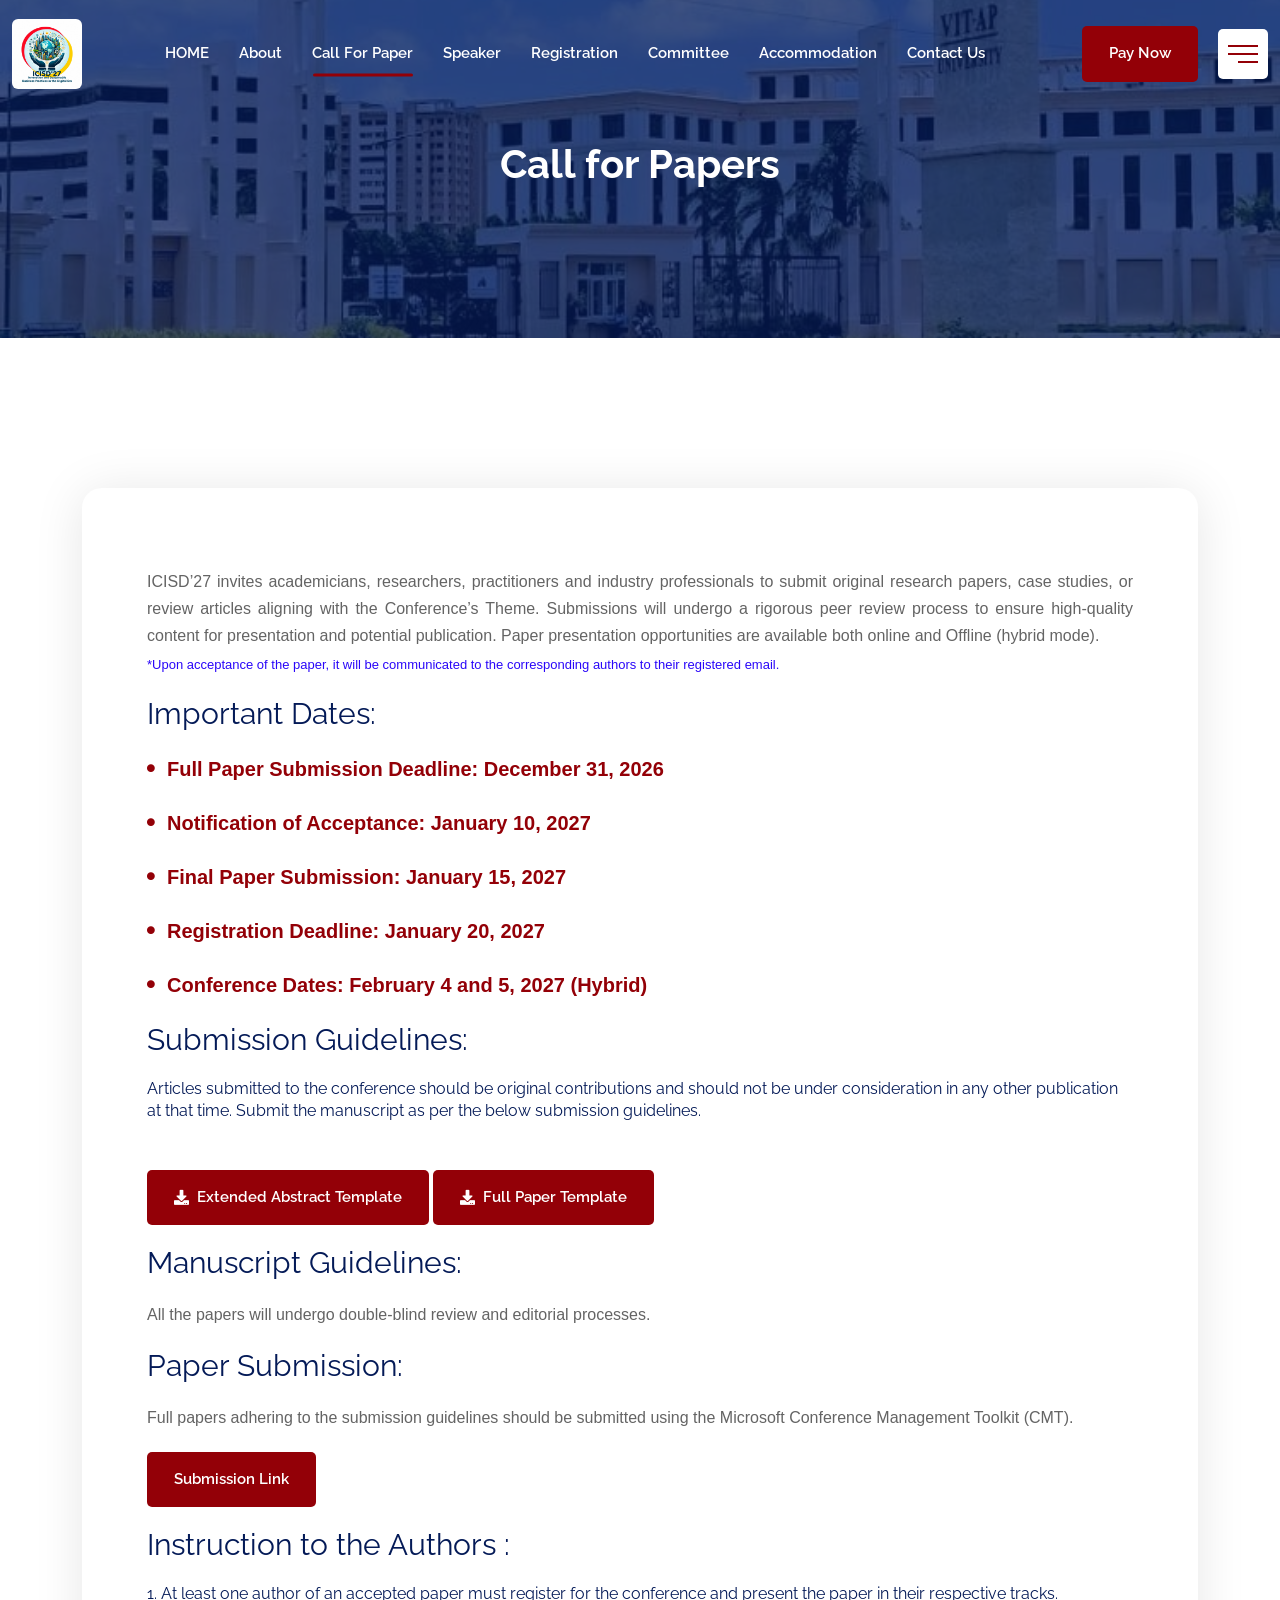
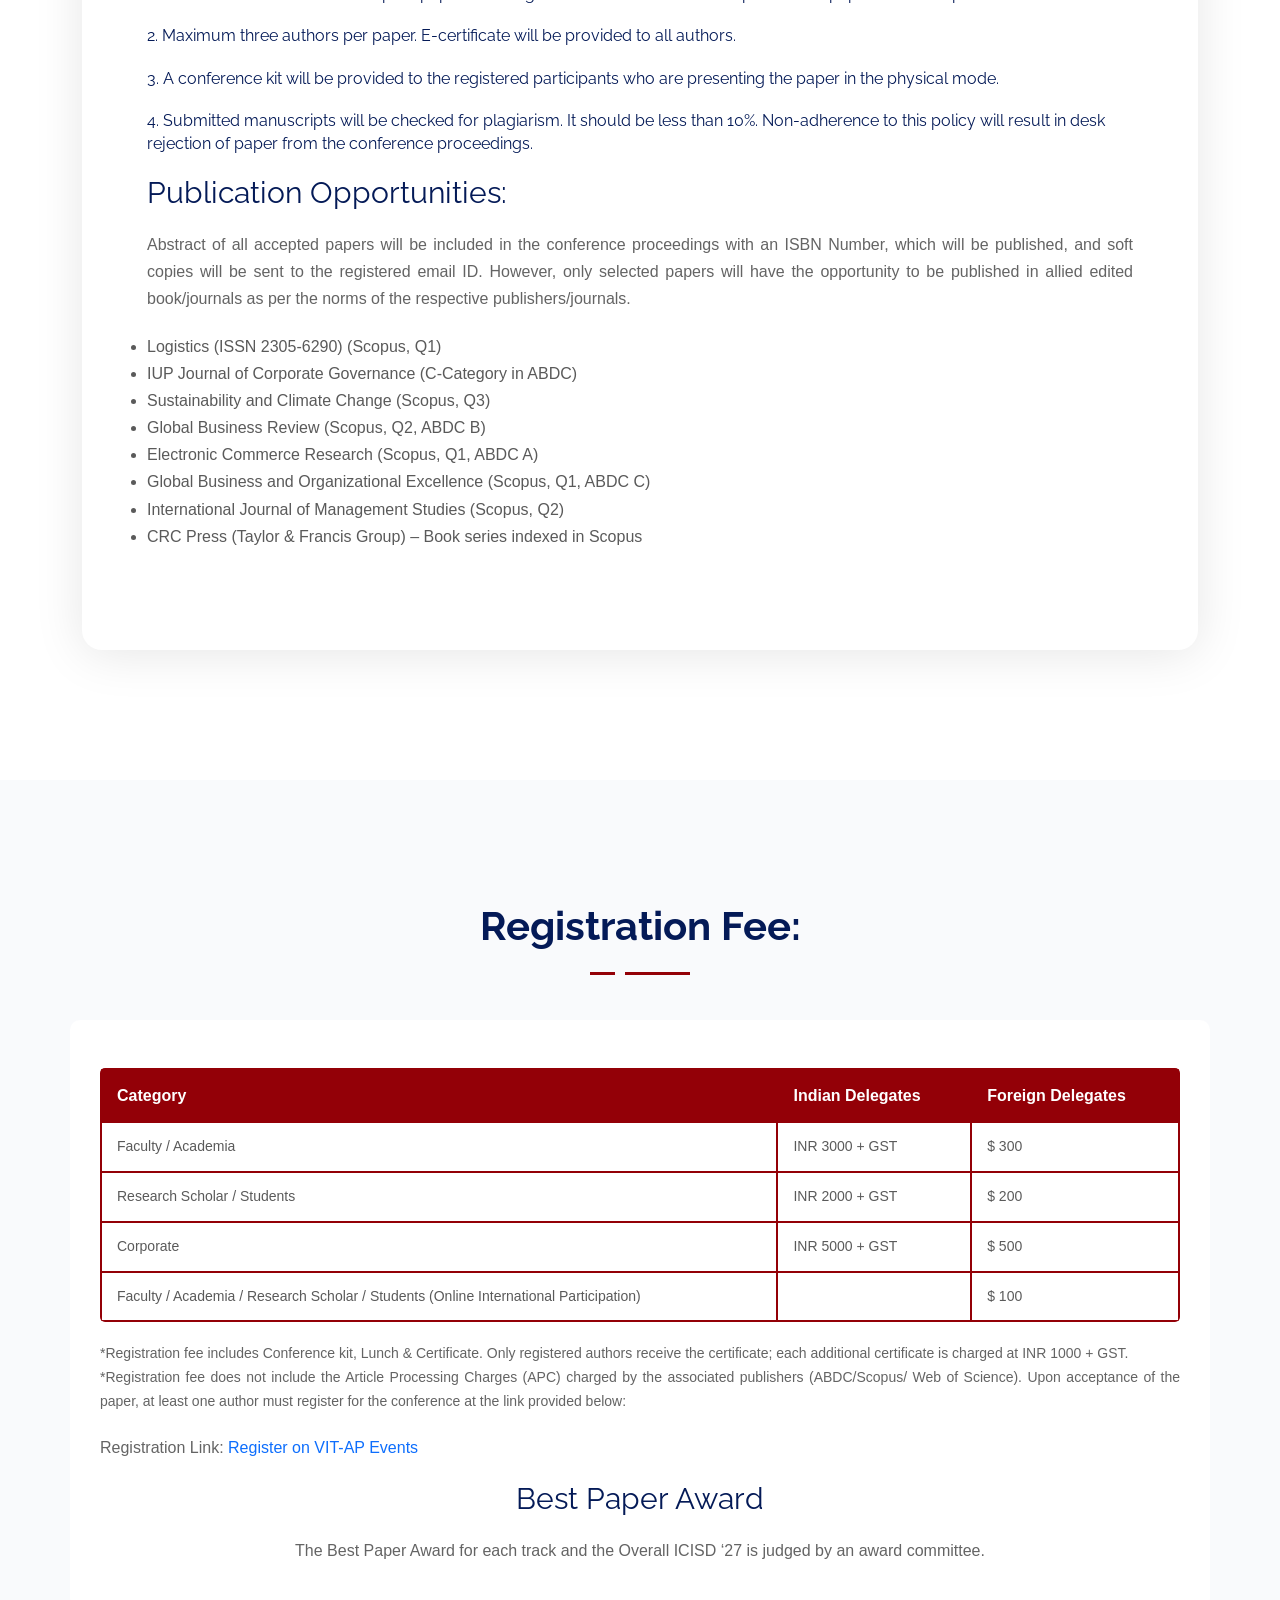
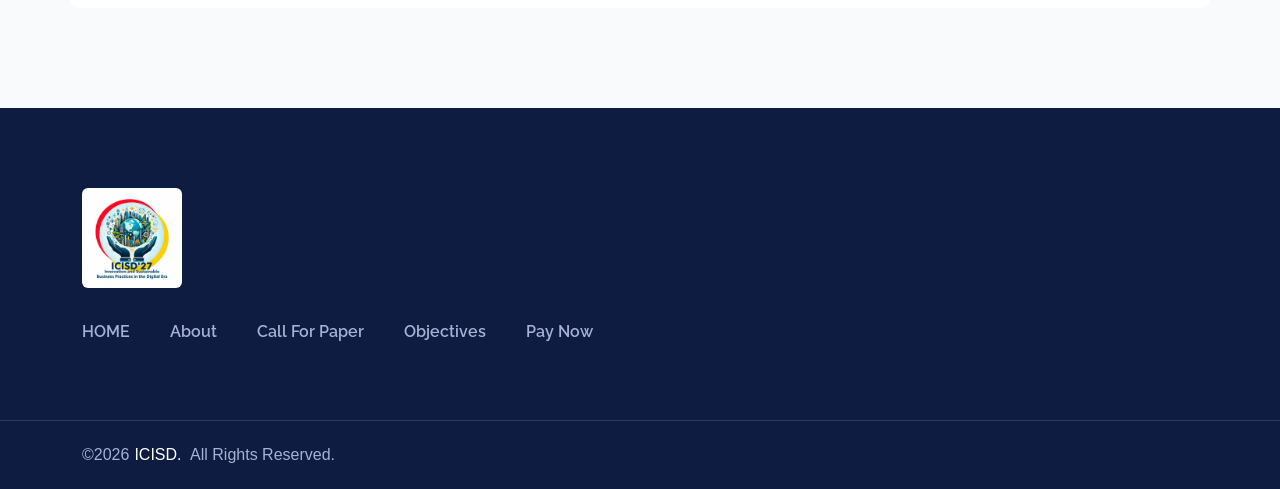
<file: call-for-paper.html>
<!DOCTYPE html>
<html lang="en">


<head>
  <meta charset="utf-8">
  <meta name="viewport" content="width=device-width, initial-scale=1.0">
  <meta name="description" content="International Conference on Innovation and Sustainable
Business Practices in the Digital Era (ICISD’27)" />
  <meta name="author" content="" />
  <title>ICISD’27 | Call for Paper</title>
  <!-- Favicon -->
  <link rel="shortcut icon" type="image/x-icon" href="image/favicon.ico?v=27">
  <!-- Dependency Styles -->
  <link rel="stylesheet" href="assets/wow/animate.css">
  <link rel="stylesheet" href="assets/bootstrap/css/bootstrap.min.css">
  <link rel="stylesheet" href="assets/fontawesome/css/all.min.css">
  <link rel="stylesheet" href="assets/magnific-popup/css/magnific-popup.css">
  <link rel="stylesheet" href="assets/swiper/css/swiper.min.css">
  <link rel="stylesheet" href="css/app.css?v=2027.3">
  <!-- Google Web Fonts -->
  <link href="https://fonts.googleapis.com/css2?family=Raleway:wght@300;400;500;600;700&display=swap@amp;family=Roboto:wght@300;400;500;700&amp;display=swap" rel="stylesheet">
</head>

<body>
  <!-- Add your site or application content here -->
  <div id="preloader" class="preloader">
    <div class="preloader-inner-wrap">
      <div class="preloader-inner">
        <div class="main-loader">
          <span></span>
          <span></span>
          <span></span>
          <span></span>
        </div>
      </div>
    </div>
  </div>
  <div class="wrapper" id="wrapper">
    <div id="main_content">
      <!--=====================================-->
      <!--=            Navbar Start           =-->
      <!--=====================================-->
      <header class="header header1 sticky-on trheader">
        <div id="sticky-placeholder"></div>
        <div id="navbar-wrap" class="navbar-wrap">
          <div class="header-menu">
            <div class="header-width">
              <div class="container-fluid">
                <div class="inner-wrap">
                  <div class="d-flex align-items-center justify-content-between">
                    <div class="site-branding">
                      <a href="index.html" class="logo logo-light"><img src="image/logo.png?v=27" alt="Logo" width="70px" height="70px" style="border-radius: 6px"></a>
                      <a href="index.html" class="logo logo-dark"><img src="image/logo.png?v=27" alt="Logo" width="70px" height="70px"></a>
                    </div>
                    <nav id="dropdown" class="template-main-menu menu-text-light">
                      <ul class="menu">
                        <li class="menu-item menu-item">
                          <a href="index.html">HOME</a>
                        </li>
                        <li class="menu-item menu-item">
                          <a href="about.html">About</a>
                        </li>
                        <li class="menu-item menu-item">
                          <a href="call-for-paper.html">Call For Paper</a>
                        </li>
                        <li class="menu-item menu-item">
                          <a href="index.html#speaker">Speaker</a>
                        </li>
                        <li class="menu-item menu-item">
                          <a href="index.html#registration">Registration</a>
                        </li>

                        <li class="menu-item menu-item">
                          <a href="index.html#committee">Committee</a>
                        </li>
                        <li class="menu-item menu-item">
                          <a href="accomodation.html">Accommodation</a>
                        </li>
                        <li class="menu-item menu-item">
                          <a href="contact.html">Contact Us</a>
                        </li>

                      </ul>
                    </nav>
                    <ul class="header-action-items">

                      <li class="header-action-item d-xl-block">
                        <a href="https://events.vitap.ac.in/e/6th-annual-international-conference-on-innovation-and-sustainable-business-practices-in-the-digital-era-icisd27-a62efdf2-9c80-459d-be15-1d56c0c54908" target="_blank" class="item-btn btn-fill style-one">Pay Now</a>
                      </li>
                      <li class="header-action-item">
                        <button type="button" class="offcanvas-menu-btn style-one menu-status-open">
                          <span class="menu-btn-icon">
                                            <span></span>
                          <span></span>
                          <span></span>
                          </span>
                        </button>
                      </li>
                    </ul>
                  </div>
                </div>
              </div>
            </div>
          </div>
        </div>
      </header>
      <div class="rt-header-menu mean-container" id="meanmenu">
        <div class="mean-bar">
          <a href="index.html">
            <img src="image/logo.png?v=27" alt="Logo" width="50px" height="50px">
          </a>
          <span class="sidebarBtn">
            <span class="bar"></span>
          <span class="bar"></span>
          <span class="bar"></span>
          <span class="bar"></span>
          </span>
        </div>
        <div class="rt-slide-nav">
          <div class="offscreen-navigation">
            <nav class="menu-main-primary-container">
              <ul class="menu">
                <li class="menu-item menu-item">
                  <a href="index.html">HOME</a>
                </li>
                <li class="menu-item menu-item">
                  <a href="about.html">About</a>
                </li>
                <li class="menu-item menu-item">
                  <a href="call-for-paper.html">Call For Paper</a>
                </li>
                <li class="menu-item menu-item">
                  <a href="index.html#speaker">Speaker</a>
                </li>
                <li class="menu-item menu-item">
                  <a href="index.html#registration">Registration</a>
                </li>
                <li class="menu-item menu-item">
                  <a href="index.html#committee">Committee</a>
                </li>
                <li class="menu-item menu-item">
                  <a href="accomodation.html">Accommodation</a>
                </li>
                <li class="menu-item menu-item">
                  <a href="contact.html">Contact Us</a>
                </li>
              </ul>
            </nav>
          </div>
        </div>
      </div>
      <!--=====================================-->
      <!--=              Navbar End           =-->
      <!--=====================================-->

        <!--=    Inne Page Banner Area Start    =-->
      <!--=====================================-->
      <!-- start inner-banner -->
      <section class="inner-page-banner inner-banner-5" data-bg-image="image/banner/hero1.jpg?v=27">
        <div class="container">
          <div class="entry-banner-content">
            <div class="breadcrumb-area">

            </div>
            <h1 class="entry-title">Call for Papers</h1>
          </div>
        </div>
      </section>
      <!--=====================================-->
      <!--=     Inne Page Banner Area End     =-->
      <!--=====================================-->
      <!--=====================================-->
      <!--=      Venu Section Area Start      =-->
      <!--=====================================-->
      <section class="venu-info-wrap-layout1">
        <div class="container">
          <div class="row align-items-end">

            </div>
            <div class="col-lg-12 wow fadeInRight animated" data-wow-delay="0.7s" data-wow-duration="1s">
              <div class="venu-info-box-layout1">
                <div class="content-box">
<!--                  <h2 class="section-title">Call for Papers:</h2>-->
                  <p class="description mb-1">ICISD’27 invites academicians, researchers, practitioners and industry professionals to
submit original research papers, case studies, or review articles aligning with the Conference’s Theme. Submissions will
undergo a rigorous peer review process to ensure high-quality content for presentation and
potential publication. Paper presentation opportunities are available both online and
Offline (hybrid mode).

                  </p>
                  <ul style="font-size: 13px; padding-bottom: 20px; color: #2A07F9";>*Upon acceptance of the paper, it will be communicated to the corresponding authors to their registered email.
                  </ul>
                  <div class="list-info">
                    <ul>
                      <h2 class="info-title">Important Dates:</h2>
                      <li>Full Paper Submission Deadline: December 31, 2026</li>
                      <li>Notification of Acceptance: January 10, 2027</li>
                      <li>Final Paper Submission: January 15, 2027</li>
                      <li>Registration Deadline: January 20, 2027</li>
                      <li>Conference Dates: February 4 and 5, 2027 (Hybrid)</li>
                      <p>
                      <h2 class="info-title">Submission Guidelines:</h2>
                  <h6> Articles submitted to the conference should be original contributions and should not be under
consideration in any other publication at that time. Submit the manuscript as per the below submission
guidelines.</h6>
                      </p>
                      </li>
                    </ul>
                    <!--<li>-->
                    <!--All the papers will undergo double-blind review and editorial processes.-->
                    <!--</li>-->
                    <br/>
                    <p class="header-action-item d-xl-block" style="display: flex; flex-wrap: wrap; gap: 12px;">
                      <a href="downloads/ICISD27-Extended-Abstract-Template.docx" download class="item-btn btn-fill style-one"><i class="fas fa-download"></i>&nbsp; Extended Abstract Template</a>
                      <a href="downloads/ICISD27-Full-Paper-Template.docx" download class="item-btn btn-fill style-one"><i class="fas fa-download"></i>&nbsp; Full Paper Template</a>
                    </p>
                  </div>
                  <p>
                  <h2 class="info-title">Manuscript Guidelines:</h2>
                  <p>All the papers will undergo double-blind review and editorial processes.</p>

                  <!--<p class="header-action-item d-xl-block mb-3">-->
                  <!--  <a href="#" target="_blank" class="item-btn btn-fill style-one">Download Link</a>-->
                  <!--</p>-->
                  <h2 class="info-title">Paper Submission:</h2>
                  </p>
                  <p>
                   Full papers adhering to the submission guidelines should be submitted using the Microsoft Conference
Management Toolkit (CMT).
                  </p>
                  <p class="header-action-item d-xl-block">
                    <a href="https://cmt3.research.microsoft.com/ICISD2027" target="_blank" class="item-btn btn-fill style-one">Submission Link</a>
                  </p>
                  <p>
                  <h2 class="info-title">Instruction to the Authors
                  :</h2>
                  </p>
                  <p>
                    <h6>1. At least one author of an accepted paper must register for the conference and present the paper in
their respective tracks.
                </h6>
                  <h6>
                  2. Maximum three authors per paper. E-certificate will be provided to all authors.
                  </h6>
                  <h6>3. A conference kit will be provided to the registered participants who are presenting the paper in the
physical mode.
                  </h6>
                  <h6>4. Submitted manuscripts will be checked for plagiarism. It should be less than 10%. Non-adherence to
this policy will result in desk rejection of paper from the conference proceedings.
                  </h6>
                  <h2 class="info-title">Publication Opportunities:</h2>

<p>
  Abstract of all accepted papers will be included in the conference proceedings with an ISBN Number,
  which will be published, and soft copies will be sent to the registered email ID. However, only selected
  papers will have the opportunity to be published in allied edited book/journals as per the norms of the
  respective publishers/journals.
</p>

<ul class="publication-list">
  <li>Logistics (ISSN 2305-6290) (Scopus, Q1)</li>
  <li>IUP Journal of Corporate Governance (C-Category in ABDC)</li>
  <li>Sustainability and Climate Change (Scopus, Q3)</li>
  <li>Global Business Review (Scopus, Q2, ABDC B)</li>
  <li>Electronic Commerce Research (Scopus, Q1, ABDC A)</li>
  <li>Global Business and Organizational Excellence (Scopus, Q1, ABDC C)</li>
  <li>International Journal of Management Studies (Scopus, Q2)</li>
  <li>CRC Press (Taylor &amp; Francis Group) – Book series indexed in Scopus</li>
</ul>


                  </p>
                  <!--<p class="header-action-item d-xl-block">-->
                  <!--  <a href="https://www.springer.com/series/11884" target="_blank" class="item-btn btn-fill style-one">View More</a>-->
                  <!--</p>-->
                </div>
              </div>
            </div>
          </div>
        </div>
      </section>
      <!--=====================================-->
      <!--=       Venu Section Area End       =-->
      <!--=====================================-->
    <!--=====================================-->
    <!--=   Facility Section Area Start     =-->
    <!--=====================================-->
    <section class="facility-wrap-layout1 has-animation" id="registration">
      <div class="animated-shap">
        <svg width="1696" height="422">
          <g fill="none" stroke-width="2">
            <path class="dashed1" stroke="#A19C9C" stroke-dasharray="6, 6" stroke-linecap="butt" stroke-linejoin="miter" d="M0.5 12.5C82.3333 -19.1667 306.3 -4.50003 547.5 307.5C608.667 393 789 512.7 1021 307.5C1112.83 199.667 1340.8 28.2 1518 205L1694.5 367" />
            <path class="dashed2" stroke="#F9FAFC" stroke-dasharray="6, 6" stroke-linecap="butt" stroke-linejoin="miter" d="M0.5 12.5C82.3333 -19.1667 306.3 -4.50003 547.5 307.5C608.667 393 789 512.7 1021 307.5C1112.83 199.667 1340.8 28.2 1518 205L1694.5 367" />
          </g>
        </svg>
        <div class="end-point">
          <img src="image/elements/plane.png" alt="Plane" width="53" height="52">
        </div>
      </div>
      <div class="container">
        <div class="section-heading style-two">
          <!--        <div class="sub-title">Event Speakers</div>-->
          <h2 class="title">Registration Fee:</h2>
        </div>
        <div class="row">
          <div class="facility-box-layout1 pt-5 pb-4 mb-0">
             <table>
            <thead>
            <tr>
              <th>Category</th>
              <th>Indian Delegates</th>
              <th>Foreign Delegates</th>
            </tr>
            </thead>
            <tbody>
            <tr>
              <td>Faculty / Academia</td>
              <td>INR 3000 + GST</td>
              <td>$ 300</td>
            </tr>
            <tr>
              <td>Research Scholar / Students</td>
              <td>INR 2000 + GST</td>
              <td>$ 200</td>
            </tr>
            <tr>
              <td>Corporate</td>
              <td>INR 5000 + GST</td>
              <td>$ 500</td>
            </tr>
            <tr>
              <td>Faculty / Academia / Research Scholar / Students (Online International Participation)</td>
              <td></td>
              <td>$ 100</td>
            </tr>
            </tbody>
          </table>
            <p style="font-size: 14px">*Registration fee includes Conference kit, Lunch &amp; Certificate. Only registered authors receive the
certificate; each additional certificate is charged at INR 1000 + GST.<br>
*Registration fee does not include the Article Processing Charges (APC) charged by the
associated publishers (ABDC/Scopus/ Web of Science). Upon acceptance of the paper, at least
one author must register for the conference at the link provided below:<br>
<p>Registration Link: <a href="https://events.vitap.ac.in/e/6th-annual-international-conference-on-innovation-and-sustainable-business-practices-in-the-digital-era-icisd27-a62efdf2-9c80-459d-be15-1d56c0c54908" target="_blank" rel="noopener">Register on VIT-AP Events</a></p>
         </p>
          <h2 class="info-title">Best Paper Award</h2>
                  <p style="text-align:center">The Best Paper Award for each track and the Overall ICISD ‘27 is judged by an award committee.
</p>
          </div>
          <!--        <div class="col-lg-4 wow fadeInUp animated" data-wow-delay="0.3s" data-wow-duration="0.5s">-->
          <!--          <div class="facility-box-layout1">-->
          <!--            <div class="icon-box">-->
          <!--              <img src="image/price/graduation-hat.png" alt="Your Image" width="83" height="58">-->
          <!--            </div>-->
          <!--            <h3 class="title">Research Scholar</h3>-->
          <!--            <p class="description"> INR 1500, $ 50</p>-->
          <!--            <a href="https://vtop1.vitap.ac.in/ICISD/Conferenceinitial" target="_blank" class="btn-text style-two">Pay Now<i-->
          <!--                    class="fas fa-arrow-right"></i></a>-->
          <!--          </div>-->
          <!--        </div>-->
          <!--        <div class="col-lg-4 wow fadeInUp animated" data-wow-delay="0.7s" data-wow-duration="0.5s">-->
          <!--          <div class="facility-box-layout1">-->
          <!--            <div class="icon-box">-->
          <!--              <img src="image/price/teacher.png" alt="Your Image" width="83" height="58">-->

          <!--            </div>-->
          <!--            <h3 class="title">Faculty / Academician</h3>-->
          <!--            <p class="description">INR 2000, $ 100</p>-->
          <!--            <a href="https://vtop1.vitap.ac.in/ICISD/Conferenceinitial" target="_blank" class="btn-text style-two">Pay Now<i-->
          <!--                    class="fas fa-arrow-right"></i></a>-->
          <!--          </div>-->
          <!--        </div>-->
          <!--        <div class="col-lg-4 wow fadeInUp animated" data-wow-delay="1.1s" data-wow-duration="0.5s">-->
          <!--          <div class="facility-box-layout1">-->
          <!--            <div class="icon-box">-->
          <!--              <img src="image/price/businessman.png" alt="Your Image" width="83" height="58">-->
          <!--            </div>-->
          <!--            <h3 class="title">Industry Delegates </h3>-->
          <!--            <p class="description">INR 3000, $ 150</p>-->
          <!--            <a href="https://vtop1.vitap.ac.in/ICISD/Conferenceinitial" target="_blank" class="btn-text style-two">Pay Now<i-->
          <!--                    class="fas fa-arrow-right"></i></a>-->
          <!--          </div>-->
          <!--        </div>-->
        </div>
      </div>
      
    </section>
    <!--=====================================-->
    <!--=    Facility Section Area End      =-->
    <!--=====================================-->


    <!--=====================================-->
    <!--=====================================-->
    <!--=     Footer Section Area Start     =-->
    <!--=====================================-->
    <footer class="footer-wrap-layout2">
      <div class="footer2 footer-top">
        <div class="container">
          <div class="row">
            <div class="col-lg-7 wow fadeInLeft animated" data-wow-delay="0.1s" data-wow-duration="1s">
              <div class="footer-widgets">
                <a href="index.html" class="footer-logo"><img src="image/logo.png?v=27" alt="Footer Logo" width="100px" height="100px" style="border-radius: 6px"></a>
                <nav class="template-secondary-menu">
                  <ul class="menu">
                    <li class="menu-item">
                      <a href="index.html">HOME</a>
                    </li>
                    <li class="menu-item">
                      <a href="index.html#about"> About</a>
                    </li>
                    <li class="menu-item">
                      <a href="index.html"> Call For Paper</a>
                    </li>
                    <li class="menu-item">
                      <a href="index.html#objective">Objectives</a>
                    </li>
                    <li class="menu-item">
                      <a href="https://events.vitap.ac.in/e/6th-annual-international-conference-on-innovation-and-sustainable-business-practices-in-the-digital-era-icisd27-a62efdf2-9c80-459d-be15-1d56c0c54908">Pay Now</a>
                    </li>
                  </ul>
                </nav>
              </div>
            </div>
            <div class="col-lg-5 wow fadeInLeft animated" data-wow-delay="0.3s" data-wow-duration="1s">
              <div class="footer-widgets">

              </div>
            </div>
          </div>
        </div>
      </div>
      <div class="footer2 footer-bottom">
        <div class="container">
          <div class="d-flex flex-wrap align-items-center justify-content-between">
            <div class="copyright-text">&copy;<span id="currentYear"></span><a href="index.html" class="link-text">ICISD.</a> All
              Rights Reserved.</div>

          </div>
        </div>
      </div>
    </footer>
    <!--=====================================-->
    <!--=      Footer Section Area End      =-->
    <!--=====================================-->
    </div>
  <!-- Offcanvas Menu Start -->
  <div class="offcanvas-menu-wrap" id="offcanvas-wrap" data-position="right">
    <div class="offcanvas-header">
      <span class="header-text">Close</span>
      <button type="button" class="offcanvas-menu-btn menu-status-close offcanvas-close">
          <span class="menu-btn-icon">
							<span></span>
          <span></span>
          <span></span>
          </span>
      </button>
    </div>
    <div class="offcanvas-content">
    <div class="top-content">
      <div class="offcanvas-logo">
        <a href="index.html"><img src="image/logo.png?v=27" alt="logo" width="150px" height="150px" style="border-radius: 5px"></a>
      </div>
      <p>International Conference on Innovation and Sustainable
        Business Practices in the Digital Era (ICISD’27)</p>
    </div>
    <div class="sub-title">Conference Details</div>
    <ul class="important-dates-list" style="color: white;">
      <li>
        <strong>Full Paper Submission Deadline:</strong> December 31, 2026
      </li>
      <li>
        <strong>Notification of Acceptance:</strong> January 10, 2027
      </li>
      <li>
        <strong>Final Paper Submission:</strong> January 15, 2027
      </li>
      <li>
        <strong>Registration Deadline:</strong> January 20, 2027
      </li>
      <li>
        <strong>Event Dates:</strong> February 4 and 5, 2027
      </li>
    </ul>

    <a href="https://events.vitap.ac.in/e/6th-annual-international-conference-on-innovation-and-sustainable-business-practices-in-the-digital-era-icisd27-a62efdf2-9c80-459d-be15-1d56c0c54908" target="_blank" class="text-btn">Pay Now</a>
  </div>

  </div>
  <!-- Offcanvas Menu End -->

  </div>
  <!-- Dependency Scripts -->
  <script src="assets/jquery/jquery.min.js"></script>
  <script src="assets/bootstrap/js/bootstrap.min.js"></script>
  <script src="assets/imagesloaded/imagesloaded.pkgd.min.js"></script>
  <script src="assets/magnific-popup/js/magnific-popup.min.js"></script>
  <script src="assets/countdown/js/jquery.countdown.min.js"></script>
  <script src="assets/wow/wow.min.js"></script>
  <script src="assets/isotope-layout/isotope.pkgd.min.js"></script>
  <script src="assets/swiper/js/swiper.min.js"></script>
  <script src="assets/validator/validator.min.js"></script>
  <!-- Custom Script -->
  <script src="js/app.js?v=2027.2"></script>
</body>


</html>
</file>
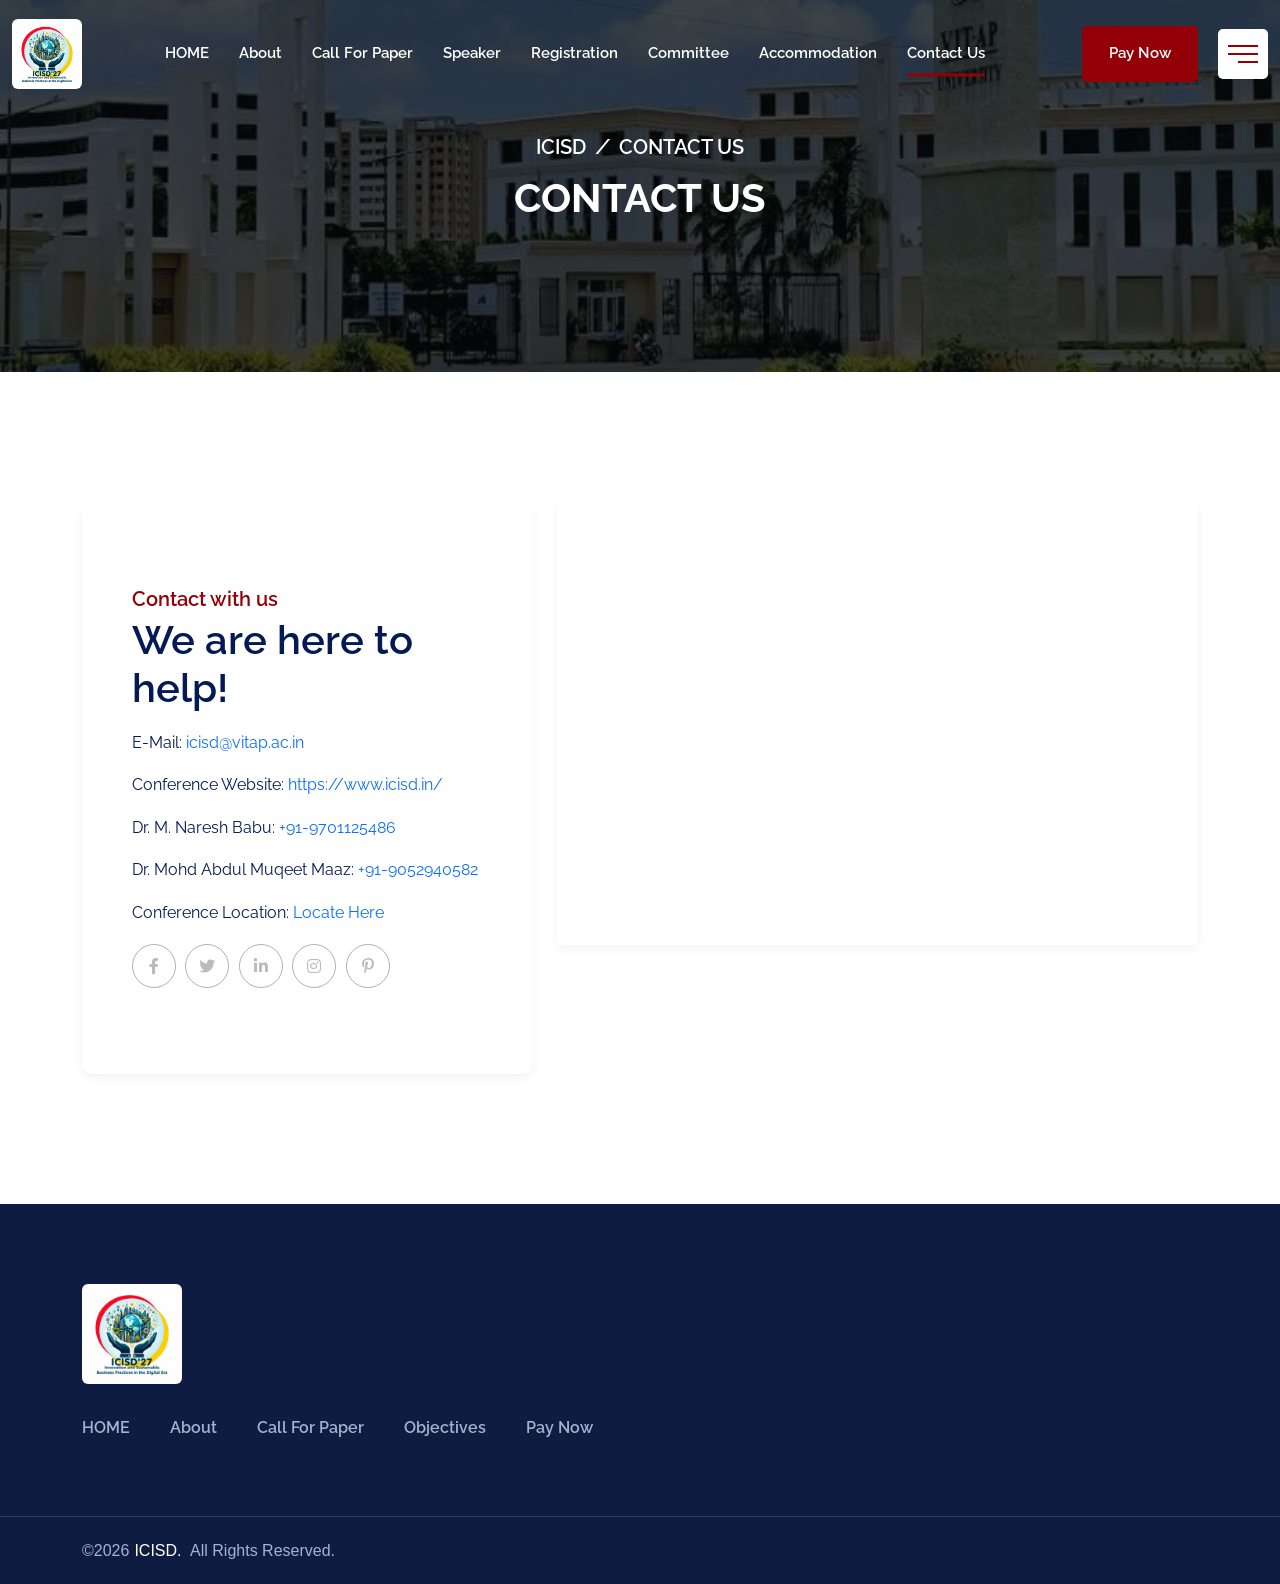
<file: contact.html>
<!DOCTYPE html>
<html lang="en">


<!-- Mirrored from www.radiustheme.com/demo/html/evacon/contact.html by HTTrack Website Copier/3.x [XR&CO'2014], Sat, 27 Jan 2024 05:14:10 GMT -->
<head>
  <meta charset="utf-8">
  <meta name="viewport" content="width=device-width, initial-scale=1.0">
  <meta name="description" content="" />
  <meta name="author" content="" />
  <title>ICISD’27 | Contact
  </title>
  <!-- Favicon -->
  <link rel="shortcut icon" type="image/x-icon" href="image/favicon.ico?v=27">
  <!-- Dependency Styles -->
  <link rel="stylesheet" href="assets/wow/animate.css">
  <link rel="stylesheet" href="assets/bootstrap/css/bootstrap.min.css">
  <link rel="stylesheet" href="assets/fontawesome/css/all.min.css">
  <link rel="stylesheet" href="assets/magnific-popup/css/magnific-popup.css">
  <link rel="stylesheet" href="assets/swiper/css/swiper.min.css">
  <link rel="stylesheet" href="css/app.css?v=2027.3">
  <!-- Google Web Fonts -->
  <link href="https://fonts.googleapis.com/css2?family=Raleway:wght@300;400;500;600;700&display=swap@amp;family=Roboto:wght@300;400;500;700&amp;display=swap" rel="stylesheet">
</head>

<body>
  <!-- Add your site or application content here -->
  <div id="preloader" class="preloader">
    <div class="preloader-inner-wrap">
      <div class="preloader-inner">
        <div class="main-loader">
          <span></span>
          <span></span>
          <span></span>
          <span></span>
        </div>
      </div>
    </div>
  </div>
  <div class="wrapper" id="wrapper">
    <div id="main_content">
      <!--=====================================-->
      <!--=            Navbar Start           =-->
      <!--=====================================-->
      <header class="header header1 sticky-on trheader">
        <div id="sticky-placeholder"></div>
        <div id="navbar-wrap" class="navbar-wrap">
          <div class="header-menu">
            <div class="header-width">
              <div class="container-fluid">
                <div class="inner-wrap">
                  <div class="d-flex align-items-center justify-content-between">
                    <div class="site-branding">
                      <a href="index.html" class="logo logo-light"><img src="image/logo.png?v=27" alt="Logo" width="70px" height="70px" style="border-radius: 6px"></a>
                      <a href="index.html" class="logo logo-dark"><img src="image/logo.png?v=27" alt="Logo" width="70px" height="70px"></a>
                    </div>
                    <nav id="dropdown" class="template-main-menu menu-text-light">
                      <ul class="menu">
                        <li class="menu-item menu-item">
                          <a href="index.html">HOME</a>
                        </li>
                        <li class="menu-item menu-item">
                          <a href="about.html">About</a>
                        </li>
                        <li class="menu-item menu-item">
                          <a href="call-for-paper.html">Call For Paper</a>
                        </li>
                        <li class="menu-item menu-item">
                          <a href="index.html#speaker">Speaker</a>
                        </li>
                        <li class="menu-item menu-item">
                          <a href="index.html#registration">Registration</a>
                        </li>

                        <li class="menu-item menu-item">
                          <a href="index.html#committee">Committee</a>
                        </li>
                        <li class="menu-item menu-item">
                          <a href="accomodation.html">Accommodation</a>
                        </li>
                        <li class="menu-item menu-item">
                          <a href="contact.html">Contact Us</a>
                        </li>

                      </ul>
                    </nav>
                    <ul class="header-action-items">

                      <li class="header-action-item d-none d-xl-block">
                        <a href="https://events.vitap.ac.in/e/6th-annual-international-conference-on-innovation-and-sustainable-business-practices-in-the-digital-era-icisd27-a62efdf2-9c80-459d-be15-1d56c0c54908" target="_blank" class="item-btn btn-fill style-one">Pay Now</a>
                      </li>
                      <li class="header-action-item">
                        <button type="button" class="offcanvas-menu-btn style-one menu-status-open">
                          <span class="menu-btn-icon">
                                            <span></span>
                          <span></span>
                          <span></span>
                          </span>
                        </button>
                      </li>
                    </ul>
                  </div>
                </div>
              </div>
            </div>
          </div>
        </div>
      </header>
      <div class="rt-header-menu mean-container" id="meanmenu">
        <div class="mean-bar">
          <a href="index.html">
            <img src="image/logo.png?v=27" alt="Logo" width="50px" height="50px">
          </a>
          <span class="sidebarBtn">
            <span class="bar"></span>
          <span class="bar"></span>
          <span class="bar"></span>
          <span class="bar"></span>
          </span>
        </div>
        <div class="rt-slide-nav">
          <div class="offscreen-navigation">
            <nav class="menu-main-primary-container">
              <ul class="menu">
                <li class="menu-item menu-item">
                  <a href="index.html">HOME</a>
                </li>
                <li class="menu-item menu-item">
                  <a href="about.html">About</a>
                </li>
                <li class="menu-item menu-item">
                  <a href="call-for-paper.html">Call For Paper</a>
                </li>
                <li class="menu-item menu-item">
                  <a href="index.html#speaker">Speaker</a>
                </li>
                <li class="menu-item menu-item">
                  <a href="index.html#registration">Registration</a>
                </li>
                <li class="menu-item menu-item">
                  <a href="index.html#committee">Committee</a>
                </li>
                <li class="menu-item menu-item">
                  <a href="accomodation.html">Accommodation</a>
                </li>
                <li class="menu-item menu-item">
                  <a href="contact.html">Contact Us</a>
                </li>
              </ul>
            </nav>
          </div>
        </div>
      </div>
      <!--=====================================-->
      <!--=              Navbar End           =-->
      <!--=====================================-->

      <!--=====================================-->
      <!--=    Inne Page Banner Area Start    =-->
      <!--=====================================-->
      <!-- start inner-banner -->
      <section class="inner-page-banner inner-banner-6" data-bg-image="image/banner/hero1.jpg?v=27">
        <div class="container">
          <div class="entry-banner-content">
            <div class="breadcrumb-area">
              <div class="entry-breadcrumb">
                <span>
                        <a href="index.html" class="home">ICISD</a>
                    </span>
                <em class="delimiter">/</em>
                <span class="current">CONTACT US</span>
              </div>
            </div>
            <h1 class="entry-title">CONTACT US</h1>
          </div>
        </div>
      </section>
      <!--=====================================-->
      <!--=     Inne Page Banner Area End     =-->
      <!--=====================================-->
      <!--=====================================-->
      <!--=    Contact Section Area Start     =-->
      <!--=====================================-->
      <section class="contact-wrap-layout2">
        <div class="container">
          <div class="row">
            <div class="col-lg-5 wow fadeInLeft animated" data-wow-delay="0.3s" data-wow-duration="1s">
              <div class="contact-box-layout2">
                <div class="content-box">
                  <div class="sub-title">Contact with us</div>
                  <h2 class="title">We are here to help!</h2>
                  <p class="description">
                    <h6>E-Mail: <a href="mailto:icisd@vitap.ac.in" target="_blank">icisd@vitap.ac.in</a></h6>
                  <h6>Conference Website: <a href="https://www.icisd.in/"> https://www.icisd.in/ </a></h6>
                    <h6>Dr. M. Naresh Babu: <a href="tel:9701125486"> +91-9701125486 </a></h6>
                    <h6>Dr. Mohd Abdul Muqeet Maaz: <a href="contact.html"> +91-9052940582</a></h6>

                  <h6>Conference Location: <a href="https://maps.app.goo.gl/BHgdtiBaFZRyHNp59" target="_blank"> Locate Here </a></h6>
                  <ul class="social">
                    <li>
                      <a target="_blank" href="https://www.facebook.com" class="facebook"><i
                                        class="fab fa-facebook-f"></i></a>
                    </li>
                    <li>
                      <a target="_blank" href="https://twitter.com" class="twitter"><i
                                        class="fab fa-twitter"></i></a>
                    </li>
                    <li>
                      <a target="_blank" href="https://www.facebook.com" class="linkedin"><i
                                        class="fab fa-linkedin-in"></i></a>
                    </li>
                    <li>
                      <a target="_blank" href="https://www.facebook.com" class="instagram"><i
                                        class="fab fa-instagram"></i></a>
                    </li>
                    <li>
                      <a target="_blank" href="https://www.pinterest.com" class="pinterest"><i
                                        class="fab fa-pinterest-p"></i></a>
                    </li>
                  </ul>
                </div>
              </div>
            </div>
            <div class="col-lg-7 wow fadeInLeft animated" data-wow-delay="0.5s" data-wow-duration="1s">
              <div class="contact-box-layout2">
                <div class="contact-form">
                  <iframe
                          src="https://www.google.com/maps/embed?pb=!1m14!1m8!1m3!1d3825.608374463258!2d80.4970994!3d16.4953562!3m2!1i1024!2i768!4f13.1!3m3!1m2!1s0x3a35f39f3c9b83c7%3A0x1af77d3e0832619b!2sVIT-AP%20School%20of%20Business!5e0!3m2!1sen!2sin!4v1707234038193!5m2!1sen!2sin"
                          width="100%" height="395px" style="border:0;" allowfullscreen="" loading="lazy" referrerpolicy="no-referrer-when-downgrade"></iframe>

                  <!--                  <form id="contact-form">-->
<!--                    <div class="row">-->
<!--                      <div class="col-md-6 form-group">-->
<!--                        <input type="text" placeholder="Your name" class="form-control" name="name" data-error="Name field is required" required>-->
<!--                        <div class="help-block with-errors"></div>-->
<!--                      </div>-->
<!--                      <div class="col-md-6 form-group">-->
<!--                        <input type="email" placeholder="Email address" class="form-control" name="email" data-error="Email field is required" required>-->
<!--                        <div class="help-block with-errors"></div>-->
<!--                      </div>-->
<!--                      <div class="col-md-6 form-group">-->
<!--                        <input type="text" placeholder="Phone number" class="form-control" name="phone" data-error="Email field is required" required>-->
<!--                        <div class="help-block with-errors"></div>-->
<!--                      </div>-->
<!--                      <div class="col-md-6 form-group">-->
<!--                        <input type="text" placeholder="Subject" class="form-control" name="subject" data-error="Subject field is required" required>-->
<!--                        <div class="help-block with-errors"></div>-->
<!--                      </div>-->
<!--                      <div class="col-12 form-group">-->
<!--                        <textarea placeholder="Write a message" class="textarea form-control" name="message" rows="4" cols="20" data-error="Message field is required" required></textarea>-->
<!--                        <div class="help-block with-errors"></div>-->
<!--                      </div>-->
<!--                      <div class="col-12 form-group mb-0">-->
<!--                        <button type="submit" class="btn-fill style-one">Send Message</button>-->
<!--                      </div>-->
<!--                    </div>-->
<!--                    <div class="form-response"></div>-->
<!--                  </form>-->
                </div>
              </div>

            </div>
<!--            <div class="col-lg-4 wow fadeInLeft animated" data-wow-delay="0.3s" data-wow-duration="1s">-->
<!--              <div class="contact-box-layout2">-->
<!--                <div class="address-box color-one">-->
<!--                  <div class="icon-box">-->
<!--                    <svg width="55" height="63" viewBox="0 0 55 63" fill="none" xmlns="http://www.w3.org/2000/svg">-->
<!--                      <path d="M38.8756 27.2136C38.8756 30.3066 37.6469 33.273 35.4598 35.4602C33.2727 37.6473 30.3063 38.876 27.2132 38.876C24.1201 38.876 21.1538 37.6473 18.9666 35.4602C16.7795 33.273 15.5508 30.3066 15.5508 27.2136C15.5508 24.1205 16.7795 21.1541 18.9666 18.967C21.1538 16.7799 24.1201 15.5511 27.2132 15.5511C30.3063 15.5511 33.2727 16.7799 35.4598 18.967C37.6469 21.1541 38.8756 24.1205 38.8756 27.2136ZM34.9882 27.2136C34.9882 25.1515 34.169 23.1739 32.7109 21.7159C31.2528 20.2578 29.2753 19.4386 27.2132 19.4386C25.1512 19.4386 23.1736 20.2578 21.7155 21.7159C20.2574 23.1739 19.4383 25.1515 19.4383 27.2136C19.4383 29.2756 20.2574 31.2532 21.7155 32.7113C23.1736 34.1694 25.1512 34.9885 27.2132 34.9885C29.2753 34.9885 31.2528 34.1694 32.7109 32.7113C34.169 31.2532 34.9882 29.2756 34.9882 27.2136Z" />-->
<!--                      <path d="M46.457 46.4761C51.5609 41.3695 54.428 34.4452 54.428 27.2253C54.428 20.0054 51.5609 13.081 46.457 7.97451C43.9306 5.44639 40.9308 3.44088 37.629 2.07258C34.3272 0.704273 30.7881 0 27.214 0C23.6399 0 20.1009 0.704273 16.799 2.07258C13.4972 3.44088 10.4974 5.44639 7.97101 7.97451C2.86712 13.081 0 20.0054 0 27.2253C0 34.4452 2.86712 41.3695 7.97101 46.4761L13.8839 52.3034L21.826 60.02L22.343 60.4787C25.3558 62.9201 29.7681 62.7646 32.6059 60.02L42.0719 50.8067L46.457 46.4761ZM10.7117 10.7152C12.8785 8.54744 15.4511 6.82785 18.2826 5.65462C21.1141 4.4814 24.1491 3.87754 27.214 3.87754C30.279 3.87754 33.3139 4.4814 36.1454 5.65462C38.9769 6.82785 41.5496 8.54744 43.7163 10.7152C47.972 14.9737 50.4189 20.7111 50.5464 26.7302C50.6738 32.7493 48.4721 38.5852 44.4005 43.0201L43.7163 43.7354L38.581 48.8047L29.9119 57.2327L29.5465 57.5437C28.8744 58.0502 28.0556 58.3241 27.214 58.3241C26.3724 58.3241 25.5537 58.0502 24.8815 57.5437L24.52 57.2327L12.9353 45.9396L10.7117 43.7354L10.0275 43.024C5.95593 38.5891 3.75419 32.7532 3.88167 26.7341C4.00915 20.715 6.456 14.9776 10.7117 10.7191V10.7152Z" />-->
<!--                    </svg>-->
<!--                  </div>-->
<!--                  <h3 class="title">Venue Info</h3>-->
<!--                  <ul class="address-details">-->
<!--                    <li>PO Box 16122 Collins Street West</li>-->
<!--                    <li>Victoria 8007 Canada</li>-->
<!--                  </ul>-->
<!--                </div>-->
<!--              </div>-->
<!--            </div>-->
<!--            <div class="col-lg-4 wow fadeInLeft animated" data-wow-delay="0.5s" data-wow-duration="1s">-->
<!--              <div class="contact-box-layout2">-->
<!--                <div class="address-box color-two">-->
<!--                  <div class="icon-box">-->
<!--                    <svg width="72" height="54" viewBox="0 0 72 54" fill="none" xmlns="http://www.w3.org/2000/svg">-->
<!--                      <path d="M67.5 0H4.5C3.30653 0 2.16193 0.474106 1.31802 1.31802C0.474106 2.16193 0 3.30653 0 4.5V49.5C0 50.6935 0.474106 51.8381 1.31802 52.682C2.16193 53.5259 3.30653 54 4.5 54H67.5C68.6935 54 69.8381 53.5259 70.682 52.682C71.5259 51.8381 72 50.6935 72 49.5V4.5C72 3.30653 71.5259 2.16193 70.682 1.31802C69.8381 0.474106 68.6935 0 67.5 0ZM64.035 49.5H8.235L23.985 33.21L20.745 30.0825L4.5 46.89V7.92L32.4675 35.7525C33.3106 36.5906 34.4512 37.0611 35.64 37.0611C36.8288 37.0611 37.9694 36.5906 38.8125 35.7525L67.5 7.2225V46.5975L50.94 30.0375L47.7675 33.21L64.035 49.5ZM7.4475 4.5H63.855L35.64 32.5575L7.4475 4.5Z" />-->
<!--                    </svg>-->
<!--                  </div>-->
<!--                  <h3 class="title">Email Address</h3>-->
<!--                  <ul class="address-details">-->
<!--                    <li>westoninfo@example.com</li>-->
<!--                    <li>info@example.com</li>-->
<!--                  </ul>-->
<!--                </div>-->
<!--              </div>-->
<!--            </div>-->
<!--            <div class="col-lg-4 wow fadeInLeft animated" data-wow-delay="0.7s" data-wow-duration="1s">-->
<!--              <div class="contact-box-layout2">-->
<!--                <div class="address-box color-three">-->
<!--                  <div class="icon-box">-->
<!--                    <svg width="51" height="51" viewBox="0 0 51 51" fill="none" xmlns="http://www.w3.org/2000/svg">-->
<!--                      <path d="M28.05 15.3001C30.0789 15.3001 32.0247 16.1061 33.4594 17.5407C34.894 18.9754 35.7 20.9212 35.7 22.9501C35.7 23.6264 35.9687 24.275 36.4469 24.7532C36.9251 25.2314 37.5737 25.5001 38.25 25.5001C38.9263 25.5001 39.5749 25.2314 40.0531 24.7532C40.5313 24.275 40.8 23.6264 40.8 22.9501C40.8 19.5686 39.4567 16.3255 37.0656 13.9345C34.6745 11.5434 31.4315 10.2001 28.05 10.2001C27.3737 10.2001 26.7251 10.4687 26.2469 10.947C25.7687 11.4252 25.5 12.0738 25.5 12.7501C25.5 13.4264 25.7687 14.075 26.2469 14.5532C26.7251 15.0314 27.3737 15.3001 28.05 15.3001Z" />-->
<!--                      <path d="M28.05 5.1C32.7841 5.1 37.3243 6.98062 40.6718 10.3281C44.0194 13.6757 45.9 18.2159 45.9 22.95C45.9 23.6263 46.1686 24.2749 46.6469 24.7531C47.1251 25.2313 47.7737 25.5 48.45 25.5C49.1263 25.5 49.7749 25.2313 50.2531 24.7531C50.7313 24.2749 51 23.6263 51 22.95C51 16.8633 48.5821 11.0259 44.2781 6.7219C39.9741 2.41794 34.1367 0 28.05 0C27.3737 0 26.7251 0.26866 26.2469 0.746877C25.7687 1.2251 25.5 1.8737 25.5 2.55C25.5 3.2263 25.7687 3.8749 26.2469 4.35312C26.7251 4.83134 27.3737 5.1 28.05 5.1ZM50.3625 35.4705C50.2222 35.0611 49.9801 34.6942 49.6589 34.4042C49.3377 34.1143 48.948 33.9108 48.5265 33.813L33.2265 30.3195C32.8112 30.2253 32.3789 30.2367 31.9691 30.3525C31.5593 30.4683 31.1851 30.6849 30.8805 30.9825C30.5235 31.314 30.498 31.3395 28.8405 34.5015C23.3407 31.9672 18.9337 27.5422 16.422 22.032C19.6605 20.4 19.686 20.4 20.0175 20.0175C20.3151 19.7129 20.5317 19.3387 20.6475 18.9289C20.7633 18.5191 20.7747 18.0868 20.6805 17.6715L17.187 2.55C17.0892 2.12847 16.8857 1.73877 16.5958 1.41757C16.3058 1.09638 15.9389 0.854256 15.5295 0.714C14.934 0.501303 14.319 0.347566 13.6935 0.255C13.049 0.105558 12.3913 0.0201433 11.73 0C8.61901 0 5.63544 1.23584 3.43564 3.43564C1.23584 5.63544 0 8.61901 0 11.73C0.0134944 22.1409 4.15519 32.1215 11.5168 39.4832C18.8784 46.8448 28.8591 50.9865 39.27 51C40.8104 51 42.3357 50.6966 43.7589 50.1071C45.182 49.5176 46.4751 48.6536 47.5644 47.5644C48.6536 46.4751 49.5176 45.182 50.1071 43.7589C50.6966 42.3357 51 40.8104 51 39.27C51.0008 38.6209 50.9496 37.9729 50.847 37.332C50.7398 36.6986 50.5777 36.0758 50.3625 35.4705ZM39.27 45.9C30.2096 45.8932 21.5223 42.291 15.1156 35.8844C8.70896 29.4777 5.10675 20.7904 5.1 11.73C5.10672 9.97368 5.80739 8.29121 7.0493 7.0493C8.29121 5.80739 9.97368 5.10672 11.73 5.1H12.5715L15.3 16.932L13.923 17.646C11.73 18.7935 9.996 19.7115 10.914 21.7005C12.4089 25.9324 14.8277 29.7782 17.9947 32.9584C21.1617 36.1387 24.9973 38.5735 29.223 40.086C31.365 40.953 32.2065 39.3465 33.354 37.128L34.0935 35.7255L45.9 38.4285V39.27C45.8933 41.0263 45.1926 42.7088 43.9507 43.9507C42.7088 45.1926 41.0263 45.8933 39.27 45.9Z" />-->
<!--                    </svg>-->
<!--                  </div>-->
<!--                  <h3 class="title">Contact No</h3>-->
<!--                  <ul class="address-details">-->
<!--                    <li>(+48) 564-3342-1223</li>-->
<!--                    <li>(+48) 564-3342-1225</li>-->
<!--                  </ul>-->
<!--                </div>-->
<!--              </div>-->
            </div>
          </div>
        </div>
      </section>
      <!--=====================================-->
      <!--=     Contact Section Area End      =-->
      <!--=====================================-->
      <!--=====================================-->
      <!--=      Map Section Area Start       =-->
      <!--=====================================-->
<!--      <div class="map-wrap-layout1">-->
<!--        <iframe class="map" src="https://www.google.com/maps/embed?pb=!1m18!1m12!1m3!1d3151.8385385572983!2d144.95358331584498!3d-37.81725074201705!2m3!1f0!2f0!3f0!3m2!1i1024!2i768!4f13.1!3m3!1m2!1s0x6ad65d4dd5a05d97%3A0x3e64f855a564844d!2s121%20King%20St%2C%20Melbourne%20VIC%203000%2C%20Australia!5e0!3m2!1sen!2sbd!4v1623138767707!5m2!1sen!2sbd" style="border:0;" allowfullscreen="" loading="lazy">-->
<!--        </iframe>-->
<!--      </div>-->
      <!--=====================================-->
      <!--=       Map Section Area End        =-->
      <!--=====================================-->


    <!--=====================================-->
    <!--=====================================-->
    <!--=     Footer Section Area Start     =-->
    <!--=====================================-->
    <footer class="footer-wrap-layout2">
      <div class="footer2 footer-top">
        <div class="container">
          <div class="row">
            <div class="col-lg-7 wow fadeInLeft animated" data-wow-delay="0.1s" data-wow-duration="1s">
              <div class="footer-widgets">
                <a href="index.html" class="footer-logo"><img src="image/logo.png?v=27" alt="Footer Logo" width="100px" height="100px" style="border-radius: 6px"></a>
                <nav class="template-secondary-menu">
                  <ul class="menu">
                    <li class="menu-item">
                      <a href="index.html">HOME</a>
                    </li>
                    <li class="menu-item">
                      <a href="index.html#about"> About</a>
                    </li>
                    <li class="menu-item">
                      <a href="index.html"> Call For Paper</a>
                    </li>
                    <li class="menu-item">
                      <a href="index.html#objective">Objectives</a>
                    </li>
                    <li class="menu-item">
                      <a href="https://events.vitap.ac.in/e/6th-annual-international-conference-on-innovation-and-sustainable-business-practices-in-the-digital-era-icisd27-a62efdf2-9c80-459d-be15-1d56c0c54908">Pay Now</a>
                    </li>
                  </ul>
                </nav>
              </div>
            </div>
            <div class="col-lg-5 wow fadeInLeft animated" data-wow-delay="0.3s" data-wow-duration="1s">
              <div class="footer-widgets">

              </div>
            </div>
          </div>
        </div>
      </div>
      <div class="footer2 footer-bottom">
        <div class="container">
          <div class="d-flex flex-wrap align-items-center justify-content-between">
            <div class="copyright-text">&copy;<span id="currentYear"></span><a href="index.html" class="link-text">ICISD.</a> All
              Rights Reserved.</div>

          </div>
        </div>
      </div>
    </footer>
    <!--=====================================-->
    <!--=      Footer Section Area End      =-->
    <!--=====================================-->
    </div>
  <!-- Offcanvas Menu Start -->
  <div class="offcanvas-menu-wrap" id="offcanvas-wrap" data-position="right">
    <div class="offcanvas-header">
      <span class="header-text">Close</span>
      <button type="button" class="offcanvas-menu-btn menu-status-close offcanvas-close">
          <span class="menu-btn-icon">
							<span></span>
          <span></span>
          <span></span>
          </span>
      </button>
    </div>
   <div class="offcanvas-content">
    <div class="top-content">
      <div class="offcanvas-logo">
        <a href="index.html"><img src="image/logo.png?v=27" alt="logo" width="150px" height="150px" style="border-radius: 5px"></a>
      </div>
      <p>International Conference on Innovation and Sustainable
        Business Practices in the Digital Era (ICISD’27)</p>
    </div>
    <div class="sub-title">Conference Details</div>
    <ul class="important-dates-list" style="color: white;">
      <li>
        <strong>Full Paper Submission Deadline:</strong> December 31, 2026
      </li>
      <li>
        <strong>Notification of Acceptance:</strong> January 10, 2027
      </li>
      <li>
        <strong>Final Paper Submission:</strong> January 15, 2027
      </li>
      <li>
        <strong>Registration Deadline:</strong> January 20, 2027
      </li>
      <li>
        <strong>Event Dates:</strong> February 4 and 5, 2027
      </li>
    </ul>

    <a href="https://events.vitap.ac.in/e/6th-annual-international-conference-on-innovation-and-sustainable-business-practices-in-the-digital-era-icisd27-a62efdf2-9c80-459d-be15-1d56c0c54908" target="_blank" class="text-btn">Pay Now</a>
  </div>

  </div>
  <!-- Offcanvas Menu End -->
    <!-- Search Start -->
    <div id="template-search" class="template-search">
      <button type="button" class="close">×</button>
      <form class="search-form">
        <input type="search" value="" placeholder="Search" />
        <button type="submit" class="search-btn btn-ghost style-1">
          <i class="fas fa-search"></i>
        </button>
      </form>
    </div>
    <!-- Search End -->
  </div>
  <!-- Dependency Scripts -->
  <script src="assets/jquery/jquery.min.js"></script>
  <script src="assets/bootstrap/js/bootstrap.min.js"></script>
  <script src="assets/imagesloaded/imagesloaded.pkgd.min.js"></script>
  <script src="assets/magnific-popup/js/magnific-popup.min.js"></script>
  <script src="assets/countdown/js/jquery.countdown.min.js"></script>
  <script src="assets/wow/wow.min.js"></script>
  <script src="assets/isotope-layout/isotope.pkgd.min.js"></script>
  <script src="assets/swiper/js/swiper.min.js"></script>
  <script src="assets/validator/validator.min.js"></script>
  <!-- Custom Script -->
  <script src="js/app.js?v=2027.2"></script>
</body>

</html>
</file>
<file: css/app.css>
/*----------------------------------------------------------------
  >>> TABLE OF CONTENTS:
  ----------------------------------------------------------------
  1. Typography
  2. Template Default Style
  3. Template Elements
  3.1 Buttons
  3.2 Inner Banner
  3.3 Pagination
  3.4 Preloader
  3.5 Section Heading
  4. 404 Sections
  5. About Sections
  6. Blog Sections
  7. Brand Sections
  8. Call To Action Sections
  9. Contact Sections
  10. Countdown Sections
  11. Event Sections
  12. Facility Sections
  13. Faq Sections
  14. Footer Sections
  15. Gallery Sections
  16. Header Sections
  17. Hero Sections
  18. Location Sections
  19. Newsletter Sections
  20. Pricing Sections
  21. Portfolio Sections
  22. Process Sections
  23. Schedule Sections
  24. Service Sections
  25. Sidebar Sections
  26. Speaker Sections
  27. Testimonial Sections
  28. Venue Sections
  29. Video Sections
--------------------------------------------------------------*/
/*=======================================================================
1. Typography
=========================================================================*/
/*#930007 blue primary*/
/*##930007 red primary*/

html {
  height: 100%;
}

body {
  font-size: 16px;
  font-family: "Roboto", sans-serif;
  font-weight: 400;
  height: 100%;
  line-height: 1.7;
  vertical-align: baseline;
  -webkit-font-smoothing: antialiased;
  -moz-osx-font-smoothing: grayscale;
  text-rendering: optimizeLegibility;
  color: #5A5A5A;
  background-color: #fff;
  overflow-x: hidden;
}

p {
  margin: 0 0 20px 0;
  color: #646464;
  text-align: justify;
}

h1,
h2,
h3,
h4,
h5,
h6 {
  font-weight: 400;
  font-family: "Raleway", sans-serif;
  margin: 0 0 20px 0;
  color: #041A57;
}

h1,
h2 {
  line-height: 1.2;
}

h3,
h4,
h5,
h6 {
  line-height: 1.4;
}

h1 {
  font-size: 40px;
}

@media (max-width: 991px) {
  h1 {
    font-size: 36px;
  }
}

@media (max-width: 767px) {
  h1 {
    font-size: 34px;
  }
}

@media (max-width: 575px) {
  h1 {
    font-size: 32px;
  }
}

h2 {
  font-size: 30px;
}

@media (max-width: 991px) {
  h2 {
    font-size: 28px;
  }
}

@media (max-width: 767px) {
  h2 {
    font-size: 26px;
  }
}

h3 {
  font-size: 24px;
}

/*=======================================================================
2. Template Default Style
=========================================================================*/
a,
a:active,
a:hover,
a:focus {
  text-decoration: none;
}

a:active,
a:hover,
a:focus {
  outline: 0 none;
}

img {
  max-width: 100%;
  height: auto;
}

ul {
  margin: 0;
  padding: 0;
}

@media (max-width: 991px) {
  .wrapper {
    margin-top: 58px;
  }
}

body .wrapper {
  opacity: 0;
  visibility: hidden;
}

body.loaded .wrapper {
  opacity: 1;
  visibility: visible;
}

.form-response .alert-danger,
.form-response .alert.alert-info,
.form-response .alert.alert-success {
  margin-top: 10px;
  margin-bottom: 0;
}

.form-response .alert-danger p,
.form-response .alert.alert-info p,
.form-response .alert.alert-success p {
  margin-bottom: 0;
}

section {
  padding-top: 130px;
  padding-bottom: 130px;
}

@media (max-width: 1199px) {
  section {
    padding-top: 115px;
    padding-bottom: 115px;
  }
}

@media (max-width: 991px) {
  section {
    padding-top: 100px;
    padding-bottom: 100px;
  }
}

@media (max-width: 767px) {
  section {
    padding-top: 85px;
    padding-bottom: 85px;
  }
}

@media (max-width: 575px) {
  section {
    padding-top: 70px;
    padding-bottom: 70px;
  }
}

table {
  border-collapse: collapse;
  width: 100%;
  border-radius: 5px;
  overflow: hidden;
  margin-bottom: 20px;
}
th, td {
  padding: 12px 15px;
  text-align: left;
  border: 2px solid #930007;
  border-bottom: 2px solid #930007;
}
th {
  background-color: #930007;
  color: white;
  font-size: 16px;
}
td {
  font-size: 14px;
}
tbody tr:hover {
  background-color: #f5f5f5;
}

.margin-bottom-30 {
  margin-bottom: 30px;
}

.bg-img {
  background-position: center;
  background-size: cover;
  background-repeat: no-repeat;
}

.twice-section-bg {
  background-position: center;
  background-repeat: no-repeat;
  background-size: cover;
}

.dark-layout {
  background-color: #0C0324;
}

.template-fixed-bg {
  background-position: center 100px;
  background-repeat: no-repeat;
  background-color: #0C0324;
  height: 100vh;
  width: 100%;
  position: absolute;
  z-index: -1;
  left: 0;
  right: 0;
  top: 0;
}

#template-fixed-bg-wrap {
  position: relative;
}

#template-fixed-bg-wrap.for-bg-fixed .template-fixed-bg {
  position: fixed;
}

/*========================================================================
3. Template Elements
=========================================================================*/
/*
3.1 Buttons
*/
.btn-text.style-one {
  color: #930007;
  font-size: 14px;
  font-weight: 500;
  letter-spacing: 2px;
  position: relative;
  z-index: 1;
  transition: all 0.3s ease-in-out;
}

.btn-text.style-one:before {
  content: "";
  background-color: #930007;
  height: 2px;
  width: 0;
  position: absolute;
  bottom: -1px;
  left: 0;
  transition: all 0.3s ease-in-out;
}

.btn-text.style-one:hover {
  color: #930007;
}

.btn-text.style-one:hover:before {
  width: 100%;
}

.btn-text.style-two {
  color: #041A57;
  font-size: 16px;
  font-weight: 600;
  font-family: "Raleway", sans-serif;
  transition: all 0.3s ease-in-out;
}

.btn-text.style-two i {
  color: #041A57;
  margin-left: 8px;
  font-size: 14px;
  transition: all 0.3s ease-in-out;
}

.btn-text.style-two:hover {
  color: #930007;
}

.btn-text.style-two:hover i {
  color: #930007;
  transform: translateX(6px);
}

.btn-fill {
  color: #ffffff;
  background-color: #000000;
  border-radius: 5px;
  padding: 15px 27px;
  display: inline-flex;
  border: 0;
  align-items: center;
  justify-content: center;
  font-weight: 600;
  font-family: "Raleway", sans-serif;
  font-size: 15px;
  position: relative;
  z-index: 1;
  overflow: hidden;
  transition: all 0.3s cubic-bezier(0.215, 0.61, 0.355, 1);
}

.btn-fill:before {
  content: "";
  position: absolute;
  z-index: -1;
  height: 100%;
  width: 100%;
  overflow: hidden;
  background-color: #ffffff;
  top: 100%;
  left: 0;
  transition: all 0.3s cubic-bezier(0.215, 0.61, 0.355, 1);
}

.btn-fill:focus {
  box-shadow: none;
  border: 0;
  outline: none;
}

.btn-fill:hover {
  color: #000000;
}

.btn-fill:hover:before {
  background-color: #ffffff;
  top: 0;
}

.btn-fill.style-one {
  background-color: #930007;
}

.btn-fill.style-one:before {
  background-color: #930007;
}

.btn-fill.style-one:hover {
  color: #ffffff;
}

.btn-fill.style-two {
  background-color: #930007;
}

.btn-fill.style-two:before {
  background-color: #ffffff;
}

.btn-fill.style-two:hover {
  color: #930007;
}

.btn-fill.style-three {
  background-color: #930007;
}

.btn-fill.style-three:before {
  background-color: #930007;
}

.btn-fill.style-three:hover {
  color: #ffffff;
}

.btn-fill.style-four {
  background-color: #930007;
}

.btn-fill.style-four:before {
  background-color: #ffffff;
}

.btn-fill.style-four:hover {
  color: #930007;
}

.btn-fill.style-five {
  background-color: #ffffff;
  color: #930007;
}

.btn-fill.style-five:before {
  background-color: #930007;
}

.btn-fill.style-five:hover {
  color: #ffffff;
}

.btn-fill.style-six {
  background-color: #ffffff;
  color: #930007;
}

.btn-fill.style-six:before {
  background-color: #930007;
}

.btn-fill.style-six:hover {
  color: #ffffff;
}

.btn-fill.style-seven {
  background-color: #ffffff;
  color: #930007;
}

.btn-fill.style-seven:before {
  background-color: #930007;
}

.btn-fill.style-seven:hover {
  color: #ffffff;
}

.btn-fill.style-eight {
  background-color: #ffffff;
  color: #930007;
}

.btn-fill.style-eight:before {
  background-color: #930007;
}

.btn-fill.style-eight:hover {
  color: #ffffff;
}

.play-btn-primary {
  height: 120px;
  width: 120px;
  display: flex;
  align-items: center;
  justify-content: center;
  background-color: #930007;
  border-radius: 50%;
  font-size: 30px;
  position: relative;
  z-index: 1;
  transition: all 0.3s ease-in-out;
}

@media (max-width: 767px) {
  .play-btn-primary {
    height: 100px;
    width: 100px;
    font-size: 24px;
  }
}

@media (max-width: 575px) {
  .play-btn-primary {
    height: 80px;
    width: 80px;
  }
}

.play-btn-primary i {
  color: #ffffff;
  transition: all 0.3s ease-in-out;
}

.play-btn-primary:before {
  content: "";
  background-color: #ffffff;
  height: 100%;
  width: 100%;
  top: 0;
  left: 0;
  position: absolute;
  z-index: -1;
  border-radius: 50%;
  transform: scale(0);
  transition: all 0.3s ease-in-out;
}

.play-btn-primary:hover {
  color: #930007;
  background-color: #ffffff;
}

.play-btn-primary:hover i {
  color: #930007;
}

.play-btn-primary:hover:before {
  transform: scale(1);
}

.play-btn-secondary {
  height: 120px;
  width: 120px;
  font-size: 30px;
  display: flex;
  align-items: center;
  justify-content: center;
  background-color: #930007;
  color: #ffffff;
  border-radius: 50%;
  transition: all 0.3s ease-in-out;
}

.play-btn-secondary:hover {
  color: #930007;
  background-color: #ffffff;
}

.play-btn-secondary.size-small {
  height: 84px;
  width: 84px;
  font-size: 24px;
}

/*
3.2 Inner Banner
*/
.inner-page-banner {
  min-height: 200px;
  background-size: cover;
  background-position: center;
  background-repeat: no-repeat;
  position: relative;
  z-index: 1;
  height: 100%;
  width: 100%;
  display: flex;
  align-items: center;
  justify-content: center;
}

@media (max-width: 1199px) {
  .inner-page-banner {
    min-height: 350px;
  }
}

@media (max-width: 991px) {
  .inner-page-banner {
    min-height: 300px;
  }
}

@media (max-width: 767px) {
  .inner-page-banner {
    min-height: 250px;
  }
}

@media (max-width: 575px) {
  .inner-page-banner {
    min-height: 200px;
  }
}

.inner-page-banner:before {
  content: "";
  background-color: rgba(0, 0, 0, 0.75);
  height: 100%;
  width: 100%;
  top: 0;
  left: 0;
  position: absolute;
  z-index: -1;
}

.inner-page-banner.inner-banner-1:before {
  background-color: rgba(4, 26, 87, 0.75);
}

.inner-page-banner.inner-banner-2:before {
  background-color: rgba(42, 7, 249, 0.75);
}

.inner-page-banner.inner-banner-3:before {
  background-color: rgba(4, 26, 87, 0.75);
}

.inner-page-banner.inner-banner-4:before {
  background-color: rgba(42, 7, 249, 0.75);
}

.inner-page-banner.inner-banner-5:before {
  background-color: rgba(4, 26, 87, 0.75);
}

.inner-page-banner.inner-banner-6:before {
  background-color: rgba(5, 6, 7, 0.75);
}

.inner-page-banner.inner-banner-7:before {
  background-color: rgba(5, 6, 7, 0.75);
}

.inner-page-banner.inner-banner-8:before {
  background-color: rgba(5, 6, 7, 0.75);
}

.inner-page-banner.inner-banner-9:before {
  background-color: rgba(5, 6, 7, 0.25);
}

.inner-page-banner.inner-banner-10:before {
  background-color: rgba(5, 6, 7, 0.5);
}

.inner-page-banner.inner-banner-11:before {
  background-color: rgba(4, 26, 87, 0.75);
}

.entry-banner-content {
  text-align: center;
}

.entry-banner-content .entry-title {
  color: #ffffff;
  font-size: 40px;
  font-weight: 700;
}

@media (max-width: 1199px) {
  .entry-banner-content .entry-title {
    font-size: 36px;
  }
}

@media (max-width: 991px) {
  .entry-banner-content .entry-title {
    font-size: 32px;
  }
}

@media (max-width: 767px) {
  .entry-banner-content .entry-title {
    font-size: 30px;
  }
}

@media (max-width: 575px) {
  .entry-banner-content .entry-title {
    font-size: 28px;
  }
}

.entry-banner-content .breadcrumb-area {
  margin-bottom: 10px;
}

.entry-banner-content .breadcrumb-area .entry-breadcrumb {
  font-size: 20px;
  font-family: "Raleway", sans-serif;
  font-weight: 600;
}

@media (max-width: 991px) {
  .entry-banner-content .breadcrumb-area .entry-breadcrumb {
    font-size: 18px;
  }
}

@media (max-width: 767px) {
  .entry-banner-content .breadcrumb-area .entry-breadcrumb {
    font-size: 17px;
  }
}

.entry-banner-content .breadcrumb-area .entry-breadcrumb a {
  color: #ffffff;
  transition: all 0.3s ease-in;
}

.entry-banner-content .breadcrumb-area .entry-breadcrumb a:hover {
  color: #930007;
}

.entry-banner-content .breadcrumb-area .entry-breadcrumb span.current {
  color: #ffffff;
}

.entry-banner-content .breadcrumb-area .entry-breadcrumb .delimiter {
  color: #ffffff;
  margin: 0 5px;
}

/*
3.3 Pagination
*/
ul.pagination-layout1 {
  margin-top: 20px;
  display: inline-flex;
  flex-wrap: wrap;
  align-items: center;
  justify-content: center;
  list-style: none;
  margin-bottom: 25px;
}

ul.pagination-layout1 li {
  margin: 0 6px 5px;
}

ul.pagination-layout1 li a {
  font-size: 20px;
  font-family: "Raleway", sans-serif;
  display: flex;
  align-items: center;
  justify-content: center;
  color: #041A57;
  background-color: transparent;
  border: 1px solid #e4e4e4;
  height: 50px;
  width: 50px;
  border-radius: 5px;
  transition: all 0.3s ease-in-out;
}

ul.pagination-layout1 li a:hover {
  background-color: #930007;
  color: #ffffff;
}

ul.pagination-layout1 li.active a {
  background-color: #930007;
  color: #ffffff;
}

/*
3.4 Preloader
*/
.preloader {
  position: fixed;
  top: 0;
  left: 0;
  width: 100%;
  height: 100%;
  text-align: center;
  background: #ffffff;
  z-index: 999;
}

.preloader .preloader-inner-wrap {
  display: table;
  table-layout: fixed;
  height: 100%;
  position: relative;
  max-width: 100%;
  width: 100%;
}

.preloader .preloader-inner-wrap .preloader-inner {
  display: table-cell;
  vertical-align: middle;
}

@-webkit-keyframes loading_1 {
  0%,
  10%,
  100% {
    width: 84px;
    height: 84px;
  }
  65% {
    width: 150px;
    height: 150px;
  }
}

@keyframes loading_1 {
  0%,
  10%,
  100% {
    width: 84px;
    height: 84px;
  }
  65% {
    width: 150px;
    height: 150px;
  }
}

@-webkit-keyframes loading_2 {
  0%,
  30% {
    transform: rotate(0);
  }
  55% {
    background-color: transparent;
    transform: scale(0.5);
  }
  100% {
    transform: rotate(180deg);
  }
}

@keyframes loading_2 {
  0%,
  30% {
    transform: rotate(0);
  }
  55% {
    background-color: transparent;
    transform: scale(0.5);
  }
  100% {
    transform: rotate(180deg);
  }
}

@-webkit-keyframes loading_3 {
  0%,
  20% {
    transform: rotate(0);
  }
  55% {
    background-color: transparent;
    transform: scale(0.5);
  }
  100% {
    transform: rotate(180deg);
  }
}

@keyframes loading_3 {
  0%,
  20% {
    transform: rotate(0);
  }
  55% {
    background-color: transparent;
    transform: scale(0.5);
  }
  100% {
    transform: rotate(180deg);
  }
}

.main-loader {
  position: absolute;
  top: 50%;
  left: 50%;
  width: 84px;
  height: 84px;
  transform: translate(-50%, -50%) rotate(45deg) translate3d(0, 0, 0);
  -webkit-animation: loading_1 1.2s infinite ease-in-out;
  animation: loading_1 1.2s infinite ease-in-out;
}

.main-loader span {
  position: absolute;
  display: block;
  width: 40px;
  height: 40px;
  border-radius: 0;
  box-sizing: border-box;
  -webkit-animation: loading_2 1.2s infinite ease-in-out both;
  animation: loading_2 1.2s infinite ease-in-out both;
}

.main-loader span:nth-child(1) {
  background-color: #930007;
  border: 1px #930007 solid;
  top: 0;
  left: 0;
}

.main-loader span:nth-child(2) {
  background-color: #930007;
  border: 1px #930007 solid;
  top: 0;
  right: 0;
  -webkit-animation: loading_3 1.2s infinite ease-in-out both;
  animation: loading_3 1.2s infinite ease-in-out both;
}

.main-loader span:nth-child(3) {
  background-color: #930007;
  border: 1px #930007 solid;
  bottom: 0;
  left: 0;
  -webkit-animation: loading_3 1.2s infinite ease-in-out both;
  animation: loading_3 1.2s infinite ease-in-out both;
}

.main-loader span:nth-child(4) {
  background-color: #930007;
  border: 1px #930007 solid;
  bottom: 0;
  right: 0;
}

/*
3.5 Section Heading
*/
.section-heading {
  position: relative;
  z-index: 1;
  text-align: center;
  margin-bottom: 40px;
}

.section-heading .sub-title {
  color: #930007;
  margin-bottom: 5px;
  font-family: "Raleway", sans-serif;
}

.section-heading .title {
  margin-bottom: 0;
  color: #041A57;
}

.section-heading.style-one {
  margin-bottom: 50px;
}

@media (max-width: 767px) {
  .section-heading.style-one {
    margin-bottom: 30px;
  }
}

.section-heading.style-one .sub-title {
  font-size: 18px;
  font-weight: 500;
  letter-spacing: 1px;
}

@media (max-width: 767px) {
  .section-heading.style-one .sub-title {
    font-size: 16px;
  }
}

.section-heading.style-one .title {
  font-size: 40px;
  font-weight: 600;
}

@media (max-width: 1199px) {
  .section-heading.style-one .title {
    font-size: 36px;
  }
}

@media (max-width: 991px) {
  .section-heading.style-one .title {
    font-size: 34px;
  }
}

@media (max-width: 767px) {
  .section-heading.style-one .title {
    font-size: 32px;
  }
}

@media (max-width: 575px) {
  .section-heading.style-one .title {
    font-size: 30px;
  }
}

.section-heading.style-two {
  margin-bottom: 70px;
}

.section-heading.style-two:before {
  content: "";
  position: absolute;
  z-index: 1;
  height: 3px;
  width: 25px;
  background-color: #930007;
  bottom: -25px;
  margin-left: -50px;
  transition: all 0.3s ease-in-out;
}

.section-heading.style-two:after {
  content: "";
  position: absolute;
  z-index: 1;
  height: 3px;
  width: 65px;
  background-color: #930007;
  bottom: -25px;
  margin-left: -15px;
  transition: all 0.3s ease-in-out;
}

.section-heading.style-two .title {
  font-size: 40px;
  font-weight: 700;
}

@media (max-width: 1199px) {
  .section-heading.style-two .title {
    font-size: 36px;
  }
}

@media (max-width: 991px) {
  .section-heading.style-two .title {
    font-size: 34px;
  }
}

@media (max-width: 767px) {
  .section-heading.style-two .title {
    font-size: 32px;
  }
}

@media (max-width: 575px) {
  .section-heading.style-two .title {
    font-size: 30px;
  }
}

.section-heading.style-two .sub-title {
  font-size: 22px;
  font-weight: 400;
  margin-bottom: 0;
}

@media (max-width: 767px) {
  .section-heading.style-two .sub-title {
    font-size: 20px;
  }
}

.section-heading.style-three {
  margin-bottom: 70px;
}

.section-heading.style-three:before {
  content: "";
  position: absolute;
  z-index: 1;
  height: 3px;
  width: 25px;
  background-color: #ffffff;
  bottom: -25px;
  margin-left: -50px;
  transition: all 0.3s ease-in-out;
}

.section-heading.style-three:after {
  content: "";
  position: absolute;
  z-index: 1;
  height: 3px;
  width: 65px;
  background-color: #ffffff;
  bottom: -25px;
  margin-left: -15px;
  transition: all 0.3s ease-in-out;
}

.section-heading.style-three .title {
  color: #ffffff;
  font-size: 40px;
  font-weight: 700;
}

@media (max-width: 1199px) {
  .section-heading.style-three .title {
    font-size: 36px;
  }
}

@media (max-width: 991px) {
  .section-heading.style-three .title {
    font-size: 34px;
  }
}

@media (max-width: 767px) {
  .section-heading.style-three .title {
    font-size: 32px;
  }
}

@media (max-width: 575px) {
  .section-heading.style-three .title {
    font-size: 30px;
  }
}

.section-heading.style-three .sub-title {
  color: #ffffff;
  font-size: 22px;
  font-weight: 400;
  margin-bottom: 0;
}

@media (max-width: 767px) {
  .section-heading.style-three .sub-title {
    font-size: 20px;
  }
}

.section-heading.style-four {
  margin-bottom: 50px;
}

.section-heading.style-four .title {
  font-size: 40px;
  font-weight: 700;
}

@media (max-width: 1199px) {
  .section-heading.style-four .title {
    font-size: 36px;
  }
}

@media (max-width: 991px) {
  .section-heading.style-four .title {
    font-size: 34px;
  }
}

@media (max-width: 767px) {
  .section-heading.style-four .title {
    font-size: 32px;
  }
}

@media (max-width: 575px) {
  .section-heading.style-four .title {
    font-size: 30px;
  }
}

.section-heading.style-four .title span {
  color: #930007;
}

.section-heading.style-five {
  margin-bottom: 50px;
}

.section-heading.style-five .title {
  color: #ffffff;
  font-size: 40px;
  font-weight: 700;
}

@media (max-width: 1199px) {
  .section-heading.style-five .title {
    font-size: 36px;
  }
}

@media (max-width: 991px) {
  .section-heading.style-five .title {
    font-size: 34px;
  }
}

@media (max-width: 767px) {
  .section-heading.style-five .title {
    font-size: 32px;
  }
}

@media (max-width: 575px) {
  .section-heading.style-five .title {
    font-size: 30px;
  }
}

.section-heading.style-five .title span {
  color: #930007;
}

.section-heading.style-six {
  margin-bottom: 50px;
}

.section-heading.style-six .sub-title {
  font-style: italic;
  font-weight: 500;
  font-size: 20px;
  margin-bottom: 10px;
  color: #930007;
}

@media (max-width: 767px) {
  .section-heading.style-six .sub-title {
    font-size: 20px;
    margin-bottom: 10px;
  }
}

.section-heading.style-six .title {
  color: #ffffff;
  font-size: 40px;
  font-weight: 700;
}

@media (max-width: 1199px) {
  .section-heading.style-six .title {
    font-size: 36px;
  }
}

@media (max-width: 991px) {
  .section-heading.style-six .title {
    font-size: 34px;
  }
}

@media (max-width: 767px) {
  .section-heading.style-six .title {
    font-size: 32px;
  }
}

@media (max-width: 575px) {
  .section-heading.style-six .title {
    font-size: 30px;
  }
}

.section-heading.style-seven {
  margin-bottom: 50px;
}

.section-heading.style-seven .title {
  color: #ffffff;
}

.section-heading.style-seven .title span {
  color: #930007;
}

section:hover .section-heading.style-two:before,
section:hover .section-heading.style-three:before {
  width: 65px;
  margin-left: -50px;
}

section:hover .section-heading.style-two:after,
section:hover .section-heading.style-three:after {
  width: 25px;
  margin-left: 25px;
}

.section-heading.style-two:hover:before,
.section-heading.style-three:hover:before {
  width: 65px;
  margin-left: -50px;
}

.section-heading.style-two:hover:after,
.section-heading.style-three:hover:after {
  width: 25px;
  margin-left: 25px;
}

.inner-section-title {
  font-weight: 600;
  font-size: 30px;
}

@media (max-width: 991px) {
  .inner-section-title {
    font-size: 28px;
  }
}

@media (max-width: 767px) {
  .inner-section-title {
    font-size: 26px;
  }
}

@media (max-width: 575px) {
  .inner-section-title {
    font-size: 24px;
  }
}

/*========================================================================
4. 404 Sections
=========================================================================*/
.error-wrap-layout1 {
  min-height: 100vh;
  background-repeat: no-repeat;
  background-position: center;
  background-size: cover;
  display: flex;
  align-items: center;
  justify-content: center;
}

@media (max-width: 991px) {
  .error-wrap-layout1 {
    min-height: calc(100vh - 58px);
  }
}

.error-box-layout1 {
  text-align: center;
}

.error-box-layout1 .sub-title {
  font-family: "Raleway", sans-serif;
  font-weight: 600;
  font-size: 30px;
  color: #930007;
}

@media (max-width: 991px) {
  .error-box-layout1 .sub-title {
    font-size: 26px;
  }
}

@media (max-width: 767px) {
  .error-box-layout1 .sub-title {
    font-size: 24px;
  }
}

@media (max-width: 575px) {
  .error-box-layout1 .sub-title {
    font-size: 22px;
  }
}

.error-box-layout1 .main-title {
  color: #ffffff;
  font-weight: 700;
  font-size: 95px;
  margin-bottom: 0;
}

@media (max-width: 1199px) {
  .error-box-layout1 .main-title {
    font-size: 80px;
  }
}

@media (max-width: 991px) {
  .error-box-layout1 .main-title {
    font-size: 60px;
  }
}

@media (max-width: 767px) {
  .error-box-layout1 .main-title {
    font-size: 50px;
  }
}

@media (max-width: 575px) {
  .error-box-layout1 .main-title {
    font-size: 40px;
  }
}

.error-box-layout1 .title {
  font-size: 48px;
  font-weight: 700;
  color: #ffffff;
}

@media (max-width: 1199px) {
  .error-box-layout1 .title {
    font-size: 42px;
  }
}

@media (max-width: 991px) {
  .error-box-layout1 .title {
    font-size: 36px;
  }
}

@media (max-width: 767px) {
  .error-box-layout1 .title {
    font-size: 34px;
  }
}

@media (max-width: 575px) {
  .error-box-layout1 .title {
    font-size: 32px;
  }
}

/*========================================================================
5. About Sections
=========================================================================*/
.about-wrap-layout1 {
  padding-top: 40px;
  padding-bottom: 100px;
}

@media (max-width: 1199px) {
  .about-wrap-layout1 {
    padding-top: 115px;
    padding-bottom: 85px;
  }
}

@media (max-width: 991px) {
  .about-wrap-layout1 {
    padding-top: 100px;
    padding-bottom: 70px;
  }
}

@media (max-width: 767px) {
  .about-wrap-layout1 {
    padding-top: 85px;
    padding-bottom: 55px;
  }
}

@media (max-width: 575px) {
  .about-wrap-layout1 {
    padding-top: 70px;
    padding-bottom: 40px;
  }
}

.about-box-layout1 {
  display: flex;
  align-items: center;
  margin-bottom: 30px;
}

.about-box-layout1 .figure-wrap {
  position: relative;
  margin-right: 75px;
}

.about-box-layout1 .main-figure img {
  border-radius: 0 40px 258px 36px;
}

.about-box-layout1 .sub-figure ul {
  list-style: none;
}

.about-box-layout1 .sub-figure ul li {
  position: absolute;
}

.about-box-layout1 .sub-figure ul li img {
  border-radius: 50%;
}

.about-box-layout1 .sub-figure ul li:nth-child(1n) {
  top: 10%;
  transform: inherit;
  right: -60px;
  max-width: 20vw;
}

.about-box-layout1 .sub-figure ul li:nth-child(1n) img {
  border: 5px solid #930007;
}

.about-box-layout1 .sub-figure ul li:nth-child(2n) {
  top: 34%;
  right: -68px;
  max-width: 28vw;
}

.about-box-layout1 .sub-figure ul li:nth-child(2n) img {
  border: 5px solid #930007;
}

.about-box-layout1 .sub-figure ul li:nth-child(3n) {
  transform: inherit;
  top: 64%;
  right: -40px;
  max-width: 38vw;
}

.about-box-layout1 .sub-figure ul li:nth-child(3n) img {
  border: 5px solid #930007;
}

.about-box-layout1.content-box {
  height: 100%;
}

@media (max-width: 991px) {
  .about-box-layout1.content-box {
    height: auto;
  }
}

.about-box-layout1 .sub-title {
  color: #930007;
  font-size: 18px;
  font-weight: 600;
  letter-spacing: 1px;
  margin-bottom: 5px;
}

.about-box-layout1 .title {
  font-weight: 700;
  font-size: 40px;
}

@media (max-width: 991px) {
  .about-box-layout1 .title {
    font-size: 36px;
  }
}

@media (max-width: 767px) {
  .about-box-layout1 .title {
    font-size: 34px;
  }
}

@media (max-width: 575px) {
  .about-box-layout1 .title {
    font-size: 32px;
  }
}

.about-box-layout1 .sub-description {
  color: #930007;
  font-weight: 600;
  font-size: 20px;
}

.about-wrap-layout2 {
  padding-top: 172px;
  padding-bottom: 100px;
}

@media (max-width: 1199px) {
  .about-wrap-layout2 {
    padding-top: 107px;
    padding-bottom: 85px;
  }
}

@media (max-width: 991px) {
  .about-wrap-layout2 {
    padding-top: 92px;
    padding-bottom: 70px;
  }
}

@media (max-width: 767px) {
  .about-wrap-layout2 {
    padding-top: 77px;
    padding-bottom: 55px;
  }
}

@media (max-width: 575px) {
  .about-wrap-layout2 {
    padding-top: 62px;
    padding-bottom: 40px;
  }
}

.about-box-layout2 {
  position: relative;
  z-index: 1;
}

@media (max-width: 1199px) {
  .about-box-layout2 {
    height: 100%;
    display: flex;
    align-items: center;
  }
}

@media (max-width: 991px) {
  .about-box-layout2 {
    height: auto;
  }
}

.about-box-layout2 .content-box .title {
  font-weight: 700;
  font-size: 40px;
}

@media (max-width: 991px) {
  .about-box-layout2 .content-box .title {
    font-size: 36px;
  }
}

@media (max-width: 767px) {
  .about-box-layout2 .content-box .title {
    font-size: 34px;
  }
}

@media (max-width: 575px) {
  .about-box-layout2 .content-box .title {
    font-size: 32px;
  }
}

.about-box-layout2 .content-box .title span {
  color: #930007;
}

.about-box-layout2 .content-box .sub-description {
  font-family: "Raleway", sans-serif;
  font-size: 20px;
  font-weight: 600;
  color: #041A57;
}

.about-box-layout2 .figure-box {
  position: relative;
  z-index: 1;
  margin-bottom: 30px;
}

.about-box-layout2 .figure-box .play-btn {
  position: absolute;
  z-index: 1;
  left: 50%;
  top: 40%;
  transform: translateY(-50%) translateX(-50%);
}

@media (max-width: 1199px) {
  .about-box-layout2 .figure-box .play-btn {
    top: 50%;
  }
}

.about-box-layout2 .contact-box {
  margin-bottom: 29px;
  position: absolute;
  bottom: 100%;
  left: 0;
  background-color: #930007;
  max-width: 946px;
  width: 100%;
  padding: 35px 50px;
  border-radius: 50px 0 50px 10px;
}

@media (max-width: 1199px) {
  .about-box-layout2 .contact-box {
    position: inherit;
    margin-bottom: 30px;
  }
}

.about-box-layout2 .contact-box ul {
  list-style: none;
  margin-left: -15px;
  margin-right: -15px;
  display: flex;
  flex-wrap: wrap;
}

.about-box-layout2 .contact-box ul li {
  padding-left: 15px;
  padding-right: 15px;
  flex: 0 0 auto;
  width: 25%;
  margin: 15px 0;
}

@media (max-width: 991px) {
  .about-box-layout2 .contact-box ul li {
    width: 50%;
  }
}

@media (max-width: 575px) {
  .about-box-layout2 .contact-box ul li {
    width: 100%;
  }
}

.about-box-layout2 .contact-box ul li .icon-box {
  margin-bottom: 10px;
  line-height: 1;
  color: #ffffff;
  font-size: 25px;
}

.about-box-layout2 .contact-box ul li .contact-title {
  color: #ffffff;
  font-size: 25px;
  font-weight: 600;
  margin-bottom: 5px;
}

.about-box-layout2 .contact-box ul li .contact-description {
  color: #F2F2F2;
}

.about-wrap-layout3 {
  padding-top: 100px;
  padding-bottom: 100px;
}

@media (max-width: 1199px) {
  .about-wrap-layout3 {
    padding-top: 85px;
    padding-bottom: 85px;
  }
}

@media (max-width: 991px) {
  .about-wrap-layout3 {
    padding-top: 70px;
    padding-bottom: 70px;
  }
}

@media (max-width: 767px) {
  .about-wrap-layout3 {
    padding-top: 55px;
    padding-bottom: 55px;
  }
}

@media (max-width: 575px) {
  .about-wrap-layout3 {
    padding-top: 40px;
    padding-bottom: 40px;
  }
}

.about-box-layout3 {
  margin-top: 30px;
  margin-bottom: 30px;
}

.about-box-layout3 .figure-box1 {
  position: relative;
}

.about-box-layout3 .figure-box1 .mask-content {
  max-height: 210px;
  max-width: 210px;
  width: 100%;
  height: 100%;
  position: absolute;
  z-index: 1;
  right: 40px;
  bottom: 40px;
  display: flex;
  align-items: center;
  justify-content: center;
  flex-direction: column;
}

@media (max-width: 767px) {
  .about-box-layout3 .figure-box1 .mask-content {
    max-height: 180px;
    max-width: 180px;
  }
}

.about-box-layout3 .figure-box1 .mask-content:before {
  opacity: 0.8;
  position: absolute;
  z-index: -1;
  content: "";
  height: 100%;
  width: 100%;
  background-color: #930007;
  bottom: 0;
  right: 0;
  border-radius: 100px 100px 0;
}

.about-box-layout3 .figure-box1 .mask-content .number {
  line-height: 1;
  color: #ffffff;
  font-size: 75px;
  font-weight: 700;
  font-family: "Raleway", sans-serif;
}

@media (max-width: 991px) {
  .about-box-layout3 .figure-box1 .mask-content .number {
    font-size: 60px;
  }
}

@media (max-width: 767px) {
  .about-box-layout3 .figure-box1 .mask-content .number {
    font-size: 56px;
  }
}

@media (max-width: 575px) {
  .about-box-layout3 .figure-box1 .mask-content .number {
    font-size: 50px;
  }
}

.about-box-layout3 .figure-box1 .mask-content .text {
  color: #ffffff;
  font-size: 25px;
  font-weight: 600;
  font-family: "Raleway", sans-serif;
}

@media (max-width: 767px) {
  .about-box-layout3 .figure-box1 .mask-content .text {
    font-size: 20px;
  }
}

.about-box-layout3 .figure-box1 img {
  border-radius: 200px 200px 0;
}

@media (max-width: 767px) {
  .about-box-layout3 .figure-box1 img {
    border-radius: 100px 100px 0;
  }
}

@media (max-width: 575px) {
  .about-box-layout3 .figure-box1 img {
    border-radius: 50px 50px 0;
  }
}

.about-box-layout3 .content-box1 {
  padding-left: 50px;
}

@media (max-width: 991px) {
  .about-box-layout3 .content-box1 {
    padding-left: 0;
  }
}

.about-box-layout3 .content-box1 .title {
  font-weight: 700;
  font-size: 40px;
}

@media (max-width: 1199px) {
  .about-box-layout3 .content-box1 .title {
    font-size: 36px;
  }
}

@media (max-width: 991px) {
  .about-box-layout3 .content-box1 .title {
    font-size: 34px;
  }
}

@media (max-width: 767px) {
  .about-box-layout3 .content-box1 .title {
    font-size: 32px;
  }
}

@media (max-width: 575px) {
  .about-box-layout3 .content-box1 .title {
    font-size: 30px;
  }
}

.about-box-layout3 .contact-box {
  margin-top: 25px;
}

.about-box-layout3 .contact-box ul {
  list-style: none;
  margin-left: -15px;
  margin-right: -15px;
  display: flex;
}

@media (max-width: 575px) {
  .about-box-layout3 .contact-box ul {
    display: block;
  }
}

.about-box-layout3 .contact-box ul li {
  padding-left: 15px;
  padding-right: 15px;
}

@media (max-width: 575px) {
  .about-box-layout3 .contact-box ul li {
    margin-bottom: 20px;
  }
  .about-box-layout3 .contact-box ul li:last-child {
    margin-bottom: 0;
  }
}

.about-box-layout3 .contact-box ul li .icon-box {
  margin-bottom: 10px;
  line-height: 1;
  font-size: 25px;
  color: #930007;
}

.about-box-layout3 .contact-box ul li .contact-title {
  font-size: 22px;
  font-weight: 600;
  margin-bottom: 5px;
}

.about-box-layout3 .content-box2 {
  padding-right: 80px;
}

@media (max-width: 991px) {
  .about-box-layout3 .content-box2 {
    padding-right: 0;
  }
}

.about-box-layout3 .content-box2 .title {
  font-weight: 600;
  font-size: 30px;
}

@media (max-width: 991px) {
  .about-box-layout3 .content-box2 .title {
    font-size: 26px;
  }
}

@media (max-width: 767px) {
  .about-box-layout3 .content-box2 .title {
    font-size: 24px;
  }
}

.about-box-layout3 .figure-box2 {
  margin-left: 80px;
  position: relative;
  display: inline-block;
}

@media (max-width: 991px) {
  .about-box-layout3 .figure-box2 {
    margin-left: 0;
  }
}

.about-box-layout3 .figure-box2 .mask-content {
  max-height: 210px;
  max-width: 210px;
  width: 100%;
  height: 100%;
  position: absolute;
  z-index: 1;
  left: 40px;
  bottom: 40px;
  display: flex;
  align-items: center;
  justify-content: center;
  flex-direction: column;
}

@media (max-width: 767px) {
  .about-box-layout3 .figure-box2 .mask-content {
    max-height: 180px;
    max-width: 180px;
  }
}

.about-box-layout3 .figure-box2 .mask-content:before {
  opacity: 0.8;
  position: absolute;
  z-index: -1;
  content: "";
  height: 100%;
  width: 100%;
  background-color: #930007;
  bottom: 0;
  left: 0;
  border-radius: 100px 100px 100px 0;
}

.about-box-layout3 .figure-box2 .mask-content .number {
  line-height: 1;
  color: #ffffff;
  font-size: 75px;
  font-weight: 700;
  font-family: "Raleway", sans-serif;
}

@media (max-width: 991px) {
  .about-box-layout3 .figure-box2 .mask-content .number {
    font-size: 60px;
  }
}

@media (max-width: 767px) {
  .about-box-layout3 .figure-box2 .mask-content .number {
    font-size: 56px;
  }
}

@media (max-width: 575px) {
  .about-box-layout3 .figure-box2 .mask-content .number {
    font-size: 50px;
  }
}

.about-box-layout3 .figure-box2 .mask-content .text {
  color: #ffffff;
  font-size: 25px;
  font-weight: 600;
  font-family: "Raleway", sans-serif;
}

@media (max-width: 767px) {
  .about-box-layout3 .figure-box2 .mask-content .text {
    font-size: 20px;
  }
}

.about-box-layout3 .figure-box2 img {
  border-radius: 120px 120px 120px 0;
}

@media (max-width: 767px) {
  .about-box-layout3 .figure-box2 img {
    border-radius: 80px 80px 80px 0;
  }
}

@media (max-width: 575px) {
  .about-box-layout3 .figure-box2 img {
    border-radius: 50px 50px 50px 0;
  }
}

.about-box-layout3.has-animation .figure-box1 .mask-content:before {
  height: 0;
  width: 0;
  transition: all 0.5s cubic-bezier(0.49, 0, 0.05, 1);
  transition-delay: 0.5s;
}

.about-box-layout3.has-animation .figure-box1 .mask-content .number {
  opacity: 0;
  transform: translateY(15px);
  transition: all 0.5s cubic-bezier(0.49, 0, 0.05, 1);
  transition-delay: 0.8s;
}

.about-box-layout3.has-animation .figure-box1 .mask-content .text {
  opacity: 0;
  transform: translateY(15px);
  transition: all 0.5s cubic-bezier(0.49, 0, 0.05, 1);
  transition-delay: 1s;
}

.about-box-layout3.has-animation.active-animation .figure-box1 .mask-content:before {
  height: 100%;
  width: 100%;
}

.about-box-layout3.has-animation.active-animation .figure-box1 .mask-content .number {
  opacity: 1;
  transform: translateY(0);
}

.about-box-layout3.has-animation.active-animation .figure-box1 .mask-content .text {
  opacity: 1;
  transform: translateY(0);
}

.about-box-layout3.has-animation .figure-box2 .mask-content:before {
  height: 0;
  width: 0;
  transition: all 0.5s cubic-bezier(0.49, 0, 0.05, 1);
  transition-delay: 0.5s;
}

.about-box-layout3.has-animation .figure-box2 .mask-content .number {
  opacity: 0;
  transform: translateY(15px);
  transition: all 0.5s cubic-bezier(0.49, 0, 0.05, 1);
  transition-delay: 0.8s;
}

.about-box-layout3.has-animation .figure-box2 .mask-content .text {
  opacity: 0;
  transform: translateY(15px);
  transition: all 0.5s cubic-bezier(0.49, 0, 0.05, 1);
  transition-delay: 1s;
}

.about-box-layout3.has-animation.active-animation .figure-box2 .mask-content:before {
  height: 100%;
  width: 100%;
}

.about-box-layout3.has-animation.active-animation .figure-box2 .mask-content .number {
  opacity: 1;
  transform: translateY(0);
}

.about-box-layout3.has-animation.active-animation .figure-box2 .mask-content .text {
  opacity: 1;
  transform: translateY(0);
}

.about-wrap-layout4 {
  background-color: transparent;
  padding-top: 100px;
  padding-bottom: 30px;
}

@media (max-width: 1199px) {
  .about-wrap-layout4 {
    padding-top: 90px;
  }
}

@media (max-width: 991px) {
  .about-wrap-layout4 {
    padding-top: 80px;
  }
}

@media (max-width: 767px) {
  .about-wrap-layout4 {
    padding-top: 70px;
  }
}

@media (max-width: 575px) {
  .about-wrap-layout4 {
    padding-top: 60px;
  }
}

.about-box-layout4 {
  margin-bottom: 50px;
}

.about-box-layout4 .figure-wrap {
  position: relative;
}

.about-box-layout4 .figure-wrap img {
  border-radius: 20px;
}

.about-box-layout4 .figure-wrap .main-figure {
  margin-left: 200px;
  text-align: right;
  transition: all 1s ease-in-out;
  transition-delay: 0.3s;
}

@media (max-width: 1199px) {
  .about-box-layout4 .figure-wrap .main-figure {
    margin-left: 50px;
  }
}

@media (max-width: 575px) {
  .about-box-layout4 .figure-wrap .main-figure {
    margin-left: 0;
  }
}

.about-box-layout4 .figure-wrap .sub-figure {
  margin-right: 270px;
  position: absolute;
  top: -30px;
  left: 0;
  transition: all 1s ease-in-out;
  transition-delay: 0.7s;
}

@media (max-width: 1199px) {
  .about-box-layout4 .figure-wrap .sub-figure {
    margin-right: 100px;
  }
}

@media (max-width: 575px) {
  .about-box-layout4 .figure-wrap .sub-figure {
    margin-right: 0;
    position: inherit;
    top: 0;
    margin-top: 15px;
  }
}

.about-box-layout4 .content-box .sub-title {
  font-family: "Raleway", sans-serif;
  color: #930007;
  font-style: italic;
  font-weight: 500;
  font-size: 20px;
}

.about-box-layout4 .content-box .title {
  font-weight: 700;
  font-size: 40px;
  color: #ffffff;
  line-height: 1.3;
}

@media (max-width: 991px) {
  .about-box-layout4 .content-box .title {
    font-size: 36px;
  }
}

@media (max-width: 767px) {
  .about-box-layout4 .content-box .title {
    font-size: 34px;
  }
}

@media (max-width: 575px) {
  .about-box-layout4 .content-box .title {
    font-size: 32px;
  }
}

.about-box-layout4 .content-box .description {
  color: #ffffff;
}

.about-box-layout4.has-animation .figure-wrap .main-figure {
  opacity: 0;
  visibility: hidden;
  transform: translateY(-100px);
}

.about-box-layout4.has-animation .figure-wrap .sub-figure {
  opacity: 0;
  visibility: hidden;
  transform: translateY(-100px) translateX(-100px);
}

.about-box-layout4.has-animation.active-animation .figure-wrap .main-figure {
  opacity: 1;
  visibility: visible;
  transform: translateY(0);
}

.about-box-layout4.has-animation.active-animation .figure-wrap .sub-figure {
  opacity: 1;
  visibility: visible;
  transform: translateY(0) translateX(0);
}

.about-wrap-layout5 {
  background-position: center;
  background-repeat: no-repeat;
  background-size: cover;
}

.about-box-layout5 .figure-box img {
  border-radius: 20px;
}

.about-box-layout5 .content-box .title {
  color: #ffffff;
  font-size: 40px;
  font-weight: 700;
}

@media (max-width: 991px) {
  .about-box-layout5 .content-box .title {
    font-size: 36px;
  }
}

@media (max-width: 767px) {
  .about-box-layout5 .content-box .title {
    font-size: 30px;
  }
}

.about-box-layout5 .content-box .description {
  color: #ffffff;
}

.about-box-layout5 .content-box .list-info {
  list-style: none;
}

.about-box-layout5 .content-box .list-info li {
  max-width: 480px;
  width: 100%;
  display: flex;
  flex-wrap: wrap;
  margin-bottom: 20px;
}

.about-box-layout5 .content-box .list-info li:last-child {
  margin-bottom: 0;
}

.about-box-layout5 .content-box .list-info li .icon-box {
  margin-top: 10px;
  margin-right: 15px;
  height: 50px;
  width: 50px;
  border-radius: 50%;
  background-color: #ffffff;
  display: flex;
  align-items: center;
  justify-content: center;
}

.about-box-layout5 .content-box .list-info li .icon-box path {
  fill: #930007;
}

.about-box-layout5 .content-box .list-info li .info-text {
  flex: 1;
}

.about-box-layout5 .content-box .list-info li .info-text .info-title {
  font-size: 25px;
  font-weight: 600;
  color: #ffffff;
  margin-bottom: 5px;
}

@media (max-width: 991px) {
  .about-box-layout5 .content-box .list-info li .info-text .info-title {
    font-size: 24px;
  }
}

@media (max-width: 767px) {
  .about-box-layout5 .content-box .list-info li .info-text .info-title {
    font-size: 22px;
  }
}

.about-box-layout5 .content-box .list-info li .info-text .info-description {
  color: #ffffff;
  margin-bottom: 0;
}

.about-wrap-layout6 {
  background-color: #F9F8FF;
  padding-top: 120px;
  padding-bottom: 97px;
}

@media (max-width: 1199px) {
  .about-wrap-layout6 {
    padding-top: 105px;
    padding-bottom: 82px;
  }
}

@media (max-width: 991px) {
  .about-wrap-layout6 {
    padding-top: 90px;
    padding-bottom: 67px;
  }
}

@media (max-width: 767px) {
  .about-wrap-layout6 {
    padding-top: 75px;
    padding-bottom: 52px;
  }
}

@media (max-width: 575px) {
  .about-wrap-layout6 {
    padding-top: 60px;
    padding-bottom: 37px;
  }
}

.about-box-layout6 {
  margin-bottom: 5px;
}

.about-box-layout6 .title {
  font-size: 40px;
  font-weight: 700;
  margin-bottom: 15px;
}

@media (max-width: 991px) {
  .about-box-layout6 .title {
    font-size: 36px;
  }
}

@media (max-width: 767px) {
  .about-box-layout6 .title {
    font-size: 30px;
  }
}

.about-box-layout6 .info-box {
  display: flex;
  flex-wrap: wrap;
}

.about-box-layout6 .info-box .icon-box {
  margin-right: 20px;
  margin-top: 10px;
}

.about-box-layout6 .info-box .icon-box path {
  fill: #930007;
}

.about-box-layout6 .info-box .content-box {
  flex: 1;
}

.about-box-layout6 .info-box .content-box .info-title {
  margin-bottom: 5px;
  font-size: 31px;
  font-weight: 600;
}

@media (max-width: 991px) {
  .about-box-layout6 .info-box .content-box .info-title {
    font-size: 28px;
  }
}

@media (max-width: 767px) {
  .about-box-layout6 .info-box .content-box .info-title {
    font-size: 24px;
  }
}

/*========================================================================
6. Blog Sections
=========================================================================*/
.blog-wrap-layout1 {
  padding-top: 122px;
  padding-bottom: 100px;
}

@media (max-width: 1199px) {
  .blog-wrap-layout1 {
    padding-top: 107px;
    padding-bottom: 85px;
  }
}

@media (max-width: 991px) {
  .blog-wrap-layout1 {
    padding-top: 92px;
    padding-bottom: 70px;
  }
}

@media (max-width: 767px) {
  .blog-wrap-layout1 {
    padding-top: 77px;
    padding-bottom: 55px;
  }
}

@media (max-width: 575px) {
  .blog-wrap-layout1 {
    padding-top: 62px;
    padding-bottom: 40px;
  }
}

.blog-box-layout1 {
  margin-bottom: 30px;
  border-radius: 10px;
  background-color: #ffffff;
}

.blog-box-layout1 .figure-box {
  position: relative;
  overflow: hidden;
}

.blog-box-layout1 .figure-box img {
  transform: scale(1);
  transition: all 0.3s ease-in-out;
}

.blog-box-layout1 .figure-box.figure-top {
  border-radius: 10px 10px 0 0;
}

.blog-box-layout1 .figure-box.figure-top img {
  border-radius: 10px 10px 0 0;
}

.blog-box-layout1 .figure-box.figure-bottom {
  border-radius: 0 0 10px 10px;
}

.blog-box-layout1 .figure-box.figure-bottom img {
  border-radius: 0 0 10px 10px;
}

.blog-box-layout1 .figure-box .link-wrap {
  display: block;
}

.blog-box-layout1 .figure-box .entry-date-wrap {
  position: absolute;
  right: 0;
  bottom: 30px;
  transition: all 0.3s ease-in-out;
}

.blog-box-layout1 .figure-box .entry-date-wrap .entry-date {
  position: absolute;
  top: 50%;
  left: 50%;
  transform: translateX(-50%) translateY(-50%);
  text-align: center;
  color: #ffffff;
  font-size: 30px;
  line-height: 1.1;
  font-weight: 700;
}

.blog-box-layout1 .figure-box .entry-date-wrap .entry-date span {
  font-family: "Raleway", sans-serif;
  font-weight: 400;
  font-size: 16px;
  display: block;
}

.blog-box-layout1 .content-box {
  padding: 50px 30px 55px;
  box-shadow: 0 0 20px 0 rgba(0, 0, 0, 0.1);
}

.blog-box-layout1 .content-box .entry-meta ul {
  display: flex;
  flex-wrap: wrap;
  align-items: center;
  list-style: none;
}

.blog-box-layout1 .content-box .entry-meta ul li {
  margin-right: 25px;
  margin-bottom: 5px;
  font-size: 14px;
  font-weight: 500;
}

.blog-box-layout1 .content-box .entry-meta ul li a {
  color: #5A5A5A;
  transition: all 0.3s ease-in-out;
}

.blog-box-layout1 .content-box .entry-meta ul li a i {
  color: #930007;
  margin-right: 8px;
  transition: all 0.3s ease-in-out;
}

.blog-box-layout1 .content-box .entry-meta ul li a:hover {
  color: #930007;
}

.blog-box-layout1 .content-box .entry-meta ul li a:hover i {
  color: #930007;
}

.blog-box-layout1 .content-box .entry-meta ul li:last-child {
  margin-right: 0;
}

.blog-box-layout1 .content-box .entry-title {
  font-weight: 500;
  margin-bottom: 10px;
}

.blog-box-layout1 .content-box .entry-title a {
  color: #041A57;
  display: block;
  transition: all 0.3s ease-in-out;
}

.blog-box-layout1 .content-box .entry-title a:hover {
  color: #930007;
}

.blog-box-layout1 .content-box .entry-description {
  margin-bottom: 10px;
}

.blog-box-layout1:hover .figure-box img {
  transform: scale(1.1);
}

.blog-box-layout1:hover .entry-date-wrap {
  bottom: 50px;
}

.blog-box-layout1.blog-list-layout .content-box .entry-meta ul li {
  font-size: 16px;
}

.blog-box-layout1.blog-list-layout .content-box .entry-title {
  font-size: 30px;
  font-weight: 700;
}

@media (max-width: 991px) {
  .blog-box-layout1.blog-list-layout .content-box .entry-title {
    font-size: 28px;
  }
}

@media (max-width: 767px) {
  .blog-box-layout1.blog-list-layout .content-box .entry-title {
    font-size: 26px;
  }
}

.blog-wrap-layout2 {
  padding-top: 122px;
  padding-bottom: 100px;
}

@media (max-width: 1199px) {
  .blog-wrap-layout2 {
    padding-top: 107px;
    padding-bottom: 85px;
  }
}

@media (max-width: 991px) {
  .blog-wrap-layout2 {
    padding-top: 92px;
    padding-bottom: 70px;
  }
}

@media (max-width: 767px) {
  .blog-wrap-layout2 {
    padding-top: 77px;
    padding-bottom: 55px;
  }
}

@media (max-width: 575px) {
  .blog-wrap-layout2 {
    padding-top: 62px;
    padding-bottom: 40px;
  }
}

.blog-box-layout2 {
  margin-bottom: 90px;
  border-radius: 10px;
  background-color: #ffffff;
  position: relative;
  z-index: 1;
}

@media (max-width: 575px) {
  .blog-box-layout2 {
    margin-bottom: 30px;
  }
}

.blog-box-layout2 .figure-box {
  position: relative;
  overflow: hidden;
  border-radius: 10px;
}

@media (max-width: 575px) {
  .blog-box-layout2 .figure-box {
    border-radius: 10px 10px 0 0;
  }
}

.blog-box-layout2 .figure-box img {
  border-radius: 10px;
  transform: scale(1);
  transition: all 0.3s ease-in-out;
}

@media (max-width: 575px) {
  .blog-box-layout2 .figure-box img {
    border-radius: 10px 10px 0 0;
  }
}

.blog-box-layout2 .figure-box .link-wrap {
  display: block;
}

.blog-box-layout2 .entry-date {
  background-color: #930007;
  padding: 11px 14px;
  position: absolute;
  right: 30px;
  top: 30px;
  text-align: center;
  color: #ffffff;
  font-size: 30px;
  line-height: 1;
  font-family: "Raleway", sans-serif;
  font-weight: 700;
  border-radius: 10px;
}

.blog-box-layout2 .entry-date span {
  font-weight: 400;
  font-size: 16px;
  display: block;
}

.blog-box-layout2 .content-box {
  padding: 30px;
  box-shadow: 0 0 20px 0 rgba(0, 0, 0, 0.1);
  background-color: #ffffff;
  margin: 0 30px;
  position: absolute;
  bottom: -60px;
  left: 0;
  right: 0;
  border-radius: 10px;
}

@media (max-width: 575px) {
  .blog-box-layout2 .content-box {
    position: inherit;
    margin: 0;
    bottom: 0;
    border-radius: 0 0 10px 10px;
  }
}

.blog-box-layout2 .content-box .entry-meta ul {
  display: flex;
  flex-wrap: wrap;
  align-items: center;
  list-style: none;
}

.blog-box-layout2 .content-box .entry-meta ul li {
  margin-right: 25px;
  margin-bottom: 5px;
  font-size: 14px;
  font-weight: 500;
}

.blog-box-layout2 .content-box .entry-meta ul li a {
  color: #5A5A5A;
  transition: all 0.3s ease-in-out;
}

.blog-box-layout2 .content-box .entry-meta ul li a i {
  color: #930007;
  margin-right: 8px;
  transition: all 0.3s ease-in-out;
}

.blog-box-layout2 .content-box .entry-meta ul li a:hover {
  color: #930007;
}

.blog-box-layout2 .content-box .entry-meta ul li a:hover i {
  color: #930007;
}

.blog-box-layout2 .content-box .entry-meta ul li:last-child {
  margin-right: 0;
}

.blog-box-layout2 .content-box .entry-title {
  font-weight: 600;
  margin-bottom: 0;
  overflow: hidden;
  text-overflow: ellipsis;
  display: -webkit-box;
  -webkit-line-clamp: 2;
  -webkit-box-orient: vertical;
}

@media (max-width: 1199px) {
  .blog-box-layout2 .content-box .entry-title {
    font-size: 22px;
  }
}

.blog-box-layout2 .content-box .entry-title a {
  color: #041A57;
  display: block;
  transition: all 0.3s ease-in-out;
}

.blog-box-layout2 .content-box .entry-title a:hover {
  color: #930007;
}

.blog-box-layout2 .content-box .entry-description {
  margin-bottom: 10px;
}

.blog-box-layout2.item-big {
  margin-bottom: 150px;
}

@media (max-width: 575px) {
  .blog-box-layout2.item-big {
    margin-bottom: 30px;
  }
}

.blog-box-layout2.item-big .entry-date {
  padding: 17px 22px;
}

.blog-box-layout2.item-big .content-box {
  bottom: -120px;
}

@media (max-width: 575px) {
  .blog-box-layout2.item-big .content-box {
    bottom: 0;
  }
}

.blog-box-layout2.item-big .content-box .entry-title {
  margin-bottom: 10px;
}

.blog-box-layout2:hover .figure-box {
  position: relative;
}

.blog-box-layout2:hover .figure-box img {
  transform: scale(1.1);
}

.blog-wrap-layout3 {
  padding-top: 119px;
  padding-bottom: 100px;
}

@media (max-width: 1199px) {
  .blog-wrap-layout3 {
    padding-top: 104px;
    padding-bottom: 85px;
  }
}

@media (max-width: 991px) {
  .blog-wrap-layout3 {
    padding-top: 89px;
    padding-bottom: 70px;
  }
}

@media (max-width: 767px) {
  .blog-wrap-layout3 {
    padding-top: 74px;
    padding-bottom: 55px;
  }
}

@media (max-width: 575px) {
  .blog-wrap-layout3 {
    padding-top: 59px;
    padding-bottom: 40px;
  }
}

.blog-box-layout3 {
  margin-bottom: 30px;
  border-radius: 10px;
  background-color: #ffffff;
  position: relative;
  z-index: 1;
}

.blog-box-layout3 .figure-box {
  position: relative;
  overflow: hidden;
  border-radius: 10px 10px 0 0;
}

.blog-box-layout3 .figure-box img {
  border-radius: 10px 10px 0 0;
  transform: scale(1);
  transition: 0.5s cubic-bezier(0.45, 0.05, 0.15, 0.93) 0.15s;
}

.blog-box-layout3 .figure-box .link-wrap {
  display: block;
}

.blog-box-layout3 .figure-box .entry-date-wrap {
  position: absolute;
  left: 30px;
  top: 30px;
}

.blog-box-layout3 .figure-box .entry-date-wrap svg {
  fill: #930007;
  stroke: #930007;
  transition: all 0.3s ease-in-out;
}

.blog-box-layout3 .figure-box .entry-date-wrap .entry-date {
  position: absolute;
  top: 50%;
  left: 50%;
  transform: translateX(-50%) translateY(-50%);
  text-align: center;
  color: #ffffff;
  font-size: 30px;
  line-height: 1.1;
  font-weight: 700;
  transition: all 0.3s ease-in-out;
}

.blog-box-layout3 .figure-box .entry-date-wrap .entry-date span {
  font-family: "Raleway", sans-serif;
  font-weight: 400;
  font-size: 16px;
  display: block;
}

.blog-box-layout3 .content-box {
  padding: 40px;
  box-shadow: 0 0 20px 0 rgba(0, 0, 0, 0.1);
  background-color: #ffffff;
  border-radius: 0 0 10px 10px;
}

.blog-box-layout3 .content-box .entry-meta ul {
  display: flex;
  flex-wrap: wrap;
  align-items: center;
  list-style: none;
}

.blog-box-layout3 .content-box .entry-meta ul li {
  margin-right: 25px;
  margin-bottom: 5px;
  font-size: 14px;
  font-weight: 500;
}

.blog-box-layout3 .content-box .entry-meta ul li a {
  color: #5A5A5A;
  transition: all 0.3s ease-in-out;
}

.blog-box-layout3 .content-box .entry-meta ul li a i {
  color: #930007;
  margin-right: 8px;
  transition: all 0.3s ease-in-out;
}

.blog-box-layout3 .content-box .entry-meta ul li a:hover {
  color: #930007;
}

.blog-box-layout3 .content-box .entry-meta ul li a:hover i {
  color: #930007;
}

.blog-box-layout3 .content-box .entry-meta ul li:last-child {
  margin-right: 0;
}

.blog-box-layout3 .content-box .entry-title {
  font-weight: 700;
  margin-bottom: 10px;
}

.blog-box-layout3 .content-box .entry-title a {
  color: #041A57;
  display: block;
  transition: all 0.3s ease-in-out;
}

.blog-box-layout3 .content-box .entry-title a:hover {
  color: #930007;
}

.blog-box-layout3 .content-box .entry-description {
  margin-bottom: 10px;
}

.blog-box-layout3:hover .figure-box img {
  filter: grayscale(100%);
  transform: scale(1.2);
}

.blog-box-layout3:hover .figure-box .entry-date-wrap svg {
  fill: transparent;
  stroke: #ffffff;
}

.blog-box-layout3:hover .figure-box .entry-date-wrap .entry-date {
  color: #ffffff;
}

.blog-grid-wrap {
  padding-top: 130px;
  padding-bottom: 100px;
}

@media (max-width: 1199px) {
  .blog-grid-wrap {
    padding-top: 115px;
    padding-bottom: 85px;
  }
}

@media (max-width: 991px) {
  .blog-grid-wrap {
    padding-top: 100px;
    padding-bottom: 70px;
  }
}

@media (max-width: 767px) {
  .blog-grid-wrap {
    padding-top: 85px;
    padding-bottom: 55px;
  }
}

@media (max-width: 575px) {
  .blog-grid-wrap {
    padding-top: 70px;
    padding-bottom: 40px;
  }
}

.blog-single-wrap {
  padding-top: 130px;
  padding-bottom: 100px;
}

@media (max-width: 1199px) {
  .blog-single-wrap {
    padding-top: 115px;
    padding-bottom: 85px;
  }
}

@media (max-width: 991px) {
  .blog-single-wrap {
    padding-top: 100px;
    padding-bottom: 70px;
  }
}

@media (max-width: 767px) {
  .blog-single-wrap {
    padding-top: 85px;
    padding-bottom: 55px;
  }
}

@media (max-width: 575px) {
  .blog-single-wrap {
    padding-top: 70px;
    padding-bottom: 40px;
  }
}

.blog-single-box {
  margin-bottom: 30px;
}

.blog-single-box .figure-box {
  margin-bottom: 30px;
}

.blog-single-box .figure-box img {
  border-radius: 10px;
}

.blog-single-box .content-box .entry-meta ul {
  display: flex;
  flex-wrap: wrap;
  align-items: center;
  list-style: none;
}

.blog-single-box .content-box .entry-meta ul li {
  margin-right: 25px;
  margin-bottom: 5px;
  font-size: 16px;
  font-weight: 500;
}

.blog-single-box .content-box .entry-meta ul li a {
  color: #5A5A5A;
  transition: all 0.3s ease-in-out;
}

.blog-single-box .content-box .entry-meta ul li a i {
  color: #930007;
  margin-right: 8px;
  transition: all 0.3s ease-in-out;
}

.blog-single-box .content-box .entry-meta ul li a:hover {
  color: #930007;
}

.blog-single-box .content-box .entry-meta ul li a:hover i {
  color: #930007;
}

.blog-single-box .content-box .entry-meta ul li:last-child {
  margin-right: 0;
}

.blog-single-box .content-box .entry-title {
  font-weight: 600;
  font-size: 30px;
  margin-bottom: 10px;
}

@media (max-width: 991px) {
  .blog-single-box .content-box .entry-title {
    font-size: 28px;
  }
}

@media (max-width: 767px) {
  .blog-single-box .content-box .entry-title {
    font-size: 26px;
  }
}

.blog-single-box .content-box blockquote {
  border-radius: 10px;
  margin-top: 30px;
  margin-bottom: 30px;
  background-color: #f8f8f8;
  padding: 48px 30px 48px 170px;
  position: relative;
  z-index: 1;
  font-size: 22px;
  color: #041A57;
  font-weight: 600;
}

@media (max-width: 575px) {
  .blog-single-box .content-box blockquote {
    padding: 30px 20px 30px 90px;
    font-size: 18px;
  }
}

.blog-single-box .content-box blockquote:before {
  content: "\f10d";
  font-family: "Font Awesome 5 Free";
  font-weight: 600;
  position: absolute;
  left: 50px;
  top: 50%;
  transform: translateY(-50%);
  line-height: 1;
  color: #ebebeb;
  background-color: #930007;
  font-size: 50px;
  height: 100px;
  width: 100px;
  display: flex;
  align-items: center;
  justify-content: center;
  border-radius: 50%;
}

@media (max-width: 575px) {
  .blog-single-box .content-box blockquote:before {
    font-size: 26px;
    height: 60px;
    width: 60px;
    left: 15px;
  }
}

.blog-single-box .content-box .blog-tag {
  margin-top: 50px;
  margin-bottom: 50px;
}

.blog-single-box .content-box .blog-tag ul {
  display: flex;
  list-style: none;
  justify-content: space-between;
}

@media (max-width: 991px) {
  .blog-single-box .content-box .blog-tag ul {
    display: block;
  }
}

.blog-single-box .content-box .blog-tag ul li {
  display: flex;
  margin-bottom: 10px;
  align-items: center;
}

.blog-single-box .content-box .blog-tag ul li.social-wrap .social-title {
  margin-right: 20px;
  font-size: 18px;
  font-weight: 600;
  color: #000000;
}

.blog-single-box .content-box .blog-tag ul li.social-wrap .social {
  list-style: none;
}

.blog-single-box .content-box .blog-tag ul li.social-wrap .social li {
  display: inline-block;
  margin-right: 8px;
  margin-bottom: 5px;
}

.blog-single-box .content-box .blog-tag ul li.social-wrap .social li:last-child {
  margin-right: 0;
}

.blog-single-box .content-box .blog-tag ul li.social-wrap .social li a {
  border-radius: 50%;
  font-size: 12px;
  color: #BABBBC;
  border: 1px solid #B1B1B1;
  height: 36px;
  width: 36px;
  display: flex;
  align-items: center;
  justify-content: center;
  background-color: transparent;
  transition: all 0.3s ease-in-out;
}

.blog-single-box .content-box .blog-tag ul li.social-wrap .social li a:hover {
  color: #ffffff;
}

.blog-single-box .content-box .blog-tag ul li.social-wrap .social li .facebook:hover {
  background-color: #3b5998;
  border-color: #3b5998;
}

.blog-single-box .content-box .blog-tag ul li.social-wrap .social li .twitter:hover {
  background-color: #00acee;
  border-color: #00acee;
}

.blog-single-box .content-box .blog-tag ul li.social-wrap .social li .linkedin:hover {
  background-color: #0077B5;
  border-color: #0077B5;
}

.blog-single-box .content-box .blog-tag ul li.social-wrap .social li .instagram:hover {
  background-color: #3f729b;
  border-color: #3f729b;
}

.blog-single-box .content-box .blog-tag ul li.social-wrap .social li .pinterest:hover {
  background-color: #bd081c;
  border-color: #bd081c;
}

.blog-single-box .content-box .blog-tag ul li.tag-wrap .tag-title {
  margin-right: 20px;
  font-size: 18px;
  font-weight: 600;
  color: #000000;
}

.blog-single-box .content-box .blog-tag ul li.tag-wrap .item-tag a {
  border-radius: 5px;
  color: #041A57;
  background-color: #F6F6F6;
  font-size: 14px;
  font-family: "Raleway", sans-serif;
  margin-right: 5px;
  font-weight: 500;
  display: inline-block;
  padding: 3px 10px;
  margin-top: 5px;
  margin-bottom: 5px;
  transition: all 0.3s ease-in-out;
}

.blog-single-box .content-box .blog-tag ul li.tag-wrap .item-tag a:hover {
  background-color: #930007;
  color: #ffffff;
}

.blog-single-box .content-box .blog-tag ul li.tag-wrap .item-tag a:last-child {
  margin-right: 0;
}

.blog-single-box .content-box .blog-author {
  margin-bottom: 50px;
  border-radius: 10px;
  background-color: #F6F6F6;
  padding: 30px 40px 30px 30px;
  display: flex;
}

@media (max-width: 575px) {
  .blog-single-box .content-box .blog-author {
    display: block;
  }
}

.blog-single-box .content-box .blog-author .author-figure-box {
  margin-right: 20px;
}

@media (max-width: 575px) {
  .blog-single-box .content-box .blog-author .author-figure-box {
    margin-bottom: 20px;
  }
}

.blog-single-box .content-box .blog-author .author-figure-box img {
  border-radius: 50%;
}

.blog-single-box .content-box .blog-author .author-content-box {
  flex: 1;
}

.blog-single-box .content-box .blog-author .author-content-box .author-title {
  font-weight: 600;
  font-size: 22px;
  margin-bottom: 5px;
}

.blog-single-box .content-box .blog-author .author-content-box .author-description {
  margin-bottom: 0;
}

.blog-single-box .content-box .blog-comments {
  margin-bottom: 50px;
}

.blog-single-box .content-box .blog-comments ul {
  list-style: none;
}

.blog-single-box .content-box .blog-comments ul li {
  display: flex;
  flex-wrap: wrap;
  margin-bottom: 30px;
}

@media (max-width: 575px) {
  .blog-single-box .content-box .blog-comments ul li {
    display: block;
  }
}

.blog-single-box .content-box .blog-comments ul li:last-child {
  margin-bottom: 0;
}

.blog-single-box .content-box .blog-comments ul li .comments-figure-box {
  margin-right: 15px;
  margin-top: 3px;
}

@media (max-width: 575px) {
  .blog-single-box .content-box .blog-comments ul li .comments-figure-box {
    margin-bottom: 15px;
    margin-right: 0;
  }
}

.blog-single-box .content-box .blog-comments ul li .comments-figure-box img {
  border-radius: 50%;
}

.blog-single-box .content-box .blog-comments ul li .comments-content-box {
  flex: 1;
}

.blog-single-box .content-box .blog-comments ul li .comments-content-box .comment-title {
  margin-bottom: 5px;
  font-weight: 600;
  font-size: 20px;
}

.blog-single-box .content-box .blog-comments ul li .comments-content-box .comment-description {
  margin-bottom: 5px;
}

.blog-single-box .content-box .blog-comments ul li .comments-content-box .reply-btn {
  font-weight: 600;
  font-size: 14px;
  font-family: "Raleway", sans-serif;
  color: #041A57;
  transition: all 0.3s ease-in-out;
}

.blog-single-box .content-box .blog-comments ul li .comments-content-box .reply-btn:hover {
  color: #930007;
}

.blog-single-box .content-box .blog-comments ul li:nth-child(even) {
  padding-left: 100px;
}

@media (max-width: 575px) {
  .blog-single-box .content-box .blog-comments ul li:nth-child(even) {
    padding-left: 50px;
  }
}

.blog-single-box .content-box .leave-comment {
  background-color: #ffffff;
}

.blog-single-box .content-box .leave-comment .leave-form-box .form-group {
  margin-bottom: 20px;
}

.blog-single-box .content-box .leave-comment .leave-form-box .form-group:last-child {
  margin-bottom: 0;
}

.blog-single-box .content-box .leave-comment .leave-form-box .form-group .form-control {
  color: #000000;
  font-size: 16px;
  padding: 15px 20px;
  border: 1px solid #C3C1C1;
  background-color: transparent;
  border-radius: 5px;
}

.blog-single-box .content-box .leave-comment .leave-form-box .form-group .form-control:focus {
  outline: none;
  box-shadow: none;
}

.blog-single-box .content-box .leave-comment .leave-form-box .form-group input {
  height: 60px;
}

.blog-single-box .content-box .leave-comment .leave-form-box input.form-control::-webkit-input-placeholder,
.blog-single-box .content-box .leave-comment .leave-form-box textarea.form-control::-webkit-input-placeholder {
  color: #818080;
  font-size: 15px;
  font-weight: 300;
}

.blog-single-box .content-box .leave-comment .leave-form-box input.form-control::-moz-placeholder,
.blog-single-box .content-box .leave-comment .leave-form-box textarea.form-control::-moz-placeholder {
  color: #818080;
  font-size: 15px;
  font-weight: 300;
}

.blog-single-box .content-box .leave-comment .leave-form-box input.form-control:-moz-placeholder,
.blog-single-box .content-box .leave-comment .leave-form-box textarea.form-control:-moz-placeholder {
  color: #818080;
  font-size: 15px;
  font-weight: 300;
}

.blog-single-box .content-box .leave-comment .leave-form-box input.form-control:-ms-input-placeholder,
.blog-single-box .content-box .leave-comment .leave-form-box textarea.form-control:-ms-input-placeholder {
  color: #818080;
  font-size: 15px;
  font-weight: 300;
}

/*========================================================================
7. Brand Sections
=========================================================================*/
.brand-wrap-layout1 {
  background-position: center;
  background-repeat: no-repeat;
  background-size: cover;
  position: relative;
  z-index: 1;
  padding-top: 130px;
  padding-bottom: 130px;
}

@media (max-width: 1199px) {
  .brand-wrap-layout1 {
    padding-top: 115px;
    padding-bottom: 115px;
  }
}

@media (max-width: 991px) {
  .brand-wrap-layout1 {
    padding-top: 100px;
    padding-bottom: 100px;
  }
}

@media (max-width: 767px) {
  .brand-wrap-layout1 {
    padding-top: 85px;
    padding-bottom: 85px;
  }
}

@media (max-width: 575px) {
  .brand-wrap-layout1 {
    padding-top: 70px;
    padding-bottom: 70px;
  }
}

.brand-wrap-layout1:before {
  content: "";
  position: absolute;
  z-index: -1;
  height: 100%;
  width: 100%;
  top: 0;
  left: 0;
  background-color: rgba(42, 7, 249, 0.75);
}

.brand-box-layout1 {
  margin-bottom: 60px;
  text-align: center;
  padding: 0 15px;
}

.brand-wrap-layout2 {
  border-bottom: 1px solid #3f3f3f;
  padding-top: 80px;
  padding-bottom: 40px;
}

.brand-box-layout2 {
  margin-bottom: 30px;
  text-align: center;
}

.brand-wrap-layout3 {
  background-color: transparent;
  padding-top: 92px;
  padding-bottom: 0;
}

@media (max-width: 1199px) {
  .brand-wrap-layout3 {
    padding-top: 77px;
  }
}

@media (max-width: 991px) {
  .brand-wrap-layout3 {
    padding-top: 62px;
  }
}

@media (max-width: 767px) {
  .brand-wrap-layout3 {
    padding-top: 47px;
  }
}

@media (max-width: 575px) {
  .brand-wrap-layout3 {
    padding-top: 32px;
  }
}

.brand-wrap-layout3 .inner-wrap {
  border: 1px solid #535371;
  border-radius: 20px;
  padding: 50px 50px 20px;
}

.brand-box-layout3 {
  padding: 10px;
  margin-bottom: 30px;
  text-align: center;
}

.brand-wrap-layout4 {
  background-color: #ffffff;
  padding-top: 0px;
  padding-bottom: 0px;
}

@media (max-width: 1199px) {
  .brand-wrap-layout4 {
    padding-top: 115px;
    padding-bottom: 115px;
  }
}

@media (max-width: 991px) {
  .brand-wrap-layout4 {
    padding-top: 100px;
    padding-bottom: 100px;
  }
}

@media (max-width: 767px) {
  .brand-wrap-layout4 {
    padding-top: 85px;
    padding-bottom: 85px;
  }
}

@media (max-width: 575px) {
  .brand-wrap-layout4 {
    padding-top: 70px;
    padding-bottom: 70px;
  }
}

.brand-box-layout4 {
  margin-bottom: 60px;
  text-align: center;
  padding: 0 15px;
  display: flex;
  align-items: center;
  justify-content: center;
  height: 112px;
}

.brand-box-layout4 img {
  filter: grayscale(0%);
  transition: all 0.3s ease-in-out;
  width: 100%;
  height: 100%;
  object-fit: contain;
}

.brand-box-layout4:hover img {
  filter: grayscale(0);
}

/*========================================================================
8. Call To Action Sections
=========================================================================*/
.call-to-action-wrap-layout1 {
  background-attachment: fixed;
  padding-top: 94px;
  padding-bottom: 100px;
  position: relative;
  z-index: 0;
}

@media (max-width: 991px) {
  .call-to-action-wrap-layout1 {
    font-size: 34px;
    padding-top: 84px;
    padding-bottom: 90px;
  }
}

@media (max-width: 767px) {
  .call-to-action-wrap-layout1 {
    font-size: 32px;
    padding-top: 74px;
    padding-bottom: 80px;
  }
}

.call-to-action-wrap-layout1:before {
  content: "";
  position: absolute;
  height: 100%;
  width: 100%;
  background-color: rgba(42, 7, 249, 0.5);
  top: 0;
  left: 0;
  z-index: 1;
}

.call-to-action-box-layout1 {
  position: relative;
  z-index: 2;
  text-align: center;
}

.call-to-action-box-layout1 .sub-title {
  color: #ffffff;
  font-size: 20px;
  font-weight: 600;
  margin-bottom: 15px;
}

.call-to-action-box-layout1 .title {
  color: #ffffff;
  font-family: "Roboto", sans-serif;
  font-size: 40px;
  font-weight: 700;
  max-width: 600px;
  margin-left: auto;
  margin-right: auto;
  margin-bottom: 30px;
}

@media (max-width: 1199px) {
  .call-to-action-box-layout1 .title {
    font-size: 36px;
  }
}

@media (max-width: 991px) {
  .call-to-action-box-layout1 .title {
    font-size: 34px;
  }
}

@media (max-width: 767px) {
  .call-to-action-box-layout1 .title {
    font-size: 32px;
  }
}

@media (max-width: 575px) {
  .call-to-action-box-layout1 .title {
    font-size: 30px;
  }
}

/*========================================================================
9. Contact Sections
=========================================================================*/
.contact-wrap-layout1 {
  background-color: transparent;
  padding-top: 130px;
  padding-bottom: 100px;
}

@media (max-width: 1199px) {
  .contact-wrap-layout1 {
    padding-top: 115px;
    padding-bottom: 85px;
  }
}

@media (max-width: 991px) {
  .contact-wrap-layout1 {
    padding-top: 100px;
    padding-bottom: 70px;
  }
}

@media (max-width: 767px) {
  .contact-wrap-layout1 {
    padding-top: 85px;
    padding-bottom: 55px;
  }
}

@media (max-width: 575px) {
  .contact-wrap-layout1 {
    padding-top: 70px;
    padding-bottom: 40px;
  }
}

.contact-box-layout1 .figure-box {
  margin-bottom: 30px;
}

.contact-box-layout1 .figure-box img {
  border-radius: 20px;
}

.contact-box-layout1 .content-box ul {
  list-style: none;
  display: flex;
  flex-wrap: wrap;
  justify-content: space-between;
}

.contact-box-layout1 .content-box ul li {
  position: relative;
  z-index: 1;
  padding-left: 15px;
  margin-bottom: 15px;
}

.contact-box-layout1 .content-box ul li:before {
  position: absolute;
  content: "";
  height: 18px;
  width: 3px;
  background-color: #930007;
  top: 5px;
  left: 0;
}

.contact-box-layout1 .content-box ul li .address-title {
  color: #ffffff;
  font-weight: 600;
  margin-bottom: 5px;
}

.contact-box-layout1 .content-box ul li .address-description {
  color: #ffffff;
  margin-bottom: 5px;
}

.contact-box-layout1 .form-area {
  margin-bottom: 30px;
  padding: 40px 50px;
  background-color: #17102C;
  border-radius: 20px;
}

.contact-box-layout1 .sub-title {
  color: #930007;
  font-weight: 600;
  font-size: 22px;
  font-family: "Raleway", sans-serif;
  font-style: italic;
  margin-bottom: 0;
}

.contact-box-layout1 .title {
  max-width: 400px;
  width: 100%;
  line-height: 1.4;
  font-size: 40px;
  font-weight: 700;
  color: #ffffff;
}

@media (max-width: 1199px) {
  .contact-box-layout1 .title {
    font-size: 36px;
  }
}

@media (max-width: 991px) {
  .contact-box-layout1 .title {
    font-size: 34px;
  }
}

@media (max-width: 767px) {
  .contact-box-layout1 .title {
    font-size: 32px;
  }
}

@media (max-width: 575px) {
  .contact-box-layout1 .title {
    font-size: 30px;
  }
}

.contact-box-layout1 form .form-group {
  margin-bottom: 20px;
}

.contact-box-layout1 form .form-control {
  border: 0;
  border-bottom: 1px solid #535371;
  background-color: transparent;
  border-radius: 0;
  color: #ffffff;
}

.contact-box-layout1 form .form-control:focus {
  box-shadow: none;
}

.contact-box-layout1 form input {
  height: 45px;
  padding: 5px 0;
}

.contact-box-layout1 form textarea {
  padding: 10px 0;
}

.contact-box-layout1 input.form-control::-webkit-input-placeholder,
.contact-box-layout1 textarea.form-control::-webkit-input-placeholder {
  color: #9393ac;
  font-family: "Raleway", sans-serif;
  font-size: 15px;
}

.contact-box-layout1 input.form-control::-moz-placeholder,
.contact-box-layout1 textarea.form-control::-moz-placeholder {
  color: #9393ac;
  font-family: "Raleway", sans-serif;
  font-size: 15px;
}

.contact-box-layout1 input.form-control:-moz-placeholder,
.contact-box-layout1 textarea.form-control:-moz-placeholder {
  color: #9393ac;
  font-family: "Raleway", sans-serif;
  font-size: 15px;
}

.contact-box-layout1 input.form-control:-ms-input-placeholder,
.contact-box-layout1 textarea.form-control:-ms-input-placeholder {
  color: #9393ac;
  font-family: "Raleway", sans-serif;
  font-size: 15px;
}

.contact-wrap-layout2 {
  padding-top: 130px;
  padding-bottom: 106px;
}

@media (max-width: 1199px) {
  .contact-wrap-layout2 {
    padding-top: 115px;
    padding-bottom: 91px;
  }
}

@media (max-width: 991px) {
  .contact-wrap-layout2 {
    padding-top: 100px;
    padding-bottom: 76px;
  }
}

@media (max-width: 767px) {
  .contact-wrap-layout2 {
    padding-top: 85px;
    padding-bottom: 61px;
  }
}

@media (max-width: 575px) {
  .contact-wrap-layout2 {
    padding-top: 70px;
    padding-bottom: 46px;
  }
}

.contact-box-layout2 {
  margin-bottom: 24px;
}

.contact-box-layout2 .content-box {
  box-shadow: 0 4px 10px 0 rgba(0, 0, 0, 0.05);
  background-color: #ffffff;
  padding: 80px 50px 76px;
  border-radius: 10px;
}

@media (max-width: 991px) {
  .contact-box-layout2 .content-box {
    padding: 70px 40px 75px;
  }
}

@media (max-width: 767px) {
  .contact-box-layout2 .content-box {
    padding: 60px 30px 65px;
  }
}

.contact-box-layout2 .content-box .sub-title {
  color: #930007;
  font-size: 20px;
  font-weight: 600;
  font-family: "Raleway", sans-serif;
}

.contact-box-layout2 .content-box .title {
  font-weight: 600;
  font-size: 40px;
}

@media (max-width: 1199px) {
  .contact-box-layout2 .content-box .title {
    font-size: 36px;
  }
}

@media (max-width: 991px) {
  .contact-box-layout2 .content-box .title {
    font-size: 34px;
  }
}

@media (max-width: 767px) {
  .contact-box-layout2 .content-box .title {
    font-size: 32px;
  }
}

@media (max-width: 575px) {
  .contact-box-layout2 .content-box .title {
    font-size: 30px;
  }
}

.contact-box-layout2 .content-box .social {
  list-style: none;
}

.contact-box-layout2 .content-box .social li {
  display: inline-block;
  margin-right: 5px;
  margin-bottom: 10px;
}

.contact-box-layout2 .content-box .social li:last-child {
  margin-right: 0;
}

.contact-box-layout2 .content-box .social li a {
  border-radius: 50%;
  color: #BABBBC;
  border: 1px solid #B1B1B1;
  height: 44px;
  width: 44px;
  display: flex;
  align-items: center;
  justify-content: center;
  background-color: transparent;
  transition: all 0.3s ease-in-out;
}

.contact-box-layout2 .content-box .social li a:hover {
  color: #ffffff;
}

.contact-box-layout2 .content-box .social li .facebook:hover {
  background-color: #3b5998;
  border-color: #3b5998;
}

.contact-box-layout2 .content-box .social li .twitter:hover {
  background-color: #00acee;
  border-color: #00acee;
}

.contact-box-layout2 .content-box .social li .linkedin:hover {
  background-color: #0077B5;
  border-color: #0077B5;
}

.contact-box-layout2 .content-box .social li .instagram:hover {
  background-color: #3f729b;
  border-color: #3f729b;
}

.contact-box-layout2 .content-box .social li .pinterest:hover {
  background-color: #bd081c;
  border-color: #bd081c;
}

.contact-box-layout2 .contact-form {
  box-shadow: 0 4px 10px 0 rgba(0, 0, 0, 0.05);
  padding: 20px;
  background-color: #ffffff;
}

@media (max-width: 767px) {
  .contact-box-layout2 .contact-form {
    padding: 30px;
  }
}

.contact-box-layout2 .contact-form .form-group {
  margin-bottom: 24px;
}

.contact-box-layout2 .contact-form .form-group input {
  height: 60px;
  padding: 5px 20px;
}

.contact-box-layout2 .contact-form .form-group textarea {
  padding: 20px;
}

.contact-box-layout2 .contact-form .form-group .form-control {
  background-color: #F6F6F6;
  border: 1px solid #F6F6F6;
}

.contact-box-layout2 .contact-form .form-group .form-control:focus {
  box-shadow: none;
}

.contact-box-layout2 .contact-form input.form-control::-webkit-input-placeholder,
.contact-box-layout2 .contact-form textarea.form-control::-webkit-input-placeholder {
  color: #5A5A5A;
}

.contact-box-layout2 .contact-form input.form-control::-moz-placeholder,
.contact-box-layout2 .contact-form textarea.form-control::-moz-placeholder {
  color: #5A5A5A;
}

.contact-box-layout2 .contact-form input.form-control:-moz-placeholder,
.contact-box-layout2 .contact-form textarea.form-control:-moz-placeholder {
  color: #5A5A5A;
}

.contact-box-layout2 .contact-form input.form-control:-ms-input-placeholder,
.contact-box-layout2 .contact-form textarea.form-control:-ms-input-placeholder {
  color: #5A5A5A;
}

.contact-box-layout2 .address-box {
  padding: 65px 25px;
  text-align: center;
  border-radius: 10px;
}

@media (max-width: 991px) {
  .contact-box-layout2 .address-box {
    padding: 55px 20px;
  }
}

@media (max-width: 767px) {
  .contact-box-layout2 .address-box {
    padding: 45px 15px;
  }
}

.contact-box-layout2 .address-box .icon-box {
  margin-bottom: 10px;
  display: flex;
  align-items: center;
  justify-content: center;
}

@media (max-width: 991px) {
  .contact-box-layout2 .address-box .icon-box {
    transform: scale(0.8);
  }
}

@media (max-width: 767px) {
  .contact-box-layout2 .address-box .icon-box {
    transform: scale(0.7);
  }
}

.contact-box-layout2 .address-box .title {
  font-weight: 600;
  margin-bottom: 8px;
}

@media (max-width: 991px) {
  .contact-box-layout2 .address-box .title {
    font-size: 24px;
  }
}

@media (max-width: 767px) {
  .contact-box-layout2 .address-box .title {
    font-size: 22px;
  }
}

.contact-box-layout2 .address-box .address-details {
  list-style: none;
}

.contact-box-layout2 .address-box .address-details li {
  margin-bottom: 3px;
}

.contact-box-layout2 .address-box .address-details li:last-child {
  margin-bottom: 0;
}

.contact-box-layout2 .address-box.color-one {
  background-color: #F3F5FD;
}

.contact-box-layout2 .address-box.color-one .icon-box path {
  fill: #930007;
}

.contact-box-layout2 .address-box.color-two {
  background-color: #FFF0F2;
}

.contact-box-layout2 .address-box.color-two .icon-box path {
  fill: #930007;
}

.contact-box-layout2 .address-box.color-three {
  background-color: #F5F4E8;
}

.contact-box-layout2 .address-box.color-three .icon-box path {
  fill: #E7AC15;
}

/*========================================================================
10. Countdown Sections
=========================================================================*/
.countdown-wrap-layout1 {
  padding-top: 0;
  padding-bottom: 0;
  margin-left: auto;
  margin-right: auto;
  /*max-width: 1300px;*/
  position: relative;
  z-index: 1;
}

@media (max-width: 1199px) {
  .countdown-wrap-layout1 {
    margin-left: 0;
  }
}

.countdown-wrap-layout1 .countdown-inner-wrap {
  position: inherit;
  left: 0;
  right: 0;
  bottom: 20px;
  background-color: #930007;
  border-radius: 0;
}

@media (max-width: 1199px) {
  .countdown-wrap-layout1 .countdown-inner-wrap {
    position: inherit;
    border-radius: 0;
    bottom: 0;
  }
}

.countdown-wrap-layout1 .countdown-container {
  display: flex;
  align-items: center;
  justify-content: space-around;
  margin-left: auto;
  /*max-width: 1300px;*/
  width: 100%;
  padding-top: 40px;
  padding-bottom: 40px;
  /*padding-left: 62px;*/
}

@media (max-width: 991px) {
  .countdown-wrap-layout1 .countdown-container {
    display: block;
    text-align: center;
    padding-left: 0;
  }
}

@media (max-width: 991px) {
  .countdown-wrap-layout1 .countdown-container .countdown-heading {
    margin-bottom: 30px;
  }
}

.countdown-wrap-layout1 .countdown-container .sub-title {
  color: #ffffff;
  margin-bottom: 5px;
  font-size: 20px;
}

.countdown-wrap-layout1 .countdown-container .title {
  color: #ffffff;
  font-weight: 700;
  margin-bottom: 0;
}

.countdown-wrap-layout1 .countdown-section {
  display: inline-block;
  min-width: 150px;
  position: relative;
  z-index: 1;
}

.countdown-wrap-layout1 .countdown-section:before {
  position: absolute;
  z-index: 1;
  content: "";
  height: 55px;
  width: 1px;
  background-color: #8574ED;
  right: 0;
  top: 50%;
  transform: translateY(-50%) rotate(9deg);
}

@media (max-width: 479px) {
  .countdown-wrap-layout1 .countdown-section:before {
    display: none;
  }
}

.countdown-wrap-layout1 .countdown-section:last-child:before {
  display: none;
}

@media (max-width: 1400px) {
  .countdown-wrap-layout1 .countdown-section {
    min-width: 120px;
  }
}

@media (max-width: 991px) {
  .countdown-wrap-layout1 .countdown-section {
    min-width: 105px;
  }
}

@media (max-width: 767px) {
  .countdown-wrap-layout1 .countdown-section {
    min-width: 95px;
  }
}

@media (max-width: 575px) {
  .countdown-wrap-layout1 .countdown-section {
    min-width: 80px;
  }
}

@media (max-width: 479px) {
  .countdown-wrap-layout1 .countdown-section {
    min-width: 65px;
  }
}

.countdown-wrap-layout1 .countdown-section > div {
  display: flex;
  flex-direction: column;
  justify-content: center;
}

.countdown-wrap-layout1 .countdown-section .countdown-number {
  text-align: center;
  font-size: 48px;
  font-family: "Raleway", sans-serif;
  font-weight: 700;
  line-height: 1;
  color: #ffffff;
}

@media (max-width: 991px) {
  .countdown-wrap-layout1 .countdown-section .countdown-number {
    font-size: 40px;
  }
}

@media (max-width: 767px) {
  .countdown-wrap-layout1 .countdown-section .countdown-number {
    font-size: 36px;
  }
}

@media (max-width: 575px) {
  .countdown-wrap-layout1 .countdown-section .countdown-number {
    font-size: 30px;
  }
}

@media (max-width: 479px) {
  .countdown-wrap-layout1 .countdown-section .countdown-number {
    font-size: 24px;
  }
}

.countdown-wrap-layout1 .countdown-section .countdown-unit {
  font-family: "Raleway", sans-serif;
  font-size: 22px;
  color: #fff;
  text-align: center;
}

@media (max-width: 991px) {
  .countdown-wrap-layout1 .countdown-section .countdown-unit {
    font-size: 20px;
  }
}

@media (max-width: 767px) {
  .countdown-wrap-layout1 .countdown-section .countdown-unit {
    font-size: 18px;
  }
}

@media (max-width: 575px) {
  .countdown-wrap-layout1 .countdown-section .countdown-unit {
    font-size: 16px;
  }
}

.countdown-wrap-layout2 {
  padding-top: 0;
  padding-bottom: 0;
  position: relative;
  z-index: 1;
}

@media (max-width: 767px) {
  .countdown-wrap-layout2 {
    padding-bottom: 85px;
  }
}

@media (max-width: 575px) {
  .countdown-wrap-layout2 {
    padding-bottom: 70px;
  }
}

.countdown-wrap-layout2:before {
  content: "";
  height: 50%;
  width: 100%;
  background-color: #ffffff;
  top: 0;
  left: 0;
  position: absolute;
  z-index: -1;
}

.countdown-wrap-layout2:after {
  content: "";
  height: 50%;
  width: 100%;
  background-color: #F5F5F5;
  bottom: 0;
  left: 0;
  position: absolute;
  z-index: -1;
}

@media (max-width: 767px) {
  .countdown-wrap-layout2:after {
    background-color: #ffffff;
  }
}

.countdown-wrap-layout2 .countdown {
  display: flex;
  align-items: center;
  justify-content: center;
  flex-wrap: wrap;
}

.countdown-wrap-layout2 .countdown-section {
  width: 200px;
  height: 200px;
  background-color: #ffffff;
  border-radius: 50%;
  display: flex;
  align-items: center;
  justify-content: center;
  box-shadow: 0 0 47px 5px rgba(0, 0, 0, 0.05);
  margin: 5px 10px;
}

@media (max-width: 1199px) {
  .countdown-wrap-layout2 .countdown-section {
    width: 150px;
    height: 150px;
  }
}

@media (max-width: 991px) {
  .countdown-wrap-layout2 .countdown-section {
    width: 100px;
    height: 100px;
    margin: 5px;
  }
}

.countdown-wrap-layout2 .countdown-section > div {
  display: flex;
  flex-direction: column;
  justify-content: center;
}

.countdown-wrap-layout2 .countdown-section .countdown-number {
  text-align: center;
  font-size: 48px;
  font-family: "Raleway", sans-serif;
  font-weight: 700;
  line-height: 1;
  color: #930007;
}

@media (max-width: 1199px) {
  .countdown-wrap-layout2 .countdown-section .countdown-number {
    font-size: 36px;
  }
}

@media (max-width: 991px) {
  .countdown-wrap-layout2 .countdown-section .countdown-number {
    font-size: 26px;
  }
}

.countdown-wrap-layout2 .countdown-section .countdown-unit {
  font-family: "Raleway", sans-serif;
  font-size: 18px;
  color: #930007;
  text-align: center;
}

@media (max-width: 1199px) {
  .countdown-wrap-layout2 .countdown-section .countdown-unit {
    font-size: 16px;
  }
}

@media (max-width: 991px) {
  .countdown-wrap-layout2 .countdown-section .countdown-unit {
    font-size: 15px;
  }
}

.countdown-wrap-layout3 {
  padding-top: 50px;
  padding-bottom: 50px;
  position: relative;
  z-index: 0;
  background-color: transparent;
}

@media (max-width: 1199px) {
  .countdown-wrap-layout3 {
    padding-top: 40px;
    padding-bottom: 40px;
  }
}

@media (max-width: 991px) {
  .countdown-wrap-layout3 {
    padding-top: 30px;
    padding-bottom: 30px;
  }
}

@media (max-width: 767px) {
  .countdown-wrap-layout3 {
    padding-top: 20px;
    padding-bottom: 20px;
  }
}

@media (max-width: 575px) {
  .countdown-wrap-layout3 {
    padding-top: 10px;
    padding-bottom: 10px;
  }
}

.countdown-wrap-layout3 .content-box {
  height: 100%;
  display: flex;
  justify-content: center;
  flex-direction: column;
}

@media (max-width: 1199px) {
  .countdown-wrap-layout3 .content-box {
    margin-bottom: 30px;
    height: auto;
    text-align: center;
  }
}

.countdown-wrap-layout3 .sub-title {
  font-style: italic;
  font-weight: 600;
  font-size: 22px;
  font-family: "Raleway", sans-serif;
  color: #930007;
}

.countdown-wrap-layout3 .title {
  color: #ffffff;
  font-size: 40px;
  font-weight: 700;
  margin-bottom: 0;
}

.countdown-wrap-layout3 .countdown {
  display: flex;
  align-items: center;
  justify-content: center;
  flex-wrap: wrap;
}

.countdown-wrap-layout3 .countdown-section {
  width: 130px;
  height: 130px;
  background-color: transparent;
  border-radius: 50%;
  display: flex;
  align-items: center;
  justify-content: center;
  border: 1px solid #686474;
  margin: 5px 10px;
}

.countdown-wrap-layout3 .countdown-section > div {
  display: flex;
  flex-direction: column;
  justify-content: center;
}

.countdown-wrap-layout3 .countdown-section .countdown-number {
  text-align: center;
  font-size: 40px;
  font-family: "Raleway", sans-serif;
  font-weight: 700;
  line-height: 1;
  color: #ffffff;
}

@media (max-width: 991px) {
  .countdown-wrap-layout3 .countdown-section .countdown-number {
    font-size: 36px;
  }
}

@media (max-width: 767px) {
  .countdown-wrap-layout3 .countdown-section .countdown-number {
    font-size: 34px;
  }
}

@media (max-width: 575px) {
  .countdown-wrap-layout3 .countdown-section .countdown-number {
    font-size: 32px;
  }
}

.countdown-wrap-layout3 .countdown-section .countdown-unit {
  font-family: "Raleway", sans-serif;
  font-size: 20px;
  color: #ffffff;
  text-align: center;
}

@media (max-width: 767px) {
  .countdown-wrap-layout3 .countdown-section .countdown-unit {
    font-size: 18px;
  }
}

/*========================================================================
11. Event Sections
=========================================================================*/
.event-wrap-layout1 {
  background-color: #ffffff;
  padding-top: 119px;
  padding-bottom: 0;
}

@media (max-width: 1199px) {
  .event-wrap-layout1 {
    padding-top: 104px;
  }
}

@media (max-width: 991px) {
  .event-wrap-layout1 {
    padding-top: 89px;
  }
}

@media (max-width: 767px) {
  .event-wrap-layout1 {
    padding-top: 74px;
  }
}

@media (max-width: 575px) {
  .event-wrap-layout1 {
    padding-top: 59px;
  }
}

.event-wrap-layout1 .swiper-wrapper {
  padding-bottom: 35px;
}

.event-wrap-layout1 .swiper-pagination {
  bottom: 0;
  line-height: 1;
}

.event-wrap-layout1 .swiper-pagination .swiper-pagination-bullet {
  width: 20px;
  height: 10px;
  border-radius: 45px;
  background: #DBD8D8;
  transition: all 0.3s ease-in-out;
}

.event-wrap-layout1 .swiper-pagination .swiper-pagination-bullet-active {
  width: 40px;
  background-color: #930007;
}

.event-box-layout1 {
  position: relative;
  margin-bottom: 75px;
}

.event-box-layout1 .figure-box {
  overflow: hidden;
}

.event-box-layout1 .figure-box img {
  transform: scale(1);
  transition: all 0.3s ease-in-out;
}

.event-box-layout1 .content-box {
  background-color: #ffffff;
  border-radius: 10px 0 0;
  padding: 45px 30px 35px;
  box-shadow: 0 0 22px 0 rgba(0, 0, 0, 0.1);
  max-width: 360px;
  width: 100%;
  position: absolute;
  z-index: 1;
  bottom: -45px;
  right: 0;
  display: flex;
  align-items: center;
  flex-wrap: wrap;
  justify-content: space-between;
  transition: all 0.3s ease-in-out;
}

.event-box-layout1 .content-box:before {
  content: "";
  position: absolute;
  z-index: -1;
  background-color: #930007;
  opacity: 0;
  border-radius: 45px 0 0;
  height: 0;
  width: 0;
  bottom: 0;
  right: 0;
  transition: all 0.3s ease-in-out;
}

@media (max-width: 767px) {
  .event-box-layout1 .content-box {
    padding: 35px 15px 25px;
  }
}

.event-box-layout1 .content-box .sub-title {
  margin-bottom: 4px;
  font-size: 15px;
  font-weight: 500;
  font-family: "Raleway", sans-serif;
  transition: all 0.3s ease-in-out;
}

.event-box-layout1 .content-box .title {
  margin-bottom: 10px;
  font-weight: 600;
  font-size: 22px;
}

.event-box-layout1 .content-box .title a {
  color: #041A57;
  transition: all 0.3s ease-in-out;
}

.event-box-layout1 .content-box .btn-icon {
  margin-bottom: 10px;
  background-color: #E9E9E9;
  border: 1px solid;
  border-color: #E9E9E9;
  border-radius: 5px;
  height: 40px;
  width: 40px;
  display: flex;
  align-items: center;
  justify-content: center;
  transition: all 0.3s ease-in-out;
}

.event-box-layout1 .content-box .btn-icon svg {
  fill: #041A57;
  transition: all 0.3s ease-in-out;
}

.event-box-layout1:hover .figure-box img {
  transform: scale(1.2);
}

.event-box-layout1:hover .content-box:before {
  -webkit-animation: full_bg 0.3s forwards;
          animation: full_bg 0.3s forwards;
}

.event-box-layout1:hover .content-box .sub-title {
  color: #F2F2F2;
}

.event-box-layout1:hover .content-box .title a {
  color: #ffffff;
}

.event-box-layout1:hover .content-box .title a:hover {
  color: #930007;
}

.event-box-layout1:hover .content-box .btn-icon {
  background-color: transparent;
}

.event-box-layout1:hover .content-box .btn-icon svg {
  fill: #ffffff;
}

.event-box-layout1:hover .content-box .btn-icon:hover {
  background-color: #930007;
  border-color: #930007;
}

@-webkit-keyframes full_bg {
  to {
    border-radius: 10px 0 0;
    opacity: 1;
    height: 100%;
    width: 100%;
  }
}

@keyframes full_bg {
  to {
    border-radius: 10px 0 0;
    opacity: 1;
    height: 100%;
    width: 100%;
  }
}

.event-wrap-layout2 {
  background-color: transparent;
  padding-top: 122px;
  padding-bottom: 0;
}

@media (max-width: 1199px) {
  .event-wrap-layout2 {
    padding-top: 107px;
  }
}

@media (max-width: 991px) {
  .event-wrap-layout2 {
    padding-top: 92px;
  }
}

@media (max-width: 767px) {
  .event-wrap-layout2 {
    padding-top: 77px;
  }
}

@media (max-width: 575px) {
  .event-wrap-layout2 {
    padding-top: 62px;
  }
}

.event-box-layout2 {
  position: relative;
  margin-bottom: 30px;
  overflow: hidden;
}

.event-box-layout2 .figure-box {
  overflow: hidden;
  position: relative;
}

.event-box-layout2 .figure-box:before {
  opacity: 1;
  background: linear-gradient(transparent, #091631);
  content: "";
  height: 100%;
  width: 100%;
  bottom: 0;
  left: 0;
  position: absolute;
  z-index: 1;
  border-radius: 20px;
  transition: all 0.3s ease-in-out;
}

.event-box-layout2 .figure-box:after {
  opacity: 0;
  background: linear-gradient(#0D24FB, #FF0321);
  content: "";
  height: 100%;
  width: 100%;
  bottom: 0;
  left: 0;
  position: absolute;
  z-index: 0;
  border-radius: 20px;
  transition: all 0.3s ease-in-out;
}

.event-box-layout2 .figure-box img {
  border-radius: 20px;
}

.event-box-layout2 .figure-box .share-icon {
  position: absolute;
  top: 20px;
  right: 20px;
  z-index: 1;
  opacity: 0;
  transition: all 0.3s ease-in-out;
}

.event-box-layout2 .figure-box .share-icon a {
  height: 50px;
  width: 50px;
  border-radius: 50%;
  background-color: #930007;
  display: flex;
  align-items: center;
  justify-content: center;
  transition: all 0.3s ease-in-out;
}

.event-box-layout2 .figure-box .share-icon a svg {
  stroke: #ffffff;
  transition: all 0.3s ease-in-out;
}

.event-box-layout2 .figure-box .share-icon a:hover {
  background-color: #ffffff;
}

.event-box-layout2 .figure-box .share-icon a:hover svg {
  stroke: #930007;
}

.event-box-layout2 .content-box {
  padding-right: 15px;
  position: absolute;
  z-index: 1;
  left: 30px;
  bottom: -45px;
  transition: all 0.3s ease-in-out;
}

.event-box-layout2 .content-box .price {
  color: #ffffff;
  font-weight: 700;
  font-size: 22px;
  font-family: "Raleway", sans-serif;
  margin-bottom: 2px;
}

.event-box-layout2 .content-box .title {
  font-weight: 600;
  margin-bottom: 5px;
}

.event-box-layout2 .content-box .title a {
  color: #ffffff;
}

.event-box-layout2 .content-box .location-info {
  margin-bottom: 10px;
}

.event-box-layout2 .content-box .location-info ul {
  list-style: none;
  display: flex;
  flex-wrap: wrap;
}

.event-box-layout2 .content-box .location-info ul li {
  display: flex;
  flex-wrap: wrap;
  margin-bottom: 10px;
  margin-right: 20px;
}

.event-box-layout2 .content-box .location-info ul li:last-child {
  margin-bottom: 0;
}

.event-box-layout2 .content-box .location-info ul li .icon-box {
  margin-top: 2px;
  line-height: 1;
  margin-right: 10px;
}

.event-box-layout2 .content-box .location-info ul li .icon-box svg {
  fill: #ffffff;
}

.event-box-layout2 .content-box .location-info ul li .info-text {
  font-size: 14px;
  font-family: "Raleway", sans-serif;
  color: #ffffff;
}

.event-box-layout2 .content-box .item-btn {
  opacity: 0;
}

.event-box-layout2:hover .figure-box:before {
  opacity: 0;
}

.event-box-layout2:hover .figure-box:after {
  opacity: 0.75;
}

.event-box-layout2:hover .figure-box .share-icon {
  opacity: 1;
}

.event-box-layout2:hover .content-box {
  bottom: 30px;
}

.event-box-layout2:hover .content-box .item-btn {
  opacity: 1;
}

.event-single-wrap {
  padding-top: 130px;
  padding-bottom: 100px;
}

@media (max-width: 1199px) {
  .event-single-wrap {
    padding-top: 115px;
    padding-bottom: 85px;
  }
}

@media (max-width: 991px) {
  .event-single-wrap {
    padding-top: 100px;
    padding-bottom: 70px;
  }
}

@media (max-width: 767px) {
  .event-single-wrap {
    padding-top: 85px;
    padding-bottom: 55px;
  }
}

@media (max-width: 575px) {
  .event-single-wrap {
    padding-top: 70px;
    padding-bottom: 40px;
  }
}

.event-single-box {
  margin-bottom: 30px;
}

.event-single-box .figure-box {
  margin-bottom: 30px;
}

.event-single-box .figure-box img {
  border-radius: 20px;
}

.event-single-box .content-box .sub-title {
  font-family: "Raleway", sans-serif;
  font-size: 20px;
  font-weight: 500;
  font-style: italic;
  color: #930007;
  margin-bottom: 3px;
}

.event-single-box .content-box .title {
  font-weight: 600;
  margin-bottom: 15px;
}

.event-single-box .content-box .description {
  margin-bottom: 40px;
}

.event-single-box .content-box .list-item {
  list-style: none;
  display: flex;
  flex-wrap: wrap;
  border-bottom: 1px solid #DEDEDE;
  margin-bottom: 60px;
  padding-bottom: 30px;
}

.event-single-box .content-box .list-item li {
  width: 50%;
  display: flex;
  margin-bottom: 20px;
}

.event-single-box .content-box .list-item li .icon-box {
  margin-right: 10px;
}

.event-single-box .content-box .list-item li:nth-child(odd) {
  padding-right: 15px;
}

.event-single-box .content-box .list-item li:nth-child(even) {
  padding-left: 15px;
}

@media (max-width: 767px) {
  .event-single-box .content-box .list-item li {
    width: 100%;
  }
  .event-single-box .content-box .list-item li:nth-child(odd) {
    padding-right: 0;
  }
  .event-single-box .content-box .list-item li:nth-child(even) {
    padding-left: 0;
  }
}

.event-single-box .content-box .event-speaker {
  padding: 30px;
  background-color: #F8F8F8;
  border-radius: 25px;
}

.event-single-box .content-box .event-speaker .speaker-figure-box {
  height: 100%;
}

@media (max-width: 991px) {
  .event-single-box .content-box .event-speaker .speaker-figure-box {
    margin-bottom: 30px;
    height: auto;
  }
}

.event-single-box .content-box .event-speaker .speaker-figure-box img {
  border-radius: 20px;
  -o-object-fit: cover;
     object-fit: cover;
  height: 100%;
}

.event-single-box .content-box .event-speaker .speaker-content-box {
  padding-top: 15px;
  padding-bottom: 15px;
  height: 100%;
  border-radius: 25px;
  display: flex;
  align-items: center;
}

@media (max-width: 991px) {
  .event-single-box .content-box .event-speaker .speaker-content-box {
    padding-top: 0;
    padding-bottom: 0;
  }
}

.event-single-box .content-box .event-speaker .speaker-content-box .speaker-title {
  font-weight: 600;
  margin-bottom: 5px;
}

@media (max-width: 991px) {
  .event-single-box .content-box .event-speaker .speaker-content-box .speaker-title {
    font-size: 26px;
  }
}

@media (max-width: 767px) {
  .event-single-box .content-box .event-speaker .speaker-content-box .speaker-title {
    font-size: 24px;
  }
}

.event-single-box .content-box .event-speaker .speaker-content-box .speaker-sub-title {
  border-bottom: 1px solid #DEDEDE;
  margin-bottom: 20px;
  padding-bottom: 20px;
  font-family: "Raleway", sans-serif;
  font-size: 18px;
  color: #5A5A5A;
}

@media (max-width: 991px) {
  .event-single-box .content-box .event-speaker .speaker-content-box .speaker-sub-title {
    margin-bottom: 20px;
    padding-bottom: 20px;
    font-size: 18px;
  }
}

@media (max-width: 767px) {
  .event-single-box .content-box .event-speaker .speaker-content-box .speaker-sub-title {
    font-size: 16px;
  }
}

.event-single-box .content-box .event-speaker .speaker-content-box .social {
  margin-top: 30px;
  list-style: none;
}

.event-single-box .content-box .event-speaker .speaker-content-box .social li {
  display: inline-block;
  margin-right: 5px;
  margin-bottom: 5px;
}

.event-single-box .content-box .event-speaker .speaker-content-box .social li:last-child {
  margin-right: 0;
}

.event-single-box .content-box .event-speaker .speaker-content-box .social li a {
  border-radius: 50%;
  color: #BABBBC;
  border: 1px solid #B1B1B1;
  height: 44px;
  width: 44px;
  display: flex;
  align-items: center;
  justify-content: center;
  background-color: transparent;
  transition: all 0.3s ease-in-out;
}

.event-single-box .content-box .event-speaker .speaker-content-box .social li a:hover {
  color: #ffffff;
}

.event-single-box .content-box .event-speaker .speaker-content-box .social li .facebook:hover {
  background-color: #3b5998;
  border-color: #3b5998;
}

.event-single-box .content-box .event-speaker .speaker-content-box .social li .twitter:hover {
  background-color: #00acee;
  border-color: #00acee;
}

.event-single-box .content-box .event-speaker .speaker-content-box .social li .linkedin:hover {
  background-color: #0077B5;
  border-color: #0077B5;
}

.event-single-box .content-box .event-speaker .speaker-content-box .social li .instagram:hover {
  background-color: #3f729b;
  border-color: #3f729b;
}

.event-single-box .content-box .event-speaker .speaker-content-box .social li .pinterest:hover {
  background-color: #bd081c;
  border-color: #bd081c;
}

/*========================================================================
12. Facility Sections
=========================================================================*/
.facility-wrap-layout1 {
  background-color: #F9FAFC;
  position: relative;
  z-index: 0;
  padding-top: 122px;
  padding-bottom: 100px;
}

@media (max-width: 1199px) {
  .facility-wrap-layout1 {
    padding-top: 107px;
    padding-bottom: 85px;
  }
}

@media (max-width: 991px) {
  .facility-wrap-layout1 {
    padding-top: 92px;
    padding-bottom: 70px;
  }
}

@media (max-width: 767px) {
  .facility-wrap-layout1 {
    padding-top: 77px;
    padding-bottom: 55px;
  }
}

@media (max-width: 575px) {
  .facility-wrap-layout1 {
    padding-top: 62px;
    padding-bottom: 40px;
  }
}

.facility-wrap-layout1.has-animation .animated-shap svg {
  position: absolute;
  z-index: -1;
  top: 190px;
  left: 50%;
  transform: translateX(-50%);
  right: 0;
}

.facility-wrap-layout1.has-animation .animated-shap .dashed1 {
  stroke-dashoffset: 2010;
  stroke-dasharray: 2010;
}

.facility-wrap-layout1.has-animation .animated-shap .dashed2 {
  stroke-dasharray: 4;
}

.facility-wrap-layout1.has-animation .animated-shap .end-point {
  position: absolute;
  right: calc((100% - 1770px) / 2);
  bottom: 160px;
  opacity: 0;
  visibility: hidden;
  transform: translateX(-50px) translateY(-30px);
  transition: all 0.3s ease-in-out;
  transition-delay: 2s;
}

@media (max-width: 1800px) {
  .facility-wrap-layout1.has-animation .animated-shap {
    display: none;
  }
}

@-webkit-keyframes dash_animation {
  to {
    stroke-dashoffset: 0;
  }
}

@keyframes dash_animation {
  to {
    stroke-dashoffset: 0;
  }
}

.facility-wrap-layout1.has-animation.active-animation .animated-shap .dashed1 {
  -webkit-animation: dash_animation 1s linear forwards;
          animation: dash_animation 1s linear forwards;
  -webkit-animation-delay: 1s;
          animation-delay: 1s;
}

.facility-wrap-layout1.has-animation.active-animation .animated-shap .end-point {
  opacity: 1;
  visibility: visible;
  transform: translateX(0) translateY(0);
}

.facility-box-layout1 {
  background-color: #ffffff;
  border-radius: 10px;
  padding: 50px 30px 55px;
  text-align: center;
  margin-bottom: 30px;
}

.facility-box-layout1 .icon-box {
  margin-bottom: 15px;
}

.facility-box-layout1 .icon-box path {
  fill: #930007;
}

.facility-box-layout1 .title {
  font-weight: 600;
  margin-bottom: 15px;
}

/*========================================================================
13. Faq Sections
=========================================================================*/
.faq-wrap {
  padding-top: 122px;
  padding-bottom: 100px;
}

@media (max-width: 1199px) {
  .faq-wrap {
    padding-top: 107px;
    padding-bottom: 85px;
  }
}

@media (max-width: 991px) {
  .faq-wrap {
    padding-top: 92px;
    padding-bottom: 70px;
  }
}

@media (max-width: 767px) {
  .faq-wrap {
    padding-top: 77px;
    padding-bottom: 55px;
  }
}

@media (max-width: 575px) {
  .faq-wrap {
    padding-top: 62px;
    padding-bottom: 40px;
  }
}

.faq-box .section-title {
  font-size: 40px;
  font-weight: 600;
  margin-bottom: 30px;
}

@media (max-width: 1199px) {
  .faq-box .section-title {
    font-size: 36px;
  }
}

@media (max-width: 991px) {
  .faq-box .section-title {
    font-size: 30px;
  }
}

@media (max-width: 767px) {
  .faq-box .section-title {
    font-size: 26px;
  }
}

@media (max-width: 575px) {
  .faq-box .section-title {
    font-size: 24px;
  }
}

.faq-box .panel {
  margin-bottom: 20px;
}

.faq-box .panel-heading .accordion-button {
  padding: 20px 65px 20px 30px;
  position: relative;
  font-family: "Raleway", sans-serif;
  font-size: 22px;
  font-weight: 600;
  color: #041A57;
  border: 1px solid;
  border-color: #C7C5C5;
  box-shadow: none;
  border-radius: 10px;
  transition: all 0.3s ease-in-out;
}

.faq-box .panel-heading .accordion-button:after {
  display: none;
}

.faq-box .panel-heading .accordion-button:before {
  content: url(https://www.radiustheme.com/demo/html/image/elements/plus-icon-color.svg);
  position: absolute;
  right: 30px;
  top: 24px;
  line-height: 1;
  z-index: 1;
  transition: all 0.3s ease-in-out;
}

.faq-box .panel-heading .accordion-button:not(.collapsed) {
  background-color: #930007;
  box-shadow: none;
  border-color: #930007;
  color: #ffffff;
  border-radius: 10px 10px 0 0;
}

.faq-box .panel-heading .accordion-button:not(.collapsed):before {
  content: url(https://www.radiustheme.com/demo/html/image/elements/minus-icon-light.svg);
}

.faq-box .panel-body {
  padding: 20px 30px;
  border: 1px solid;
  border-top: 0;
  border-color: #C7C5C5;
  border-radius: 0 0 10px 10px;
}

.faq-box .panel-body p {
  margin-bottom: 0;
}

/*========================================================================
14. Footer Sections
=========================================================================*/
.footer1.footer-top {
  padding: 100px 0 70px;
  background-color: #0E1C41;
}

@media (max-width: 991px) {
  .footer1.footer-top {
    padding: 90px 0 60px;
  }
}

@media (max-width: 767px) {
  .footer1.footer-top {
    padding: 80px 0 50px;
  }
}

@media (max-width: 575px) {
  .footer1.footer-top {
    padding: 70px 0 40px;
  }
}

.footer1.footer-top .footer-widgets {
  margin-bottom: 30px;
}

.footer1.footer-top .footer-widgets .widget-title {
  font-weight: 600;
  font-size: 20px;
  color: #ffffff;
}

.footer1.footer-top .footer-widgets .footer-logo {
  display: block;
  margin-bottom: 15px;
}

.footer1.footer-top .footer-widgets .description {
  color: #E5E5E5;
  margin-bottom: 25px;
}

.footer1.footer-top .footer-widgets .footer-social {
  display: flex;
  flex-wrap: wrap;
  list-style: none;
}

.footer1.footer-top .footer-widgets .footer-social li {
  margin-right: 10px;
}

.footer1.footer-top .footer-widgets .footer-social li:last-child {
  margin-right: 0;
}

.footer1.footer-top .footer-widgets .footer-social li a {
  color: #9EAACB;
  height: 40px;
  width: 40px;
  border: 1px solid;
  border-color: #9EAACB;
  border-radius: 50%;
  display: flex;
  align-items: center;
  justify-content: center;
  transition: all 0.3s ease-in-out;
}

.footer1.footer-top .footer-widgets .footer-social li a:hover {
  color: #ffffff;
}

.footer1.footer-top .footer-widgets .footer-social li .facebook:hover {
  background-color: #3b5998;
  border-color: #3b5998;
}

.footer1.footer-top .footer-widgets .footer-social li .twitter:hover {
  background-color: #00acee;
  border-color: #00acee;
}

.footer1.footer-top .footer-widgets .footer-social li .linkedin:hover {
  background-color: #0077B5;
  border-color: #0077B5;
}

.footer1.footer-top .footer-widgets .footer-social li .instagram:hover {
  background-color: #3f729b;
  border-color: #3f729b;
}

.footer1.footer-top .footer-widgets .footer-social li .pinterest:hover {
  background-color: #bd081c;
  border-color: #bd081c;
}

.footer1.footer-top .footer-widgets .footer-menu ul {
  list-style: none;
}

.footer1.footer-top .footer-widgets .footer-menu ul li {
  margin-bottom: 15px;
}

.footer1.footer-top .footer-widgets .footer-menu ul li:last-child {
  margin-bottom: 0;
}

.footer1.footer-top .footer-widgets .footer-menu ul li a {
  position: relative;
  font-family: "Raleway", sans-serif;
  color: #E5E5E5;
  transition: all 0.3s ease-in-out;
}

.footer1.footer-top .footer-widgets .footer-menu ul li a svg {
  margin-right: 12px;
  fill: transparent;
}

.footer1.footer-top .footer-widgets .footer-menu ul li a svg path {
  stroke: #ffffff;
  stroke-width: 1px;
  transition: all 0.3s ease-in-out;
}

.footer1.footer-top .footer-widgets .footer-menu ul li a:hover {
  color: #930007;
}

.footer1.footer-top .footer-widgets .footer-menu ul li a:hover:before {
  color: #930007;
}

.footer1.footer-top .footer-widgets .footer-menu ul li a:hover svg {
  fill: #930007;
}

.footer1.footer-top .footer-widgets .footer-menu ul li a:hover svg path {
  stroke: #930007;
}

.footer1.footer-top .footer-widgets .instagram-feed {
  max-width: 270px;
}

.footer1.footer-top .footer-widgets .instagram-feed ul {
  list-style: none;
  width: 100%;
  display: flex;
  flex-wrap: wrap;
  margin-left: -5px;
  margin-right: -5px;
}

.footer1.footer-top .footer-widgets .instagram-feed ul li {
  padding-left: 5px;
  padding-right: 5px;
  margin-bottom: 10px;
  flex: 0 0 auto;
  width: 33.33333333%;
}

.footer1.footer-top .footer-widgets .instagram-feed ul li a {
  display: block;
}

.footer1.footer-top .footer-widgets .instagram-feed ul li img {
  border-radius: 15px;
}

.footer1.footer-bottom {
  background-color: #930007;
  min-height: 60px;
  display: flex;
  align-items: center;
  justify-content: center;
  color: #ffffff;
  font-size: 15px;
}

.footer1.footer-bottom .link-text {
  display: inline-block;
  margin: 0 5px;
  color: #cecece;
  transition: all 0.3s ease-in-out;
}

.footer1.footer-bottom .link-text:hover {
  color: #930007;
}

.footer-wrap-layout2 {
  background-color: #0E1C41;
}

.footer2.footer-top {
  padding: 80px 0 40px;
}

.footer2.footer-top .footer-widgets {
  margin-bottom: 30px;
}

.footer2.footer-top .footer-widgets .widget-title {
  font-weight: 600;
  font-size: 22px;
  color: #ffffff;
}

.footer2.footer-top .footer-newsletter form {
  display: flex;
  flex-wrap: wrap;
}

.footer2.footer-top .footer-newsletter input {
  padding: 10px 20px;
  border: 0;
  max-width: 300px;
  height: 60px;
  width: 100%;
  margin-right: 15px;
  margin-bottom: 15px;
}

.footer2.footer-top .footer-newsletter input:focus {
  box-shadow: none;
}

@media (max-width: 767px) {
  .footer2.footer-top .footer-newsletter input {
    height: 50px;
  }
}

.footer2.footer-top .footer-newsletter button {
  margin-bottom: 15px;
  height: 60px;
}

@media (max-width: 767px) {
  .footer2.footer-top .footer-newsletter button {
    height: 50px;
  }
}

.footer2.footer-top .footer-logo {
  margin-bottom: 30px;
  display: inline-block;
}

.footer2.footer-top .template-secondary-menu .menu {
  list-style: none;
  display: flex;
  flex-wrap: wrap;
  align-items: center;
  margin-bottom: 10px;
}

.footer2.footer-top .template-secondary-menu .menu .menu-item {
  font-family: "Raleway", sans-serif;
  font-weight: 600;
  margin-bottom: 5px;
}

.footer2.footer-top .template-secondary-menu .menu .menu-item a {
  padding: 5px 20px;
  color: #A6B2D4;
  transition: all 0.3s ease-in-out;
}

.footer2.footer-top .template-secondary-menu .menu .menu-item a:hover {
  color: #930007;
}

.footer2.footer-top .template-secondary-menu .menu .menu-item:first-child a {
  padding: 5px 20px 5px 0;
}

.footer2.footer-bottom {
  padding: 15px 0;
  border-top: 1px solid #2C3C67;
}

.footer2.footer-bottom .copyright-text {
  color: #A6B2D4;
  margin: 5px 0;
}

.footer2.footer-bottom .copyright-text .link-text {
  color: #ffffff;
  display: inline-block;
  margin: 0 5px;
  transition: all 0.3s ease-in-out;
}

.footer2.footer-bottom .copyright-text .link-text:hover {
  text-decoration: underline;
  color: #930007;
}

.footer2.footer-bottom .footer-social {
  list-style: none;
  display: flex;
  flex-wrap: wrap;
}

.footer2.footer-bottom .footer-social li {
  margin-bottom: 5px;
  margin-right: 5px;
}

.footer2.footer-bottom .footer-social li:last-child {
  margin-right: 0;
}

.footer2.footer-bottom .footer-social li a {
  height: 30px;
  width: 35px;
  color: #A6B2D4;
  display: flex;
  align-items: center;
  justify-content: center;
  transition: all 0.3s ease-in-out;
}

.footer2.footer-bottom .footer-social li a:hover {
  color: #930007;
}

.footer-wrap-layout3 {
  background-position: center;
  background-repeat: no-repeat;
  background-size: cover;
  padding-top: 100px;
  padding-bottom: 0;
}

.footer3.footer-top {
  border-bottom: 1px solid #453e45;
  padding-bottom: 100px;
}

.footer3.footer-top .title {
  color: #ffffff;
  font-size: 40px;
  font-weight: 700;
  max-width: 340px;
  width: 100%;
}

@media (max-width: 1199px) {
  .footer3.footer-top .title {
    font-size: 36px;
  }
}

@media (max-width: 991px) {
  .footer3.footer-top .title {
    font-size: 34px;
  }
}

@media (max-width: 767px) {
  .footer3.footer-top .title {
    font-size: 32px;
  }
}

@media (max-width: 575px) {
  .footer3.footer-top .title {
    font-size: 30px;
  }
}

.footer3.footer-top .list-description p {
  border-bottom: 1px solid #412e43;
  margin-bottom: 30px;
  padding-bottom: 30px;
}

.footer3.footer-top .list-description p:last-child {
  border-bottom: 0;
  margin-bottom: 0;
  padding-bottom: 0;
}

.footer3.footer-top .description {
  color: #F2F2F2;
  max-width: 460px;
  width: 100%;
}

.footer3.footer-top .pricing-box {
  padding: 60px 70px;
  background-color: #0A1021;
  border-radius: 20px;
}

@media (max-width: 991px) {
  .footer3.footer-top .pricing-box {
    margin-top: 50px;
  }
}

.footer3.footer-top .pricing-box .price {
  color: #ffffff;
  font-size: 48px;
  font-weight: 700;
  font-family: "Raleway", sans-serif;
  margin-bottom: 15px;
}

.footer3.footer-top .pricing-box .time-info {
  margin-bottom: 15px;
}

.footer3.footer-top .pricing-box .time-info ul {
  list-style: none;
}

.footer3.footer-top .pricing-box .time-info ul li {
  color: #F2F2F2;
  margin-bottom: 5px;
}

.footer3.footer-top .pricing-box .time-info ul li:last-child {
  margin-bottom: 0;
}

.footer3.footer-top .pricing-box .price-info {
  margin-bottom: 40px;
}

.footer3.footer-top .pricing-box .price-info ul {
  list-style: none;
}

.footer3.footer-top .pricing-box .price-info ul li {
  display: flex;
  margin-bottom: 10px;
}

.footer3.footer-top .pricing-box .price-info ul li:last-child {
  margin-bottom: 0;
}

.footer3.footer-top .pricing-box .price-info .info-icon svg {
  margin-right: 10px;
  fill: #930007;
}

.footer3.footer-top .pricing-box .price-info .info-text {
  color: #F2F2F2;
}

.footer3.footer-middle {
  border-bottom: 1px solid #453e45;
  padding-top: 100px;
  padding-bottom: 60px;
}

.footer3.footer-middle .footer-widgets {
  margin-bottom: 40px;
}

.footer3.footer-middle .footer-widgets .widget-title {
  font-weight: 600;
  font-size: 22px;
  color: #ffffff;
}

.footer3.footer-middle .footer-widgets p {
  color: #F2F2F2;
}

.footer3.footer-middle .footer-widgets .footer-newsletter input {
  margin-bottom: 15px;
  padding: 5px 15px;
  background-color: transparent;
  height: 50px;
  border: 1px solid #666565;
  color: #ffffff;
  border-radius: 5px;
}

.footer3.footer-middle .footer-widgets .footer-newsletter input:focus {
  box-shadow: none;
}

.footer3.footer-middle .footer-widgets .footer-menu ul {
  list-style: none;
}

.footer3.footer-middle .footer-widgets .footer-menu ul li {
  margin-bottom: 15px;
}

.footer3.footer-middle .footer-widgets .footer-menu ul li:last-child {
  margin-bottom: 0;
}

.footer3.footer-middle .footer-widgets .footer-menu ul li a {
  position: relative;
  color: #F2F2F2;
  transition: all 0.3s ease-in-out;
}

.footer3.footer-middle .footer-widgets .footer-menu ul li a:hover {
  color: #930007;
}

.footer3.footer-middle .footer-widgets .footer-address ul {
  list-style: none;
}

.footer3.footer-middle .footer-widgets .footer-address ul li {
  padding-left: 40px;
  margin-bottom: 15px;
  position: relative;
}

.footer3.footer-middle .footer-widgets .footer-address ul li:last-child {
  margin-bottom: 0;
}

.footer3.footer-middle .footer-widgets .footer-address ul li .icon-box {
  position: absolute;
  top: 0;
  left: 0;
}

.footer3.footer-middle .footer-widgets .footer-address ul li .icon-box svg {
  fill: #F2F2F2;
}

.footer3.footer-middle .footer-widgets .footer-address ul li .text-box {
  color: #F2F2F2;
}

.footer3.footer-bottom {
  padding: 20px 0;
}

.footer3.footer-bottom .copyright-text {
  color: #dddddd;
}

.footer3.footer-bottom .copyright-text .link-text {
  color: #ffffff;
  display: inline-block;
  margin: 0 5px;
  transition: all 0.3s ease-in-out;
}

.footer3.footer-bottom .copyright-text .link-text:hover {
  text-decoration: underline;
  color: #930007;
}

.footer-wrap-layout4 {
  padding-top: 120px;
  padding-bottom: 0;
  background-color: #0C0324;
}

@media (max-width: 1199px) {
  .footer-wrap-layout4 {
    padding-top: 105px;
  }
}

@media (max-width: 991px) {
  .footer-wrap-layout4 {
    padding-top: 90px;
  }
}

@media (max-width: 767px) {
  .footer-wrap-layout4 {
    padding-top: 75px;
  }
}

@media (max-width: 575px) {
  .footer-wrap-layout4 {
    padding-top: 60px;
  }
}

.footer4.footer-top {
  border-bottom: 1px solid #2a2143;
  padding-bottom: 50px;
}

@media (max-width: 991px) {
  .footer4.footer-top {
    padding-bottom: 40px;
  }
}

@media (max-width: 767px) {
  .footer4.footer-top {
    padding-bottom: 30px;
  }
}

@media (max-width: 575px) {
  .footer4.footer-top {
    padding-bottom: 20px;
  }
}

.footer4.footer-top .footer-widgets {
  margin-bottom: 30px;
}

.footer4.footer-top .footer-menu ul {
  list-style: none;
}

.footer4.footer-top .footer-menu ul li {
  margin-bottom: 15px;
}

.footer4.footer-top .footer-menu ul li:last-child {
  margin-bottom: 0;
}

.footer4.footer-top .footer-menu ul li a {
  font-weight: 500;
  font-size: 18px;
  color: #f2f2f2;
  font-family: "Raleway", sans-serif;
  transition: all 0.3s ease-in-out;
}

.footer4.footer-top .footer-menu ul li a:hover {
  color: #930007;
}

.footer4.footer-top .footer-address {
  margin-top: -10px;
}

.footer4.footer-top .footer-address ul {
  list-style: none;
}

.footer4.footer-top .footer-address ul li {
  display: flex;
  flex-wrap: wrap;
  margin-bottom: 8px;
}

.footer4.footer-top .footer-address ul li:last-child {
  margin-bottom: 0;
}

.footer4.footer-top .footer-address ul li.mail-style {
  font-size: 28px;
  font-weight: 500;
  color: #ffffff;
  font-family: "Raleway", sans-serif;
}

@media (max-width: 991px) {
  .footer4.footer-top .footer-address ul li.mail-style {
    font-size: 26px;
  }
}

@media (max-width: 767px) {
  .footer4.footer-top .footer-address ul li.mail-style {
    font-size: 24px;
  }
}

.footer4.footer-top .footer-address ul li.phone-style {
  font-size: 18px;
  color: #ffffff;
  font-family: "Raleway", sans-serif;
}

.footer4.footer-top .footer-address ul li.phone-style .icon-box {
  margin-right: 10px;
}

.footer4.footer-bottom {
  padding: 30px 0;
}

@media (max-width: 767px) {
  .footer4.footer-bottom {
    padding: 20px 0;
  }
}

@media (max-width: 575px) {
  .footer4.footer-bottom {
    padding: 10px 0;
  }
}

.footer4.footer-bottom .copyright-text {
  color: #dddddd;
  margin: 5px 0;
}

.footer4.footer-bottom .copyright-text .link-text {
  color: #ffffff;
  display: inline-block;
  margin: 0 5px;
  transition: all 0.3s ease-in-out;
}

.footer4.footer-bottom .copyright-text .link-text:hover {
  text-decoration: underline;
  color: #930007;
}

.footer4.footer-bottom .footer-social {
  list-style: none;
  display: flex;
  flex-wrap: wrap;
}

.footer4.footer-bottom .footer-social li {
  margin-bottom: 5px;
  margin-right: 5px;
}

.footer4.footer-bottom .footer-social li:last-child {
  margin-right: 0;
}

.footer4.footer-bottom .footer-social li a {
  height: 30px;
  width: 35px;
  color: #C8C8C8;
  display: flex;
  align-items: center;
  justify-content: center;
  transition: all 0.3s ease-in-out;
}

.footer4.footer-bottom .footer-social li a:hover {
  color: #930007;
}

/*========================================================================
15. Gallery Sections
=========================================================================*/
.gallery-wrap-layout1 {
  padding-top: 0;
  padding-bottom: 0;
}

.gallery-box-layout1 {
  position: relative;
  z-index: 1;
  overflow: hidden;
}

.gallery-box-layout1:before {
  content: "";
  background-color: #930007;
  height: 100%;
  width: 100%;
  top: 0;
  left: 0;
  position: absolute;
  z-index: 0;
}

.gallery-box-layout1 a {
  display: block;
}

.gallery-box-layout1 a img {
  transform: scale(1);
  opacity: 1;
  transition: all 0.5s cubic-bezier(0.23, 0.03, 0, 1.08);
}

.gallery-box-layout1:hover a img {
  transform: scale(1.2);
  opacity: 0.8;
}

.gallery-box-layout1.has-animation:before {
  -webkit-clip-path: inset(0 100% 0 0);
          clip-path: inset(0 100% 0 0);
}

.gallery-box-layout1.has-animation img {
  -webkit-clip-path: inset(0 100% 0 0);
          clip-path: inset(0 100% 0 0);
}

.gallery-box-layout1.has-animation.active-animation:before {
  -webkit-clip-path: inset(0 0 0 0);
          clip-path: inset(0 0 0 0);
  transition: 1s cubic-bezier(0.45, 0.05, 0.15, 0.93) 0.15s;
}

.gallery-box-layout1.has-animation.active-animation img {
  -webkit-clip-path: inset(0 0 0 0);
          clip-path: inset(0 0 0 0);
  transition: 1s cubic-bezier(0.45, 0.05, 0.15, 0.93) 0.15s;
}

.gallery-wrap-layout2 {
  padding-top: 122px;
  padding-bottom: 106px;
}

@media (max-width: 1199px) {
  .gallery-wrap-layout2 {
    padding-top: 107px;
    padding-bottom: 91px;
  }
}

@media (max-width: 991px) {
  .gallery-wrap-layout2 {
    padding-top: 92px;
    padding-bottom: 76px;
  }
}

@media (max-width: 767px) {
  .gallery-wrap-layout2 {
    padding-top: 77px;
    padding-bottom: 61px;
  }
}

@media (max-width: 575px) {
  .gallery-wrap-layout2 {
    padding-top: 62px;
    padding-bottom: 46px;
  }
}

.gallery-box-layout2 {
  position: relative;
  z-index: 1;
  overflow: hidden;
  margin-bottom: 24px;
  border-radius: 10px;
}

.gallery-box-layout2:before {
  content: "";
  position: absolute;
  z-index: 0;
  height: 100%;
  width: 100%;
  background-color: #000000;
  top: 0;
  left: 0;
  opacity: 0;
  visibility: hidden;
  transition: all 0.3s ease-in-out;
}

.gallery-box-layout2 a {
  display: block;
}

.gallery-box-layout2 a img {
  border-radius: 10px;
  transform: scale(1);
  opacity: 1;
  transition: all 0.3s ease-in-out;
}

.gallery-box-layout2:hover:before {
  opacity: 1;
  visibility: visible;
}

.gallery-box-layout2:hover a img {
  transform: scale(1.2);
  opacity: 0.8;
}

.gallery-box-layout2.has-animation img {
  -webkit-clip-path: inset(0 100% 0 0);
          clip-path: inset(0 100% 0 0);
}

.gallery-box-layout2.has-animation.active-animation img {
  -webkit-clip-path: inset(0 0 0 0);
          clip-path: inset(0 0 0 0);
  transition: 1s cubic-bezier(0.45, 0.05, 0.15, 0.93) 0.15s;
}

.gallery-wrap-layout3 {
  padding-top: 24px;
  padding-bottom: 0;
}

.gallery-box-layout3 {
  position: relative;
  z-index: 1;
  overflow: hidden;
  margin-bottom: 24px;
  border-radius: 10px;
}

.gallery-box-layout3:before {
  content: "";
  position: absolute;
  z-index: 0;
  height: 100%;
  width: 100%;
  background-color: #000000;
  top: 0;
  left: 0;
  opacity: 0;
  visibility: hidden;
  transition: all 0.3s ease-in-out;
}

.gallery-box-layout3 a {
  display: block;
}

.gallery-box-layout3 a img {
  border-radius: 10px;
  transform: scale(1);
  opacity: 1;
  transition: all 0.3s ease-in-out;
}

.gallery-box-layout3:hover:before {
  opacity: 1;
  visibility: visible;
}

.gallery-box-layout3:hover a img {
  transform: scale(1.05);
  opacity: 0.8;
}

.gallery-box-layout3.has-animation img {
  -webkit-clip-path: inset(0 100% 0 0);
          clip-path: inset(0 100% 0 0);
}

.gallery-box-layout3.has-animation.active-animation img {
  -webkit-clip-path: inset(0 0 0 0);
          clip-path: inset(0 0 0 0);
  transition: 1s cubic-bezier(0.45, 0.05, 0.15, 0.93) 0.15s;
}

/*========================================================================
16. Header Sections
=========================================================================*/
header.header {
  width: 100%;
  position: relative;
  z-index: 5;
}

@media only screen and (max-width: 991px) {
  header.header {
    display: none;
  }
}

header.header:not(.trheader):not(.sticky) .site-branding .logo-dark {
  display: inline-block;
}

header.header:not(.trheader):not(.sticky) .site-branding .logo-light {
  display: none;
}

header.header:not(.trheader).sticky .site-branding .logo-dark {
  display: inline-block;
}

header.header:not(.trheader).sticky .site-branding .logo-light {
  display: none;
}

header.header.trheader:not(.sticky) .site-branding .logo-light {
  display: inline-block;
}

header.header.trheader:not(.sticky) .site-branding .logo-dark {
  display: none;
}

header.header.trheader.sticky .site-branding .logo-dark {
  display: inline-block;
}

header.header.trheader.sticky .site-branding .logo-light {
  display: none;
}

.header-menu {
  top: 0;
  left: 0;
  right: 0;
  margin: auto;
  z-index: 100;
  transition: all 0.3s ease-in-out;
}

.header-menu:after {
  clear: both;
  content: "";
  display: block;
}

nav.template-main-menu.menu-text-light > ul.menu > li.menu-item > a {
  color: #ffffff;
}

.sticky-on.sticky nav.template-main-menu.menu-text-light > ul.menu > li.menu-item > a {
  color: #041A57;
}

nav.template-main-menu.menu-text-dark > ul.menu > li.menu-item > a {
  color: #041A57;
}

nav.template-main-menu > ul.menu {
  display: flex;
  align-items: center;
  flex-wrap: wrap;
  padding: 0;
  margin: 0;
  list-style: none;
}

nav.template-main-menu > ul.menu li.menu-item {
  position: relative;
  z-index: 1;
}

nav.template-main-menu > ul.menu li.menu-item a {
  display: inline-block;
  font-size: 15px;
  font-weight: 600;
  font-family: "Raleway", sans-serif;
  position: relative;
  transition: all 0.4s cubic-bezier(0.3, 0.02, 0, 0.6);
}

nav.template-main-menu > ul.menu > li.menu-item > a {
  display: block;
}

nav.template-main-menu > ul.menu > li.menu-item > a:focus {
  outline: none;
}

nav.template-main-menu > ul.menu > li.menu-item > a:before {
  content: "";
  top: 70%;
  transform: translateY(-50%);
  position: absolute;
  left: 21px;
  background-color: #930007;
  border-radius: 45px;
  width: 0;
  height: 3px;
  transition: all 0.2s ease-in-out;
}

@media (max-width: 1536px) {
  nav.template-main-menu > ul.menu > li.menu-item > a:before {
    left: 16px;
  }
}

@media (max-width: 1199px) {
  nav.template-main-menu > ul.menu > li.menu-item > a:before {
    left: 11px;
  }
}

nav.template-main-menu > ul.menu > li.menu-item:first-child > a:before {
  left: 1px;
}

nav.template-main-menu > ul.menu > li.menu-item:hover:first-child > a:before {
  width: calc(100% - 21px);
}

@media (max-width: 1536px) {
  nav.template-main-menu > ul.menu > li.menu-item:hover:first-child > a:before {
    width: calc(100% - 16px);
  }
}

@media (max-width: 1199px) {
  nav.template-main-menu > ul.menu > li.menu-item:hover:first-child > a:before {
    width: calc(100% - 11px);
  }
}

nav.template-main-menu > ul.menu > li.menu-item:hover > a:before {
  width: calc(100% - 41px);
}

@media (max-width: 1536px) {
  nav.template-main-menu > ul.menu > li.menu-item:hover > a:before {
    width: calc(100% - 31px);
  }
}

@media (max-width: 1199px) {
  nav.template-main-menu > ul.menu > li.menu-item:hover > a:before {
    width: calc(100% - 21px);
  }
}

nav.template-main-menu > ul.menu > li.menu-item.active:first-child > a:before {
  left: 1px;
  width: calc(100% - 21px);
}

@media (max-width: 1536px) {
  nav.template-main-menu > ul.menu > li.menu-item.active:first-child > a:before {
    width: calc(100% - 16px);
  }
}

@media (max-width: 1199px) {
  nav.template-main-menu > ul.menu > li.menu-item.active:first-child > a:before {
    width: calc(100% - 11px);
  }
}

nav.template-main-menu > ul.menu > li.menu-item.active > a:before {
  width: calc(100% - 41px);
}

@media (max-width: 1536px) {
  nav.template-main-menu > ul.menu > li.menu-item.active > a:before {
    width: calc(100% - 31px);
  }
}

@media (max-width: 1199px) {
  nav.template-main-menu > ul.menu > li.menu-item.active > a:before {
    width: calc(100% - 21px);
  }
}

nav.template-main-menu > ul.menu > li.menu-item > ul.sub-menu {
  background-color: #ffffff;
  list-style: none;
  padding-top: 20px;
  padding-bottom: 20px;
  border-radius: 0 0 5px 5px;
  min-width: 215px;
  visibility: hidden;
  opacity: 0;
  position: absolute;
  z-index: 2;
  top: 100%;
  left: 0;
  transform: scaleY(0);
  transform-origin: 0 0 0;
  box-shadow: 0px 10px 15px 0px rgba(0, 0, 0, 0.1);
  transition: all 0.4s cubic-bezier(0.3, 0.02, 0, 0.6);
}

nav.template-main-menu > ul.menu > li.menu-item > ul.sub-menu > li.menu-item {
  padding-left: 30px;
  padding-right: 30px;
}

nav.template-main-menu > ul.menu > li.menu-item > ul.sub-menu > li.menu-item > a {
  font-size: 14px;
  color: #041A57;
  padding: 5px 0;
  line-height: 1.4;
  transition: all 0.4s cubic-bezier(0.3, 0.02, 0, 0.6);
}

nav.template-main-menu > ul.menu > li.menu-item > ul.sub-menu > li.menu-item > a:before {
  content: "";
  bottom: 5px;
  position: absolute;
  right: 0;
  background-color: #930007;
  width: 0;
  height: 2px;
  transition: all 0.3s ease-in-out;
}

nav.template-main-menu > ul.menu > li.menu-item > ul.sub-menu > li.menu-item:hover > a, nav.template-main-menu > ul.menu > li.menu-item > ul.sub-menu > li.menu-item.active > a {
  color: #930007;
}

nav.template-main-menu > ul.menu > li.menu-item > ul.sub-menu > li.menu-item:hover > a:before, nav.template-main-menu > ul.menu > li.menu-item > ul.sub-menu > li.menu-item.active > a:before {
  width: 100%;
}

nav.template-main-menu > ul.menu > li.menu-item > ul.sub-menu > li.menu-item.second-lavel > ul.sub-menu {
  min-width: 215px;
  left: 100%;
  top: 0;
  background-color: #ffffff;
  list-style: none;
  padding: 30px 0 30px 35px;
  visibility: hidden;
  opacity: 0;
  position: absolute;
  z-index: 2;
  transform: scaleY(0);
  transform-origin: 0 0 0;
  box-shadow: 0px 10px 15px -10px rgba(0, 0, 0, 0.1);
  transition: all 0.4s cubic-bezier(0.3, 0.02, 0, 0.6);
}

nav.template-main-menu > ul.menu > li.menu-item > ul.sub-menu > li.menu-item.second-lavel > ul.sub-menu > li.menu-item {
  position: relative;
  z-index: 1;
}

nav.template-main-menu > ul.menu > li.menu-item > ul.sub-menu > li.menu-item.second-lavel > ul.sub-menu > li.menu-item > a {
  font-size: 14px;
  color: #041A57;
  padding: 5px 0;
  line-height: 1.4;
  transition: all 0.4s cubic-bezier(0.3, 0.02, 0, 0.6);
}

nav.template-main-menu > ul.menu > li.menu-item > ul.sub-menu > li.menu-item.second-lavel > ul.sub-menu > li.menu-item > a:before {
  content: "";
  bottom: 5px;
  position: absolute;
  right: 0;
  background-color: #930007;
  width: 0;
  height: 2px;
  transition: all 0.2s ease-in-out;
}

nav.template-main-menu > ul.menu > li.menu-item > ul.sub-menu > li.menu-item.second-lavel > ul.sub-menu > li.menu-item:hover > a, nav.template-main-menu > ul.menu > li.menu-item > ul.sub-menu > li.menu-item.second-lavel > ul.sub-menu > li.menu-item.active > a {
  color: #930007;
}

nav.template-main-menu > ul.menu > li.menu-item > ul.sub-menu > li.menu-item.second-lavel > ul.sub-menu > li.menu-item:hover > a:before, nav.template-main-menu > ul.menu > li.menu-item > ul.sub-menu > li.menu-item.second-lavel > ul.sub-menu > li.menu-item.active > a:before {
  width: 100%;
}

nav.template-main-menu > ul.menu > li.menu-item.menu-item-has-children:hover ul.sub-menu {
  opacity: 1;
  visibility: visible;
  transform: scaleY(1);
}

nav.template-main-menu > ul.menu > li.menu-item.menu-item-has-children:hover ul.sub-menu li.menu-item-has-children.second-lavel:hover ul.sub-menu {
  opacity: 1;
  visibility: visible;
  transform: scaleY(1);
}

nav.template-main-menu > ul.menu > li.menu-item.mega-menu.mega-menu-col-2.menu-item-has-children > ul.sub-menu {
  display: flex;
  width: inherit;
  box-shadow: 0px 10px 15px 0px rgba(0, 0, 0, 0.1);
}

nav.template-main-menu > ul.menu > li.menu-item.mega-menu.mega-menu-col-2.menu-item-has-children > ul.sub-menu > .menu-item > .sub-menu {
  background-color: #ffffff;
  list-style: none;
  min-width: 215px;
  box-shadow: none;
  transition: all 0.4s cubic-bezier(0.3, 0.02, 0, 0.6);
}

nav.template-main-menu > ul.menu > li.menu-item.mega-menu.mega-menu-col-2.menu-item-has-children > ul.sub-menu > .menu-item > .sub-menu > li.menu-item {
  position: relative;
  z-index: 1;
}

nav.template-main-menu > ul.menu > li.menu-item.mega-menu.mega-menu-col-2.menu-item-has-children > ul.sub-menu > .menu-item > .sub-menu > li.menu-item > a {
  font-size: 14px;
  color: #041A57;
  padding: 5px 0;
  line-height: 1.4;
  transition: all 0.4s cubic-bezier(0.3, 0.02, 0, 0.6);
}

nav.template-main-menu > ul.menu > li.menu-item.mega-menu.mega-menu-col-2.menu-item-has-children > ul.sub-menu > .menu-item > .sub-menu > li.menu-item > a:before {
  content: "";
  bottom: 5px;
  position: absolute;
  right: 0;
  background-color: #930007;
  width: 0;
  height: 2px;
  transition: all 0.3s ease-in-out;
}

nav.template-main-menu > ul.menu > li.menu-item.mega-menu.mega-menu-col-2.menu-item-has-children > ul.sub-menu > .menu-item > .sub-menu > li.menu-item:hover > a, nav.template-main-menu > ul.menu > li.menu-item.mega-menu.mega-menu-col-2.menu-item-has-children > ul.sub-menu > .menu-item > .sub-menu > li.menu-item.active > a {
  color: #930007;
}

nav.template-main-menu > ul.menu > li.menu-item.mega-menu.mega-menu-col-2.menu-item-has-children > ul.sub-menu > .menu-item > .sub-menu > li.menu-item:hover > a:before, nav.template-main-menu > ul.menu > li.menu-item.mega-menu.mega-menu-col-2.menu-item-has-children > ul.sub-menu > .menu-item > .sub-menu > li.menu-item.active > a:before {
  width: 100%;
}

.site-branding .logo-dark img,
.site-branding .logo-light img {
  transition: max-width 0.5s ease-in;
}

.header1 .navbar-wrap {
  width: 100%;
  position: relative;
  z-index: 1;
}

.header1 .navbar-wrap .header-menu {
  background-color: transparent;
  position: absolute;
  top: 0;
  left: 0;
  right: 0;
  transition: all 0.3s ease-in-out;
}

@media (max-width: 1536px) {
  .header1 .navbar-wrap .header-menu {
    padding: 0;
  }
}

.header1 .navbar-wrap .header-width {
  max-width: 1480px;
  width: 100%;
  margin: 0 auto;
}

.header1 nav.template-main-menu ul.menu > li.menu-item > a {
  padding: 41px 20px;
}

@media (max-width: 1536px) {
  .header1 nav.template-main-menu ul.menu > li.menu-item > a {
    padding: 41px 15px;
  }
}

@media (max-width: 1199px) {
  .header1 nav.template-main-menu ul.menu > li.menu-item > a {
    padding: 41px 10px;
  }
}

.header1 nav.template-main-menu ul.menu > li.menu-item:first-child > a {
  padding: 41px 20px 41px 0;
}

@media (max-width: 1536px) {
  .header1 nav.template-main-menu ul.menu > li.menu-item:first-child > a {
    padding: 41px 15px 41px 0;
  }
}

@media (max-width: 1199px) {
  .header1 nav.template-main-menu ul.menu > li.menu-item:first-child > a {
    padding: 41px 10px 41px 0;
  }
}

.header1 button.offcanvas-menu-btn.style-one {
  background-color: #ffffff;
}

.header1 button.offcanvas-menu-btn.style-one .menu-btn-icon span {
  background-color: #930007;
}

.header1.sticky-on.sticky .navbar-wrap {
  position: fixed;
  top: 0;
  left: 0;
  right: 0;
  z-index: 100;
}

.header1.sticky-on.sticky .navbar-wrap .header-menu {
  box-shadow: 0 0 30px 0 rgba(0, 0, 0, 0.1);
  background-color: white;
}

.header1.sticky-on.sticky nav.template-main-menu ul.menu > li.menu-item > a {
  padding: 26px 20px;
}

@media (max-width: 1536px) {
  .header1.sticky-on.sticky nav.template-main-menu ul.menu > li.menu-item > a {
    padding: 26px 15px;
  }
}

@media (max-width: 1199px) {
  .header1.sticky-on.sticky nav.template-main-menu ul.menu > li.menu-item > a {
    padding: 26px 10px;
  }
}

.header1.sticky-on.sticky nav.template-main-menu ul.menu > li.menu-item:first-child > a {
  padding: 26px 20px 26px 0;
}

@media (max-width: 1536px) {
  .header1.sticky-on.sticky nav.template-main-menu ul.menu > li.menu-item:first-child > a {
    padding: 26px 15px 26px 0;
  }
}

@media (max-width: 1199px) {
  .header1.sticky-on.sticky nav.template-main-menu ul.menu > li.menu-item:first-child > a {
    padding: 26px 10px 26px 0;
  }
}

.header1.sticky-on.sticky .search-wrap a svg {
  stroke: #041A57;
}

.header1.sticky-on.sticky .search-wrap a:hover svg {
  stroke: #930007;
}

.header1.sticky-on.sticky .item-btn:hover {
  background-color: #930007;
  color: #ffffff;
}

.header1.sticky-on.sticky button.offcanvas-menu-btn.style-one {
  background-color: #930007;
}

.header1.sticky-on.sticky button.offcanvas-menu-btn.style-one .menu-btn-icon span {
  background-color: #ffffff;
}

.header2 .navbar-wrap {
  width: 100%;
}

.header2 .navbar-wrap .header-menu {
  transition: all 0.3s ease-in-out;
}

.header2.trheader .navbar-wrap {
  position: relative;
  z-index: 1;
}

.header2.trheader .navbar-wrap .header-menu {
  padding: 0 100px;
  position: absolute;
  top: 0;
  left: 0;
  right: 0;
}

@media (max-width: 1536px) {
  .header2.trheader .navbar-wrap .header-menu {
    padding: 0;
  }
}

.header2.trheader .navbar-wrap .header-menu .inner-wrap {
  background-color: #ffffff;
  padding: 0 50px;
  border-radius: 0 0 10px 0;
  position: relative;
}

@media (max-width: 1536px) {
  .header2.trheader .navbar-wrap .header-menu .inner-wrap {
    padding: 0 30px;
  }
}

.header2.trheader .navbar-wrap .header-menu .inner-wrap:before {
  content: "";
  position: absolute;
  top: 99%;
  left: 0;
  -webkit-clip-path: polygon(0 100%, 0% 0%, 100% 0%, 100% 0%);
          clip-path: polygon(0 100%, 0% 0%, 100% 0%, 100% 0%);
  background: #ffffff;
  width: 100%;
  height: 41px;
  z-index: -1;
  border-radius: 0 0 0 10px;
  transition: all 0.3s ease-in-out;
}

.header2.trheader nav.template-main-menu ul.menu > li.menu-item > a {
  padding: 41px 20px;
}

@media (max-width: 1536px) {
  .header2.trheader nav.template-main-menu ul.menu > li.menu-item > a {
    padding: 41px 15px;
  }
}

@media (max-width: 1199px) {
  .header2.trheader nav.template-main-menu ul.menu > li.menu-item > a {
    padding: 41px 10px;
  }
}

.header2.trheader nav.template-main-menu ul.menu > li.menu-item:first-child > a {
  padding: 41px 20px 41px 0;
}

@media (max-width: 1536px) {
  .header2.trheader nav.template-main-menu ul.menu > li.menu-item:first-child > a {
    padding: 41px 15px 41px 0;
  }
}

@media (max-width: 1199px) {
  .header2.trheader nav.template-main-menu ul.menu > li.menu-item:first-child > a {
    padding: 41px 10px 41px 0;
  }
}

.header2.trheader .search-wrap a svg {
  stroke: #041A57;
  transition: all 0.3s ease-in-out;
}

.header2.trheader .search-wrap a:hover svg {
  stroke: #930007;
}

.header2.trheader button.offcanvas-menu-btn.style-one {
  background-color: #930007;
}

.header2.trheader button.offcanvas-menu-btn.style-one .menu-btn-icon span {
  background-color: #ffffff;
}

.header2.sticky-on.sticky .navbar-wrap {
  position: fixed;
  top: 0;
  left: 0;
  right: 0;
  z-index: 100;
  box-shadow: 0 0 30px 0 rgba(0, 0, 0, 0.1);
}

.header2.sticky-on.sticky.trheader .navbar-wrap .header-menu {
  box-shadow: 0 0 30px 0 rgba(0, 0, 0, 0.1);
  background-color: white;
}

.header2.sticky-on.sticky.trheader .navbar-wrap .header-menu .inner-wrap {
  background-color: white;
}

.header2.sticky-on.sticky.trheader .navbar-wrap .header-menu .inner-wrap:before {
  content: "";
  position: absolute;
  top: 100%;
  left: 0;
  -webkit-clip-path: polygon(0% 0%, 0% 0%, 0% 0%, 0% 0%);
          clip-path: polygon(0% 0%, 0% 0%, 0% 0%, 0% 0%);
  background: #ffffff;
  width: 100%;
  height: 41px;
  z-index: -1;
  border-radius: 0 0 0 10px;
}

.header2.sticky-on.sticky.trheader nav.template-main-menu ul.menu > li.menu-item > a {
  padding: 26px 20px;
}

@media (max-width: 1536px) {
  .header2.sticky-on.sticky.trheader nav.template-main-menu ul.menu > li.menu-item > a {
    padding: 26px 15px;
  }
}

@media (max-width: 1199px) {
  .header2.sticky-on.sticky.trheader nav.template-main-menu ul.menu > li.menu-item > a {
    padding: 26px 10px;
  }
}

.header2.sticky-on.sticky.trheader nav.template-main-menu ul.menu > li.menu-item:first-child > a {
  padding: 26px 20px 26px 0;
}

@media (max-width: 1536px) {
  .header2.sticky-on.sticky.trheader nav.template-main-menu ul.menu > li.menu-item:first-child > a {
    padding: 26px 15px 26px 0;
  }
}

@media (max-width: 1199px) {
  .header2.sticky-on.sticky.trheader nav.template-main-menu ul.menu > li.menu-item:first-child > a {
    padding: 26px 10px 26px 0;
  }
}

.header2.sticky-on.sticky.trheader .search-wrap a svg {
  stroke: #041A57;
}

.header2.sticky-on.sticky.trheader .search-wrap a:hover svg {
  stroke: #930007;
}

.header2.sticky-on.sticky.trheader .item-btn:hover {
  background-color: #930007;
  color: #ffffff;
}

.header2.sticky-on.sticky.trheader button.offcanvas-menu-btn.style-one {
  background-color: #930007;
}

.header2.sticky-on.sticky.trheader button.offcanvas-menu-btn.style-one .menu-btn-icon span {
  background-color: #ffffff;
}

.header3 .navbar-wrap {
  width: 100%;
}

.header3 .navbar-wrap .header-menu {
  position: relative;
  padding-top: 4px;
  padding-right: 30px;
  transition: all 0.3s ease-in-out;
}

.header3 .navbar-wrap .header-menu:before {
  position: absolute;
  content: "";
  height: 5px;
  width: 100%;
  background-color: #930007;
  top: 0;
  left: 0;
  z-index: 1;
}

.header3 .navbar-wrap .site-branding {
  min-height: 100%;
  background-color: #930007;
  display: flex;
  align-items: center;
}

.header3 .navbar-wrap .site-branding a {
  margin-bottom: 5px;
  padding: 10px 40px;
  position: relative;
  transition: all 0.3s ease-in-out;
}

.header3:not(.trheader) .navbar-wrap .header-menu {
  background-color: white;
}

.header3:not(.trheader) nav.template-main-menu {
  width: 100%;
  flex: 1;
  padding-left: 70px;
}

@media (max-width: 1440px) {
  .header3:not(.trheader) nav.template-main-menu {
    width: auto;
    padding-left: 30px;
  }
}

.header3:not(.trheader) nav.template-main-menu ul.menu > li.menu-item > a {
  color: #041A57;
  padding: 45px 20px;
}

@media (max-width: 1536px) {
  .header3:not(.trheader) nav.template-main-menu ul.menu > li.menu-item > a {
    padding: 45px 15px;
  }
}

@media (max-width: 1199px) {
  .header3:not(.trheader) nav.template-main-menu ul.menu > li.menu-item > a {
    padding: 45px 10px;
  }
}

.header3:not(.trheader) nav.template-main-menu ul.menu > li.menu-item:first-child > a {
  padding: 45px 20px 45px 0;
}

@media (max-width: 1536px) {
  .header3:not(.trheader) nav.template-main-menu ul.menu > li.menu-item:first-child > a {
    padding: 45px 15px 45px 0;
  }
}

@media (max-width: 1199px) {
  .header3:not(.trheader) nav.template-main-menu ul.menu > li.menu-item:first-child > a {
    padding: 45px 10px 45px 0;
  }
}

.header3:not(.trheader) .search-wrap a svg {
  stroke: #041A57;
}

.header3:not(.trheader) .search-wrap a:hover svg {
  stroke: #930007;
}

.header3.sticky-on.sticky .navbar-wrap {
  position: fixed;
  top: 0;
  left: 0;
  right: 0;
  z-index: 100;
  box-shadow: 0 0 30px 0 rgba(0, 0, 0, 0.1);
}

.header3.sticky-on.sticky .navbar-wrap nav.template-main-menu ul.menu > li.menu-item > a {
  padding: 40px 20px;
}

@media (max-width: 1536px) {
  .header3.sticky-on.sticky .navbar-wrap nav.template-main-menu ul.menu > li.menu-item > a {
    padding: 40px 15px;
  }
}

@media (max-width: 1199px) {
  .header3.sticky-on.sticky .navbar-wrap nav.template-main-menu ul.menu > li.menu-item > a {
    padding: 40px 10px;
  }
}

.header3.sticky-on.sticky .navbar-wrap nav.template-main-menu ul.menu > li.menu-item:first-child > a {
  padding: 40px 20px 40px 0;
}

@media (max-width: 1536px) {
  .header3.sticky-on.sticky .navbar-wrap nav.template-main-menu ul.menu > li.menu-item:first-child > a {
    padding: 40px 15px 40px 0;
  }
}

@media (max-width: 1199px) {
  .header3.sticky-on.sticky .navbar-wrap nav.template-main-menu ul.menu > li.menu-item:first-child > a {
    padding: 40px 10px 40px 0;
  }
}

.header3.sticky-on.sticky:not(.trheader) .navbar-wrap .header-menu {
  background-color: white;
}

.header4 .navbar-wrap {
  width: 100%;
}

.header4 .navbar-wrap .header-menu {
  padding: 0 30px;
  transition: all 0.3s ease-in-out;
}

@media (max-width: 1440px) {
  .header4 .navbar-wrap .header-menu {
    padding: 0 10px;
  }
}

.header4.trheader .navbar-wrap {
  position: relative;
  z-index: 1;
}

.header4.trheader .navbar-wrap .header-menu {
  background-color: transparent;
  position: absolute;
  top: 0;
  left: 0;
  right: 0;
}

.header4.trheader nav.template-main-menu ul.menu > li.menu-item > a {
  color: #ffffff;
  padding: 50px 20px;
}

@media (max-width: 1536px) {
  .header4.trheader nav.template-main-menu ul.menu > li.menu-item > a {
    padding: 50px 15px;
  }
}

@media (max-width: 1199px) {
  .header4.trheader nav.template-main-menu ul.menu > li.menu-item > a {
    padding: 50px 10px;
  }
}

.header4.trheader nav.template-main-menu ul.menu > li.menu-item:first-child > a {
  padding: 50px 20px 50px 0;
}

@media (max-width: 1536px) {
  .header4.trheader nav.template-main-menu ul.menu > li.menu-item:first-child > a {
    padding: 50px 15px 50px 0;
  }
}

@media (max-width: 1199px) {
  .header4.trheader nav.template-main-menu ul.menu > li.menu-item:first-child > a {
    padding: 50px 10px 50px 0;
  }
}

.header4.trheader button.offcanvas-menu-btn.style-one {
  background-color: #ffffff;
}

.header4.trheader button.offcanvas-menu-btn.style-one .menu-btn-icon span {
  background-color: #930007;
}

.header4.sticky-on.sticky .navbar-wrap {
  position: fixed;
  top: 0;
  left: 0;
  right: 0;
  z-index: 100;
  box-shadow: 0 0 30px 0 rgba(0, 0, 0, 0.1);
}

.header4.sticky-on.sticky.trheader .navbar-wrap .header-menu {
  background-color: white;
}

.header4.sticky-on.sticky.trheader nav.template-main-menu ul.menu > li.menu-item > a {
  color: #000000;
  padding: 26px 20px;
}

@media (max-width: 1536px) {
  .header4.sticky-on.sticky.trheader nav.template-main-menu ul.menu > li.menu-item > a {
    padding: 26px 15px;
  }
}

@media (max-width: 1199px) {
  .header4.sticky-on.sticky.trheader nav.template-main-menu ul.menu > li.menu-item > a {
    padding: 26px 10px;
  }
}

.header4.sticky-on.sticky.trheader nav.template-main-menu ul.menu > li.menu-item > a:hover {
  color: #930007;
}

.header4.sticky-on.sticky.trheader nav.template-main-menu ul.menu > li.menu-item:first-child > a {
  padding: 26px 20px 26px 0;
}

@media (max-width: 1199px) {
  .header4.sticky-on.sticky.trheader nav.template-main-menu ul.menu > li.menu-item:first-child > a {
    padding: 26px 15px 26px 0;
  }
}

@media (max-width: 1199px) {
  .header4.sticky-on.sticky.trheader nav.template-main-menu ul.menu > li.menu-item:first-child > a {
    padding: 26px 10px 26px 0;
  }
}

.header4.sticky-on.sticky.trheader .search-wrap a svg {
  stroke: #041A57;
}

.header4.sticky-on.sticky.trheader .search-wrap a:hover svg {
  stroke: #930007;
}

.header4.sticky-on.sticky.trheader .item-btn:hover {
  background-color: #930007;
  color: #ffffff;
}

.header4.sticky-on.sticky.trheader button.offcanvas-menu-btn.style-one {
  background-color: #930007;
}

.header4.sticky-on.sticky.trheader button.offcanvas-menu-btn.style-one .menu-btn-icon span {
  background-color: #ffffff;
}

.header-action-items {
  padding: 0;
  margin: 0;
  display: flex;
  align-items: center;
}

.header-action-items > li {
  list-style: none;
  margin-right: 20px;
  display: flex;
  align-items: center;
}

.header-action-items > li:last-child {
  margin-right: 0;
}

.search-wrap a {
  padding: 10px 5px;
  line-height: 1;
  display: block;
}

.search-wrap a svg {
  stroke: #ffffff;
  transition: all 0.3s ease-in-out;
}

.search-wrap a:hover svg {
  stroke: #930007;
}

.template-search {
  position: fixed;
  top: 0;
  left: 0;
  width: 100%;
  height: 100%;
  background-color: white;
  transform: translate(0px, -100%) scale(0, 0);
  opacity: 0;
  visibility: hidden;
  z-index: 999999;
  transition: all 0.7s ease-in-out;
}

.template-search .search-form {
  text-align: center;
  position: absolute;
  top: 50%;
  left: 0;
  right: 0;
  transform: translateY(-50%);
}

.template-search .search-form input[type="search"] {
  width: 60%;
  color: #000000;
  font-size: 36px;
  border-radius: 5px;
  text-align: left;
  border: none;
  border: 2px solid #930007;
  margin: 0 auto;
  padding: 10px 150px 10px 30px;
  outline: none;
}

.template-search .search-form .search-btn {
  border-radius: 0 5px 5px 0;
  color: #ffffff;
  padding: 28px 50px 19px;
  box-shadow: none;
  border: none;
  cursor: pointer;
  font-size: 24px;
  font-weight: 600;
  transform: translateX(-128px);
  background-color: #930007;
  transition: all 0.3s ease-out;
}

.template-search .search-form .search-btn i {
  margin-left: 0;
}

.template-search .search-form .search-btn:focus {
  box-shadow: none;
  outline: none;
}

.template-search .search-form .search-btn:hover {
  color: #930007;
}

.template-search .search-form input::-webkit-input-placeholder {
  color: #cfcfcf;
}

.template-search .search-form input::-moz-placeholder {
  color: #cfcfcf;
}

.template-search .search-form input:-moz-placeholder {
  color: #cfcfcf;
}

.template-search .search-form input:-ms-input-placeholder {
  color: #cfcfcf;
}

.template-search .close {
  position: fixed;
  top: 15px;
  right: 20px;
  color: #000000;
  border: none;
  opacity: 0.3;
  visibility: visible;
  padding: 3px 15px 5px;
  font-size: 50px;
  font-weight: 300;
  cursor: pointer;
  background-color: transparent;
  line-height: 1;
  transition: all 0.3s ease-in-out;
}

.template-search .close:focus {
  box-shadow: none;
  border: none;
  outline: none;
}

.template-search .close:hover {
  opacity: 1;
}

.template-search.open {
  transform: translate(0px, 0px) scale(1, 1);
  opacity: 1;
  visibility: visible;
}

.header-contact-info {
  border-right: 1px solid #930007;
  padding-right: 50px;
  margin-right: 50px !important;
}

@media (max-width: 1440px) {
  .header-contact-info {
    padding-right: 20px;
    margin-right: 20px !important;
  }
}

@media (max-width: 1300px) {
  .header-contact-info {
    display: none !important;
  }
}

.header-contact-info .icon-box {
  margin-right: 10px;
  height: 50px;
  width: 50px;
  border-radius: 50%;
  border: 1px solid #930007;
  display: flex;
  align-items: center;
  justify-content: center;
}

.header-contact-info .icon-box svg {
  fill: #930007;
}

.header-contact-info .info-title {
  font-family: "Raleway", sans-serif;
  color: #041A57;
  font-size: 16px;
  font-weight: 500;
}

.header-contact-info .info-description {
  font-family: "Raleway", sans-serif;
  color: #041A57;
  font-weight: 600;
  font-size: 26px;
  line-height: 1.2;
}

@media (max-width: 1440px) {
  .header-contact-info .info-description {
    font-size: 18px;
  }
}

button.offcanvas-menu-btn {
  border: none;
  background-color: transparent;
  box-shadow: none;
  cursor: pointer;
  display: inline-flex;
  align-items: center;
  padding: 5px 10px 5px 0;
  border-radius: 5px;
  transition: all 0.3s ease-in-out;
}

button.offcanvas-menu-btn:focus {
  outline: none;
}

button.offcanvas-menu-btn .menu-btn-icon {
  display: block;
  position: relative;
  text-align: center;
  border-radius: 0;
  width: 40px;
  height: 40px;
  transition: all 0.3s ease-in-out;
}

@media (max-width: 767px) {
  button.offcanvas-menu-btn .menu-btn-icon {
    height: 40px;
  }
}

button.offcanvas-menu-btn .menu-btn-icon span {
  width: 30px;
  right: 0;
  position: absolute;
  height: 2px;
  z-index: 2;
  background-color: #000000;
  transition: all 0.3s ease-in-out;
}

@media (max-width: 767px) {
  button.offcanvas-menu-btn .menu-btn-icon span {
    width: 20px;
  }
}

button.offcanvas-menu-btn .menu-btn-icon span:nth-child(1n) {
  top: 30%;
  transform: translateY(-50%);
}

button.offcanvas-menu-btn .menu-btn-icon span:nth-child(2n) {
  top: 50%;
  transform: translateY(-50%);
}

button.offcanvas-menu-btn .menu-btn-icon span:nth-child(3n) {
  width: 20px;
  top: 70%;
  transform: translateY(-50%);
}

button.offcanvas-menu-btn .menu-btn-icon:hover span:nth-child(1n) {
  width: 20px;
}

button.offcanvas-menu-btn .menu-btn-icon:hover span:nth-child(2n) {
  width: 30px;
}

button.offcanvas-menu-btn .menu-btn-icon:hover span:nth-child(3n) {
  width: 30px;
}

.offcanvas-menu-wrap {
  min-height: 100vh;
  height: 100%;
  overflow-y: scroll;
  padding: 35px 60px;
  max-width: 500px;
  width: 100%;
  position: fixed;
  transform: translateX(-100%);
  top: 0;
  left: 0;
  background-color: #0e1c41;
  z-index: 151;
  transition: all 0.6s cubic-bezier(0.77, 0, 0.175, 1);
}

@media (max-width: 767px) {
  .offcanvas-menu-wrap {
    padding: 20px 30px;
  }
}

.offcanvas-menu-wrap[data-position='right'] {
  left: auto;
  right: 0;
  transform: translateX(100%);
}

div#wrapper.open > .offcanvas-mask {
  content: "";
  position: fixed;
  width: 100%;
  height: 100%;
  top: 0;
  left: 0;
  background: rgba(0, 0, 0, 0);
  z-index: 150;
  transition: all 0.5s ease-in-out;
}

button.offcanvas-menu-btn.menu-status-close .menu-btn-icon span {
  width: 25px;
  top: 50%;
  margin-left: auto;
  margin-right: auto;
  left: 0;
  right: 0;
  background-color: #ffffff;
}

@media (max-width: 767px) {
  button.offcanvas-menu-btn.menu-status-close .menu-btn-icon span {
    width: 20px;
  }
}

button.offcanvas-menu-btn.menu-status-close .menu-btn-icon span:nth-child(1n) {
  transform: translateY(-50%) rotate(45deg);
}

button.offcanvas-menu-btn.menu-status-close .menu-btn-icon span:nth-child(2n) {
  display: none;
}

button.offcanvas-menu-btn.menu-status-close .menu-btn-icon span:nth-child(3n) {
  transform: translateY(-50%) rotate(-45deg);
}

button.offcanvas-menu-btn.menu-status-close .menu-btn-icon:hover {
  transform: rotate(360deg);
}

button.offcanvas-menu-btn.menu-status-close .menu-btn-icon:hover span {
  width: 25px;
}

.offcanvas-header {
  display: flex;
  align-items: center;
  justify-content: flex-end;
}

.offcanvas-header .header-text {
  color: #ffffff;
  font-size: 18px;
}

.offcanvas-logo {
  display: block;
  margin-bottom: 20px;
}

.offcanvas-logo a {
  display: block;
}

.offcanvas-content {
  display: flex;
  flex-direction: column;
  justify-content: center;
  align-items: center;
}

.offcanvas-content .top-content {
  text-align: center;
  border-bottom: 1px solid #2a3450;
  padding-bottom: 30px;
  margin-bottom: 40px;
  padding-top: 25px;
}

.offcanvas-content .top-content p {
  color: #ffffff;
  max-width: 320px;
  width: 100%;
  margin-left: auto;
  margin-right: auto;
}

.offcanvas-content h2 {
  color: #ffffff;
  font-style: italic;
  font-size: 30px;
  font-weight: 300;
  margin-bottom: 10px;
}

.offcanvas-content .sub-title {
  color: #ffffff;
  font-size: 20px;
  font-weight: 400;
  margin-bottom: 10px;
}

.offcanvas-content .info {
  padding: 0;
  margin: 0;
}

.offcanvas-content .info li {
  text-align: center;
  list-style: none;
  color: #d4d4d4;
  margin-bottom: 5px;
}

.offcanvas-content .info li:last-child {
  margin-bottom: 0;
}

.offcanvas-content .text-btn {
  margin-top: 20px;
  color: #ffffff;
  display: inline-block;
  transition: all 0.3s ease-in;
}

.offcanvas-content .text-btn:hover {
  color: #930007;
}

.offcanvas-footer {
  padding-top: 30px;
  margin-top: 40px;
  border-top: 1px solid #2a3450;
}

.offcanvas-footer ul {
  padding: 0;
  margin: 0;
  display: flex;
  align-items: center;
  flex-wrap: wrap;
  justify-content: center;
}

.offcanvas-footer ul li {
  list-style: none;
  margin-right: 15px;
  margin-bottom: 10px;
  font-family: "Raleway", sans-serif;
}

.offcanvas-footer ul li:last-child {
  margin-right: 0;
}

.offcanvas-footer ul li a {
  font-size: 16px;
  font-weight: 500;
  color: #ffffff;
  transition: all 0.3s ease-in;
}

.offcanvas-footer ul li a:hover {
  color: #930007;
}

.offscreen-navigation .menu > li {
  border-bottom: 1px solid #e9e9e9;
}

.offscreen-navigation .menu > li:last-child {
  border-bottom: 0;
}

.offscreen-navigation .menu > li > a {
  background-color: #f3f3f3;
  font-size: 16px;
  padding: 12px 30px;
  transition: all 0.3s ease-in-out;
}

.offscreen-navigation .menu > li > a:hover {
  background-color: #f8f8f8;
}

.offscreen-navigation .menu > li > a.opened {
  background-color: #f8f8f8;
}

.offscreen-navigation .sub-menu {
  display: none;
  background-color: #ffffff;
}

.offscreen-navigation .sub-menu li a {
  border-top: 1px solid #f1f1f1;
  padding-left: 50px;
  font-size: 15px;
  padding-top: 7px;
  padding-bottom: 7px;
  transition: all 0.3s ease-in-out;
}

.offscreen-navigation .sub-menu li a:hover {
  background-color: rgba(42, 7, 249, 0.05);
}

.offscreen-navigation ul {
  margin: 0;
  padding: 0;
  list-style: none;
}

.offscreen-navigation ul li > a {
  display: block;
  position: relative;
  color: #000000;
  font-weight: 500;
  transition: all 0.3s ease-in-out;
}

.offscreen-navigation ul li > a:hover {
  color: var(--color_primary);
}

.offscreen-navigation ul li.menu-item-has-children > a:after {
  color: #999999;
  content: "\f067";
  display: inline-block;
  font-family: "Font Awesome 5 Free";
  font-weight: 600;
  right: 20px;
  position: absolute;
  font-size: 12px;
  opacity: 1;
  visibility: visible;
  transition: all 0.3s ease-in-out;
}

.offscreen-navigation ul li.menu-item-has-children > a:before {
  color: #999999;
  content: "\f068";
  display: inline-block;
  font-family: "Font Awesome 5 Free";
  font-weight: 600;
  right: 20px;
  position: absolute;
  font-size: 12px;
  opacity: 0;
  visibility: hidden;
  transition: all 0.3s ease-in-out;
}

.offscreen-navigation ul li.menu-item-has-children > a.opened:after {
  opacity: 0;
  visibility: hidden;
}

.offscreen-navigation ul li.menu-item-has-children > a.opened:before {
  opacity: 1;
  visibility: visible;
}

.rt-slide-nav {
  position: absolute;
  background: #fff;
  width: 100%;
  left: 0;
  display: none;
  max-height: calc(100vh - 100px);
  overflow-y: auto;
  box-shadow: 0 1px 3px 0 rgba(0, 0, 0, 0.2);
  top: 100%;
  z-index: 99;
}

.rt-header-menu {
  position: fixed;
  top: 0;
  left: 0;
  right: 0;
  z-index: 99999;
  background-color: #ffffff;
  padding: 5px 15px;
  border-bottom: 1px solid rgba(81, 81, 81, 0.15);
}

@media (min-width: 991px) {
  .rt-header-menu {
    display: none;
  }
}

.mean-bar {
  display: flex;
  align-items: center;
  justify-content: space-between;
}

body .sidebarBtn {
  display: block;
  padding: 12px 0;
  cursor: pointer;
  transition: all 0.3s ease-in-out;
}

body .sidebarBtn .bar {
  background: #000000;
  height: 2px;
  width: 30px;
  display: block;
  margin-bottom: 5px;
  transition: all 0.3s ease-in-out;
}

body .sidebarBtn .bar:nth-child(2), body .sidebarBtn .bar:nth-child(3) {
  width: 25px;
  margin-left: 5px;
}

body .sidebarBtn .bar:last-child {
  margin-bottom: 0;
}

body.slidemenuon .sidebarBtn .bar:nth-child(2), body.slidemenuon .sidebarBtn .bar:nth-child(3) {
  opacity: 0;
}

body.slidemenuon .sidebarBtn .bar:nth-child(1) {
  transform: rotate(45deg) translate(7px, 7px);
}

body.slidemenuon .sidebarBtn .bar:nth-child(4) {
  transform: rotate(-45deg) translate(8px, -8px);
}

/*========================================================================
17. Hero Sections
=========================================================================*/
.hero-wrap-layout1 {
  padding-top: 110px;
  padding-bottom: 45px;
  min-height: auto;
  display: flex;
  align-items: center;
  background-repeat: no-repeat;
  background-position: center;
  background-size: cover;
  position: relative;
  z-index: 1;
}

@media (max-width: 1199px) {
  .hero-wrap-layout1 {
    min-height: auto;
    padding-top: 140px;
    padding-bottom: 45px;
  }
}

@media (max-width: 991px) {
  .hero-wrap-layout1 {
    padding-top: 100px;
    padding-bottom: 35px;
  }
}

@media (max-width: 767px) {
  .hero-wrap-layout1 {
    padding-top: 85px;
    padding-bottom: 35px;
  }
}

@media (max-width: 575px) {
  .hero-wrap-layout1 {
    padding-top: 70px;
    padding-bottom: 35px;
  }
}

.animate-charcter {
  text-transform: uppercase;
  background-image: linear-gradient(
          -225deg,
          #ff1361 0%,
          #fff800 29%,
          #ff1361 67%,
          #fff800 100%
  );
  background-size: auto auto;
  background-clip: border-box;
  background-size: 200% auto;
  color: #fff;
  background-clip: text;
  text-fill-color: transparent;
  -webkit-background-clip: text;
  -webkit-text-fill-color: transparent;
  animation: textclip 5s linear infinite;
  display: inline-block;
  font-size: 190px;
}

@keyframes textclip {
  to {
    background-position: 200% center;
  }
}

.word {
  margin: auto;
  color: white;
  font: 700 normal 2.5em 'tahoma';
  text-shadow: 5px 2px #222324, 2px 4px #222324, 3px 5px #222324;
}

.hero-wrap-layout1:before {
  content: "";
  background-color: rgb(0 0 0 / 18%);
  height: 100%;
  width: 100%;
  top: 0;
  left: 0;
  position: absolute;
  z-index: -1;
}

.hero-wrap-layout1 .banner-shape {
  width: 100%;
  height: 70%;
  -o-object-fit: cover;
     object-fit: cover;
  position: absolute;
  z-index: -1;
  top: 0;
  left: 0;
}

@media (max-width: 1199px) {
  .hero-wrap-layout1 .banner-shape {
    height: 90%;
  }
}

.hero-wrap-layout1 .banner-shape img {
  height: 100%;
}

.hero-box-layout1 {
  text-align: center;
  margin-bottom: 0;
}

@media (max-width: 1199px) {
  .hero-box-layout1 {
    margin-bottom: 0;
  }
}

.hero-box-layout1 .shape-box {
  text-align: center;
  margin-bottom: 15px;
}

.hero-box-layout1 .shape-box path {
  stroke-width: 5px;
  stroke: #FFCC30;
}

.hero-box-layout1.has-animation .shape-box path {
  stroke-dasharray: 500;
  stroke-dashoffset: 500;
}

.hero-box-layout1.has-animation.active-animation .shape-box path {
  -webkit-animation: line-anime 3s ease forwards;
          animation: line-anime 3s ease forwards;
  -webkit-animation-delay: 0.5s;
          animation-delay: 0.5s;
}

.text {
  /*position: absolute;*/
  /*top: 50%;*/
  /*right: 50%;*/
  /*transform: translate(50%,-50%);*/
  text-transform: uppercase;
  font-family: verdana;
  font-size: 12em;
  font-weight: 700;
  color: #f5f5f5;
  /*text-shadow: 1px 1px 1px #919191,*/
  /*1px 2px 1px #919191,*/
  /*1px 3px 1px #919191,*/
  /*1px 4px 1px #919191,*/
  /*1px 5px 1px #919191,*/
  /*1px 6px 1px #919191,*/
  /*1px 7px 1px #919191,*/
  /*1px 8px 1px #919191,*/
  /*1px 9px 1px #919191,*/
  /*1px 10px 1px #919191,*/
  /*1px 18px 6px rgba(16,16,16,0.4),*/
  /*1px 22px 10px rgba(16,16,16,0.2),*/
  /*1px 25px 35px rgba(16,16,16,0.2),*/
  /*1px 30px 60px rgba(16,16,16,0.4);*/
  text-shadow: 1px 1px 10px #3b3b3b, 1px 1px 1px #919191, 1px 1px 1px #919191, 1px 1px 1px #919191, 1px 1px 1px #919191, 1px 2px 1px #919191, 1px 1px 1px #919191, 1px 3px 1px #919191, 1px 1px 1px #919191, 3px 3px 1px #919191, 1px 1px 6px rgba(16,16,16,0.4), 4px 17px 10px rgba(16,16,16,0.2), 1px 25px 35px rgba(16,16,16,0.2), 1px 30px 60px rgba(16,16,16,0.4);
}

.hero-box-layout1 .title {
  color: #ffffff;
  text-transform: uppercase;
  font-weight: 700;
  font-size: 40px;
  margin-bottom: 15px;
  line-height: 1.1;
}

@media (max-width: 1440px) {
  .hero-box-layout1 .title {
    font-size: 40px;
    line-height: 1.2;
  }
}

@media (max-width: 1199px) {
  .hero-box-layout1 .title {
    font-size: 40px;
    line-height: 1.2;
  }
}

@media (max-width: 991px) {
  .hero-box-layout1 .title {
    font-size: 40px;
    line-height: 1.2;
  }
}

@media (max-width: 767px) {
  .hero-box-layout1 .title {
    font-size: 25px;
    line-height: 1.3;
  }
}

@media (max-width: 575px) {
  .hero-box-layout1 .title {
    font-size: 25px;
  }
}

.hero-box-layout1 .description {
  color: #ffffff;
  font-weight: 600;
  font-size: 26px;
  font-family: "Raleway", sans-serif;
  margin-bottom: 30px;
}

@media (max-width: 1199px) {
  .hero-box-layout1 .description {
    font-size: 24px;
  }
}

@media (max-width: 991px) {
  .hero-box-layout1 .description {
    font-size: 22px;
  }
}

@media (max-width: 767px) {
  .hero-box-layout1 .description {
    font-size: 20px;
  }
}

@media (max-width: 575px) {
  .hero-box-layout1 .description {
    font-size: 18px;
  }
}

.hero-box-layout1 .hero-btns ul {
  display: flex;
  align-items: center;
  justify-content: center;
  flex-wrap: wrap;
  list-style: none;
}

.hero-box-layout1 .hero-btns ul li {
  margin-right: 10px;
  margin-left: 10px;
  margin-bottom: 15px;
}

.hero-wrap-layout2 {
  position: relative;
  padding-top: 0;
  padding-bottom: 0;
  min-height: 100vh;
  background-repeat: no-repeat;
  background-position: center;
  background-size: cover;
}

@media (max-width: 991px) {
  .hero-wrap-layout2 {
    min-height: calc(100vh - 58px);
  }
}

@media (max-width: 767px) {
  .hero-wrap-layout2 {
    min-height: auto;
    display: flex;
    align-items: center;
    justify-content: center;
    padding-top: 85px;
    padding-bottom: 85px;
  }
}

@media (max-width: 575px) {
  .hero-wrap-layout2 {
    padding-top: 70px;
    padding-bottom: 70px;
  }
}

.hero-wrap-layout2:before {
  position: absolute;
  height: 100%;
  width: 100%;
  background-color: rgba(0, 0, 0, 0.3);
}

.hero-box-layout2 {
  padding: 30px 30px 30px 50px;
  background-color: #930007;
  height: 100%;
  width: 100%;
  max-width: 760px;
  max-height: 660px;
  position: absolute;
  z-index: 1;
  bottom: -50px;
  display: flex;
  align-items: center;
  justify-content: center;
  flex-direction: column;
  text-align: center;
  border-radius: 0 0 10px 0;
}

@media (max-width: 1199px) {
  .hero-box-layout2 {
    max-width: 560px;
    max-height: 560px;
    bottom: 0;
  }
}

@media (max-width: 767px) {
  .hero-box-layout2 {
    background-color: transparent;
    max-height: inherit;
    padding: 0 30px;
    position: inherit;
  }
}

.hero-box-layout2:before {
  content: "";
  position: absolute;
  z-index: -1;
  background-image: url("../image/elements/banner-text-bg.png");
  background-position: center;
  background-size: contain;
  background-repeat: no-repeat;
  height: 100%;
  width: 100%;
}

@media (max-width: 767px) {
  .hero-box-layout2:before {
    display: none;
  }
}

.hero-box-layout2:after {
  content: "";
  position: absolute;
  top: 0;
  left: 99.5%;
  -webkit-clip-path: polygon(0% 100%, 0% 0%, 0% 0%, 100% 0%);
          clip-path: polygon(0% 100%, 0% 0%, 0% 0%, 100% 0%);
  background: #930007;
  width: 200px;
  height: 100%;
  z-index: -1;
  border-radius: 0 10px 0 0;
  transition: all 0.3s ease-in-out;
}

@media (max-width: 991px) {
  .hero-box-layout2:after {
    width: 100px;
  }
}

@media (max-width: 767px) {
  .hero-box-layout2:after {
    display: none;
  }
}

.hero-box-layout2 .shape-box {
  margin-bottom: 20px;
}

.hero-box-layout2 .shape-box path {
  stroke-width: 5px;
  stroke: #FFCC30;
}

.hero-box-layout2.has-animation .shape-box path {
  stroke-dasharray: 500;
  stroke-dashoffset: 500;
}

.hero-box-layout2.has-animation.active-animation .shape-box path {
  -webkit-animation: line-anime 3s ease forwards;
          animation: line-anime 3s ease forwards;
  -webkit-animation-delay: 0.5s;
          animation-delay: 0.5s;
}

.hero-box-layout2 .sub-title {
  color: #ffffff;
  font-size: 30px;
  font-weight: 600;
  font-family: "Raleway", sans-serif;
}

@media (max-width: 767px) {
  .hero-box-layout2 .sub-title {
    font-size: 26px;
  }
}

@media (max-width: 575px) {
  .hero-box-layout2 .sub-title {
    font-size: 24px;
  }
}

.hero-box-layout2 .title {
  color: #ffffff;
  font-weight: 700;
  font-size: 75px;
  max-width: 650px;
  width: 100%;
  margin-bottom: 30px;
}

@media (max-width: 1199px) {
  .hero-box-layout2 .title {
    font-size: 54px;
  }
}

@media (max-width: 991px) {
  .hero-box-layout2 .title {
    font-size: 42px;
  }
}

@media (max-width: 767px) {
  .hero-box-layout2 .title {
    font-size: 36px;
  }
}

@media (max-width: 575px) {
  .hero-box-layout2 .title {
    font-size: 34px;
  }
}

.hero-box-layout2.has-animation:before {
  transform: scale(0);
  transition: all 0.5s ease-in-out;
  transition-delay: 1s;
}

.hero-box-layout2.has-animation.active-animation:before {
  transform: scale(1);
}

.hero-wrap-layout3 {
  min-height: calc(100vh - 9px);
  padding-top: 30px;
  padding-bottom: 30px;
  background-repeat: no-repeat;
  background-position: top center;
  background-size: cover;
  overflow: hidden;
  display: flex;
  align-items: center;
  position: relative;
  z-index: 1;
}

@media (max-width: 991px) {
  .hero-wrap-layout3 {
    min-height: auto;
    padding-top: 100px;
    padding-bottom: 90px;
  }
}

@media (max-width: 991px) {
  .hero-wrap-layout3 {
    padding-top: 85px;
    padding-bottom: 75px;
  }
}

@media (max-width: 991px) {
  .hero-wrap-layout3 {
    padding-top: 70px;
    padding-bottom: 60px;
  }
}

.hero-wrap-layout3:before {
  content: "";
  position: absolute;
  z-index: -1;
  top: 0;
  left: 0;
  height: 100%;
  width: 80%;
  background-image: url("../image/elements/hero-gradient.png");
  background-position: center;
  background-size: cover;
  background-repeat: no-repeat;
}

@media (max-width: 991px) {
  .hero-wrap-layout3:before {
    opacity: 0.9;
    width: 100%;
  }
}

.hero-wrap-layout3:after {
  content: "";
  position: absolute;
  bottom: 0;
  width: 100%;
  z-index: 0;
  border-bottom: 130px solid #ffffff;
  border-left: 100vw solid transparent;
  right: 0;
}

@media (max-width: 991px) {
  .hero-wrap-layout3:after {
    border-bottom: 80px solid #ffffff;
  }
}

@media (max-width: 767px) {
  .hero-wrap-layout3:after {
    border-bottom: 50px solid #ffffff;
  }
}

.hero-wrap-layout3 .animated-shape-small {
  list-style: none;
}

@media (max-width: 991px) {
  .hero-wrap-layout3 .animated-shape-small {
    display: none;
  }
}

.hero-wrap-layout3 .animated-shape-small li {
  position: absolute;
  z-index: 1;
}

.hero-wrap-layout3 .animated-shape-small.has-animation li {
  right: 50%;
  top: 50%;
  transform: translateY(-50%) translateX(50%);
  opacity: 0;
  visibility: hidden;
  transition: all 0.6s ease-in-out;
  transition-delay: 2s;
}

.hero-wrap-layout3 .animated-shape-small.has-animation.active-animation li {
  opacity: 1;
  visibility: visible;
  left: inherit;
  top: inherit;
}

.hero-wrap-layout3 .animated-shape-small.has-animation.active-animation li:nth-child(1n) {
  top: 20%;
  right: 80%;
  -webkit-animation: shape_one 20s alternate infinite linear;
  animation: shape_one 20s alternate infinite linear;
}

.hero-wrap-layout3 .animated-shape-small.has-animation.active-animation li:nth-child(2n) {
  top: 50%;
  right: 90%;
  -webkit-animation: shape_two 20s alternate infinite linear;
  animation: shape_two 20s alternate infinite linear;
}

.hero-wrap-layout3 .animated-shape-small.has-animation.active-animation li:nth-child(3n) {
  top: 20%;
  right: 70%;
  -webkit-animation: shape_three 20s alternate infinite linear;
  animation: shape_three 20s alternate infinite linear;
}

.hero-wrap-layout3 .animated-shape-small.has-animation.active-animation li:nth-child(4n) {
  top: 70%;
  right: 70%;
  -webkit-animation: shape_four 20s alternate infinite linear;
  animation: shape_four 20s alternate infinite linear;
}

.hero-wrap-layout3 .animated-shape-small.has-animation.active-animation li:nth-child(5n) {
  top: 80%;
  right: 60%;
  -webkit-animation: shape_five 20s alternate infinite linear;
  animation: shape_five 20s alternate infinite linear;
}

.hero-wrap-layout3 .animated-shape-small.has-animation.active-animation li:nth-child(6n) {
  top: 10%;
  right: 50%;
  -webkit-animation: shape_six 20s alternate infinite linear;
  animation: shape_six 20s alternate infinite linear;
}

.hero-wrap-layout3 .animated-shape-small.has-animation.active-animation li:nth-child(7n) {
  top: 70%;
  right: 10%;
  -webkit-animation: shape_two 20s alternate infinite linear;
  animation: shape_two 20s alternate infinite linear;
}

.hero-wrap-layout3 .animated-shape-small.has-animation.active-animation li:nth-child(8n) {
  top: 20%;
  right: 10%;
  -webkit-animation: shape_three 20s alternate infinite linear;
  animation: shape_three 20s alternate infinite linear;
}

.hero-wrap-layout3 .animated-shape-small.has-animation.active-animation li:nth-child(9n) {
  top: 10%;
  right: 40%;
  -webkit-animation: shape_four 20s alternate infinite linear;
  animation: shape_four 20s alternate infinite linear;
}

@-webkit-keyframes shape_one {
  0% {
    transform: translate(0px, 0px) rotate(0deg);
  }
  20% {
    transform: translate(73px, -100px) rotate(36deg);
  }
  50% {
    transform: translate(141px, 72px) rotate(72deg);
  }
  60% {
    transform: translate(83px, 122px) rotate(108deg);
  }
  80% {
    transform: translate(40px, -72px) rotate(144deg);
  }
  100% {
    transform: translate(0px, 0px) rotate(0deg);
  }
}

@keyframes shape_one {
  0% {
    transform: translate(0px, 0px) rotate(0deg);
  }
  20% {
    transform: translate(73px, -100px) rotate(36deg);
  }
  50% {
    transform: translate(141px, 72px) rotate(72deg);
  }
  60% {
    transform: translate(83px, 122px) rotate(108deg);
  }
  80% {
    transform: translate(40px, -72px) rotate(144deg);
  }
  100% {
    transform: translate(0px, 0px) rotate(0deg);
  }
}

@-webkit-keyframes shape_two {
  0% {
    transform: translate(0px, 0px) rotate(0deg);
  }
  10% {
    transform: translate(53px, -80px) rotate(36deg);
  }
  40% {
    transform: translate(161px, 72px) rotate(72deg);
  }
  60% {
    transform: translate(83px, 112px) rotate(108deg);
  }
  70% {
    transform: translate(-60px, 92px) rotate(144deg);
  }
  100% {
    transform: translate(0px, 0px) rotate(0deg);
  }
}

@keyframes shape_two {
  0% {
    transform: translate(0px, 0px) rotate(0deg);
  }
  10% {
    transform: translate(53px, -80px) rotate(36deg);
  }
  40% {
    transform: translate(161px, 72px) rotate(72deg);
  }
  60% {
    transform: translate(83px, 112px) rotate(108deg);
  }
  70% {
    transform: translate(-60px, 92px) rotate(144deg);
  }
  100% {
    transform: translate(0px, 0px) rotate(0deg);
  }
}

@-webkit-keyframes shape_three {
  0% {
    transform: translate(0px, 0px) rotate(0deg);
  }
  30% {
    transform: translate(90px, -36px) rotate(36deg);
  }
  40% {
    transform: translate(101px, 32px) rotate(72deg);
  }
  50% {
    transform: translate(103px, 102px) rotate(108deg);
  }
  80% {
    transform: translate(-76px, 62px) rotate(144deg);
  }
  100% {
    transform: translate(0px, 0px) rotate(0deg);
  }
}

@keyframes shape_three {
  0% {
    transform: translate(0px, 0px) rotate(0deg);
  }
  30% {
    transform: translate(90px, -36px) rotate(36deg);
  }
  40% {
    transform: translate(101px, 32px) rotate(72deg);
  }
  50% {
    transform: translate(103px, 102px) rotate(108deg);
  }
  80% {
    transform: translate(-76px, 62px) rotate(144deg);
  }
  100% {
    transform: translate(0px, 0px) rotate(0deg);
  }
}

@-webkit-keyframes shape_four {
  0% {
    transform: translate(0px, 0px) rotate(0deg);
  }
  10% {
    transform: translate(80px, -36px) rotate(36deg);
  }
  40% {
    transform: translate(191px, 72px) rotate(72deg);
  }
  50% {
    transform: translate(93px, 122px) rotate(108deg);
  }
  80% {
    transform: translate(-56px, 92px) rotate(144deg);
  }
  100% {
    transform: translate(0px, 0px) rotate(0deg);
  }
}

@keyframes shape_four {
  0% {
    transform: translate(0px, 0px) rotate(0deg);
  }
  10% {
    transform: translate(80px, -36px) rotate(36deg);
  }
  40% {
    transform: translate(191px, 72px) rotate(72deg);
  }
  50% {
    transform: translate(93px, 122px) rotate(108deg);
  }
  80% {
    transform: translate(-56px, 92px) rotate(144deg);
  }
  100% {
    transform: translate(0px, 0px) rotate(0deg);
  }
}

@-webkit-keyframes shape_five {
  0% {
    transform: translate(0px, 0px) rotate(0deg);
  }
  30% {
    transform: translate(80px, -36px) rotate(36deg);
  }
  40% {
    transform: translate(141px, -92px) rotate(72deg);
  }
  60% {
    transform: translate(153px, 92px) rotate(108deg);
  }
  80% {
    transform: translate(-99px, 62px) rotate(144deg);
  }
  100% {
    transform: translate(0px, 0px) rotate(0deg);
  }
}

@keyframes shape_five {
  0% {
    transform: translate(0px, 0px) rotate(0deg);
  }
  30% {
    transform: translate(80px, -36px) rotate(36deg);
  }
  40% {
    transform: translate(141px, -92px) rotate(72deg);
  }
  60% {
    transform: translate(153px, 92px) rotate(108deg);
  }
  80% {
    transform: translate(-99px, 62px) rotate(144deg);
  }
  100% {
    transform: translate(0px, 0px) rotate(0deg);
  }
}

@-webkit-keyframes shape_six {
  0% {
    transform: translate(0px, 0px) rotate(0deg);
  }
  20% {
    transform: translate(95px, -58px) rotate(36deg);
  }
  30% {
    transform: translate(81px, 82px) rotate(72deg);
  }
  60% {
    transform: translate(53px, 152px) rotate(108deg);
  }
  70% {
    transform: translate(-56px, 32px) rotate(144deg);
  }
  100% {
    transform: translate(0px, 0px) rotate(0deg);
  }
}

@keyframes shape_six {
  0% {
    transform: translate(0px, 0px) rotate(0deg);
  }
  20% {
    transform: translate(95px, -58px) rotate(36deg);
  }
  30% {
    transform: translate(81px, 82px) rotate(72deg);
  }
  60% {
    transform: translate(53px, 152px) rotate(108deg);
  }
  70% {
    transform: translate(-56px, 32px) rotate(144deg);
  }
  100% {
    transform: translate(0px, 0px) rotate(0deg);
  }
}

.hero-box-layout3 {
  max-width: 600px;
  width: 100%;
  margin-bottom: 70px;
}

.hero-box-layout3 .sub-title {
  color: #ffffff;
  font-size: 25px;
  font-weight: 600;
  margin-bottom: 5px;
}

@media (max-width: 991px) {
  .hero-box-layout3 .sub-title {
    font-size: 22px;
  }
}

@media (max-width: 767px) {
  .hero-box-layout3 .sub-title {
    font-size: 20px;
  }
}

.hero-box-layout3 .title {
  font-weight: 700;
  font-size: 75px;
  color: #ffffff;
  margin-bottom: 30px;
}

@media (max-width: 1199px) {
  .hero-box-layout3 .title {
    font-size: 60px;
  }
}

@media (max-width: 991px) {
  .hero-box-layout3 .title {
    font-size: 50px;
  }
}

@media (max-width: 767px) {
  .hero-box-layout3 .title {
    font-size: 40px;
  }
}

@media (max-width: 575px) {
  .hero-box-layout3 .title {
    font-size: 36px;
  }
}

.hero-box-layout3 .description {
  color: #ffffff;
  margin-bottom: 50px;
}

.hero-wrap-layout4 {
  position: relative;
  padding-top: 110px;
  padding-bottom: 0;
  background-repeat: no-repeat;
  background-size: cover;
  border-radius: 20px;
  overflow: hidden;
  transition: all 1s ease-in-out;
  transition-delay: 0.5s;
}

.hero-wrap-layout4:before {
  content: "";
  background-color: rgba(0, 0, 0, 0.3);
  position: absolute;
  top: 0;
  left: 0;
  height: 100%;
  width: 100%;
}

@media (max-width: 991px) {
  .hero-wrap-layout4 {
    border-radius: 0;
  }
}

.hero-wrap-layout4.has-animation {
  opacity: 0;
  visibility: hidden;
  background-position: center 300px;
}

.hero-wrap-layout4.has-animation.active-animation {
  background-position: center 0;
  opacity: 1;
  visibility: visible;
}

.hero-box-layout4 {
  margin-left: -150px;
  padding-bottom: 250px;
  height: 1094px;
  width: 1094px;
  border-radius: 50%;
  background: #020024;
  background: linear-gradient(126deg, #020024 0%, #fb0d71 0%, #ff0321 100%);
  display: flex;
  align-items: center;
  justify-content: center;
  flex-direction: column;
  transition: all 0.5s ease-in-out;
  transition-delay: 1s;
}

@media (max-width: 1199px) {
  .hero-box-layout4 {
    margin-left: 0;
    padding: 30px 30px 100px;
    height: 600px;
    width: 600px;
  }
}

@media (max-width: 991px) {
  .hero-box-layout4 {
    padding: 20px 20px 80px;
    height: 500px;
    width: 500px;
  }
}

@media (max-width: 767px) {
  .hero-box-layout4 {
    padding: 15px 15px 50px;
    height: 400px;
    width: 400px;
  }
}

@media (max-width: 575px) {
  .hero-box-layout4 {
    margin: 0 15px;
    padding: 15px 15px 50px;
    height: auto;
    width: auto;
    border-radius: 10px;
    background: linear-gradient(126deg, rgba(2, 0, 36, 0.8) 0%, rgba(251, 13, 113, 0.8) 0%, rgba(255, 3, 33, 0.8) 100%);
  }
}

.hero-box-layout4 .sub-title {
  color: #ffffff;
  font-size: 60px;
  font-weight: 600;
  font-style: italic;
  text-align: center;
}

@media (max-width: 1199px) {
  .hero-box-layout4 .sub-title {
    font-size: 50px;
  }
}

@media (max-width: 991px) {
  .hero-box-layout4 .sub-title {
    font-size: 40px;
  }
}

@media (max-width: 767px) {
  .hero-box-layout4 .sub-title {
    font-size: 36px;
  }
}

.hero-box-layout4 .title {
  color: #ffffff;
  font-size: 60px;
  font-weight: 700;
  max-width: 575px;
  text-align: center;
}

@media (max-width: 1199px) {
  .hero-box-layout4 .title {
    font-size: 50px;
  }
}

@media (max-width: 991px) {
  .hero-box-layout4 .title {
    font-size: 40px;
  }
}

@media (max-width: 767px) {
  .hero-box-layout4 .title {
    font-size: 36px;
  }
}

.hero-box-layout4.has-animation {
  opacity: 0;
  visibility: hidden;
  transform: translateY(500px);
}

@media (max-width: 1199px) {
  .hero-box-layout4.has-animation {
    transform: translateY(400px);
  }
}

@media (max-width: 991px) {
  .hero-box-layout4.has-animation {
    transform: translateY(300px);
  }
}

@media (max-width: 767px) {
  .hero-box-layout4.has-animation {
    transform: translateY(200px);
  }
}

.hero-box-layout4.has-animation.active-animation {
  opacity: 1;
  visibility: visible;
  transform: translateY(0);
}

.hero-area-space {
  background-color: #0C0324;
  padding: 60px 60px 0;
  position: relative;
  z-index: 2;
}

@media (max-width: 991px) {
  .hero-area-space {
    padding: 0;
  }
}

.hero-area-space:before {
  content: "";
  position: absolute;
  bottom: 0;
  width: 100%;
  z-index: 1;
  border-bottom: 500px solid #0C0324;
  border-right: 100vw solid transparent;
  right: 0;
}

@media (max-width: 1440px) {
  .hero-area-space:before {
    border-bottom: 300px solid #0C0324;
  }
}

@media (max-width: 1199px) {
  .hero-area-space:before {
    border-bottom: 200px solid #0C0324;
  }
}

@media (max-width: 991px) {
  .hero-area-space:before {
    border-bottom: 100px solid #0C0324;
  }
}

@media (max-width: 767px) {
  .hero-area-space:before {
    border-bottom: 50px solid #0C0324;
  }
}

@media (max-width: 575px) {
  .hero-area-space:before {
    border-bottom: 30px solid #0C0324;
  }
}

@-webkit-keyframes line-anime {
  to {
    stroke-dashoffset: 0;
  }
}

@keyframes line-anime {
  to {
    stroke-dashoffset: 0;
  }
}

/*========================================================================
18. Location Sections
=========================================================================*/
.location-wrap-layout1 {
  background-color: #ffffff;
}

.location-box-layout1 {
  position: relative;
  overflow: hidden;
}

.location-box-layout1.has-animation .map-content {
  transition: all 1s cubic-bezier(0.49, 0, 0.05, 1);
  transition-delay: 1s;
  opacity: 0;
  transform: translateX(-200px) translateY(-200px);
}

.location-box-layout1.has-animation.active-animation .map-content {
  opacity: 1;
  transform: translateX(0) translateY(0);
}

.location-box-layout1 .map {
  height: 660px;
  width: 100%;
  border-radius: 10px;
}

@media (max-width: 767px) {
  .location-box-layout1 .map {
    margin-bottom: 30px;
  }
}

.location-box-layout1 .map-content {
  position: absolute;
  top: 100px;
  left: 100px;
  max-width: 500px;
  width: 100%;
  background-color: #930007;
  border-radius: 0 50px 50px 50px;
  padding: 80px 50px;
}

@media (max-width: 767px) {
  .location-box-layout1 .map-content {
    position: inherit;
    left: inherit;
    top: inherit;
    max-width: 100%;
    border-radius: 0 20px 20px 20px;
    padding: 50px 30px;
  }
}

.location-box-layout1 .map-content .sub-title {
  color: #ffffff;
  margin-bottom: 5px;
  font-size: 18px;
}

.location-box-layout1 .map-content .title {
  color: #ffffff;
  font-weight: 600;
}

.location-box-layout1 .map-content .list-info ul {
  list-style: none;
}

.location-box-layout1 .map-content .list-info ul li {
  color: #ffffff;
  font-size: 20px;
  font-weight: 600;
  position: relative;
  padding-left: 20px;
  margin-bottom: 20px;
}

.location-box-layout1 .map-content .list-info ul li:before {
  position: absolute;
  content: "\f111";
  font-family: "Font Awesome 5 Free";
  font-weight: 600;
  color: #ffffff;
  font-size: 8px;
  top: 10px;
  left: 0;
}

.location-box-layout1 .map-content .list-info ul li:last-child {
  margin-bottom: 0;
}

.location-box-layout1 .map-content .list-info ul li p {
  color: #ffffff;
  font-size: 16px;
  font-weight: 400;
  margin-bottom: 0;
  max-width: 250px;
  width: 100%;
}

.location-box-layout1 .map-content .list-info ul li i {
  margin-left: 10px;
  font-size: 18px;
}

.location-box-layout1 .map-content .list-info ul li a {
  color: #ffffff;
  transition: all 0.3s ease-in-out;
}

.location-box-layout1 .map-content .list-info ul li a:hover {
  color: #930007;
}

.location-wrap-layout2 {
  background-repeat: no-repeat;
  background-position: center;
  background-size: cover;
  padding-top: 122px;
  padding-bottom: 130px;
}

@media (max-width: 1199px) {
  .location-wrap-layout2 {
    padding-top: 107px;
    padding-bottom: 115px;
  }
}

@media (max-width: 991px) {
  .location-wrap-layout2 {
    padding-top: 92px;
    padding-bottom: 100px;
  }
}

@media (max-width: 767px) {
  .location-wrap-layout2 {
    padding-top: 77px;
    padding-bottom: 85px;
  }
}

@media (max-width: 575px) {
  .location-wrap-layout2 {
    padding-top: 62px;
    padding-bottom: 70px;
  }
}

.location-wrap-layout2 .inner-wrap {
  border-radius: 20px;
  padding: 35px;
  background-color: #ffffff;
}

.location-box-layout2 {
  position: relative;
  z-index: 1;
}

.location-box-layout2 .figure-box {
  height: 100%;
}

@media (max-width: 991px) {
  .location-box-layout2 .figure-box {
    margin-bottom: 30px;
    height: auto;
  }
}

.location-box-layout2 .figure-box img {
  height: 100%;
  -o-object-fit: cover;
     object-fit: cover;
  border-radius: 20px;
}

.location-box-layout2 .address-info {
  text-align: center;
  position: absolute;
  z-index: 1;
  bottom: 0;
  left: 0;
  right: 0;
}

.location-box-layout2 .address-info .heading {
  display: inline-block;
  background-color: #ffffff;
  padding: 10px 30px;
  color: #930007;
  border-radius: 5px;
  margin-bottom: 10px;
}

.location-box-layout2 .address-info .title {
  margin-bottom: 0;
  color: #ffffff;
  font-size: 22px;
  font-weight: 600;
}

.location-box-layout2 .address-info .description {
  color: #ffffff;
}

.location-box-layout2 .list-heading {
  font-size: 24px;
  font-weight: 600;
  text-align: center;
}

.location-box-layout2 .list-info {
  list-style: none;
}

@media (max-width: 991px) {
  .location-box-layout2 .list-info {
    margin-bottom: 30px;
  }
}

.location-box-layout2 .list-info li {
  width: 100%;
  display: inline-flex;
  padding: 30px 15px 26px;
  background-color: #ffffff;
  box-shadow: 0 0 22px 0 rgba(0, 0, 0, 0.1);
  border-radius: 10px;
  margin-bottom: 24px;
}

.location-box-layout2 .list-info li:last-child {
  margin-bottom: 0;
}

.location-box-layout2 .list-info li .icon-box {
  margin-right: 13px;
}

.location-box-layout2 .list-info li .content-box {
  flex: 1;
}

.location-box-layout2 .list-info li .content-box .list-title {
  margin-bottom: 0;
  font-size: 20px;
  font-weight: 600;
}

.location-box-layout2 .list-info li .content-box .list-description {
  margin-bottom: 0;
}

.location-box-layout2 .main-figure-box img {
  border-radius: 20px;
}

.location-box-layout2 .main-content-box {
  margin-top: 30px;
}

.location-box-layout2 .main-content-box .main-title {
  font-weight: 600;
  margin-bottom: 10px;
}

.location-box-layout2 .main-content-box .main-description {
  margin-bottom: 10px;
}

.location-box-layout2 .main-content-box .item-btn {
  font-family: "Raleway", sans-serif;
  font-weight: 600;
  transition: all 0.3s ease-in-out;
}

.location-box-layout2 .main-content-box .item-btn:hover {
  color: #930007;
}

.map-wrap-layout1 {
  padding-top: 0;
  padding-bottom: 0;
}

.map-wrap-layout1 .map {
  height: 660px;
  width: 100%;
  margin-bottom: -8px;
}

/*========================================================================
19. Newsletter Sections
=========================================================================*/
.newsletter-wrap-layout1 {
  padding: 0;
  position: relative;
}

.newsletter-wrap-layout1:after {
  content: "";
  height: 50%;
  width: 100%;
  bottom: 0;
  left: 0;
  position: absolute;
  z-index: -1;
  background-color: #0E1C41;
}

.newsletter-box-layout1 {
  background-color: #930007;
  border-radius: 0px 106px 0px 128px;
  text-align: center;
  padding: 50px;
  position: relative;
}

@media (max-width: 575px) {
  .newsletter-box-layout1 {
    border-radius: 0px 45px;
  }
}

.newsletter-box-layout1 .shape-box {
  position: absolute;
  left: 60px;
  top: 50%;
  transform: translateY(-50%);
  transition: all 0.5s ease-in-out;
  transition-delay: 0.2s;
}

.newsletter-box-layout1 .shape-box svg {
  fill: rgba(255, 255, 255, 0.25);
}

.newsletter-box-layout1 .sub-title {
  font-size: 20px;
  font-weight: 600;
  color: #ffffff;
  font-family: "Raleway", sans-serif;
}

.newsletter-box-layout1 .title {
  color: #ffffff;
  font-size: 40px;
  font-weight: 700;
  margin-bottom: 25px;
}

@media (max-width: 1199px) {
  .newsletter-box-layout1 .title {
    font-size: 36px;
  }
}

@media (max-width: 991px) {
  .newsletter-box-layout1 .title {
    font-size: 34px;
  }
}

@media (max-width: 767px) {
  .newsletter-box-layout1 .title {
    font-size: 32px;
  }
}

@media (max-width: 575px) {
  .newsletter-box-layout1 .title {
    font-size: 30px;
  }
}

@media (max-width: 991px) {
  .newsletter-box-layout1 .newsletter-form {
    height: 110px;
  }
}

.newsletter-box-layout1 .newsletter-form {
  width: 100%;
  max-width: 540px;
  display: inline-block;
}

.newsletter-box-layout1 .newsletter-form .stylish-input-group {
  background: #ffffff;
  padding: 5px;
  border: 0;
  height: 65px;
  border-radius: 45px;
}

@media (max-width: 575px) {
  .newsletter-box-layout1 .newsletter-form .stylish-input-group {
    display: block;
    padding: 0;
    height: 55px;
  }
}

.newsletter-box-layout1 .newsletter-form .stylish-input-group input.form-control::-webkit-input-placeholder,
.newsletter-box-layout1 .newsletter-form .stylish-input-group textarea.form-control::-webkit-input-placeholder {
  color: #5A5A5A;
  font-size: 16px;
  letter-spacing: 2px;
}

.newsletter-box-layout1 .newsletter-form .stylish-input-group input.form-control::-moz-placeholder,
.newsletter-box-layout1 .newsletter-form .stylish-input-group textarea.form-control::-moz-placeholder {
  color: #5A5A5A;
  font-size: 16px;
  letter-spacing: 2px;
}

.newsletter-box-layout1 .newsletter-form .stylish-input-group input.form-control:-moz-placeholder,
.newsletter-box-layout1 .newsletter-form .stylish-input-group textarea.form-control:-moz-placeholder {
  color: #5A5A5A;
  font-size: 16px;
  letter-spacing: 2px;
}

.newsletter-box-layout1 .newsletter-form .stylish-input-group input.form-control:-ms-input-placeholder,
.newsletter-box-layout1 .newsletter-form .stylish-input-group textarea.form-control:-ms-input-placeholder {
  color: #5A5A5A;
  font-size: 16px;
  letter-spacing: 2px;
}

.newsletter-box-layout1 .newsletter-form .form-control {
  padding: 5px 5px 5px 30px;
  border: 0;
  box-shadow: none;
  border-radius: 45px;
  background: #ffffff;
  color: #111111;
  height: 100%;
  margin-bottom: 0;
}

@media (max-width: 575px) {
  .newsletter-box-layout1 .newsletter-form .form-control {
    margin-bottom: 5px;
    width: 100%;
    border-radius: 45px !important;
    padding: 5px 30px;
  }
}

.newsletter-box-layout1 .newsletter-form .input-group-addon {
  margin-left: 0 !important;
}

.newsletter-box-layout1 .newsletter-form .input-group-addon button {
  border: none;
  border-radius: 45px;
  background: #930007;
  margin-bottom: 0;
  display: block;
  padding: 0 27px;
  height: 55px;
  color: #ffffff;
  font-weight: 700;
  font-size: 18px;
  font-family: "Raleway", sans-serif;
  letter-spacing: 1px;
  transition: all 0.3s ease-in-out;
}

.newsletter-box-layout1 .newsletter-form .input-group-addon button:hover {
  background-color: #930007;
}

@media (max-width: 575px) {
  .newsletter-box-layout1 .newsletter-form .input-group-addon button {
    width: 100%;
  }
  .newsletter-box-layout1 .newsletter-form .input-group-addon button:hover {
    background-color: #ffffff;
    color: #930007;
  }
}

.newsletter-box-layout1 .newsletter-form .input-group-addon:focus {
  outline: none;
}

/*========================================================================
20. Pricing Sections
=========================================================================*/
.pricing-wrap-layout1 {
  background-color: #ffffff;
  padding: 122px 0 102px;
}

@media (max-width: 1199px) {
  .pricing-wrap-layout1 {
    padding: 107px 0 87px;
  }
}

@media (max-width: 991px) {
  .pricing-wrap-layout1 {
    padding: 92px 0 72px;
  }
}

@media (max-width: 767px) {
  .pricing-wrap-layout1 {
    padding: 77px 0 55px;
  }
}

@media (max-width: 575px) {
  .pricing-wrap-layout1 {
    padding: 62px 0 40px;
  }
}

.pricing-box-layout1 {
  margin-bottom: 24px;
  text-align: center;
  padding: 75px 30px;
  background: #f9f9f9;
  -webkit-mask-image: url("../image/elements/pricing-default-bg.svg");
          mask-image: url("../image/elements/pricing-default-bg.svg");
  -webkit-mask-position: center center;
          mask-position: center center;
  -webkit-mask-repeat: no-repeat;
          mask-repeat: no-repeat;
  position: relative;
  transition: all 0.3s ease-in-out;
}

@media (max-width: 1399px) {
  .pricing-box-layout1 {
    padding: 56px 30px;
  }
}

@media (max-width: 1199px) {
  .pricing-box-layout1 {
    padding: 75px 30px;
  }
}

.pricing-box-layout1:before {
  position: absolute;
  z-index: -1;
  content: '';
  width: 100%;
  height: 100%;
  left: 0;
  top: 0;
  background: #930007;
  opacity: 0;
  -webkit-clip-path: circle(0% at 100% 10px);
          clip-path: circle(0% at 100% 10px);
  transition: all linear 0.3s;
}

.pricing-box-layout1 .pricing-price {
  font-size: 40px;
  font-weight: 700;
  color: #041A57;
  transition: all 0.3s ease-in-out;
}

.pricing-box-layout1 .pricing-title {
  color: #930007;
  font-weight: 600;
  font-size: 16px;
  transition: all 0.3s ease-in-out;
}

.pricing-box-layout1 .devider-line {
  margin: 30px 0;
  height: 1px;
  width: 100%;
  background-color: #930007;
  transition: all 0.3s ease-in-out;
}

.pricing-box-layout1 .pricing-description {
  margin-bottom: 30px;
}

.pricing-box-layout1 .pricing-description ul {
  list-style: none;
  display: inline-flex;
  flex-direction: column;
  text-align: left;
}

.pricing-box-layout1 .pricing-description ul li {
  position: relative;
  padding-left: 20px;
  margin-bottom: 8px;
  font-size: 18px;
  color: #5A5A5A;
  font-family: "Raleway", sans-serif;
  transition: all 0.3s ease-in-out;
}

.pricing-box-layout1 .pricing-description ul li:before {
  content: "\f00c";
  font-family: "Font Awesome 5 Free";
  font-weight: 600;
  font-size: 12px;
  color: #ACA9A9;
  position: absolute;
  top: 4px;
  left: 0;
  transition: all 0.3s ease-in-out;
}

.pricing-box-layout1:hover:before {
  opacity: 1;
  -webkit-clip-path: circle(150% at 100% 10px);
          clip-path: circle(150% at 100% 10px);
}

.pricing-box-layout1:hover .pricing-price {
  color: #ffffff;
}

.pricing-box-layout1:hover .pricing-title {
  color: #ffffff;
}

.pricing-box-layout1:hover .devider-line {
  background-color: #ffffff;
}

.pricing-box-layout1:hover .pricing-description ul li {
  color: #ffffff;
}

.pricing-box-layout1:hover .pricing-description ul li:before {
  color: #ffffff;
}

.pricing-wrap-layout2 {
  background-color: #ffffff;
  position: relative;
  padding-top: 122px;
  padding-bottom: 100px;
}

@media (max-width: 1199px) {
  .pricing-wrap-layout2 {
    padding-top: 107px;
    padding-bottom: 85px;
  }
}

@media (max-width: 991px) {
  .pricing-wrap-layout2 {
    padding-top: 92px;
    padding-bottom: 70px;
  }
}

@media (max-width: 767px) {
  .pricing-wrap-layout2 {
    padding-top: 77px;
    padding-bottom: 55px;
  }
}

@media (max-width: 575px) {
  .pricing-wrap-layout2 {
    padding-top: 62px;
    padding-bottom: 40px;
  }
}

.pricing-wrap-layout2:before {
  content: "";
  width: 100%;
  height: 510px;
  background-image: url("../image/banner/pricing1.jpg");
  background-repeat: no-repeat;
  background-position: center;
  background-size: cover;
  position: absolute;
  top: 0;
  left: 0;
  -o-object-fit: cover;
     object-fit: cover;
}

.pricing-box-layout2 {
  box-shadow: 0 0 63px 4px rgba(0, 0, 0, 0.1);
  text-align: center;
  background-color: #ffffff;
  padding: 50px 30px;
  border-radius: 10px;
  margin-bottom: 30px;
  transition: all 0.3s ease-in-out;
}

.pricing-box-layout2 .icon-box {
  margin-bottom: 15px;
}

.pricing-box-layout2 .icon-box img {
  transform: scale(1);
  transition: all 0.3s ease-in-out;
}

.pricing-box-layout2 .pricing-price {
  font-family: "Raleway", sans-serif;
  font-size: 40px;
  font-weight: 700;
  margin-bottom: 20px;
  color: #930007;
  transition: all 0.3s ease-in-out;
}

@media (max-width: 991px) {
  .pricing-box-layout2 .pricing-price {
    font-size: 36px;
  }
}

@media (max-width: 767px) {
  .pricing-box-layout2 .pricing-price {
    font-size: 34px;
  }
}

.pricing-box-layout2 .pricing-price span {
  font-size: 16px;
  font-weight: 400;
  font-style: italic;
}

.pricing-box-layout2 .pricing-title {
  color: #041A57;
  font-weight: 600;
  font-size: 30px;
  margin-bottom: 0;
  transition: all 0.3s ease-in-out;
}

@media (max-width: 991px) {
  .pricing-box-layout2 .pricing-title {
    font-size: 28px;
  }
}

@media (max-width: 767px) {
  .pricing-box-layout2 .pricing-title {
    font-size: 26px;
  }
}

.pricing-box-layout2 .pricing-sub-title {
  font-size: 16px;
  font-style: italic;
  margin-bottom: 0;
}

.pricing-box-layout2 .pricing-description {
  margin-bottom: 40px;
  padding-left: 20px;
}

.pricing-box-layout2 .pricing-description ul {
  list-style: none;
  text-align: left;
}

.pricing-box-layout2 .pricing-description ul li {
  position: relative;
  padding-left: 20px;
  margin-bottom: 5px;
  color: #041A57;
  font-family: "Raleway", sans-serif;
  font-style: italic;
  transition: all 0.3s ease-in-out;
}

.pricing-box-layout2 .pricing-description ul li:before {
  content: "\f00c";
  font-family: "Font Awesome 5 Free";
  font-weight: 600;
  font-size: 12px;
  color: #07EF80;
  position: absolute;
  top: 4px;
  left: 0;
  transition: all 0.3s ease-in-out;
}

.pricing-box-layout2 .item-btn {
  border: 1px solid;
  border-color: #930007;
}

.pricing-box-layout2 .item-btn:before {
  display: none;
}

.pricing-box-layout2:hover .icon-box img {
  transform: scale(1.15);
}

.pricing-box-layout2:hover .pricing-price {
  color: #930007;
}

.pricing-box-layout2:hover .item-btn {
  background-color: #930007;
  border-color: #930007;
}

.pricing-box-layout2:hover .item-btn:hover {
  background-color: transparent;
  color: #930007;
}

/*========================================================================
21. Portfolio Sections
=========================================================================*/
.portfolio-wrap-layout1 {
  padding-top: 130px;
  padding-bottom: 106px;
}

@media (max-width: 1199px) {
  .portfolio-wrap-layout1 {
    padding-top: 115px;
    padding-bottom: 91px;
  }
}

@media (max-width: 991px) {
  .portfolio-wrap-layout1 {
    padding-top: 100px;
    padding-bottom: 76px;
  }
}

@media (max-width: 767px) {
  .portfolio-wrap-layout1 {
    padding-top: 85px;
    padding-bottom: 61px;
  }
}

@media (max-width: 575px) {
  .portfolio-wrap-layout1 {
    padding-top: 70px;
    padding-bottom: 46px;
  }
}

.portfolio-wrap-layout2 {
  padding-bottom: 0;
}

.portfolio-box-layout1 {
  position: relative;
  z-index: 1;
  margin-bottom: 24px;
}

.portfolio-box-layout1 .figure-box img {
  border-radius: 20px;
}

.portfolio-box-layout1 .content-box {
  background-color: #ffffff;
  padding: 20px 30px;
  border-radius: 10px;
  position: absolute;
  bottom: 40px;
  left: 0;
  margin: 0 40px;
  transition: all 0.3s ease-in-out;
}

@media (max-width: 991px) {
  .portfolio-box-layout1 .content-box {
    margin: 0 30px;
    padding: 17px 25px;
    bottom: 30px;
  }
}

@media (max-width: 767px) {
  .portfolio-box-layout1 .content-box {
    margin: 0 20px;
    padding: 16px 20px;
    bottom: 20px;
  }
}

.portfolio-box-layout1 .content-box .title {
  margin-bottom: 0;
  font-weight: 600;
  transition: all 0.3s ease-in-out;
}

.portfolio-box-layout1 .content-box .sub-title {
  color: #979595;
  font-size: 15px;
  font-weight: 600;
  font-family: "Raleway", sans-serif;
  transition: all 0.3s ease-in-out;
}

.portfolio-box-layout1:hover .content-box {
  background-color: #930007;
}

.portfolio-box-layout1:hover .content-box .title {
  color: #ffffff;
}

.portfolio-box-layout1:hover .content-box .sub-title {
  color: #ffffff;
}

.portfolio-box-layout2 {
  position: relative;
  z-index: 1;
  margin-bottom: 24px;
}

.portfolio-box-layout2 .figure-box img {
  border-radius: 20px;
}

.portfolio-box-layout2 .content-box {
  background-color: #ffffff;
  padding: 20px 25px;
  border-radius: 10px;
  position: absolute;
  bottom: 30px;
  left: 0;
  margin: 0 30px;
  transition: all 0.3s ease-in-out;
}

@media (max-width: 991px) {
  .portfolio-box-layout2 .content-box {
    margin: 0 25px;
    padding: 17px 20px;
    bottom: 25px;
  }
}

@media (max-width: 767px) {
  .portfolio-box-layout2 .content-box {
    margin: 0 20px;
    padding: 16px 15px;
    bottom: 20px;
  }
}

.portfolio-box-layout2 .content-box .title {
  margin-bottom: 0;
  font-weight: 600;
  transition: all 0.3s ease-in-out;
}

.portfolio-box-layout2 .content-box .sub-title {
  color: #979595;
  font-family: "Raleway", sans-serif;
  font-size: 15px;
  font-weight: 600;
  transition: all 0.3s ease-in-out;
}

.portfolio-box-layout2:hover .content-box {
  background-color: #930007;
}

.portfolio-box-layout2:hover .content-box .title {
  color: #ffffff;
}

.portfolio-box-layout2:hover .content-box .sub-title {
  color: #ffffff;
}

.portfolio-box-layout3 {
  margin-bottom: 24px;
  position: relative;
  z-index: 1;
  overflow: hidden;
}

.portfolio-box-layout3:before {
  opacity: 0;
  visibility: hidden;
  transform: scale3d(0.5, 0.5, 0.5);
  position: absolute;
  content: "";
  height: 100%;
  width: 100%;
  background-color: rgba(4, 26, 87, 0.7);
  top: 0;
  left: 0;
  right: 0;
  border-radius: 20px;
  transition: all 0.3s ease-in-out;
}

.portfolio-box-layout3 .figure-box img {
  border-radius: 20px;
}

.portfolio-box-layout3 .content-box {
  opacity: 0;
  visibility: hidden;
  position: absolute;
  bottom: 0;
  left: 0;
  z-index: 1;
  margin: 0 40px;
  transition: all 0.3s ease-in-out;
}

@media (max-width: 991px) {
  .portfolio-box-layout3 .content-box {
    margin: 0 30px;
  }
}

@media (max-width: 767px) {
  .portfolio-box-layout3 .content-box {
    margin: 0 20px;
  }
}

.portfolio-box-layout3 .content-box .title {
  color: #ffffff;
  font-weight: 600;
  margin-bottom: 0;
}

.portfolio-box-layout3 .content-box .sub-title {
  font-family: "Raleway", sans-serif;
  color: #F2F2F2;
  font-size: 15px;
  font-weight: 600;
}

.portfolio-box-layout3:hover:before {
  transform: scale3d(1, 1, 1);
  opacity: 1;
  visibility: visible;
}

.portfolio-box-layout3:hover .content-box {
  bottom: 40px;
  opacity: 1;
  visibility: visible;
}

@media (max-width: 991px) {
  .portfolio-box-layout3:hover .content-box {
    bottom: 30px;
  }
}

@media (max-width: 767px) {
  .portfolio-box-layout3:hover .content-box {
    bottom: 20px;
  }
}

.portfolio-box-layout4 {
  position: relative;
  z-index: 1;
  overflow: hidden;
}

.portfolio-box-layout4:before {
  opacity: 0;
  visibility: hidden;
  transform: scale3d(0.5, 0.5, 0.5);
  position: absolute;
  content: "";
  height: 100%;
  width: 100%;
  background-color: rgba(4, 26, 87, 0.7);
  top: 0;
  left: 0;
  right: 0;
  transition: all 0.3s ease-in-out;
}

.portfolio-box-layout4 .content-box {
  opacity: 0;
  visibility: hidden;
  position: absolute;
  bottom: 0;
  left: 0;
  z-index: 1;
  margin: 0 40px;
  transition: all 0.3s ease-in-out;
}

@media (max-width: 991px) {
  .portfolio-box-layout4 .content-box {
    margin: 0 30px;
  }
}

@media (max-width: 767px) {
  .portfolio-box-layout4 .content-box {
    margin: 0 20px;
  }
}

.portfolio-box-layout4 .content-box .title {
  color: #ffffff;
  font-weight: 600;
  margin-bottom: 0;
}

.portfolio-box-layout4 .content-box .sub-title {
  font-family: "Raleway", sans-serif;
  color: #F2F2F2;
  font-size: 15px;
  font-weight: 600;
}

.portfolio-box-layout4:hover:before {
  transform: scale3d(1, 1, 1);
  opacity: 1;
  visibility: visible;
}

.portfolio-box-layout4:hover .content-box {
  bottom: 40px;
  opacity: 1;
  visibility: visible;
}

@media (max-width: 991px) {
  .portfolio-box-layout4:hover .content-box {
    bottom: 30px;
  }
}

@media (max-width: 767px) {
  .portfolio-box-layout4:hover .content-box {
    bottom: 20px;
  }
}

/*========================================================================
22. Process Sections
=========================================================================*/
.process-wrap-layout1 {
  background-color: #ffffff;
  position: relative;
  background-size: cover;
  background-position: center;
  background-repeat: no-repeat;
  background-attachment: fixed;
  padding-top: 130px;
  padding-bottom: 100px;
}

@media (max-width: 1536px) {
  .process-wrap-layout1 {
    padding-left: 0;
    padding-right: 0;
  }
}

@media (max-width: 1199px) {
  .process-wrap-layout1 {
    padding-top: 115px;
    padding-bottom: 85px;
  }
}

@media (max-width: 991px) {
  .process-wrap-layout1 {
    padding-top: 100px;
    padding-bottom: 70px;
  }
}

@media (max-width: 767px) {
  .process-wrap-layout1 {
    padding-top: 85px;
    padding-bottom: 55px;
  }
}

@media (max-width: 575px) {
  .process-wrap-layout1 {
    padding-top: 70px;
    padding-bottom: 40px;
  }
}

.process-wrap-layout1:before {
  content: "";
  background: #de1919;
  background: linear-gradient(180deg, rgba(25, 0, 103, 0.6) 1%, rgba(42, 7, 249, 0.6) 100%);
  height: 100%;
  width: 100%;
  top: 0;
  left: 0;
  position: absolute;
  z-index: 0;
}

.process-wrap-layout1 .process-inner-wrap {
  max-width: 1480px;
  width: 100%;
  margin: 0 auto;
}

.process-heading-content {
  text-align: center;
  position: relative;
  z-index: 1;
  margin-bottom: 50px;
}

.process-heading-content .play-btn-primary {
  margin-left: auto;
  margin-right: auto;
  margin-bottom: 30px;
}

.process-heading-content .video-title {
  color: #ffffff;
  margin-bottom: 15px;
  display: inline-block;
  font-size: 20px;
  font-weight: 600;
  transition: all 0.3s ease-in-out;
}

.process-heading-content .video-title:hover {
  color: #930007;
}

.process-heading-content .title {
  color: #ffffff;
  font-size: 40px;
  font-weight: 700;
}

.process-heading-content .description {
  color: #ffffff;
  max-width: 700px;
  width: 100%;
  margin-left: auto;
  margin-right: auto;
}

.process-box-layout1 {
  background-color: #ffffff;
  position: relative;
  z-index: 1;
  text-align: center;
  padding: 75px 30px;
  border-radius: 5px;
  margin-bottom: 30px;
}

.process-box-layout1:before {
  content: "";
  background-color: #930007;
  position: absolute;
  z-index: -1;
  height: 4px;
  width: 100%;
  border-radius: 0 0 5px 5px;
  bottom: 0;
  left: 0;
  transition: all 0.3s ease-in-out;
}

.process-box-layout1:after {
  content: "";
  background-color: #ffffff;
  position: absolute;
  z-index: 2;
  bottom: 0;
  left: 0;
  right: 0;
  height: 4px;
  border-radius: 0 0 5px 5px;
  width: 0;
  margin: 0 auto;
  transition: all 0.2s ease-in-out;
}

.process-box-layout1 .icon-box path {
  transition: all 0.2s ease-in-out;
}

.process-box-layout1.color-one:before {
  background-color: #FFA800;
}

.process-box-layout1.color-one .icon-box path {
  fill: #FFA800;
}

.process-box-layout1.color-two:before {
  background-color: #0FB5DA;
}

.process-box-layout1.color-two .icon-box path {
  fill: #0FB5DA;
}

.process-box-layout1.color-three:before {
  background-color: #27D458;
}

.process-box-layout1.color-three .icon-box path {
  fill: #27D458;
}

.process-box-layout1.color-four:before {
  background-color: #FF3C77;
}

.process-box-layout1.color-four .icon-box path {
  fill: #FF3C77;
}

.process-box-layout1 .icon-box {
  overflow: hidden;
  display: inline-block;
  color: #930007;
  font-size: 70px;
  line-height: 1;
  margin-bottom: 10px;
  transition: all 0.5s cubic-bezier(0.7, 0, 0.3, 1);
}

.process-box-layout1 .title {
  font-weight: 600;
  margin-bottom: 10px;
}

.process-box-layout1 .title a {
  color: #041A57;
  transition: all 0.3s ease-in-out;
}

.process-box-layout1 .description {
  transition: all 0.3s ease-in-out;
}

.process-box-layout1:hover:before {
  height: 100%;
  border-radius: 5px;
}

.process-box-layout1:hover:after {
  width: 100%;
  transition: all 0.5s ease-in-out;
}

.process-box-layout1:hover .icon-box svg {
  -webkit-animation: toTopFromBottom 0.5s forwards;
          animation: toTopFromBottom 0.5s forwards;
}

.process-box-layout1:hover .icon-box path {
  fill: #ffffff;
}

.process-box-layout1:hover .title a {
  color: #ffffff;
}

.process-box-layout1:hover .description {
  color: #ffffff;
}

@-webkit-keyframes toTopFromBottom {
  49% {
    transform: translateY(-50%);
  }
  50% {
    opacity: 0;
    transform: translateY(50%);
  }
  51% {
    opacity: 1;
  }
}

@keyframes toTopFromBottom {
  49% {
    transform: translateY(-50%);
  }
  50% {
    opacity: 0;
    transform: translateY(50%);
  }
  51% {
    opacity: 1;
  }
}

.process-wrap-layout2 {
  background-color: #F5F5F5;
  padding-top: 122px;
  padding-bottom: 90px;
}

@media (max-width: 1199px) {
  .process-wrap-layout2 {
    padding-top: 107px;
    padding-bottom: 75px;
  }
}

@media (max-width: 991px) {
  .process-wrap-layout2 {
    padding-top: 92px;
    padding-bottom: 60px;
  }
}

@media (max-width: 767px) {
  .process-wrap-layout2 {
    padding-top: 77px;
    padding-bottom: 45px;
  }
}

@media (max-width: 575px) {
  .process-wrap-layout2 {
    padding-top: 62px;
    padding-bottom: 30px;
  }
}

.process-box-layout2 {
  display: flex;
  flex-wrap: wrap;
  background-color: #ffffff;
  padding: 80px 40px 60px;
  border-radius: 15px;
  position: relative;
  z-index: 1;
  margin-bottom: 40px;
  transition: all 0.3s ease-in-out;
}

@media (max-width: 575px) {
  .process-box-layout2 {
    display: block;
  }
}

.process-box-layout2:before {
  border-radius: 100px;
  content: "";
  top: 10px;
  right: 10px;
  height: 0;
  width: 0;
  position: absolute;
  z-index: -1;
  transition: all 0.5s ease-in-out;
}

.process-box-layout2 .icon-box {
  margin-right: 15px;
}

@media (max-width: 575px) {
  .process-box-layout2 .icon-box {
    margin-bottom: 20px;
  }
}

.process-box-layout2 .icon-box path {
  transition: all 0.3s ease-in-out;
}

.process-box-layout2 .content-box {
  flex: 1;
}

.process-box-layout2 .content-box .numbering {
  height: 90px;
  width: 90px;
  background-color: #ffffff;
  border-radius: 50%;
  border: 5px solid #f5f5f5;
  display: flex;
  align-items: center;
  justify-content: center;
  font-size: 30px;
  position: absolute;
  right: -5px;
  top: -15px;
  transition: all 0.3s ease-in-out;
}

.process-box-layout2 .content-box .title {
  font-weight: 600;
  margin-bottom: 10px;
}

.process-box-layout2 .content-box .title a {
  color: #041A57;
  transition: all 0.3s ease-in-out;
}

.process-box-layout2 .content-box .description {
  margin-bottom: 0;
  transition: all 0.3s ease-in-out;
}

.process-box-layout2.color-one:before {
  background-color: #FFA800;
}

.process-box-layout2.color-one .icon-box path {
  fill: #FFA800;
}

.process-box-layout2.color-one .numbering {
  color: #FFA800;
}

.process-box-layout2.color-two:before {
  background-color: #0FB5DA;
}

.process-box-layout2.color-two .icon-box path {
  fill: #0FB5DA;
}

.process-box-layout2.color-two .numbering {
  color: #0FB5DA;
}

.process-box-layout2.color-three:before {
  background-color: #27D458;
}

.process-box-layout2.color-three .icon-box path {
  fill: #27D458;
}

.process-box-layout2.color-three .numbering {
  color: #27D458;
}

.process-box-layout2.color-four:before {
  background-color: #FF3C77;
}

.process-box-layout2.color-four .icon-box path {
  fill: #FF3C77;
}

.process-box-layout2.color-four .numbering {
  color: #FF3C77;
}

.process-box-layout2:hover:before {
  border-radius: 15px;
  top: 0;
  right: 0;
  width: 100%;
  height: 100%;
}

.process-box-layout2:hover .icon-box path {
  fill: #ffffff;
}

.process-box-layout2:hover .numbering {
  color: #ffffff;
}

.process-box-layout2:hover .title a {
  color: #ffffff;
}

.process-box-layout2:hover .description {
  color: #ffffff;
}

.process-box-layout2:hover.color-one .numbering {
  background-color: #FFA800;
}

.process-box-layout2:hover.color-two .numbering {
  background-color: #0FB5DA;
}

.process-box-layout2:hover.color-three .numbering {
  background-color: #27D458;
}

.process-box-layout2:hover.color-four .numbering {
  background-color: #FF3C77;
}

/*========================================================================
23. Schedule Sections
=========================================================================*/
.schedule-wrap-layout1 {
  padding: 122px 0 130px;
}

@media (max-width: 1199px) {
  .schedule-wrap-layout1 {
    padding: 107px 0 115px;
  }
}

@media (max-width: 991px) {
  .schedule-wrap-layout1 {
    padding: 92px 0 100px;
  }
}

@media (max-width: 767px) {
  .schedule-wrap-layout1 {
    padding: 77px 0 85px;
  }
}

@media (max-width: 575px) {
  .schedule-wrap-layout1 {
    padding: 62px 0 70px;
  }
}

.schedule-box-layout1 {
  display: flex;
  align-items: flex-start;
}

.schedule-box-layout1 .tab-nav {
  overflow: hidden;
  list-style: none;
  margin-bottom: 30px;
  flex-direction: column;
}

.schedule-box-layout1 .tab-nav .menu-item {
  -ms-writing-mode: tb-rl;
      writing-mode: vertical-rl;
  margin-bottom: 20px;
}

.schedule-box-layout1 .tab-nav .menu-item:last-child {
  margin-bottom: 0;
}

.schedule-box-layout1 .tab-nav .menu-item .menu-link {
  border-radius: 0 10px 10px 0;
  transform: rotate(180deg);
  padding: 20px 10px;
  display: block;
  font-family: "Raleway", sans-serif;
  font-size: 16px;
  font-weight: 500;
  transition: all 0.3s ease-in-out;
}

.schedule-box-layout1 .tab-nav .menu-item:nth-child(1n) .menu-link {
  background-color: #f7f9ff;
  color: #1448F6;
}

.schedule-box-layout1 .tab-nav .menu-item:nth-child(1n) .menu-link.active {
  background-color: #1448F6;
  color: #ffffff;
}

.schedule-box-layout1 .tab-nav .menu-item:nth-child(2n) .menu-link {
  background-color: #ffeff3;
  color: #930007;
}

.schedule-box-layout1 .tab-nav .menu-item:nth-child(2n) .menu-link.active {
  background-color: #930007;
  color: #ffffff;
}

.schedule-box-layout1 .tab-nav .menu-item:nth-child(3n) .menu-link {
  background-color: #f9f6ff;
  color: #701EF3;
}

.schedule-box-layout1 .tab-nav .menu-item:nth-child(3n) .menu-link.active {
  background-color: #701EF3;
  color: #ffffff;
}

.schedule-box-layout1 .tab-content {
  flex: 1;
  padding: 50px;
  box-shadow: 0 0 50px 4px rgba(0, 0, 0, 0.05);
}

@media (max-width: 575px) {
  .schedule-box-layout1 .tab-content {
    padding: 30px;
  }
}

.schedule-box-layout1 .tab-content .tab-item .panel-default {
  margin-bottom: 30px;
  border-bottom: 1px solid #C4C4C4;
}

.schedule-box-layout1 .tab-content .tab-item .panel-default:last-child {
  border-bottom: 0;
  margin-bottom: 0;
}

.schedule-box-layout1 .tab-content .tab-item .accordion-button {
  cursor: pointer;
  flex-direction: column;
  align-items: flex-start;
  padding: 0;
}

.schedule-box-layout1 .tab-content .tab-item .accordion-button:after {
  display: none;
}

@media (max-width: 575px) {
  .schedule-box-layout1 .tab-content .tab-item .accordion-button:before {
    transform: scale(0.7);
  }
}

.schedule-box-layout1 .tab-content .tab-item .accordion-button:not(.collapsed):before {
  content: url("../image/elements/minus-icon.svg");
  position: absolute;
  right: 0;
  line-height: 1;
  transition: all 0.3s ease-in-out;
}

.schedule-box-layout1 .tab-content .tab-item .accordion-button.collapsed:before {
  content: url("../image/elements/plus-icon.svg");
  position: absolute;
  right: 0;
  line-height: 1;
  transition: all 0.3s ease-in-out;
}

.schedule-box-layout1 .tab-content .tab-item .accordion-button:focus {
  box-shadow: none;
}

.schedule-box-layout1 .tab-content .tab-item .accordion-button:after {
  position: absolute;
  right: 15px;
}

.schedule-box-layout1 .tab-content .tab-item .accordion-button:not(.collapsed) {
  background-color: transparent;
  box-shadow: none;
}

.schedule-box-layout1 .tab-content .tab-item .accordion-button:not(.collapsed) .number {
  padding-left: 15px;
}

@media (max-width: 575px) {
  .schedule-box-layout1 .tab-content .tab-item .accordion-button:not(.collapsed) .number {
    padding-left: 5px;
  }
}

.schedule-box-layout1 .tab-content .tab-item .accordion-button:not(.collapsed) .number div {
  opacity: 1;
  transform: translateX(0);
}

.schedule-box-layout1 .tab-content .tab-item .accordion-button .time {
  border-radius: 5px;
  padding: 5px 15px;
  margin-bottom: 5px;
  font-size: 16px;
  font-weight: 500;
  font-family: "Raleway", sans-serif;
}

.schedule-box-layout1 .tab-content .tab-item .accordion-button .time svg {
  margin-right: 5px;
}

.schedule-box-layout1 .tab-content .tab-item .accordion-button .number {
  overflow: hidden;
  color: #E8830E;
  font-weight: 600;
  font-size: 16px;
  font-family: "Raleway", sans-serif;
  margin-bottom: 5px;
}

.schedule-box-layout1 .tab-content .tab-item .accordion-button .number div {
  opacity: 0;
  transform: translateX(-90px);
  transition: all 0.5s cubic-bezier(0.23, 0.03, 0, 1.08);
}

.schedule-box-layout1 .tab-content .tab-item .accordion-button .title {
  font-weight: 600;
  margin-bottom: 10px;
}

@media (max-width: 575px) {
  .schedule-box-layout1 .tab-content .tab-item .accordion-button .title {
    font-size: 22px;
  }
}

.schedule-box-layout1 .tab-content .tab-item .accordion-button .description {
  max-width: 930px;
  width: 100%;
}

.schedule-box-layout1 .tab-content .tab-item .panel-body {
  padding-bottom: 30px;
}

.schedule-box-layout1 .tab-content .tab-item .panel-body .speaker-info {
  display: flex;
  align-items: center;
}

.schedule-box-layout1 .tab-content .tab-item .panel-body .speaker-info img {
  border-radius: 50%;
  margin-right: 10px;
}

.schedule-box-layout1 .tab-content .tab-item .panel-body .speaker-info .name {
  font-size: 16px;
  font-weight: 600;
  margin-bottom: 0;
}

.schedule-box-layout1 .tab-content .tab-item:nth-child(1n) .accordion-button .time {
  color: #1448F6;
  background-color: #f7f9ff;
}

.schedule-box-layout1 .tab-content .tab-item:nth-child(1n) .accordion-button .time svg {
  fill: #1448F6;
}

.schedule-box-layout1 .tab-content .tab-item:nth-child(2n) .accordion-button .time {
  color: #930007;
  background-color: #ffeff3;
}

.schedule-box-layout1 .tab-content .tab-item:nth-child(2n) .accordion-button .time svg {
  fill: #930007;
}

.schedule-box-layout1 .tab-content .tab-item:nth-child(3n) .accordion-button .time {
  color: #701EF3;
  background-color: #f9f6ff;
}

.schedule-box-layout1 .tab-content .tab-item:nth-child(3n) .accordion-button .time svg {
  fill: #701EF3;
}

.schedule-wrap-layout2 {
  background-color: #ffffff;
  padding-top: 122px;
  padding-bottom: 130px;
}

@media (max-width: 1199px) {
  .schedule-wrap-layout2 {
    padding-top: 107px;
    padding-bottom: 115px;
  }
}

@media (max-width: 991px) {
  .schedule-wrap-layout2 {
    padding-top: 92px;
    padding-bottom: 100px;
  }
}

@media (max-width: 767px) {
  .schedule-wrap-layout2 {
    padding-top: 77px;
    padding-bottom: 85px;
  }
}

@media (max-width: 575px) {
  .schedule-wrap-layout2 {
    padding-top: 62px;
    padding-bottom: 70px;
  }
}

.schedule-inner-wrap-layout2 .tab-nav {
  justify-content: center;
  margin-bottom: 50px;
  position: relative;
  z-index: 1;
}

.schedule-inner-wrap-layout2 .tab-nav:before {
  position: absolute;
  z-index: -1;
  content: "";
  top: 50%;
  transform: translateY(-50%);
  left: 0;
  height: 1px;
  width: 100%;
  background-color: #EBEAEA;
}

@media (max-width: 767px) {
  .schedule-inner-wrap-layout2 .tab-nav:before {
    display: none;
  }
}

.schedule-inner-wrap-layout2 .tab-nav .menu-item {
  margin: 5px 9px;
}

.schedule-inner-wrap-layout2 .tab-nav .menu-item .menu-link {
  font-weight: 700;
  font-size: 20px;
  padding: 9px 38px;
  border-radius: 5px;
  display: inline-block;
}

@media (max-width: 767px) {
  .schedule-inner-wrap-layout2 .tab-nav .menu-item .menu-link {
    font-size: 16px;
  }
}

.schedule-inner-wrap-layout2 .tab-nav .menu-item:nth-child(1n) .menu-link {
  color: #930007;
  background-color: #E1E8FF;
}

.schedule-inner-wrap-layout2 .tab-nav .menu-item:nth-child(1n) .menu-link.active {
  background-color: #930007;
  color: #ffffff;
}

.schedule-inner-wrap-layout2 .tab-nav .menu-item:nth-child(2n) .menu-link {
  color: #930007;
  background-color: #FFE4EA;
}

.schedule-inner-wrap-layout2 .tab-nav .menu-item:nth-child(2n) .menu-link.active {
  background-color: #930007;
  color: #ffffff;
}

.schedule-inner-wrap-layout2 .tab-nav .menu-item:nth-child(3n) .menu-link {
  color: #1CC9EF;
  background-color: #EAFBFF;
}

.schedule-inner-wrap-layout2 .tab-nav .menu-item:nth-child(3n) .menu-link.active {
  background-color: #1CC9EF;
  color: #ffffff;
}

.schedule-inner-wrap-layout2 .tab-content .tab-item:nth-child(1n) .schedule-box-wrap-layout2 .schedule-box-layout2 .info-box .time {
  color: #930007;
  background-color: #E1E8FF;
}

.schedule-inner-wrap-layout2 .tab-content .tab-item:nth-child(1n) .schedule-box-wrap-layout2 .schedule-box-layout2 .info-box .time svg {
  fill: #930007;
}

.schedule-inner-wrap-layout2 .tab-content .tab-item:nth-child(1n) .schedule-box-wrap-layout2 .schedule-box-layout2 .info-box .room-number {
  color: #930007;
}

.schedule-inner-wrap-layout2 .tab-content .tab-item:nth-child(1n) .schedule-box-wrap-layout2 .schedule-box-layout2 .info-box .room-number svg {
  fill: #930007;
}

.schedule-inner-wrap-layout2 .tab-content .tab-item:nth-child(1n) .schedule-box-wrap-layout2 .schedule-box-layout2:hover:before {
  background-color: #930007;
}

.schedule-inner-wrap-layout2 .tab-content .tab-item:nth-child(1n) .schedule-box-wrap-layout2 .schedule-box-layout2:hover:nth-child(odd) .info-box:before {
  border-left: 20px solid #930007;
}

.schedule-inner-wrap-layout2 .tab-content .tab-item:nth-child(1n) .schedule-box-wrap-layout2 .schedule-box-layout2:hover:nth-child(even) .info-box:before {
  border-right: 20px solid #930007;
}

.schedule-inner-wrap-layout2 .tab-content .tab-item:nth-child(1n) .schedule-box-wrap-layout2 .schedule-box-layout2:hover .info-box {
  background-color: #930007;
}

.schedule-inner-wrap-layout2 .tab-content .tab-item:nth-child(1n) .schedule-box-wrap-layout2 .schedule-box-layout2:hover .info-box .room-number {
  color: #ffffff;
}

.schedule-inner-wrap-layout2 .tab-content .tab-item:nth-child(1n) .schedule-box-wrap-layout2 .schedule-box-layout2:hover .info-box .room-number svg {
  fill: #ffffff;
}

.schedule-inner-wrap-layout2 .tab-content .tab-item:nth-child(2n) .schedule-box-wrap-layout2 .schedule-box-layout2 .info-box .time {
  color: #930007;
  background-color: #FFE4EA;
}

.schedule-inner-wrap-layout2 .tab-content .tab-item:nth-child(2n) .schedule-box-wrap-layout2 .schedule-box-layout2 .info-box .time svg {
  fill: #930007;
}

.schedule-inner-wrap-layout2 .tab-content .tab-item:nth-child(2n) .schedule-box-wrap-layout2 .schedule-box-layout2 .info-box .room-number {
  color: #930007;
}

.schedule-inner-wrap-layout2 .tab-content .tab-item:nth-child(2n) .schedule-box-wrap-layout2 .schedule-box-layout2 .info-box .room-number svg {
  fill: #930007;
}

.schedule-inner-wrap-layout2 .tab-content .tab-item:nth-child(2n) .schedule-box-wrap-layout2 .schedule-box-layout2:hover:before {
  background-color: #930007;
}

.schedule-inner-wrap-layout2 .tab-content .tab-item:nth-child(2n) .schedule-box-wrap-layout2 .schedule-box-layout2:hover:nth-child(odd) .info-box:before {
  border-left: 20px solid #930007;
}

.schedule-inner-wrap-layout2 .tab-content .tab-item:nth-child(2n) .schedule-box-wrap-layout2 .schedule-box-layout2:hover:nth-child(even) .info-box:before {
  border-right: 20px solid #930007;
}

.schedule-inner-wrap-layout2 .tab-content .tab-item:nth-child(2n) .schedule-box-wrap-layout2 .schedule-box-layout2:hover .info-box {
  background-color: #930007;
}

.schedule-inner-wrap-layout2 .tab-content .tab-item:nth-child(2n) .schedule-box-wrap-layout2 .schedule-box-layout2:hover .info-box .room-number {
  color: #ffffff;
}

.schedule-inner-wrap-layout2 .tab-content .tab-item:nth-child(2n) .schedule-box-wrap-layout2 .schedule-box-layout2:hover .info-box .room-number svg {
  fill: #ffffff;
}

.schedule-inner-wrap-layout2 .tab-content .tab-item:nth-child(3n) .schedule-box-wrap-layout2 .schedule-box-layout2 .info-box .time {
  color: #1CC9EF;
  background-color: #EAFBFF;
}

.schedule-inner-wrap-layout2 .tab-content .tab-item:nth-child(3n) .schedule-box-wrap-layout2 .schedule-box-layout2 .info-box .time svg {
  fill: #1CC9EF;
}

.schedule-inner-wrap-layout2 .tab-content .tab-item:nth-child(3n) .schedule-box-wrap-layout2 .schedule-box-layout2 .info-box .room-number {
  color: #1CC9EF;
}

.schedule-inner-wrap-layout2 .tab-content .tab-item:nth-child(3n) .schedule-box-wrap-layout2 .schedule-box-layout2 .info-box .room-number svg {
  fill: #1CC9EF;
}

.schedule-inner-wrap-layout2 .tab-content .tab-item:nth-child(3n) .schedule-box-wrap-layout2 .schedule-box-layout2:hover:before {
  background-color: #1CC9EF;
}

.schedule-inner-wrap-layout2 .tab-content .tab-item:nth-child(3n) .schedule-box-wrap-layout2 .schedule-box-layout2:hover:nth-child(odd) .info-box:before {
  border-left: 20px solid #1CC9EF;
}

.schedule-inner-wrap-layout2 .tab-content .tab-item:nth-child(3n) .schedule-box-wrap-layout2 .schedule-box-layout2:hover:nth-child(even) .info-box:before {
  border-right: 20px solid #1CC9EF;
}

.schedule-inner-wrap-layout2 .tab-content .tab-item:nth-child(3n) .schedule-box-wrap-layout2 .schedule-box-layout2:hover .info-box {
  background-color: #1CC9EF;
}

.schedule-inner-wrap-layout2 .tab-content .tab-item:nth-child(3n) .schedule-box-wrap-layout2 .schedule-box-layout2:hover .info-box .room-number {
  color: #ffffff;
}

.schedule-inner-wrap-layout2 .tab-content .tab-item:nth-child(3n) .schedule-box-wrap-layout2 .schedule-box-layout2:hover .info-box .room-number svg {
  fill: #ffffff;
}

.schedule-box-wrap-layout2 {
  position: relative;
  z-index: 1;
  background-repeat: no-repeat;
  background-position: center;
}

@media (max-width: 991px) {
  .schedule-box-wrap-layout2 {
    background-image: none;
  }
}

.schedule-box-wrap-layout2:before {
  content: '';
  position: absolute;
  left: 50%;
  background-color: #e6e6e6;
  transform: translateX(-50%);
  top: 150px;
  width: 2px;
  height: calc(100% - 150px);
}

@media (max-width: 991px) {
  .schedule-box-wrap-layout2:before {
    display: none;
  }
}

.schedule-box-wrap-layout2 .schedule-box-layout2 {
  display: flex;
  max-width: 500px;
  width: 100%;
  position: relative;
  z-index: 1;
  margin-bottom: 20px;
}

@media (max-width: 1199px) {
  .schedule-box-wrap-layout2 .schedule-box-layout2 {
    max-width: 450px;
  }
}

@media (max-width: 991px) {
  .schedule-box-wrap-layout2 .schedule-box-layout2 {
    max-width: 100%;
    display: block;
    margin-bottom: 50px;
  }
}

.schedule-box-wrap-layout2 .schedule-box-layout2:before {
  content: '';
  position: absolute;
  top: 50%;
  transform: translateY(-50%);
  width: 20px;
  height: 20px;
  border-radius: 50%;
  background-color: #EBEAEA;
  transition: all 0.3s ease-in-out;
}

@media (max-width: 991px) {
  .schedule-box-wrap-layout2 .schedule-box-layout2:before {
    display: none;
  }
}

.schedule-box-wrap-layout2 .schedule-box-layout2 .heading-box {
  display: flex;
  position: absolute;
  z-index: 1;
  top: 40%;
  transform: translateY(-50%);
}

@media (max-width: 991px) {
  .schedule-box-wrap-layout2 .schedule-box-layout2 .heading-box {
    position: inherit;
    top: inherit;
    transform: inherit;
    margin-left: 50px;
    margin-bottom: 15px;
  }
}

@media (max-width: 767px) {
  .schedule-box-wrap-layout2 .schedule-box-layout2 .heading-box {
    margin-left: 30px;
  }
}

.schedule-box-wrap-layout2 .schedule-box-layout2 .heading-box .figure-box {
  height: 74px;
  width: 74px;
}

.schedule-box-wrap-layout2 .schedule-box-layout2 .heading-box .figure-box img {
  border-radius: 50%;
}

.schedule-box-wrap-layout2 .schedule-box-layout2 .heading-box .content-box {
  opacity: 0;
  transition: all 0.3s ease-in-out;
}

@media (max-width: 991px) {
  .schedule-box-wrap-layout2 .schedule-box-layout2 .heading-box .content-box {
    opacity: 1;
  }
}

.schedule-box-wrap-layout2 .schedule-box-layout2 .heading-box .content-box .title {
  margin-bottom: 0;
  font-size: 22px;
  font-weight: 600;
}

@media (max-width: 767px) {
  .schedule-box-wrap-layout2 .schedule-box-layout2 .heading-box .content-box .title {
    font-size: 20px;
  }
}

.schedule-box-wrap-layout2 .schedule-box-layout2 .heading-box .content-box .sub-title {
  margin-bottom: 0;
  color: #041A57;
}

.schedule-box-wrap-layout2 .schedule-box-layout2 .info-box {
  background-color: #fafafa;
  padding: 45px 40px 40px;
  border-radius: 10px;
  position: relative;
  transition: all 0.3s ease-in-out;
}

@media (max-width: 767px) {
  .schedule-box-wrap-layout2 .schedule-box-layout2 .info-box {
    padding: 30px;
  }
}

.schedule-box-wrap-layout2 .schedule-box-layout2 .info-box:before {
  content: "";
  position: absolute;
  z-index: 1;
  top: 50%;
  transform: translateY(-50%);
  width: 0;
  height: 0;
  transition: all 0.3s ease-in-out;
}

.schedule-box-wrap-layout2 .schedule-box-layout2 .info-box .time {
  display: inline-flex;
  align-items: center;
  padding: 7px 20px;
  border-radius: 5px;
  margin-bottom: 5px;
}

.schedule-box-wrap-layout2 .schedule-box-layout2 .info-box .time svg {
  margin-right: 5px;
}

.schedule-box-wrap-layout2 .schedule-box-layout2 .info-box .title {
  font-weight: 600;
  margin-bottom: 5px;
  transition: all 0.3s ease-in-out;
}

@media (max-width: 767px) {
  .schedule-box-wrap-layout2 .schedule-box-layout2 .info-box .title {
    font-size: 22px;
  }
}

.schedule-box-wrap-layout2 .schedule-box-layout2 .info-box .description {
  transition: all 0.3s ease-in-out;
}

.schedule-box-wrap-layout2 .schedule-box-layout2 .info-box .room-number {
  font-size: 20px;
  font-weight: 600;
  color: #930007;
  display: inline-flex;
  align-items: center;
  transition: all 0.3s ease-in-out;
}

@media (max-width: 767px) {
  .schedule-box-wrap-layout2 .schedule-box-layout2 .info-box .room-number {
    font-size: 18px;
  }
}

.schedule-box-wrap-layout2 .schedule-box-layout2 .info-box .room-number svg {
  fill: #930007;
  margin-left: 10px;
  transition: all 0.3s ease-in-out;
}

.schedule-box-wrap-layout2 .schedule-box-layout2:nth-child(even) {
  left: 50%;
}

@media (max-width: 991px) {
  .schedule-box-wrap-layout2 .schedule-box-layout2:nth-child(even) {
    left: inherit;
    text-align: left;
  }
}

.schedule-box-wrap-layout2 .schedule-box-layout2:nth-child(even):before {
  left: -10px;
}

.schedule-box-wrap-layout2 .schedule-box-layout2:nth-child(even) .heading-box {
  left: -290px;
}

@media (max-width: 991px) {
  .schedule-box-wrap-layout2 .schedule-box-layout2:nth-child(even) .heading-box {
    left: inherit;
    text-align: left;
    flex-direction: row-reverse;
    justify-content: start;
  }
}

.schedule-box-wrap-layout2 .schedule-box-layout2:nth-child(even) .heading-box .figure-box {
  margin-left: 15px;
}

@media (max-width: 991px) {
  .schedule-box-wrap-layout2 .schedule-box-layout2:nth-child(even) .heading-box .figure-box {
    margin-left: 0;
    margin-right: 15px;
  }
}

.schedule-box-wrap-layout2 .schedule-box-layout2:nth-child(even) .heading-box .content-box {
  text-align: right;
}

@media (max-width: 991px) {
  .schedule-box-wrap-layout2 .schedule-box-layout2:nth-child(even) .heading-box .content-box {
    text-align: left;
  }
}

.schedule-box-wrap-layout2 .schedule-box-layout2:nth-child(even) .info-box {
  margin-left: 50px;
}

.schedule-box-wrap-layout2 .schedule-box-layout2:nth-child(even) .info-box:before {
  left: -20px;
  right: inherit;
  border-top: 30px solid transparent;
  border-right: 20px solid #F9F9F9;
  border-bottom: 30px solid transparent;
}

@media (max-width: 991px) {
  .schedule-box-wrap-layout2 .schedule-box-layout2:nth-child(even) .info-box:before {
    display: none;
  }
}

@media (max-width: 991px) {
  .schedule-box-wrap-layout2 .schedule-box-layout2:nth-child(even) .info-box {
    margin-left: 0;
    margin-right: 0;
  }
}

.schedule-box-wrap-layout2 .schedule-box-layout2:nth-child(odd) {
  left: calc(50% - 500px);
  text-align: right;
}

@media (max-width: 1199px) {
  .schedule-box-wrap-layout2 .schedule-box-layout2:nth-child(odd) {
    left: calc(50% - 450px);
  }
}

@media (max-width: 991px) {
  .schedule-box-wrap-layout2 .schedule-box-layout2:nth-child(odd) {
    left: inherit;
    text-align: left;
  }
}

.schedule-box-wrap-layout2 .schedule-box-layout2:nth-child(odd):before {
  right: -10px;
}

.schedule-box-wrap-layout2 .schedule-box-layout2:nth-child(odd) .heading-box {
  right: -290px;
}

@media (max-width: 991px) {
  .schedule-box-wrap-layout2 .schedule-box-layout2:nth-child(odd) .heading-box {
    right: 0;
  }
}

.schedule-box-wrap-layout2 .schedule-box-layout2:nth-child(odd) .heading-box .figure-box {
  margin-right: 15px;
}

.schedule-box-wrap-layout2 .schedule-box-layout2:nth-child(odd) .heading-box .content-box {
  text-align: left;
}

.schedule-box-wrap-layout2 .schedule-box-layout2:nth-child(odd) .info-box {
  margin-right: 50px;
}

.schedule-box-wrap-layout2 .schedule-box-layout2:nth-child(odd) .info-box:before {
  right: -20px;
  left: inherit;
  border-top: 30px solid transparent;
  border-left: 20px solid #F9F9F9;
  border-bottom: 30px solid transparent;
}

@media (max-width: 991px) {
  .schedule-box-wrap-layout2 .schedule-box-layout2:nth-child(odd) .info-box:before {
    display: none;
  }
}

@media (max-width: 991px) {
  .schedule-box-wrap-layout2 .schedule-box-layout2:nth-child(odd) .info-box {
    margin-right: 0;
    margin-left: 0;
  }
}

.schedule-box-wrap-layout2 .schedule-box-layout2:last-child {
  margin-bottom: 0;
}

.schedule-box-wrap-layout2 .schedule-box-layout2:hover .heading-box .content-box {
  opacity: 1;
}

.schedule-box-wrap-layout2 .schedule-box-layout2:hover .info-box .title {
  color: #ffffff;
}

.schedule-box-wrap-layout2 .schedule-box-layout2:hover .info-box .description {
  color: #ffffff;
}

.schedule-box-wrap-layout2 .schedule-box-layout2:hover .info-box .room-number {
  color: #ffffff;
}

.schedule-box-wrap-layout2 .schedule-box-layout2:hover .info-box .room-number svg {
  fill: #ffffff;
}

.schedule-wrap-layout3 {
  padding-top: 150px;
  padding-bottom: 130px;
  background-repeat: no-repeat;
  background-position: center;
  background-size: cover;
  overflow: hidden;
  position: relative;
  z-index: 1;
  background-color: #041A57;
}

@media (max-width: 1199px) {
  .schedule-wrap-layout3 {
    padding-top: 135px;
    padding-bottom: 115px;
  }
}

@media (max-width: 991px) {
  .schedule-wrap-layout3 {
    padding-top: 120px;
    padding-bottom: 100px;
  }
}

@media (max-width: 767px) {
  .schedule-wrap-layout3 {
    padding-top: 105px;
    padding-bottom: 85px;
  }
}

@media (max-width: 575px) {
  .schedule-wrap-layout3 {
    padding-top: 90px;
    padding-bottom: 70px;
  }
}

.schedule-wrap-layout3:before {
  content: url("../image/elements/gradient-shape.svg");
  position: absolute;
  bottom: -8px;
  left: 0;
  z-index: -1;
}

.schedule-wrap-layout3:after {
  content: "";
  position: absolute;
  top: 0px;
  width: 100%;
  z-index: 0;
  border-top: 70px solid #F9F9F9;
  border-right: 100vw solid transparent;
  left: 0;
}

@media (max-width: 767px) {
  .schedule-wrap-layout3:after {
    border-top: 50px solid #F9F9F9;
  }
}

.schedule-box-layout3 {
  position: relative;
}

.schedule-box-layout3.schedule-nav {
  margin-left: 100px;
  margin-right: 100px;
  margin-bottom: 50px;
}

.schedule-box-layout3.schedule-nav .swiper-slide {
  text-align: center;
  cursor: pointer;
  font-weight: 400;
  font-size: 20px;
  padding: 9px 38px;
  border-radius: 45px;
  display: inline-block;
  color: #ffffff;
  background-color: transparent;
  transition: all 0.3s ease-in-out;
}

.schedule-box-layout3.schedule-nav .swiper-slide.swiper-slide-thumb-active {
  background-color: #930007;
}

.schedule-box-layout3.schedule-content .panel-default {
  margin-bottom: 30px;
}

.schedule-box-layout3.schedule-content .accordion-button {
  padding: 30px 110px 30px 40px;
  box-shadow: none;
  position: relative;
  z-index: 1;
}

@media (max-width: 1199px) {
  .schedule-box-layout3.schedule-content .accordion-button {
    display: block;
    padding: 30px 90px 30px 30px;
  }
}

.schedule-box-layout3.schedule-content .accordion-button:after {
  background-image: inherit;
  content: "\f078";
  font-family: "Font Awesome 5 Free";
  font-weight: 600;
  position: absolute;
  z-index: 1;
  top: 40px;
  right: 50px;
  display: flex;
  align-items: center;
  justify-content: center;
  color: #ffffff;
  font-size: 15px;
  height: 50px;
  width: 50px;
  background-color: #0C2469;
  border-radius: 50%;
}

@media (max-width: 1199px) {
  .schedule-box-layout3.schedule-content .accordion-button:after {
    right: 30px;
    top: 30px;
  }
}

@media (max-width: 767px) {
  .schedule-box-layout3.schedule-content .accordion-button:after {
    font-size: 14px;
    height: 45px;
    width: 45px;
  }
}

@media (max-width: 575px) {
  .schedule-box-layout3.schedule-content .accordion-button:after {
    font-size: 13px;
    height: 40px;
    width: 40px;
  }
}

.schedule-box-layout3.schedule-content .accordion-button .date-time-wrap {
  margin-right: 50px;
  display: flex;
  align-items: center;
}

@media (max-width: 1199px) {
  .schedule-box-layout3.schedule-content .accordion-button .date-time-wrap {
    margin-bottom: 20px;
    align-items: flex-start;
  }
}

.schedule-box-layout3.schedule-content .accordion-button .date-time-wrap .date {
  font-size: 55px;
  font-weight: 400;
  font-family: "Raleway", sans-serif;
  color: #ffffff;
  line-height: 1;
  margin-right: 15px;
}

@media (max-width: 1199px) {
  .schedule-box-layout3.schedule-content .accordion-button .date-time-wrap .date {
    font-size: 40px;
  }
}

.schedule-box-layout3.schedule-content .accordion-button .date-time-wrap .month {
  font-size: 24px;
  font-weight: 400;
  font-family: "Raleway", sans-serif;
  color: #ffffff;
  line-height: 1.3;
}

@media (max-width: 1199px) {
  .schedule-box-layout3.schedule-content .accordion-button .date-time-wrap .month {
    font-size: 24px;
  }
}

.schedule-box-layout3.schedule-content .accordion-button .date-time-wrap .time {
  font-weight: 400;
  font-family: "Raleway", sans-serif;
  color: #ffffff;
}

.schedule-box-layout3.schedule-content .accordion-button .content-box-wrap {
  display: flex;
  align-items: center;
}

@media (max-width: 1199px) {
  .schedule-box-layout3.schedule-content .accordion-button .content-box-wrap {
    align-items: flex-start;
  }
}

@media (max-width: 575px) {
  .schedule-box-layout3.schedule-content .accordion-button .content-box-wrap {
    display: block;
  }
}

.schedule-box-layout3.schedule-content .accordion-button .content-box-wrap .figure-box {
  margin-right: 15px;
  height: 60px;
  width: 60px;
}

@media (max-width: 1199px) {
  .schedule-box-layout3.schedule-content .accordion-button .content-box-wrap .figure-box {
    margin-top: 5px;
  }
}

@media (max-width: 575px) {
  .schedule-box-layout3.schedule-content .accordion-button .content-box-wrap .figure-box {
    margin-bottom: 10px;
    margin-top: 0;
  }
}

.schedule-box-layout3.schedule-content .accordion-button .content-box-wrap .figure-box img {
  border-radius: 50%;
}

.schedule-box-layout3.schedule-content .accordion-button .content-box-wrap .inner-box {
  flex: 1;
}

.schedule-box-layout3.schedule-content .accordion-button .content-box-wrap .title {
  color: #ffffff;
  font-weight: 500;
  margin-bottom: 3px;
}

@media (max-width: 1199px) {
  .schedule-box-layout3.schedule-content .accordion-button .content-box-wrap .title {
    font-size: 24px;
  }
}

.schedule-box-layout3.schedule-content .accordion-button .content-box-wrap .sub-title {
  color: #ffffff;
  font-weight: 300;
  margin-bottom: 3px;
}

.schedule-box-layout3.schedule-content .accordion-button .content-box-wrap .sub-title span {
  font-weight: 500;
}

.schedule-box-layout3.schedule-content .accordion-button.collapsed {
  background-color: transparent;
  border-radius: 10px;
  border: 1px solid #4f5974;
}

.schedule-box-layout3.schedule-content .accordion-button:not(.collapsed) {
  background-color: #930007;
  border-radius: 10px 10px 0 0;
  border: 1px solid #930007;
}

.schedule-box-layout3.schedule-content .panel-body {
  padding: 30px 40px;
  position: relative;
  background-color: #930007;
  border-radius: 0 0 10px 10px;
  border: 1px solid #930007;
}

@media (max-width: 1199px) {
  .schedule-box-layout3.schedule-content .panel-body {
    padding: 30px;
  }
}

.schedule-box-layout3.schedule-content .panel-body:before {
  top: 0;
  left: 50%;
  transform: translateX(-50%);
  position: absolute;
  content: "";
  width: calc(100% - 80px);
  height: 1px;
  background-color: #7762F2;
  transition: all 0.3s ease-in-out;
}

@media (max-width: 1199px) {
  .schedule-box-layout3.schedule-content .panel-body:before {
    width: calc(100% - 60px);
  }
}

.schedule-box-layout3.schedule-content .panel-body .description {
  color: #ffffff;
}

.schedule-box-layout3.schedule-content .panel-body .address-wrap {
  display: flex;
  flex-wrap: wrap;
  align-items: center;
}

.schedule-box-layout3.schedule-content .panel-body .address-wrap .icon-box {
  margin-right: 10px;
}

.schedule-box-layout3.schedule-content .panel-body .address-wrap .icon-box svg {
  fill: #930007;
}

.schedule-box-layout3.schedule-content .panel-body .address-wrap .address-text {
  color: #ffffff;
}

.schedule-slider-main-wrap {
  position: relative;
}

.schedule-slider-main-wrap .slider-btn {
  background-color: #0C2469;
  height: 50px;
  width: 50px;
  border-radius: 50%;
  display: flex;
  align-items: center;
  justify-content: center;
  position: absolute;
  z-index: 1;
  top: 0;
  color: #ffffff;
  transition: all 0.3s ease-in-out;
}

.schedule-slider-main-wrap .slider-btn.slider-btn-prev {
  left: 30px;
}

.schedule-slider-main-wrap .slider-btn.slider-btn-next {
  right: 30px;
}

.schedule-slider-main-wrap .slider-btn:hover {
  background-color: #930007;
}

.schedule-wrap-layout4 {
  background-color: #150D2C;
  padding-top: 122px;
  padding-bottom: 100px;
}

@media (max-width: 1199px) {
  .schedule-wrap-layout4 {
    padding-top: 107px;
    padding-bottom: 85px;
  }
}

@media (max-width: 991px) {
  .schedule-wrap-layout4 {
    padding-top: 92px;
    padding-bottom: 70px;
  }
}

@media (max-width: 767px) {
  .schedule-wrap-layout4 {
    padding-top: 77px;
    padding-bottom: 55px;
  }
}

@media (max-width: 575px) {
  .schedule-wrap-layout4 {
    padding-top: 62px;
    padding-bottom: 40px;
  }
}

.schedule-wrap-layout4 ::-webkit-scrollbar {
  width: 8px;
  height: 8px;
}

.schedule-wrap-layout4 ::-webkit-scrollbar-track {
  background: #f1f1f1;
}

.schedule-wrap-layout4 ::-webkit-scrollbar-thumb {
  background: #930007;
}

.schedule-wrap-layout4 ::-webkit-scrollbar-thumb:hover {
  background: rgba(42, 7, 249, 0.8);
}

.schedule-box-layout4 {
  margin-bottom: 30px;
}

@media (max-width: 991px) {
  .schedule-box-layout4 {
    overflow-x: scroll;
  }
}

.schedule-box-layout4 table {
  min-width: 936px;
}

.schedule-box-layout4 tbody tr {
  font-family: "Raleway", sans-serif;
}

.schedule-box-layout4 tbody tr th, .schedule-box-layout4 tbody tr td {
  padding: 23px 10px;
  transition: all 0.3s ease-in-out;
}

.schedule-box-layout4 tbody tr:nth-child(odd) th, .schedule-box-layout4 tbody tr:nth-child(odd) td {
  background-color: #1C1434;
  box-shadow: none;
  border: 0;
}

.schedule-box-layout4 tbody tr:nth-child(even) th, .schedule-box-layout4 tbody tr:nth-child(even) td {
  background-color: #241B3E;
  box-shadow: none;
  border: 0;
}

.schedule-box-layout4 tbody tr .schedule-time {
  padding-left: 80px;
  font-size: 20px;
  font-weight: 500 !important;
}

@media (max-width: 1199px) {
  .schedule-box-layout4 tbody tr .schedule-time {
    padding-left: 30px;
  }
}

@media (max-width: 991px) {
  .schedule-box-layout4 tbody tr .schedule-time {
    font-size: 18px;
  }
}

.schedule-box-layout4 tbody tr .schedule-time .icon-box {
  margin-right: 5px;
  line-height: 1;
  display: inline-block;
}

.schedule-box-layout4 tbody tr .schedule-title {
  line-height: 1.3;
  font-weight: 500 !important;
}

.schedule-box-layout4 tbody tr .schedule-title .title {
  margin-bottom: 0;
  color: #ffffff;
}

.schedule-box-layout4 tbody tr .schedule-speaker {
  color: #930007;
  font-size: 18px;
  font-weight: 400;
}

.schedule-box-layout4 tbody tr .schedule-btn {
  padding-right: 80px;
}

@media (max-width: 1199px) {
  .schedule-box-layout4 tbody tr .schedule-btn {
    padding-right: 30px;
  }
}

.schedule-box-layout4 tbody tr .schedule-btn a {
  color: #ffffff;
  font-size: 18px;
  font-weight: 600;
  transition: all 0.3s ease-in-out;
}

.schedule-box-layout4 tbody tr .schedule-btn a:hover {
  color: #930007;
}

.schedule-box-layout4 tbody tr:hover th, .schedule-box-layout4 tbody tr:hover td {
  background-color: #3f3266;
}

.schedule-wrap-layout5 {
  padding-top: 122px;
  padding-bottom: 130px;
  background-repeat: no-repeat;
  background-position: center;
  background-size: cover;
  overflow: hidden;
  position: relative;
  z-index: 1;
  background-color: #041A57;
}

@media (max-width: 1199px) {
  .schedule-wrap-layout5 {
    padding-top: 107px;
    padding-bottom: 115px;
  }
}

@media (max-width: 991px) {
  .schedule-wrap-layout5 {
    padding-top: 92px;
    padding-bottom: 100px;
  }
}

@media (max-width: 767px) {
  .schedule-wrap-layout5 {
    padding-top: 77px;
    padding-bottom: 85px;
  }
}

@media (max-width: 575px) {
  .schedule-wrap-layout5 {
    padding-top: 62px;
    padding-bottom: 70px;
  }
}

.schedule-wrap-layout5:before {
  content: url("../image/elements/gradient-shape.svg");
  position: absolute;
  bottom: -8px;
  left: 0;
  z-index: -1;
}

/*========================================================================
24. Service Sections
=========================================================================*/
.service-wrap-layout1 {
  padding-top: 122px;
  padding-bottom: 195px;
  position: relative;
  z-index: 1;
}

@media (max-width: 1199px) {
  .service-wrap-layout1 {
    padding-top: 107px;
    padding-bottom: 165px;
  }
}

@media (max-width: 991px) {
  .service-wrap-layout1 {
    padding-top: 92px;
    padding-bottom: 135px;
  }
}

@media (max-width: 767px) {
  .service-wrap-layout1 {
    padding-top: 77px;
    padding-bottom: 105px;
  }
}

@media (max-width: 575px) {
  .service-wrap-layout1 {
    padding-top: 62px;
    padding-bottom: 75px;
  }
}

.service-wrap-layout1:before {
  content: "";
  position: absolute;
  bottom: 0;
  width: 100%;
  z-index: 0;
  border-bottom: 130px solid #ffffff;
  border-left: 100vw solid transparent;
  right: 0;
}

@media (max-width: 991px) {
  .service-wrap-layout1:before {
    border-bottom: 80px solid #ffffff;
  }
}

@media (max-width: 767px) {
  .service-wrap-layout1:before {
    border-bottom: 50px solid #ffffff;
  }
}

.service-wrap-layout1 .register-content {
  margin-bottom: 15px;
  margin-top: 15px;
  color: #ffffff;
  font-size: 18px;
  font-family: "Raleway", sans-serif;
  font-weight: 600;
  margin-right: 20px;
  display: flex;
  align-items: center;
}

.service-wrap-layout1 .register-content i {
  margin-right: 10px;
  font-size: 6px;
}

.service-box-layout1 {
  margin: 0 10px;
  position: relative;
  margin-bottom: 30px;
  padding: 55px 30px 65px;
  text-align: center;
  z-index: 1;
}

.service-box-layout1:before {
  position: absolute;
  content: "";
  top: 0;
  left: 0;
  z-index: -1;
  width: 100%;
  height: 100%;
  background: #28212E;
  border-radius: 15px;
  transition: all 0.3s ease-in-out;
}

.service-box-layout1.bg-style-one:before {
  transform: perspective(200px) rotateX(4deg) translateY(0);
}

.service-box-layout1.bg-style-two:before {
  transform: perspective(200px) rotateX(-4deg) translateY(0);
}

.service-box-layout1 .icon-box {
  margin-bottom: 15px;
}

.service-box-layout1 .icon-box svg {
  transition: all 0.3s ease-in-out;
}

.service-box-layout1.color-one .icon-box svg {
  fill: #FFA800;
}

.service-box-layout1.color-two .icon-box svg {
  fill: #0FB5DA;
}

.service-box-layout1.color-three .icon-box svg {
  fill: #27D558;
}

.service-box-layout1.color-four .icon-box svg {
  fill: #FF3C77;
}

.service-box-layout1.color-five .icon-box svg {
  fill: #FD4848;
}

.service-box-layout1.color-six .icon-box svg {
  fill: #1581FF;
}

.service-box-layout1 .title {
  color: #ffffff;
  font-weight: 600;
  margin-bottom: 10px;
}

.service-box-layout1 .description {
  color: #F2F2F2;
  margin-bottom: 0;
}

.service-box-layout1:hover.bg-style-one:before {
  transform: perspective(200px) rotateX(-4deg) translateY(17px);
}

.service-box-layout1:hover.bg-style-two:before {
  transform: perspective(200px) rotateX(4deg) translateY(-17px);
}

.service-box-layout1:hover .icon-box svg {
  fill: #ffffff;
}

.service-box-layout1:hover.color-one:before {
  background-color: #FFA800;
}

.service-box-layout1:hover.color-two:before {
  background-color: #0FB5DA;
}

.service-box-layout1:hover.color-three:before {
  background-color: #27D558;
}

.service-box-layout1:hover.color-four:before {
  background-color: #FF3C77;
}

.service-box-layout1:hover.color-five:before {
  background-color: #FD4848;
}

.service-box-layout1:hover.color-six:before {
  background-color: #1581FF;
}

/*========================================================================
25. Sidebar Sections
=========================================================================*/
.template-sidebar {
  margin-bottom: 30px;
}

@media (max-width: 991px) {
  .template-sidebar {
    margin-top: 30px;
  }
}

.widget {
  margin-bottom: 30px;
}

.widget:last-child {
  margin-bottom: 0;
}

.widget .widget-heading {
  margin-bottom: 20px;
}

.widget .widget-heading .title {
  font-size: 24px;
  font-weight: 600;
  margin-bottom: 0;
}

.widget.widget-border {
  border: 1px solid #C7C5C5;
  padding: 35px;
  border-radius: 10px;
}

.widget-search .input-group {
  border: 0;
  border-bottom: 1px solid #C4C4C4;
}

.widget-search .form-control {
  height: 45px;
  padding: 10px 0;
  font-size: 17px;
  color: #000000;
  border: 0;
}

.widget-search .form-control:focus {
  outline: none;
  box-shadow: none;
}

.widget-search .input-group-addon button {
  height: 45px;
  width: 30px;
  background-color: transparent;
  border: 0;
  padding: 10px 0;
  text-align: right;
}

.widget-search .input-group-addon button svg path {
  fill: #041A57;
  transition: all 0.3s ease-in-out;
}

.widget-search .input-group-addon button:focus {
  outline: none;
  box-shadow: none;
}

.widget-search .input-group-addon button:hover svg path {
  fill: #930007;
}

.widget-search input.form-control::-webkit-input-placeholder {
  font-family: "Raleway", sans-serif;
  color: #929090;
}

.widget-search input.form-control::-moz-placeholder {
  font-family: "Raleway", sans-serif;
  color: #929090;
}

.widget-search input.form-control:-moz-placeholder {
  font-family: "Raleway", sans-serif;
  color: #929090;
}

.widget-search input.form-control:-ms-input-placeholder {
  font-family: "Raleway", sans-serif;
  color: #929090;
}

.widget-banner {
  position: relative;
  z-index: 1;
}

.widget-banner:before {
  content: "";
  background-color: rgba(42, 7, 249, 0.6);
  height: 100%;
  width: 100%;
  top: 0;
  left: 0;
  position: absolute;
  z-index: 1;
  border-radius: 10px;
}

.widget-banner img {
  border-radius: 10px;
}

.widget-banner .content-box {
  padding: 30px;
  text-align: center;
  position: absolute;
  z-index: 1;
  left: 0;
  right: 0;
  bottom: 0;
}

.widget-banner .content-box .title {
  color: #ffffff;
  font-style: italic;
  margin-bottom: 0;
  font-weight: 500;
  font-size: 34px;
  line-height: 1.3;
}

.widget-banner .content-box .title span {
  display: block;
}

.widget-recent-post .single-post {
  display: flex;
  flex-wrap: wrap;
  margin-bottom: 18px;
}

.widget-recent-post .single-post .figure-box {
  margin-right: 12px;
}

.widget-recent-post .single-post .figure-box .link-item {
  display: block;
}

.widget-recent-post .single-post .figure-box img {
  border-radius: 5px;
}

.widget-recent-post .single-post .content-box {
  flex: 1;
}

.widget-recent-post .single-post .content-box .entry-title {
  font-size: 16px;
  font-weight: 500;
  margin-bottom: 3px;
}

.widget-recent-post .single-post .content-box .entry-title a {
  color: #041A57;
}

.widget-recent-post .single-post .content-box .entry-date {
  font-size: 14px;
  font-style: italic;
  font-family: "Raleway", sans-serif;
  color: #930007;
}

.widget-follow-us .social {
  list-style: none;
}

.widget-follow-us .social li {
  display: inline-block;
  margin-right: 5px;
  margin-bottom: 5px;
}

.widget-follow-us .social li:last-child {
  margin-right: 0;
}

.widget-follow-us .social li a {
  border-radius: 50%;
  color: #BABBBC;
  border: 1px solid #B1B1B1;
  height: 44px;
  width: 44px;
  display: flex;
  align-items: center;
  justify-content: center;
  background-color: transparent;
  transition: all 0.3s ease-in-out;
}

.widget-follow-us .social li a:hover {
  color: #ffffff;
}

.widget-follow-us .social li .facebook:hover {
  background-color: #3b5998;
  border-color: #3b5998;
}

.widget-follow-us .social li .twitter:hover {
  background-color: #00acee;
  border-color: #00acee;
}

.widget-follow-us .social li .linkedin:hover {
  background-color: #0077B5;
  border-color: #0077B5;
}

.widget-follow-us .social li .instagram:hover {
  background-color: #3f729b;
  border-color: #3f729b;
}

.widget-follow-us .social li .pinterest:hover {
  background-color: #bd081c;
  border-color: #bd081c;
}

.widget-tag .tagcloud {
  display: flex;
  flex-wrap: wrap;
  margin-left: -5px;
  margin-right: -5px;
}

.widget-tag .tagcloud .tag-cloud-link {
  font-family: "Raleway", sans-serif;
  font-size: 15px;
  color: #041A57;
  margin: 0 5px 10px;
  display: inline-block;
  padding: 6px 15px 8px;
  background-color: #F6F6F6;
  border-radius: 5px;
  transition: all 0.3s ease-in-out;
}

.widget-tag .tagcloud .tag-cloud-link:hover {
  background-color: #930007;
  color: #ffffff;
}

/*========================================================================
26. Speaker Sections
=========================================================================*/
.speaker-wrap-layout1 {
  background-color: #F5F9FF;
  padding-top: 122px;
  padding-bottom: 130px;
}

@media (max-width: 1199px) {
  .speaker-wrap-layout1 {
    padding-top: 107px;
    padding-bottom: 115px;
  }
}

@media (max-width: 991px) {
  .speaker-wrap-layout1 {
    padding-top: 92px;
    padding-bottom: 100px;
  }
}

@media (max-width: 767px) {
  .speaker-wrap-layout1 {
    padding-top: 77px;
    padding-bottom: 85px;
  }
}

@media (max-width: 575px) {
  .speaker-wrap-layout1 {
    padding-top: 62px;
    padding-bottom: 70px;
  }
}

.speaker-box-layout1 {
  position: relative;
}

.speaker-box-layout1 .figure-box {
  position: relative;
  overflow: hidden;
}

.speaker-box-layout1 .figure-box:before {
  content: "";
  position: absolute;
  z-index: 1;
  height: 100%;
  width: 100%;
  background: linear-gradient(180deg, rgba(0, 0, 0, 0.1) 20%, rgba(43, 6, 249, 0.5) 70%, rgba(0, 0, 0, 0.9) 100%);
  bottom: 0;
  left: 0;
  opacity: 0.9;
  transition: all 0.3s ease-in-out;
}

.speaker-box-layout1 .figure-box img {
  transform: scale(1);
  transition: all 0.5s cubic-bezier(0.23, 0.03, 0, 1.08);
}

.speaker-box-layout1 .content-box {
  position: absolute;
  z-index: 2;
  bottom: -30px;
  left: 0;
  right: 0;
  padding: 45px 45px 25px;
  transition: all 0.3s ease-in-out;
}

@media (max-width: 1399px) {
  .speaker-box-layout1 .content-box {
    padding: 45px 30px 25px;
    bottom: -40px;
  }
}

.speaker-box-layout1 .content-box .top-content .title {
  font-weight: 600;
  margin-bottom: 0;
}

.speaker-box-layout1 .content-box .top-content .title a {
  color: #ffffff;
  transition: all 0.3s ease-in-out;
}

.speaker-box-layout1 .content-box .top-content .title a:hover {
  color: #930007;
}

.speaker-box-layout1 .content-box .top-content .sub-title {
  color: #ffffff;
  margin-bottom: 5px;
  font-family: "Raleway", sans-serif;
}

.speaker-box-layout1 .content-box .bottom-content {
  opacity: 0;
  visibility: hidden;
  transition: all 0.3s ease-in-out;
}

.speaker-box-layout1 .content-box .bottom-content .social {
  list-style: none;
  display: flex;
  flex-wrap: wrap;
  margin-bottom: 10px;
}

.speaker-box-layout1 .content-box .bottom-content .social li {
  margin: 0 2px 2px;
  transform: rotateX(360deg);
  transition: transform 0.5s ease-in-out;
  transition-delay: 0.1s;
}

.speaker-box-layout1 .content-box .bottom-content .social li a {
  padding: 1px 7px;
  display: block;
  color: #ffffff;
  transition: all 0.3s ease-in-out;
}

.speaker-box-layout1 .content-box .bottom-content .social li a:hover {
  color: #930007;
}

.speaker-box-layout1 .content-box .bottom-content .social li:first-child {
  margin: 0 2px 2px 0;
}

.speaker-box-layout1:hover .figure-box:before {
  opacity: 1;
}

.speaker-box-layout1:hover .figure-box img {
  transform: scale(1.2);
}

.speaker-box-layout1:hover .content-box {
  bottom: 0;
}

.speaker-box-layout1:hover .bottom-content {
  opacity: 1;
  visibility: visible;
}

.speaker-box-layout1:hover .bottom-content .social li {
  transform: rotateX(0);
}

.speaker-wrap-layout2 {
  padding-top: 122px;
  padding-bottom: 100px;
}

@media (max-width: 1199px) {
  .speaker-wrap-layout2 {
    padding-top: 107px;
    padding-bottom: 85px;
  }
}

@media (max-width: 991px) {
  .speaker-wrap-layout2 {
    padding-top: 92px;
    padding-bottom: 70px;
  }
}

@media (max-width: 767px) {
  .speaker-wrap-layout2 {
    padding-top: 77px;
    padding-bottom: 55px;
  }
}

@media (max-width: 575px) {
  .speaker-wrap-layout2 {
    padding-top: 62px;
    padding-bottom: 40px;
  }
}

.speaker-box-layout2 {
  position: relative;
  z-index: 1;
  margin-bottom: 80px;
}

.speaker-box-layout2 .figure-box {
  position: relative;
  z-index: 1;
}

.speaker-box-layout2 .figure-box:before {
  content: "";
  height: 100%;
  width: 100%;
  border-radius: 10px;
  top: 0;
  left: 0;
  position: absolute;
  z-index: 1;
  opacity: 0.40;
  transition: all 0.3s ease-in-out;
}

.speaker-box-layout2 .figure-box img {
  border-radius: 10px;
}

.speaker-box-layout2.color-one .figure-box:before {
  background-color: #FE0000;
}

.speaker-box-layout2.color-two .figure-box:before {
  background-color: #3DF391;
}

.speaker-box-layout2.color-three .figure-box:before {
  background-color: #FE9800;
}

.speaker-box-layout2.color-four .figure-box:before {
  background-color: #0019FE;
}

.speaker-box-layout2.color-five .figure-box:before {
  background-color: #FF039A;
}

.speaker-box-layout2.color-six .figure-box:before {
  background-color: #8FFF00;
}

.speaker-box-layout2 .content-box {
  background-color: #ffffff;
  box-shadow: 0 0 33px 0 rgba(0, 0, 0, 0.15);
  border-radius: 0 10px 10px;
  margin: 0 10px;
  padding: 20px 20px 25px;
  position: absolute;
  bottom: -60px;
  left: 0;
  right: 0;
  z-index: 1;
}

.speaker-box-layout2 .content-box:before {
  content: "";
  position: absolute;
  top: -33px;
  left: 0;
  -webkit-clip-path: polygon(0% 50%, 0% 0%, 0% 0%, 100% 50%);
          clip-path: polygon(0% 50%, 0% 0%, 0% 0%, 100% 50%);
  background: #ffffff;
  width: 100%;
  height: 70px;
  z-index: -1;
  border-radius: 10px 0 0 0;
}
.speaker-box-layouts .content-box:before {
  content: "";
  position: absolute;
  top: -33px;
  left: 0;
  -webkit-clip-path: polygon(0% 0%, 0% 0%, 0% 0%, 0% 0%);
          clip-path: polygon(0% 0%, 0% 0%, 0% 0%, 0% 0%);
  background: none;
  width: 100%;
  height: 70px;
  z-index: -1;
  border-radius: 10px 0 0 0;
}

@media (max-width: 767px) {
  .speaker-box-layout2 .content-box {
    padding: 25px 15px;
    margin: 0 5px;
  }
}

.speaker-box-layout2 .content-box .title {
  font-weight: 600;
  margin-bottom: 5px;
}

@media (max-width: 767px) {
  .speaker-box-layout2 .content-box .title {
    font-size: 20px;
  }
}

.speaker-box-layout2 .content-box .title a {
  color: #041A57;
  transition: all 0.3s ease-in-out;
}

.speaker-box-layout2 .content-box .title a:hover {
  color: #930007;
}

.speaker-box-layout2 .content-box .sub-title {
  color: #7D828E;
}

.speaker-box-layout2 .content-box .speaker-social {
  position: absolute;
  top: -22px;
  right: 15px;
}

.speaker-box-layout2 .content-box .speaker-social ul {
  list-style: none;
  height: 45px;
  width: 45px;
  border-radius: 50%;
  position: relative;
  z-index: 1;
}

.speaker-box-layout2 .content-box .speaker-social ul:before {
  content: "\f1e0";
  font-family: "Font Awesome 5 Free";
  font-weight: 600;
  position: absolute;
  z-index: 1;
  background-color: #930007;
  color: #ffffff;
  height: 45px;
  width: 45px;
  border-radius: 50%;
  display: flex;
  align-items: center;
  justify-content: center;
}

.speaker-box-layout2 .content-box .speaker-social ul li {
  position: absolute;
  top: 0;
  right: 0;
  z-index: -1;
  transition: all 0.3s ease-in-out;
}

.speaker-box-layout2 .content-box .speaker-social ul li a {
  height: 45px;
  width: 45px;
  border-radius: 50%;
  display: flex;
  align-items: center;
  justify-content: center;
  color: #000000;
  background-color: #ffffff;
  transition: all 0.3s ease-in-out;
}

.speaker-box-layout2 .content-box .speaker-social ul li:hover a {
  color: #ffffff;
}

.speaker-box-layout2 .content-box .speaker-social ul li.facebook:hover a {
  background-color: #3b5998;
}

.speaker-box-layout2 .content-box .speaker-social ul li.twitter:hover a {
  background-color: #00acee;
}

.speaker-box-layout2 .content-box .speaker-social ul li.instagram:hover a {
  background-color: #3f729b;
}

.speaker-box-layout2 .content-box .speaker-social ul li.linkedin:hover a {
  background-color: #0077B5;
}

.speaker-box-layout2 .content-box .speaker-social ul:hover li:nth-child(1n) {
  transform: translateY(-55px);
}

.speaker-box-layout2 .content-box .speaker-social ul:hover li:nth-child(2n) {
  transform: translateY(-110px);
}

.speaker-box-layout2 .content-box .speaker-social ul:hover li:nth-child(3n) {
  transform: translateY(-165px);
}

.speaker-box-layout2 .content-box .speaker-social ul:hover li:nth-child(4n) {
  transform: translateY(-220px);
}

.speaker-box-layout2:hover .figure-box:before {
  opacity: 0;
}

.speaker-wrap-layout3 {
  padding-top: 122px;
  padding-bottom: 0;
}

@media (max-width: 1199px) {
  .speaker-wrap-layout3 {
    padding-top: 107px;
  }
}

@media (max-width: 991px) {
  .speaker-wrap-layout3 {
    padding-top: 92px;
  }
}

@media (max-width: 767px) {
  .speaker-wrap-layout3 {
    padding-top: 77px;
  }
}

@media (max-width: 575px) {
  .speaker-wrap-layout3 {
    padding-top: 62px;
  }
}

.speaker-wrap-layout3 .register-content {
  color: #041A57;
  font-size: 18px;
  font-family: "Raleway", sans-serif;
  font-weight: 600;
  margin-right: 20px;
  display: flex;
  align-items: center;
}

.speaker-wrap-layout3 .register-content i {
  margin-right: 10px;
  font-size: 6px;
}

.speaker-box-layout3 {
  padding: 40px 30px;
  background-color: #ffffff;
  border: 1px solid;
  border-color: #D9D6D6;
  overflow: hidden;
  position: relative;
  z-index: 1;
  transition: all 1s ease-in-out;
}

.speaker-box-layout3 .animated-bg {
  position: absolute;
  display: block;
  width: 0;
  height: 0;
  border-radius: 50%;
  background-color: #930007;
  opacity: 0;
  transition: width 0.4s linear, height 0.4s linear, opacity 0.4s linear;
  transform: translate(-50%, -50%);
  z-index: -1;
}

.speaker-box-layout3 .figure-box {
  text-align: center;
  margin-bottom: 20px;
}

.speaker-box-layout3 .figure-box img {
  border-radius: 50%;
  filter: grayscale(100%);
  transition: all 0.3s ease-in-out;
}

.speaker-box-layout3 .content-box {
  text-align: center;
}

.speaker-box-layout3 .content-box .title {
  font-weight: 600;
  margin-bottom: 5px;
}

.speaker-box-layout3 .content-box .title a {
  color: #041A57;
  transition: all 0.3s ease-in-out;
}

.speaker-box-layout3 .content-box .title a:hover {
  color: #930007;
}

.speaker-box-layout3 .content-box .sub-title {
  font-weight: 500;
  margin-bottom: 5px;
  transition: all 0.3s ease-in-out;
}

.speaker-box-layout3 .content-box .speaker-social ul {
  list-style: none;
  display: flex;
  flex-wrap: wrap;
  justify-content: center;
}

.speaker-box-layout3 .content-box .speaker-social ul li {
  margin: 0 2px;
}

.speaker-box-layout3 .content-box .speaker-social ul li a {
  display: inline-block;
  color: #A9A9A9;
  padding: 5px 10px;
  transition: all 0.3s ease-in-out;
}

.speaker-box-layout3 .content-box .speaker-social ul li a:hover {
  color: #930007;
}

.speaker-box-layout3:hover {
  border-color: #930007;
}

.speaker-box-layout3:hover .animated-bg {
  width: 1500px;
  height: 1500px;
  opacity: 1;
}

.speaker-box-layout3:hover .figure-box img {
  filter: grayscale(0);
}

.speaker-box-layout3:hover .title a {
  color: #ffffff;
}

.speaker-box-layout3:hover .sub-title {
  color: #EEEEEE;
}

.speaker-box-layout3:hover .speaker-social ul li a {
  color: #ffffff;
}

.speaker-wrap-layout4 {
  background-color: transparent;
  padding-top: 122px;
  padding-bottom: 100px;
}

@media (max-width: 1199px) {
  .speaker-wrap-layout4 {
    padding-top: 107px;
    padding-bottom: 85px;
  }
}

@media (max-width: 991px) {
  .speaker-wrap-layout4 {
    padding-top: 92px;
    padding-bottom: 70px;
  }
}

@media (max-width: 767px) {
  .speaker-wrap-layout4 {
    padding-top: 77px;
    padding-bottom: 55px;
  }
}

@media (max-width: 575px) {
  .speaker-wrap-layout4 {
    padding-top: 62px;
    padding-bottom: 40px;
  }
}

.speaker-box-layout4 {
  padding: 40px 30px 35px;
  border-radius: 20px;
  margin-bottom: 30px;
}

.speaker-box-layout4 .speaker-social {
  position: absolute;
  top: calc(100% - 60px);
  padding-left: 10px;
  transition: all 0.3s ease-in-out;
}

.speaker-box-layout4 .speaker-social ul {
  list-style: none;
  display: flex;
  flex-wrap: wrap;
}

.speaker-box-layout4 .speaker-social ul li {
  margin-right: 10px;
  opacity: 0;
  visibility: hidden;
  transform: translateX(-30px);
  transition: all 0.3s ease-in-out;
}

.speaker-box-layout4 .speaker-social ul li:last-child {
  margin-right: 0;
}

.speaker-box-layout4 .speaker-social ul li:nth-child(1n) {
  transition-delay: 0.1s;
}

.speaker-box-layout4 .speaker-social ul li:nth-child(2n) {
  transition-delay: 0.2s;
}

.speaker-box-layout4 .speaker-social ul li:nth-child(3n) {
  transition-delay: 0.3s;
}

.speaker-box-layout4 .speaker-social ul li:nth-child(4n) {
  transition-delay: 0.4s;
}

.speaker-box-layout4 .speaker-social ul li:nth-child(5n) {
  transition-delay: 0.5s;
}

.speaker-box-layout4 .speaker-social ul li:nth-child(6n) {
  transition-delay: 0.6s;
}

.speaker-box-layout4 .speaker-social ul li a {
  height: 45px;
  width: 45px;
  border-radius: 50%;
  display: flex;
  align-items: center;
  justify-content: center;
  color: #000000;
  background-color: #ffffff;
  transition: all 0.3s ease-in-out;
}

.speaker-box-layout4 .speaker-social ul li:hover a {
  color: #ffffff;
}

.speaker-box-layout4 .speaker-social ul li.facebook:hover a {
  background-color: #3b5998;
}

.speaker-box-layout4 .speaker-social ul li.twitter:hover a {
  background-color: #00acee;
}

.speaker-box-layout4 .speaker-social ul li.instagram:hover a {
  background-color: #3f729b;
}

.speaker-box-layout4 .speaker-social ul li.linkedin:hover a {
  background-color: #0077B5;
}

.speaker-box-layout4 .figure-box {
  margin-bottom: 15px;
}

.speaker-box-layout4 .content-box {
  padding: 0 10px;
}

.speaker-box-layout4 .content-box .title {
  font-weight: 600;
  margin-bottom: 3px;
}

.speaker-box-layout4 .content-box .title a {
  color: #ffffff;
}

.speaker-box-layout4 .content-box .sub-title {
  color: #ffffff;
  margin-bottom: 10px;
}

.speaker-box-layout4.color-one {
  background-color: #0DBD3F;
}

.speaker-box-layout4.color-two {
  background-color: #F3947F;
}

.speaker-box-layout4.color-three {
  background-color: #F3B234;
}

.speaker-box-layout4.color-four {
  background-color: #2A5CDE;
}

.speaker-box-layout4.color-five {
  background-color: #E0189C;
}

.speaker-box-layout4.color-six {
  background-color: #8834F3;
}

.speaker-box-layout4.color-seven {
  background-color: #0DBDB3;
}

.speaker-box-layout4.color-eight {
  background-color: #F06A1E;
}

.speaker-box-layout4.color-nine {
  background-color: #DD2929;
}

.speaker-box-layout4:hover .speaker-social ul li {
  opacity: 1;
  visibility: visible;
  transform: translateX(0);
}

.speaker-wrap-layout5 {
  background-color: #F5F9FF;
  padding-top: 122px;
  padding-bottom: 0;
}

@media (max-width: 1199px) {
  .speaker-wrap-layout5 {
    padding-top: 107px;
  }
}

@media (max-width: 991px) {
  .speaker-wrap-layout5 {
    padding-top: 92px;
  }
}

@media (max-width: 767px) {
  .speaker-wrap-layout5 {
    padding-top: 77px;
  }
}

@media (max-width: 575px) {
  .speaker-wrap-layout5 {
    padding-top: 62px;
  }
}

.speaker-single-wrap {
  padding-top: 130px;
  padding-bottom: 106px;
}

@media (max-width: 1199px) {
  .speaker-single-wrap {
    padding-top: 115px;
    padding-bottom: 91px;
  }
}

@media (max-width: 991px) {
  .speaker-single-wrap {
    padding-top: 100px;
    padding-bottom: 76px;
  }
}

@media (max-width: 767px) {
  .speaker-single-wrap {
    padding-top: 85px;
    padding-bottom: 61px;
  }
}

@media (max-width: 575px) {
  .speaker-single-wrap {
    padding-top: 70px;
    padding-bottom: 46px;
  }
}

.speaker-single-box {
  height: 100%;
}

@media (max-width: 991px) {
  .speaker-single-box {
    height: auto;
  }
}

.speaker-single-box .figure-box {
  padding: 50px 0;
  margin-right: -330px;
  position: relative;
  z-index: 2;
}

@media (max-width: 991px) {
  .speaker-single-box .figure-box {
    margin-right: 0;
    padding: 0;
    margin-bottom: 30px;
  }
}

.speaker-single-box .figure-box img {
  border-radius: 20px;
}

.speaker-single-box .content-box {
  position: relative;
  z-index: 1;
  height: 100%;
  background-color: #F8F8F8;
  border-radius: 25px;
  padding: 50px 50px 50px 350px;
  display: flex;
  align-items: center;
}

@media (max-width: 991px) {
  .speaker-single-box .content-box {
    padding: 40px;
    height: auto;
  }
}

.speaker-single-box .content-box .title {
  font-weight: 600;
  font-size: 30px;
  margin-bottom: 5px;
}

@media (max-width: 991px) {
  .speaker-single-box .content-box .title {
    font-size: 26px;
  }
}

@media (max-width: 767px) {
  .speaker-single-box .content-box .title {
    font-size: 24px;
  }
}

.speaker-single-box .content-box .sub-title {
  border-bottom: 1px solid #DEDEDE;
  margin-bottom: 25px;
  padding-bottom: 25px;
  font-family: "Raleway", sans-serif;
  font-size: 20px;
  color: #5A5A5A;
}

@media (max-width: 991px) {
  .speaker-single-box .content-box .sub-title {
    margin-bottom: 20px;
    padding-bottom: 20px;
    font-size: 18px;
  }
}

@media (max-width: 767px) {
  .speaker-single-box .content-box .sub-title {
    font-size: 16px;
  }
}

.speaker-single-box .content-box .social {
  margin-top: 30px;
  list-style: none;
}

.speaker-single-box .content-box .social li {
  display: inline-block;
  margin-right: 5px;
  margin-bottom: 5px;
}

.speaker-single-box .content-box .social li:last-child {
  margin-right: 0;
}

.speaker-single-box .content-box .social li a {
  border-radius: 50%;
  color: #BABBBC;
  border: 1px solid #B1B1B1;
  height: 44px;
  width: 44px;
  display: flex;
  align-items: center;
  justify-content: center;
  background-color: transparent;
  transition: all 0.3s ease-in-out;
}

.speaker-single-box .content-box .social li a:hover {
  color: #ffffff;
}

.speaker-single-box .content-box .social li .facebook:hover {
  background-color: #3b5998;
  border-color: #3b5998;
}

.speaker-single-box .content-box .social li .twitter:hover {
  background-color: #00acee;
  border-color: #00acee;
}

.speaker-single-box .content-box .social li .linkedin:hover {
  background-color: #0077B5;
  border-color: #0077B5;
}

.speaker-single-box .content-box .social li .instagram:hover {
  background-color: #3f729b;
  border-color: #3f729b;
}

.speaker-single-box .content-box .social li .pinterest:hover {
  background-color: #bd081c;
  border-color: #bd081c;
}

.speaker-single-event-wrap {
  border-top: 1px solid #DEDEDE;
  margin-top: 80px;
  padding-top: 80px;
}

@media (max-width: 991px) {
  .speaker-single-event-wrap {
    margin-top: 50px;
    padding-top: 50px;
  }
}

.speaker-single-event-wrap .section-title {
  text-align: center;
  font-weight: 600;
  margin-bottom: 35px;
}

.speaker-single-event-box {
  background-color: #ffffff;
  box-shadow: 0 4px 30px 0 rgba(0, 0, 0, 0.05);
  border-radius: 10px;
  margin-bottom: 24px;
}

.speaker-single-event-box .top-box {
  padding: 25px;
}

.speaker-single-event-box .day-number {
  background-color: #930007;
  font-size: 20px;
  font-weight: 600;
  font-family: "Raleway", sans-serif;
  color: #ffffff;
  padding: 3px 13px;
  border-radius: 5px;
  display: inline-block;
}

.speaker-single-event-box .bottom-box {
  border-top: 1px solid #DBDBDB;
  padding: 25px;
}

.speaker-single-event-box .title {
  font-weight: 600;
  margin-bottom: 0;
}

.speaker-single-event-box .sub-title {
  font-size: 20px;
  font-weight: 300;
  font-family: "Raleway", sans-serif;
  color: #930007;
}

/*========================================================================
27. Testimonial Sections
=========================================================================*/
.testimonial-wrap-layout1 {
  background-color: #ffffff;
  padding-top: 0;
  padding-bottom: 100px;
}

@media (max-width: 1199px) {
  .testimonial-wrap-layout1 {
    padding-bottom: 85px;
  }
}

@media (max-width: 991px) {
  .testimonial-wrap-layout1 {
    padding-bottom: 70px;
  }
}

@media (max-width: 767px) {
  .testimonial-wrap-layout1 {
    padding-bottom: 55px;
  }
}

@media (max-width: 575px) {
  .testimonial-wrap-layout1 {
    padding-bottom: 40px;
  }
}

.testimonial-box-layout1 {
  border-radius: 10px;
  background-color: #fafafa;
  padding: 60px 35px;
  text-align: center;
  margin-bottom: 30px;
}

.testimonial-box-layout1 .icon-box {
  margin-bottom: 30px;
}

.testimonial-box-layout1 .icon-box path {
  fill: #930007;
}

.testimonial-box-layout1 .description {
  margin-bottom: 25px;
  font-style: italic;
}

.testimonial-box-layout1 .title {
  font-size: 20px;
  font-weight: 600;
  margin-bottom: 3px;
}

.testimonial-box-layout1 .designation {
  font-style: italic;
  color: #7D828E;
}

.testimonials-wrap-layout2 {
  padding-top: 50px;
}

.testimonial-box-layout2 {
  border-radius: 20px;
  background-color: #fafafa;
  padding: 50px 30px;
}

.testimonial-box-layout2 .icon-box {
  text-align: center;
  margin-bottom: 20px;
}

.testimonial-box-layout2 .icon-box path {
  fill: #930007;
}

.testimonial-box-layout2 .description {
  text-align: center;
  margin-bottom: 30px;
  font-style: italic;
  color: #041A57;
}

.testimonial-box-layout2 .figure-box {
  margin-right: 20px;
  height: 65px;
  width: 65px;
}

.testimonial-box-layout2 .figure-box img {
  border-radius: 50%;
}

.testimonial-box-layout2 .title {
  font-size: 20px;
  font-weight: 600;
  margin-bottom: 0;
  color: #041A57;
}

.testimonial-box-layout2 .designation {
  font-weight: 500;
  color: #5A5A5A;
  font-family: "Raleway", sans-serif;
}

/*========================================================================
28. Venue Sections
=========================================================================*/
.venue-wrap-layout1 {
  background-color: #F9F9F9;
}

.venue-box-layout1 {
  position: relative;
  z-index: 1;
  margin-bottom: 90px;
}

.venue-box-layout1 .figure-box {
  overflow: hidden;
  border-radius: 20px;
}

.venue-box-layout1 .figure-box .link {
  display: block;
}

.venue-box-layout1 .figure-box img {
  border-radius: 20px;
  transform: scale(1);
  transition: 0.5s cubic-bezier(0.45, 0.05, 0.15, 0.93) 0.15s;
}

.venue-box-layout1 .content-box {
  padding: 25px 50px 30px;
  background-color: #ffffff;
  border-radius: 20px;
  position: absolute;
  bottom: -60px;
  left: 0;
  margin-left: 30px;
  margin-right: 30px;
  box-shadow: 0 30px 4px 0 rgba(0, 0, 0, 0.01);
  transition: all 0.3s ease-in-out;
}

.venue-box-layout1 .content-box .venu-number {
  font-size: 18px;
  font-weight: 500;
  font-family: "Raleway", sans-serif;
  color: #930007;
  transition: all 0.3s ease-in-out;
}

@media (max-width: 767px) {
  .venue-box-layout1 .content-box .venu-number {
    font-size: 20px;
  }
}

.venue-box-layout1 .content-box .title {
  font-weight: 600;
  margin-bottom: 8px;
}

@media (max-width: 767px) {
  .venue-box-layout1 .content-box .title {
    font-size: 22px;
  }
}

.venue-box-layout1 .content-box .title a {
  color: #041A57;
  transition: all 0.3s ease-in-out;
}

.venue-box-layout1 .content-box .title a:hover {
  color: #930007;
}

.venue-box-layout1 .content-box .location {
  color: #5A5A5A;
  margin-bottom: 8px;
  font-size: 20px;
  transition: all 0.3s ease-in-out;
}

@media (max-width: 767px) {
  .venue-box-layout1 .content-box .location {
    font-size: 16px;
  }
}

.venue-box-layout1 .content-box .location i {
  margin-right: 10px;
}

.venue-box-layout1 .content-box .video {
  display: flex;
  align-items: center;
}

.venue-box-layout1 .content-box .video .video-link {
  margin-right: 10px;
  color: #ffffff;
  height: 40px;
  width: 40px;
  background-color: #930007;
  display: flex;
  align-items: center;
  justify-content: center;
  border-radius: 50%;
  transition: all 0.3s ease-in-out;
}

.venue-box-layout1 .content-box .video .video-link i {
  font-size: 12px;
}

.venue-box-layout1 .content-box .video .video-link:hover {
  background-color: #930007;
}

.venue-box-layout1 .content-box .video .text {
  color: #930007;
  font-size: 20px;
  font-weight: 600;
  font-family: "Raleway", sans-serif;
  transition: all 0.3s ease-in-out;
}

@media (max-width: 767px) {
  .venue-box-layout1 .content-box .video .text {
    font-size: 16px;
  }
}

.venue-box-layout1:hover .figure-box img {
  transform: scale(1.2);
}

.venue-box-layout1:hover .content-box {
  background-color: #930007;
}

.venue-box-layout1:hover .content-box .venu-number {
  color: #ffffff;
}

.venue-box-layout1:hover .content-box .title a {
  color: #ffffff;
}

.venue-box-layout1:hover .content-box .title a:hover {
  color: #930007;
}

.venue-box-layout1:hover .content-box .location {
  color: #ffffff;
}

.venue-box-layout1:hover .content-box .video .video-link {
  color: #930007;
  background-color: #ffffff;
}

.venue-box-layout1:hover .content-box .video .video-link i {
  font-size: 12px;
}

.venue-box-layout1:hover .content-box .video .video-link:hover {
  color: #ffffff;
  background-color: #930007;
}

.venue-box-layout1:hover .content-box .video .text {
  color: #ffffff;
}

.venu-info-wrap-layout1 {
  padding-top: 50px;
  padding-bottom: 230px;
}

@media (max-width: 1199px) {
  .venu-info-wrap-layout1 {
    padding-top: 115px;
    padding-bottom: 215px;
  }
}

@media (max-width: 991px) {
  .venu-info-wrap-layout1 {
    padding-top: 100px;
    padding-bottom: 100px;
  }
}

@media (max-width: 767px) {
  .venu-info-wrap-layout1 {
    padding-top: 85px;
    padding-bottom: 85px;
  }
}

@media (max-width: 575px) {
  .venu-info-wrap-layout1 {
    padding-top: 70px;
    padding-bottom: 70px;
  }
}

.venu-info-box-layout1 .figure-box {
  margin-right: -200px;
}

@media (max-width: 991px) {
  .venu-info-box-layout1 .figure-box {
    margin-right: 0;
    margin-bottom: 30px;
  }
}

.venu-info-box-layout1 .figure-box img {
  border-radius: 20px;
}

.venu-info-box-layout1 .content-box {
  background-color: #ffffff;
  padding: 80px 65px;
  border-radius: 20px;
  transform: translateY(100px);
  box-shadow: 0 4px 50px 0 rgba(0, 0, 0, 0.1);
}

@media (max-width: 1199px) {
  .venu-info-box-layout1 .content-box {
    padding: 70px 55px;
  }
}

@media (max-width: 991px) {
  .venu-info-box-layout1 .content-box {
    padding: 60px 45px;
    transform: translateY(0);
  }
}

@media (max-width: 767px) {
  .venu-info-box-layout1 .content-box {
    padding: 50px 35px;
  }
}

@media (max-width: 575px) {
  .venu-info-box-layout1 .content-box {
    padding: 40px 30px;
  }
}

.venu-info-box-layout1 .content-box .sub-title {
  font-weight: 500;
  font-size: 25px;
  font-family: "Raleway", sans-serif;
  color: #930007;
}

@media (max-width: 1199px) {
  .venu-info-box-layout1 .content-box .sub-title {
    font-size: 24px;
  }
}

@media (max-width: 991px) {
  .venu-info-box-layout1 .content-box .sub-title {
    font-size: 22px;
  }
}

@media (max-width: 767px) {
  .venu-info-box-layout1 .content-box .sub-title {
    font-size: 20px;
  }
}

@media (max-width: 575px) {
  .venu-info-box-layout1 .content-box .sub-title {
    font-size: 18px;
  }
}

.venu-info-box-layout1 .content-box .title {
  font-weight: 700;
  font-size: 40px;
}

@media (max-width: 1199px) {
  .venu-info-box-layout1 .content-box .title {
    font-size: 36px;
  }
}

@media (max-width: 991px) {
  .venu-info-box-layout1 .content-box .title {
    font-size: 32px;
  }
}

@media (max-width: 767px) {
  .venu-info-box-layout1 .content-box .title {
    font-size: 28px;
  }
}

@media (max-width: 575px) {
  .venu-info-box-layout1 .content-box .title {
    font-size: 26px;
  }
}

.venu-info-box-layout1 .list-info ul {
  list-style: none;
}

.venu-info-box-layout1 .list-info ul li {
  color: #930007;
  font-size: 20px;
  font-weight: 600;
  position: relative;
  padding-left: 20px;
  margin-bottom: 20px;
}

.venu-info-box-layout1 .list-info ul li:before {
  position: absolute;
  content: "\f111";
  font-family: "Font Awesome 5 Free";
  font-weight: 600;
  color: #930007;
  font-size: 8px;
  top: 10px;
  left: 0;
}

.venu-info-box-layout1 .list-info ul li:last-child {
  margin-bottom: 0;
}

.venu-info-box-layout1 .list-info ul li p {
  font-size: 16px;
  font-weight: 400;
  margin-bottom: 0;
  max-width: 1950px;
  width: 100%;
}

.venu-info-box-layout1 .list-info ul li.item-btn:before {
  color: #930007;
}

.venu-info-box-layout1 .list-info ul li.item-btn a {
  color: #930007;
  transition: all 0.3s ease-in-out;
}

.venu-info-box-layout1 .list-info ul li.item-btn a:hover {
  color: #930007;
}

.venu-info-box-layout1 .list-info ul li.item-btn i {
  margin-left: 10px;
  font-size: 14px;
}

/*========================================================================
29. Video Sections
=========================================================================*/
.video-wrap-layout1 {
  background-color: transparent;
  padding-top: 72px;
  padding-bottom: 50px;
}

.video-box-layout1 {
  text-align: center;
}

.video-box-layout1 .figure-box {
  display: inline-block;
  position: relative;
  z-index: 1;
}

.video-box-layout1 .figure-box img {
  border-radius: 20px;
}

.video-box-layout1 .figure-box .play-btn {
  position: absolute;
  left: 50px;
  bottom: 50px;
}

.video-box-layout1 .figure-box:after {
  content: url("../image/elements/dot-shape1.png");
  position: absolute;
  bottom: -60px;
  left: -65px;
  z-index: -1;
  transition: all 1s ease-in-out;
  transition-delay: 0.7s;
}

.video-box-layout1 .figure-box:before {
  content: url("../image/elements/dot-shape2.png");
  position: absolute;
  left: 75%;
  top: 50%;
  transform: translateY(-50%);
  z-index: -1;
  transition: all 1s ease-in-out;
  transition-delay: 0.3s;
}

.video-box-layout1.has-animation .figure-box:after {
  opacity: 0;
  visibility: hidden;
  transform: translateX(-300px);
}

.video-box-layout1.has-animation .figure-box:before {
  opacity: 0;
  visibility: hidden;
  transform: translateY(-50%) translateX(300px);
}

.video-box-layout1.has-animation.active-animation .figure-box:after {
  opacity: 1;
  visibility: visible;
  transform: translateX(0);
}

.video-box-layout1.has-animation.active-animation .figure-box:before {
  opacity: 1;
  visibility: visible;
  transform: translateY(-50%) translateX(0);
}

/*# sourceMappingURL=maps/app.css.map */
</file>
